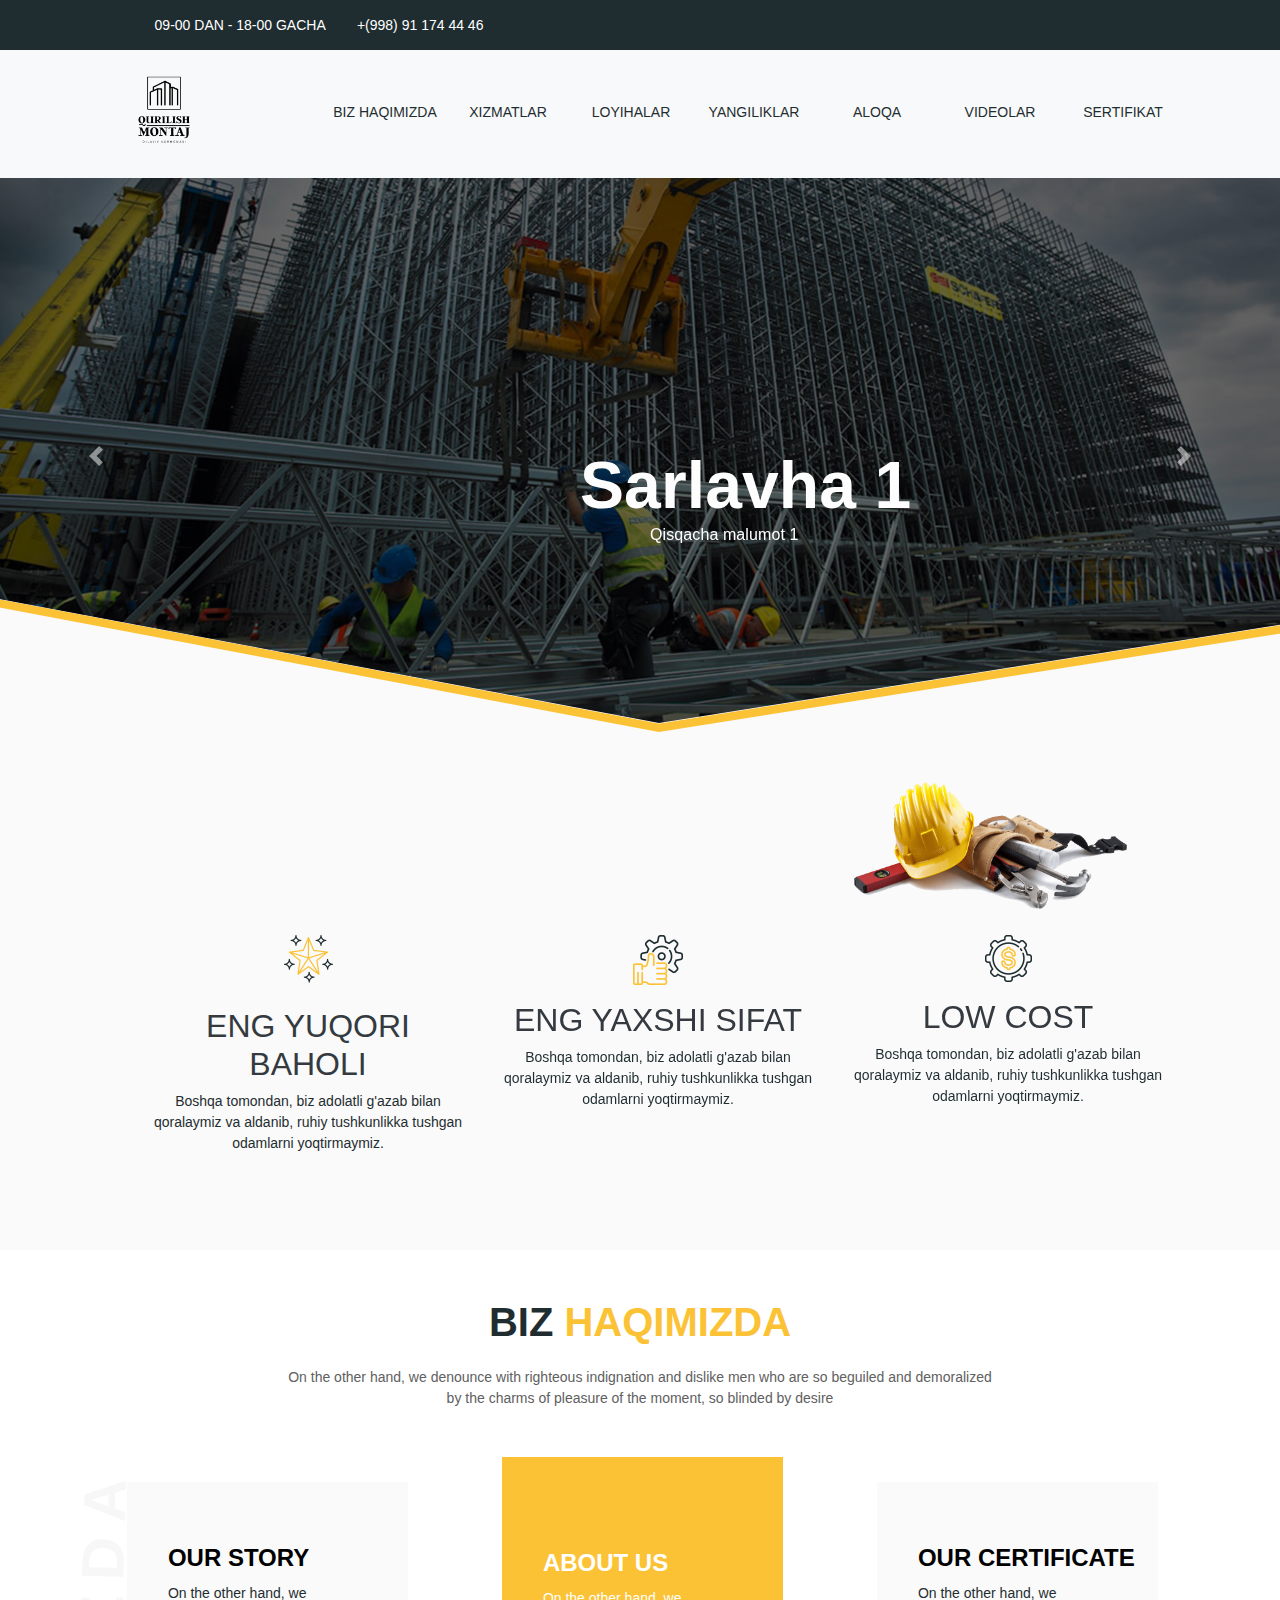
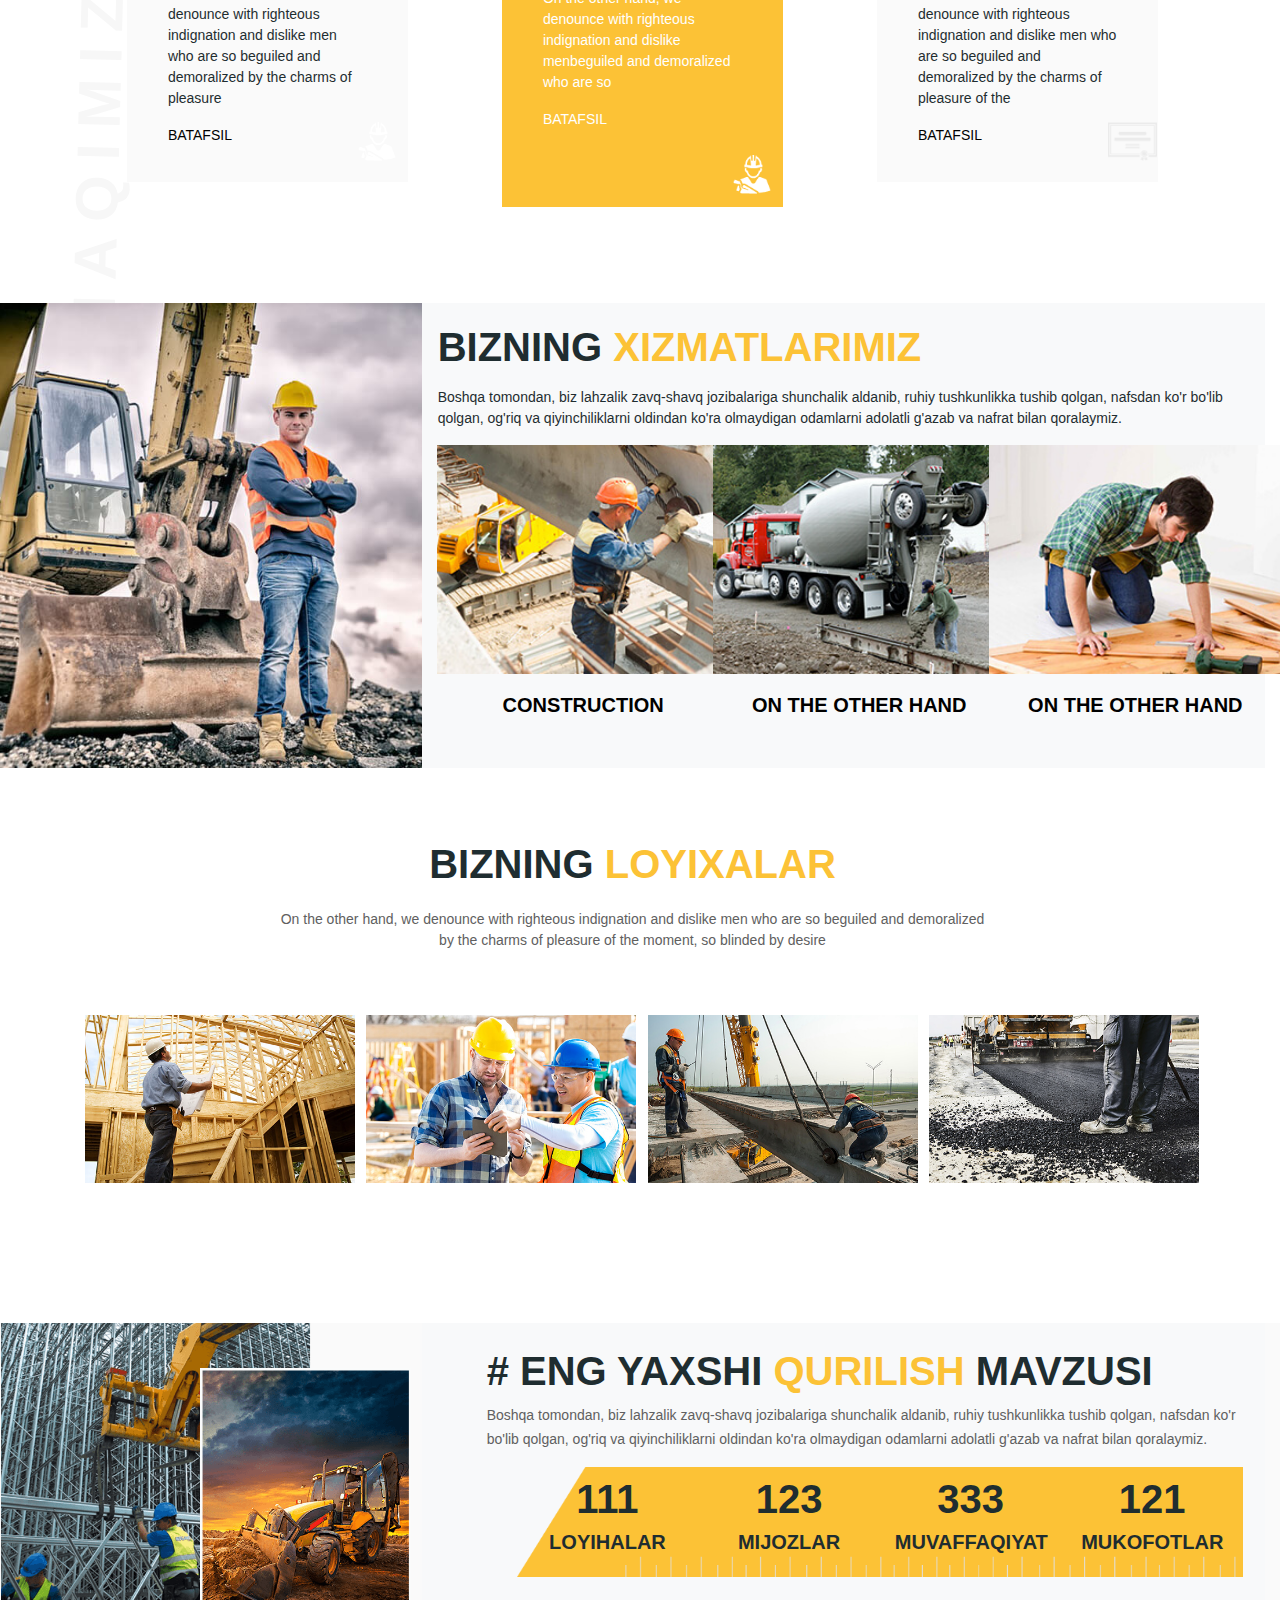
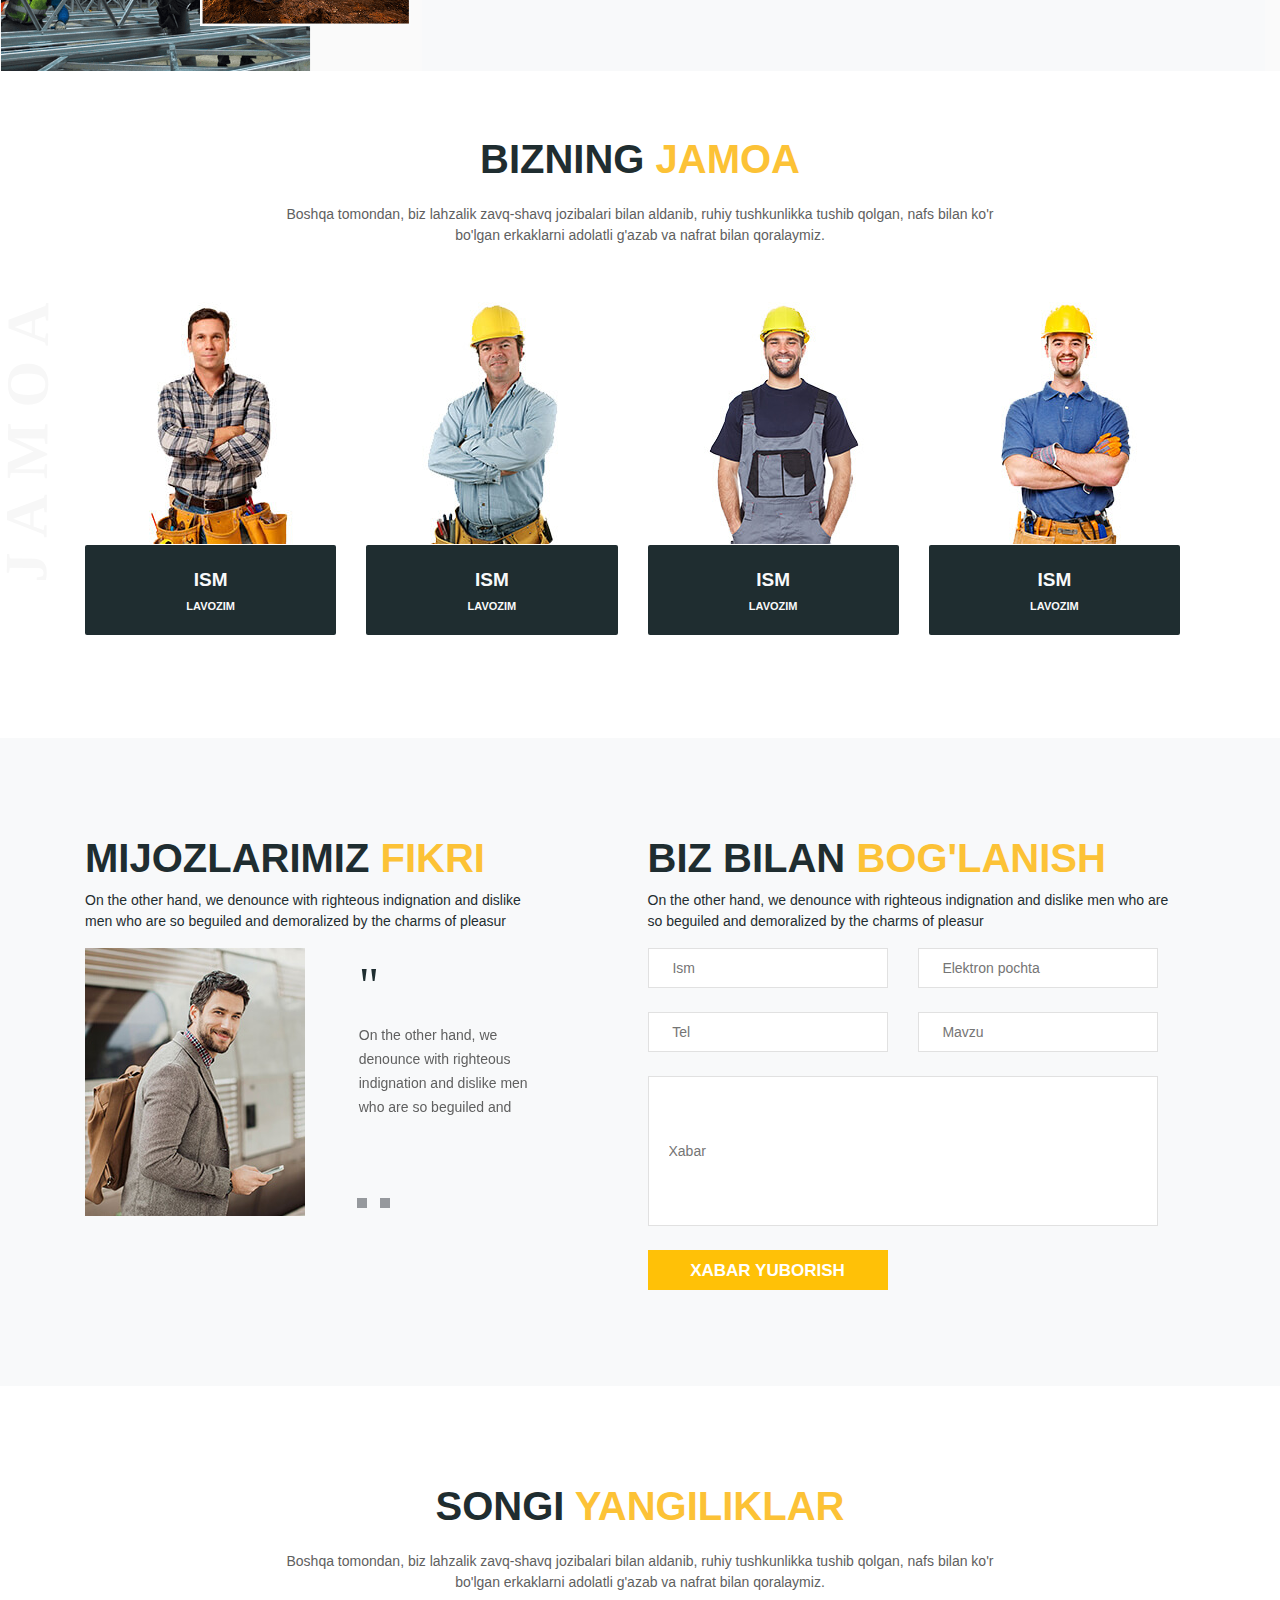
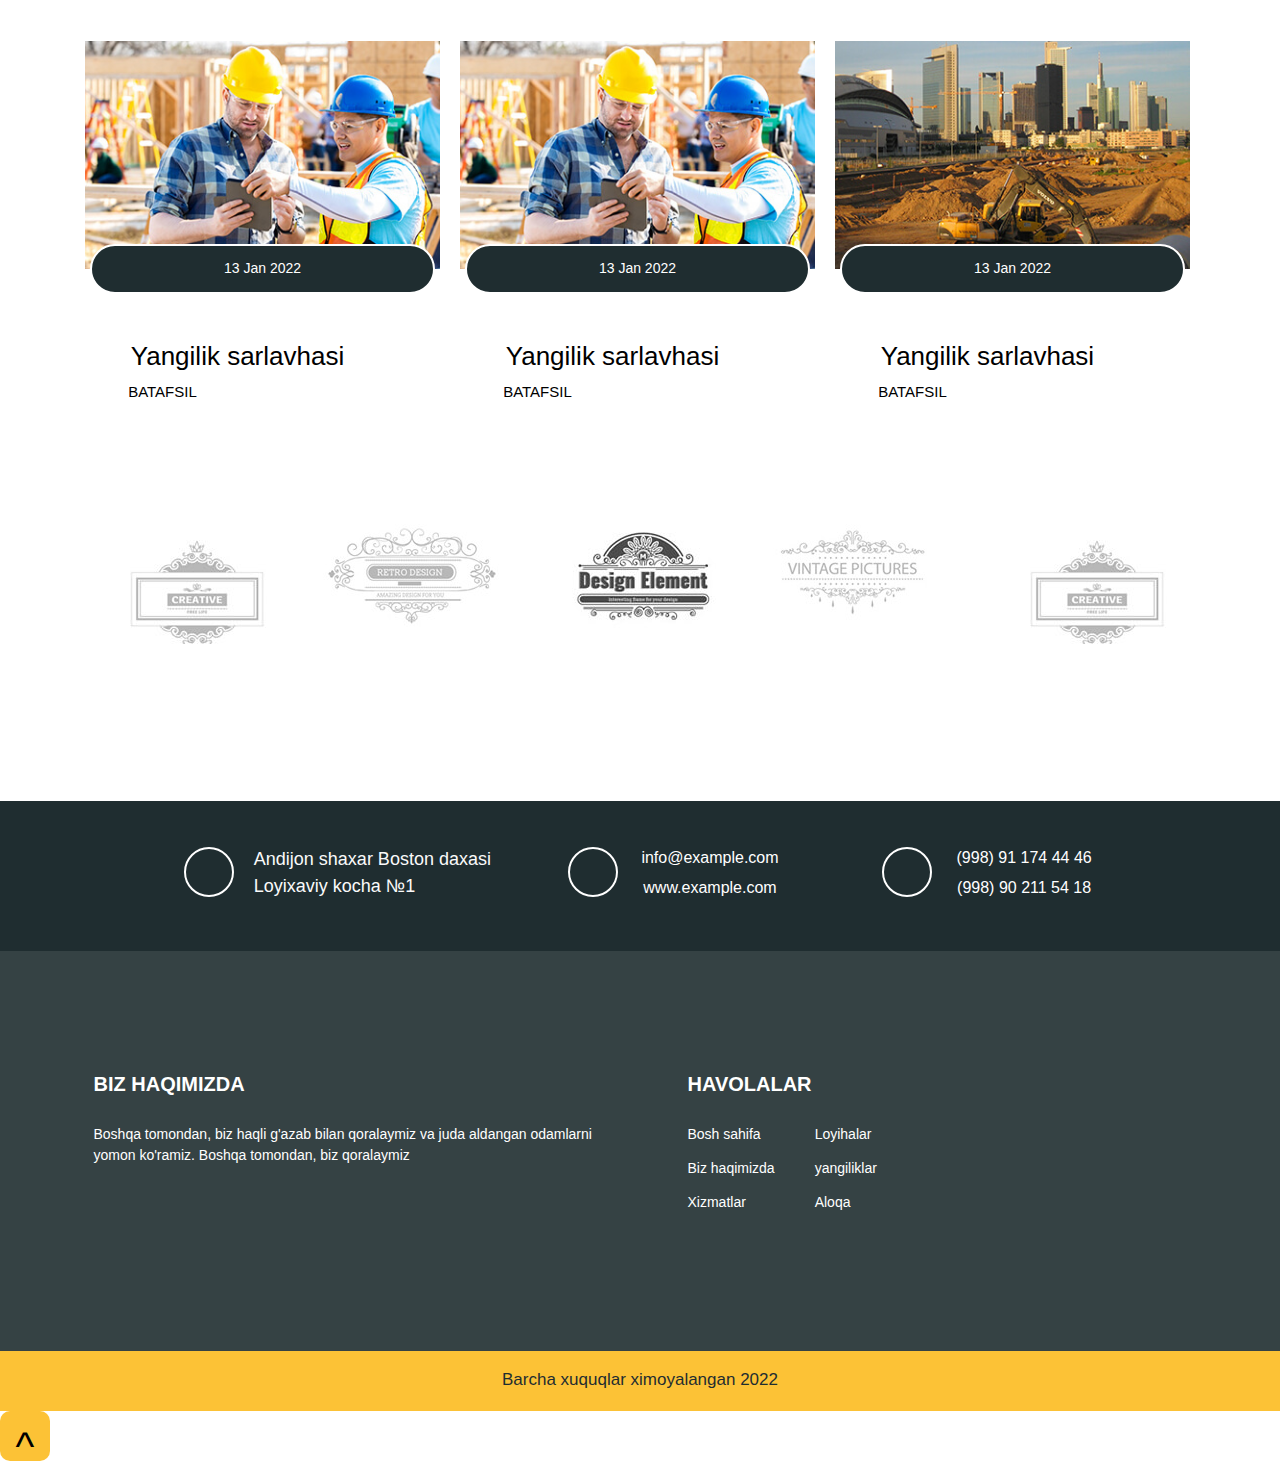
<file: index.html>
<!DOCTYPE html>
<html lang="en">
<head>
    <meta charset="UTF-8">
    <meta http-equiv="X-UA-Compatible" content="IE=edge">
    <meta name="viewport" content="width=device-width, initial-scale=1.0">
    <title>Document</title>
    <link rel="stylesheet" href="./css/main.css">
    <link rel="stylesheet" href="https://use.fontawesome.com/releases/v5.7.0/css/all.css" integrity="sha384-lZN37f5QGtY3VHgisS14W3ExzMWZxybE1SJSEsQp9S+oqd12jhcu+A56Ebc1zFSJ" crossorigin="anonymous">
</head>
<body >
  <section id="rise">
    <section>
      <div class="up--nav" >
        <div class="container first--container">
          <div class="row">
            <div class="col-md-12 col-lg-12 col-sm-6 col-xs-12">
              <ul>
                <li id="rise"><i class="far fa-clock mr-2"></i>09-00 DAN  -  18-00 GACHA</li>
                <li><i class="fa fa-phone mr-2"></i><a href="#">+(998) 91 174 44 46</a></li>
              </ul>
            </div>
          </div>
        </div>
      </div>
    
    </section>
   
  <section>
    <div class="container-fluid nav bg-light bg-light">
      <div class="container">
        <nav class="navbar navbar-expand-lg">
          <div class="logo">
            <a href="http://qurilishmontaj.uz">
           <img src="/images/logo.png" alt="logo image"></a>
         </div>   
          <button class="navbar-toggler" type="button" data-toggle="collapse" data-target="#navbarSupportedContent" aria-controls="navbarSupportedContent" aria-expanded="false" aria-label="Toggle navigation">
            <span class="navbar-toggler-icon"></span>
          </button>
        
          <div class="collapse navbar-collapse" id="navbarSupportedContent">
            <ul class="navbar-nav">
              <li class="nav-item">
                <a class="nav-link" href="/index.html">BIZ HAQIMIZDA</a>
              </li>
              <li class="nav-item">
                <a class="nav-link" href="/index2.html">XIZMATLAR</a>
              </li>
              <li class="nav-item">
                <a class="nav-link" href="/index3.html">LOYIHALAR</a>
              </li>
              <li class="nav-item">
                <a class="nav-link" href="/index4.html">YANGILIKLAR</a>
              </li>
              <li class="nav-item">
                <a class="nav-link" href="/index5.html">ALOQA</a>
              </li>
              <li class="nav-item">
                <a class="nav-link" href="#">VIDEOLAR</a>
              </li>
              <li class="nav-item">
                <a class="nav-link" href="#">SERTIFIKAT</a>
              </li>
            </ul>
          </div>
        </nav>
      </div>
  </div>
  </section>
  
  <section class="bgc mb-5">
    <div id="carouselExampleIndicators" class="carousel slide" data-ride="carousel">
      <div class="carousel-inner">
        <div class="carousel-item active">
          <div class="opacity">
            <div class="other">
              <div class="color">
                <div class="info">
                  <h1>Sarlavha 1</h1>
                  <p>Qisqacha malumot 1</p>
                </div>
              </div>
              <img class="d-block w-100" src="/images/16419831061.jpeg" alt="Third slide">
            </div>      
          </div>
          <img src="./images/1.png" class="img--bottom" alt="">
        </div>
        <div class="carousel-item">
          <div class="opacity">
            <div class="other">
              <div class="color">
                <div class="info">
                  <h1>Sarlavha 2</h1>
                  <p>Qisqacha malumot 2</p>
                </div>
              </div>
              <img class="d-block w-100" src="./images/16419831532.jpeg" alt="Third slide">
            </div>
          </div>
            <img src="./images/1.png" class="img--bottom" alt="">
        </div>
        <div class="carousel-item">
          <div class="opacity">
            <div class="other">
              <div class="color">
                <div class="info">
                  <h1>Sarlavha 3</h1>
                  <p>Qisqacha malumot 3</p>
                </div>         
              </div>
              <img class="d-block w-100" src="./images/16419831061.jpeg" alt="Third slide">
            </div>
          </div>
            <img src="./images/1.png" class="img--bottom" alt="">
        </div>
      </div>
      <div class="next">
        <a class="carousel-control-prev" href="#carouselExampleIndicators" role="button" data-slide="prev">
          <span class="carousel-control-prev-icon" aria-hidden="true"></span>
          <span class="sr-only">Previous</span>
        </a>  </div>
      <div class="prev">
        <a class="carousel-control-next" href="#carouselExampleIndicators" role="button" data-slide="next">
          <span class="carousel-control-next-icon" aria-hidden="true"></span>
          <span class="sr-only">Next</span>
        </a>
      </div>
    </div>
  
    <div class="container text-center">
      <div class="container">
        <div class="row">
          <div class="col-xl-8">

          </div>
          <div class="col-xl-4 col-lg-4 col-md-4">
            <img src="./images/3.png" class="img---botom" alt="">
          </div>
        </div>
    </div>
      <div class="row ml-5">
        <div class="col-md-4 col-lg-12 col-sm-12 col-xs-12 col-xl-12" style="max-width: 350px; margin-left: 0px;">
          <img src="./images/16419856401.png" class="mb-4" alt="">
          <div class="offer__details">
            <h2><a href="http://qurilishmontaj.uz/about" class="text-dark">ENG YUQORI BAHOLI</a></h2>
            <p class="mb-5 pb-5">Boshqa tomondan, biz adolatli g'azab bilan qoralaymiz va aldanib, ruhiy tushkunlikka tushgan odamlarni yoqtirmaymiz.</p>
          </div>
        </div>
        <div class="col-md-4 col-lg-12 col-sm-12 col-xs-12 col-xl-12" style="max-width: 350px; margin-left: 0px;">
          <div class="offer__details">
            <img src="./images/16419930222.png" class="mb-3" alt="">
            <h2><a href="http://qurilishmontaj.uz/about" class="text-dark">ENG YAXSHI SIFAT</a></h2>
            <p class="mb-5 pb-5">Boshqa tomondan, biz adolatli g'azab bilan qoralaymiz va aldanib, ruhiy tushkunlikka tushgan odamlarni yoqtirmaymiz.</p>
          </div>
        </div>
        <div class="col-md-4 col-lg-12 col-sm-12 col-xs-12" style="max-width: 350px; margin-left: 0px;">
          <div class="offer__details">
            <img src="./images/16419931193.png" class="mb-3" alt="">
            <h2><a href="http://qurilishmontaj.uz/about" class="text-dark">LOW COST</a></h2>
            <p class="mb-5 pb-5">Boshqa tomondan, biz adolatli g'azab bilan qoralaymiz va aldanib, ruhiy tushkunlikka tushgan odamlarni yoqtirmaymiz.</p>
          </div>
        </div>
      </div>
    </div>
  
  </section>
  
  
  <section>
    <div class="col-xs-12 col-md-12">
      <div class="section__title">
          <h2 class="title__line">BIZ <span class="text--theme">HAQIMIZDA</span></h2>
          <p>On the other hand, we denounce with righteous indignation and dislike men who are so beguiled and demoralized by the charms of pleasure of the moment, so blinded by desire</p>
      </div>
  </div>
  </section>
  
  <!-- other section -->
  <section>
    <div class="container">
      <div class="row mt-5" style="display: flex;justify-content: center;justify-content: space-around;align-items: center;">
        <div class="col-md-4 col-lg-3 col-lg-offset-1 col-sm-6 col-xs-12 magic-box--first">
          <div class="about__inner">
            <h2><a class="change--size" href="http://qurilishmontaj.uz/about">OUR STORY</a></h2>
            <p style="padding-right: 40px;">On the other hand, we denounce with righteous indignation and dislike men who are so beguiled and demoralized by the charms of pleasure</p>
            <div class="about__btn">
                <a href="http://qurilishmontaj.uz/about">BATAFSIL</a>
            </div>
            <div class="about__icon">
                <img src="./images/16420013922 (1).png" alt="icon images">
            </div>
        </div>
        </div>
        <div class="col-md-4 col-lg-3 col-lg-offset-1 col-sm-6 col-xs-12 magic-box--second">
          <div class="about__inner about__hober__info  active mt-4">
            <h2><a class="change--size" style="margin-left: -30px;" href="http://qurilishmontaj.uz/about">ABOUT US</a></h2>
            <p>On the other hand, we denounce with righteous indignation and dislike menbeguiled and demoralized who are so</p>
            <div class="about__btn">
                <a href="http://qurilishmontaj.uz/about">BATAFSIL</a>
            </div>
            <div class="about__icon mt-5">
                <img src="./images/16420013922.png" alt="icon images">
            </div>
        </div>
        </div>
        <div class="col-md-4 col-lg-3 col-lg-offset-1 col-sm-6 col-xs-12 magic-box--third">
          <div class="about__inner">
            <h2><a class="change--size" href="http://qurilishmontaj.uz/about">OUR CERTIFICATE</a></h2>
            <p style="padding-right: 40px;">On the other hand, we denounce with righteous indignation and dislike men who are so beguiled and demoralized by the charms of pleasure of the</p>
            <div class="about__btn">
                <a href="http://qurilishmontaj.uz/about">BATAFSIL</a>
            </div>
            <div class="about__icon">
                <img src="./images/16420013053.png" alt="icon images">
            </div>
        </div>
        </div>
      </div>
    </div>
    <div class="text__shape">
      <h2>HAQIMIZDA</h2>
  </div>
  </section>
  
  
  </section>



<section>
  <div class="container-fluid mt-5 pt-5">
    <div class="row">
      <div class="col-xl-4 col-md-12 col-lg-12 col-sm-12 col-xs-12">
        <img class="main--man" src="./images/2.jpeg" alt="">
      </div>
      <div class="col-xl-8 col-md-12 col-lg-12 col-sm-12 col-xs-12 bg-light info-photo">
        <div class="row text-center">
          <div class="col-xs-12">
            <div class="text-left pl-3 pt-3 mt-1">
                <h2 class="title__line">BIZNING <span class="text--theme">XIZMATLARIMIZ</span></h2>
                <p class="mt-3">Boshqa tomondan, biz lahzalik zavq-shavq jozibalariga shunchalik aldanib, ruhiy tushkunlikka tushib qolgan, nafsdan ko'r bo'lib qolgan, og'riq va qiyinchiliklarni oldindan ko'ra olmaydigan odamlarni adolatli g'azab va nafrat bilan qoralaymiz.</p>
            </div>
        </div>
        <div class="col-xl-4 col-lg-12">
          <div class="box-2">
          <div class="hover-up col-lg-12 col-md-12 col-sm-12"><h4>BATAFSIL</h4></div>
          <div class="hover--scane text-center">
            <img id="workers" src="./images/download.jpg" alt="">
            <h1><a href="http://qurilishmontaj.uz/single_service/1">CONSTRUCTION</a></h1>
          </div>
        </div>
          </div>
        <div class="col-xl-4 col-lg-12">
          <div class="box-2">
          <div class="hover-up col-lg-12 col-md-12 col-sm-12"><h4>BATAFSIL</h4></div>
          <div class="hover--scane text-center">
            <img id="workers" src="./images/download-1.jpg" alt="">
            <h1><a href="http://qurilishmontaj.uz/single_service/1">On the other hand</a></h1>
          </div>
        </div>
          </div>
        <div class="col-xl-4 col-lg-12">
          <div class="box-2">
          <div class="hover-up col-lg-12 col-md-12 col-sm-12"><h4>BATAFSIL</h4></div>
          <div class="hover--scane text-center">
            <img id="workers" src="./images/download-2.jpg" alt="">
            <h1><a href="http://qurilishmontaj.uz/single_service/1">On the other hand</a></h1>
          </div>
        </div>
          </div>
        </div>
      </div>
    </div>
  </div>
</section>

<section>
  <div class="row">
    <div class="col-12 mt-5 pt-4">
        <div class="section__title text-center">
            <h2 class="title__line">BIZNING <span class="text--theme">LOYIXALAR</span></h2>
            <p>On the other hand, we denounce with righteous indignation and dislike men who are so beguiled and demoralized by the charms of pleasure of the moment, so blinded by desire</p>
        </div>
    </div>
</div>
</section>


<section>
  <div class="container">
     <div class="row text-center mt-5 pt-3">
       <div class="col-xl-3 col-lg-3 col-md-12"><img class="img-meneger" src="./images/download-4.jpg" alt=""></div>
       <div class="col-xl-3 col-lg-3 col-md-12"><img class="img-meneger" src="./images/download-5.jpg" alt=""></div>
       <div class="col-xl-3 col-lg-3 col-md-12"><img class="img-meneger" src="./images/download-6.jpg" alt=""></div>
       <div class="col-xl-3 col-lg-3 col-md-12"><img class="img-meneger" src="./images/download-3.jpg" alt=""></div>
     </div>
  </div>
</section>


<section>
  <div class="container-fluid" style="background-color: rgb(250 250 250);margin-top: 140px;">
    <div class="row">
      <div class="col-xl-4 col-lg-12 text-center"><img class="design" src="./images/4.png" alt=""></div>
        <div class="col-xl-8 col-lg-12 bg-light">
              <div class="htc__callto__action mt-4">
                    <h2># ENG YAXSHI <span class="text--theme">QURILISH</span> MAVZUSI</h2>
                          <p>Boshqa tomondan, biz lahzalik zavq-shavq jozibalariga shunchalik aldanib, ruhiy tushkunlikka tushib qolgan, nafsdan ko'r bo'lib qolgan, og'riq va qiyinchiliklarni oldindan ko'ra olmaydigan odamlarni adolatli g'azab va nafrat bilan qoralaymiz.</p>
                          <div class="img-side">
                            <div id="img-count">
                              <div class="row text-center ml-auto">
                                <div class="col-3 mt-2">
                                  <h3 style="font-weight: bold;"><span style="font-size: 40px;">111</span>  <br><span style="font-size: 20px; font-family: Arial, Helvetica, sans-serif;">LOYIHALAR</span> </h3>
                                </div>
                                <div class="col-3 mt-2">
                                  <h3 style="font-weight: bold;"><span style="font-size: 40px;">123</span>  <br><span style="font-size: 20px; font-family: Arial, Helvetica, sans-serif;">MIJOZLAR</span> </h3>
                                </div>
                                <div class="col-3 mt-2">
                                  <h3 style="font-weight: bold;"><span style="font-size: 40px;">333</span>  <br><span style="font-size: 20px; font-family: Arial, Helvetica, sans-serif;">MUVAFFAQIYAT</span> </h3>
                                </div>
                                <div class="col-3 mt-2">
                                  <h3 style="font-weight: bold;"><span style="font-size: 40px;">121</span>  <br><span style="font-size: 20px; font-family: Arial, Helvetica, sans-serif;">MUKOFOTLAR</span> </h3>
                                </div>
                              </div>
                            </div>
                          </div>
                    </div>
          </div>
      </div>
    </div>
  </div>
</section>


<section>
  <div class="section__title text-center mt-5 pt-3">
    <h2 class="title__line">BIZNING <span class="text--theme">JAMOA</span></h2>
    <p>Boshqa tomondan, biz lahzalik zavq-shavq jozibalari bilan aldanib, ruhiy tushkunlikka tushib qolgan, nafs bilan ko'r bo'lgan erkaklarni adolatli g'azab va nafrat bilan qoralaymiz.</p>
</div>
</section>

<section>
  <div class="container">
    <div class="row text-center mt-5">
      <div class="col-lg-3 col-md-12 col-sm-12" id="change-position">
        <img src="./images/download-7.jpg" alt="">
        <div class="info-box text-light text-center">
          <div class="pt-4"></div>
          <h3 class="name">ISM</h3>
          <h4 class="pref">LAVOZIM</h4>
        </div>
      </div>
      <div class="col-lg-3 col-md-12 col-sm-12" id="change-position">
        <img src="./images/download-8.jpg" alt="">
        <div class="info-box text-light text-center">
          <div class="pt-4"></div>
          <h3 class="name">ISM</h3>
          <h4 class="pref">LAVOZIM</h4>
        </div>
      </div>
      <div class="col-lg-3 col-md-12 col-sm-12" id="change-position">
        <img src="./images/download-9.jpg" alt="">
        <div class="info-box text-light text-center">
          <div class="pt-4"></div>
          <h3 class="name">ISM</h3>
          <h4 class="pref">LAVOZIM</h4>
        </div>
      </div>
      <div class="col-lg-3 col-md-12 col-sm-12" id="change-position">
        <img src="./images/download-10.jpg" alt="">
        <div class="info-box text-light text-center">
          <div class="pt-4"></div>
          <h3 class="name">ISM</h3>
          <h4 class="pref">LAVOZIM</h4>
        </div>
      </div>
    </div>
  </div>
  <div class="text__shape2">
    <h2>JAMOA</h2>
  </div>
</section>




<section class="bg-light">
  <div class="container">
    <div class="FAQ pt-5 pb-5">
      <div class="row pt-5 pb-5">
      <div class="col-lg-6 col-md-12 col-sm-12">
          <div class="text-left">
            <h2 class="title__line">MIJOZLARIMIZ  <span class="text--theme">FIKRI</span></h2>
            <p>On the other hand, we denounce with righteous indignation and dislike <br> men who are so beguiled and demoralized by the charms of pleasur</p>
        </div>
        <div id="carouselExampleSlidesOnly" class="carousel slide" data-ride="carousel">
          <div class="carousel-inner">
            <div class="carousel-item active">
              <div class="row">
                <div class="col-md-6">
                  <img src="./images/download-11.jpg" alt="">
                </div>
                <div class="col-md-6">
                   <div class="testiminol">
                     <div style="font-size: 50px;font-family: 'Times New Roman', Times, serif;">"</div>
                     <p>On the other hand, we denounce with righteous indignation and dislike men who are so beguiled and</p>
                   </div>
                </div>
              </div>
            </div>
            <div class="carousel-item">
              <div class="row">
              <div class="col-md-6">
                <img class="img-testiminol" src="./images/download-12.jpg" alt="">
              </div>
                <div class="col-md-6">
                  <div class="testiminol">
                    <div style="font-size: 50px;font-family: 'Times New Roman', Times, serif;">"</div>
                    <p>On the other hand, we denounce with righteous indignation and dislike men who are so beguiled and</p>
                  </div>
               </div>
              </div>
            </div>
          </div>
          <button class="carousel-control-prev left bg-dark" type="button" data-target="#carouselExampleSlidesOnly" data-slide="prev">
            <span class="fas fa-arrow-left left" aria-hidden="true"></span>
            <span class="sr-only">Previous</span>
          </button>
          <button class="carousel-control-next right bg-dark" type="button" data-target="#carouselExampleSlidesOnly" data-slide="next">
            <span class="fas fa-arrow-right right" aria-hidden="true"></span>
            <span class="sr-only">Next</span>
          </button>
        </div>
        </div>
      <div class="col-lg-6 col-md-12 col-sm-12">
        <div class="text-left">
          <h2 class="title__line">BIZ BILAN <span class="text--theme">BOG'LANISH</span></h2>
            <p>On the other hand, we denounce with righteous indignation and dislike men who are so beguiled and demoralized by the charms of pleasur</p>
        </div>
        <form action="#">
          <div class="row">
            <div class="">
              <input class="input form-inline" type="text" placeholder=" Ism" required>
              <input class="input form-inline mt-4" type="tel" placeholder=" Tel" required>
            </div>
            <div class="">
              <input class="input form-inline" type="email" placeholder=" Elektron pochta" required>
              <input class="input form-inline mt-4" type="text" placeholder=" Mavzu" required>
            </div>
            <div class="col-12">
              <input class="mt-4 textarea" type="text" placeholder="Xabar" required>
            </div>
            <div class="col-12">
              <input class="mt-4 submit-btn btn-warning" type="submit" value="XABAR YUBORISH">
            </div>
          </div>
          </div>
          </div>
        </form>
      </div>
    </div>
    </div>
  </div>
</section>


<section>
  <div class="section__title text-center mt-5 pt-5">
    <h2 class="title__line">SONGI <span class="text--theme">YANGILIKLAR</span></h2>
    <p>Boshqa tomondan, biz lahzalik zavq-shavq jozibalari bilan aldanib, ruhiy tushkunlikka tushib qolgan, nafs bilan ko'r bo'lgan erkaklarni adolatli g'azab va nafrat bilan qoralaymiz.</p>
  </div>
</section>


<section>
  <div class="container">
    <div class="row text-center">
      <div class="col-xl-4 col-lg-4 col-md-12 mt-5 hover-item">
        <img class="img-expert" src="./images/download-13.jpg" alt="">
        <div class="date-tag">
            <ul>
              <li>13 Jan 2022</li>
            </ul>
        </div>
        <div class="blog__details">
          <h2><a href="http://qurilishmontaj.uz/blog_details/1">Yangilik sarlavhasi </a></h2>
          <div class="blog__btn">
              <a href="http://qurilishmontaj.uz/blog_details/1">BATAFSIL<i class="zmdi zmdi-long-arrow-right"></i></a>
          </div>
      </div>
      </div>
      <div class="col-xl-4 col-lg-4 col-md-12 mt-5 hover-item">
        <img class="img-expert" src="./images/download-14.jpg" alt="">
        <div class="date-tag">
          <ul>
            <li>13 Jan 2022</li>
          </ul>
      </div>
      <div class="blog__details">
        <h2><a href="http://qurilishmontaj.uz/blog_details/1">Yangilik sarlavhasi </a></h2>
        <div class="blog__btn">
            <a href="http://qurilishmontaj.uz/blog_details/1">BATAFSIL<i class="zmdi zmdi-long-arrow-right"></i></a>
        </div>
    </div>
      </div>
      <div class="col-xl-4 col-lg-4 col-md-12 mt-5 hover-item">
        <img class="img-expert" src="./images/download-15.jpg" alt="">
        <div class="date-tag">
          <ul>
            <li>13 Jan 2022</li>
          </ul>
      </div>
      <div class="blog__details">
        <h2><a href="http://qurilishmontaj.uz/blog_details/1">Yangilik sarlavhasi </a></h2>
        <div class="blog__btn">
            <a href="http://qurilishmontaj.uz/blog_details/1">BATAFSIL<i class="zmdi zmdi-long-arrow-right"></i></a>
        </div>
    </div>
      </div>
    </div>
  </div>
</section>


<section>
  <div class="container">
    <div class="row move">
      <div class="col-3 brends">
        <img src="./images/download-16.jpg" alt="">
      </div>
      <div class="col-3 brends">
        <img src="./images/download-17.jpg" alt="">
      </div>
      <div class="col-3 brends">
        <img src="./images/download-18.jpg" alt="">
      </div>
      <div class="col-3 brends">
        <img src="./images/download-19.jpg" alt="">
      </div>
      <div class="col-3 brends">
        <img src="./images/download-20.jpg" alt="">
      </div>
    </div>
  </div>
</section>


<section>
  <div class="footer">
      <div class="row text-center d-lg-flex d-none text-content mt-5" style="display: flex;align-items: center;justify-content: center;justify-content: space-around;">
        <div class="row" id="manzil">
          <div class="col-xl-4 col-lg-4 location__top">
            <div class="icons map-pin">
              <i class="fas fa-map-marker-alt"></i>
            </div>
            <p id="location">Andijon shaxar Boston daxasi<br>Loyixaviy kocha №1</p>
          </div>
          <div class="col-xl-4 col-lg-4 location__top">
            <div class="icons globe">
              <i class="fas fa-globe-europe"></i>
            </div>
            <p><a id="exemple" href="#">info@example.com</a></p>
            <p id="exemple--email"><a id="exemple" href="#">www.example.com</a></p>
          </div>
          <div class="col-xl-4 col-lg-4 location__top">
            <div class="icons phone">
              <i class="fas fa-phone-alt"></i>
            </div>
            <p><a id="exemple" href="#">(998) 91 174 44 46</a></p>
            <p id="exemple--number"><a id="exemple" href="#">(998) 90 211 54 18</a></p>
          </div>
        </div>
    </div>
    </div>
    </section>
    
  
      
    <div class="last">
      <div class="container-fluid un-visible-color2 footer__about">
        <div class="container footer__about">
          <div class="row ">
            <div class="col-6">
              <div class="footer__widget ">
                <h2 class="ft__title text-white change2">BIZ HAQIMIZDA</h2>
              </div>
              <div class="ft__details text-white">
                <p>Boshqa tomondan, biz haqli g'azab bilan qoralaymiz va juda aldangan odamlarni yomon ko'ramiz. Boshqa tomondan, biz qoralaymiz </p>
            </div>
            </div>
            <div class="col-6">
              <div class="footer__widget">
                <h2 class="ft__title pl-4 ml-3">HAVOLALAR</h2>
            </div>
            <div class="footer__link d-flex">
              <ul class="ft__menu">
                  <li><a href="http://qurilishmontaj.uz">Bosh sahifa</a></li>
                  <li><a href="http://qurilishmontaj.uz/about">Biz haqimizda</a></li>
                  <li><a href="http://qurilishmontaj.uz/services">Xizmatlar</a></li>
              </ul>
              <ul class="ft__menu">
                  <li><a href="http://qurilishmontaj.uz/projects">Loyihalar</a></li>
                  <li><a href="http://qurilishmontaj.uz/blogs">yangiliklar</a></li>
                  <li><a href="http://qurilishmontaj.uz/contact">Aloqa</a></li>
              </ul>
          </div>
            </div>
          </div>
        </div>
      </div>
       <div class="footer-fixed-img"></div>
       </div>
    <section>
      <div class="last_one">
           <p class="security__end">Barcha xuquqlar ximoyalangan 2022</p>
      </div>
    </section>
<div id="top"><a class="top" href="#rise">^</a></div>





  <script src="js/jquery-3.4.1.slim.min.js"></script>
  <script src="js/bootstrap.bundle.js"></script>
  <script src="main.js"></script>
</body>
</html>
</file>
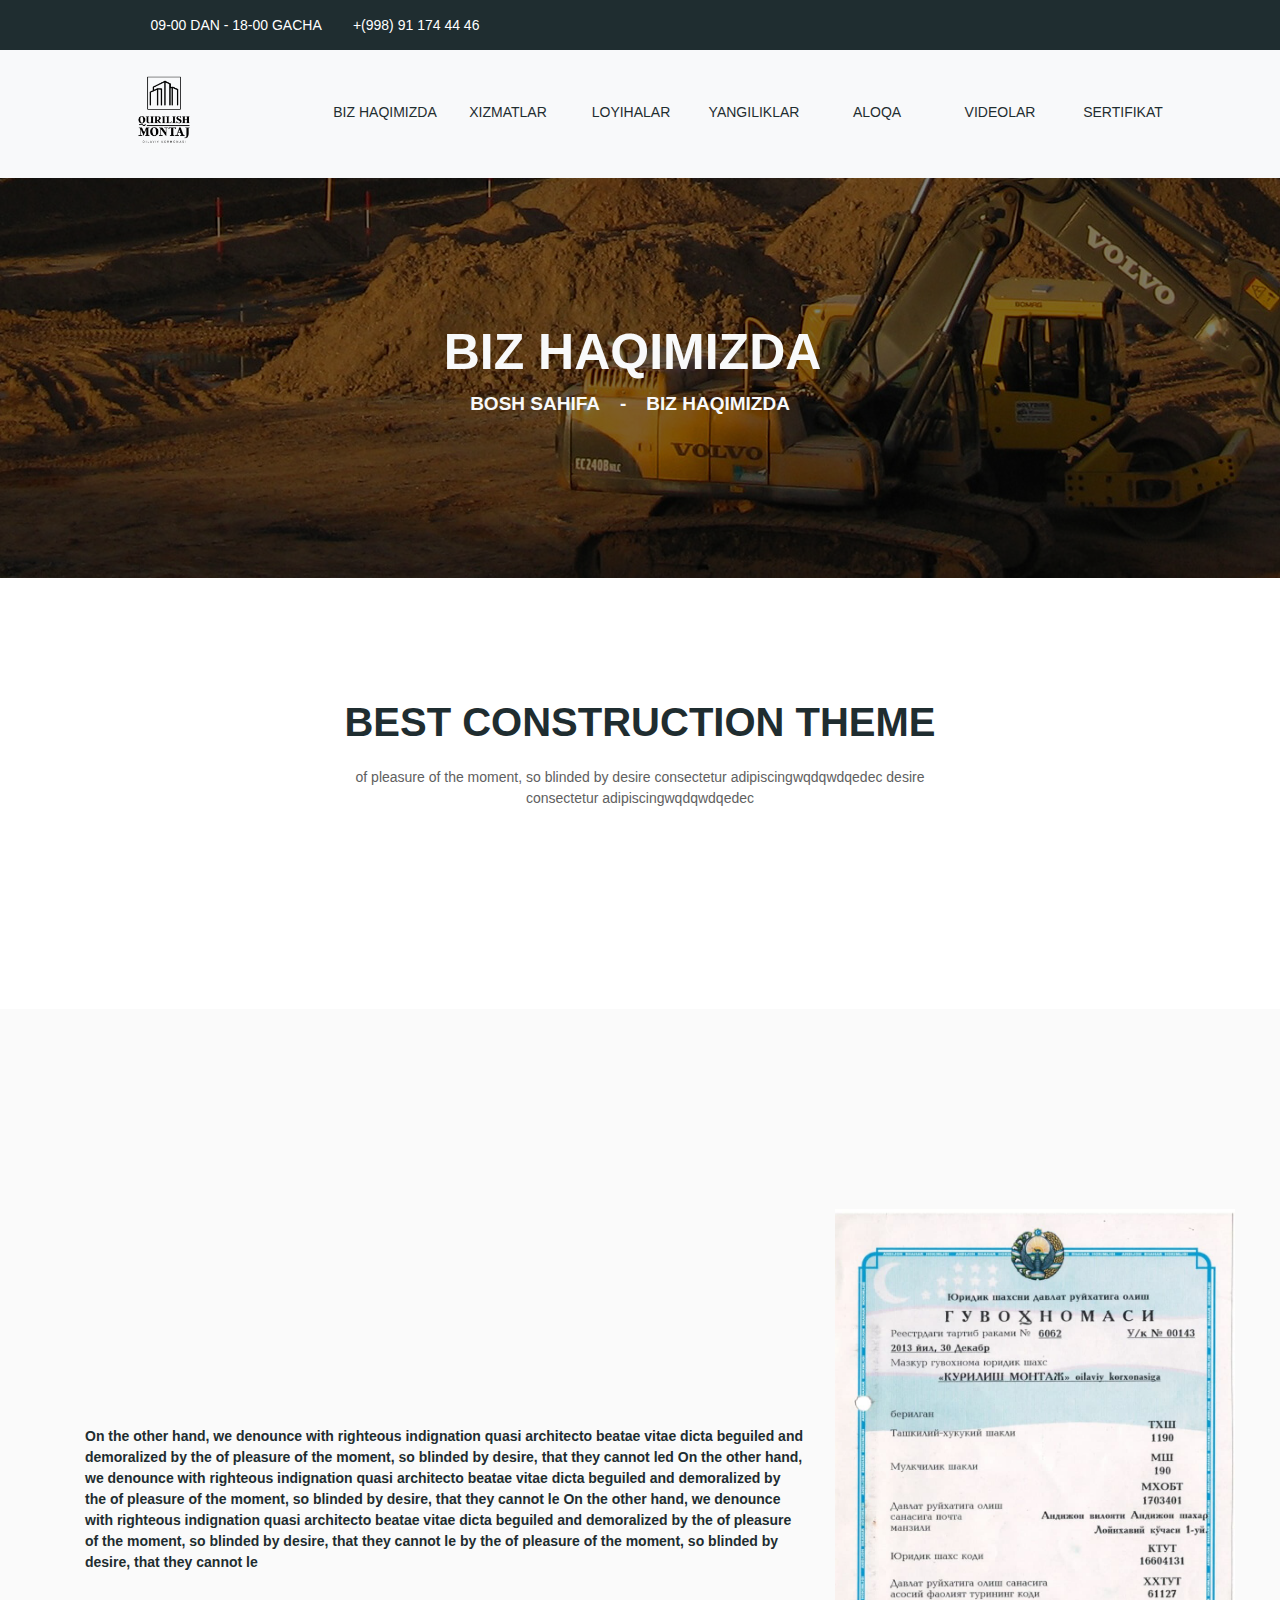
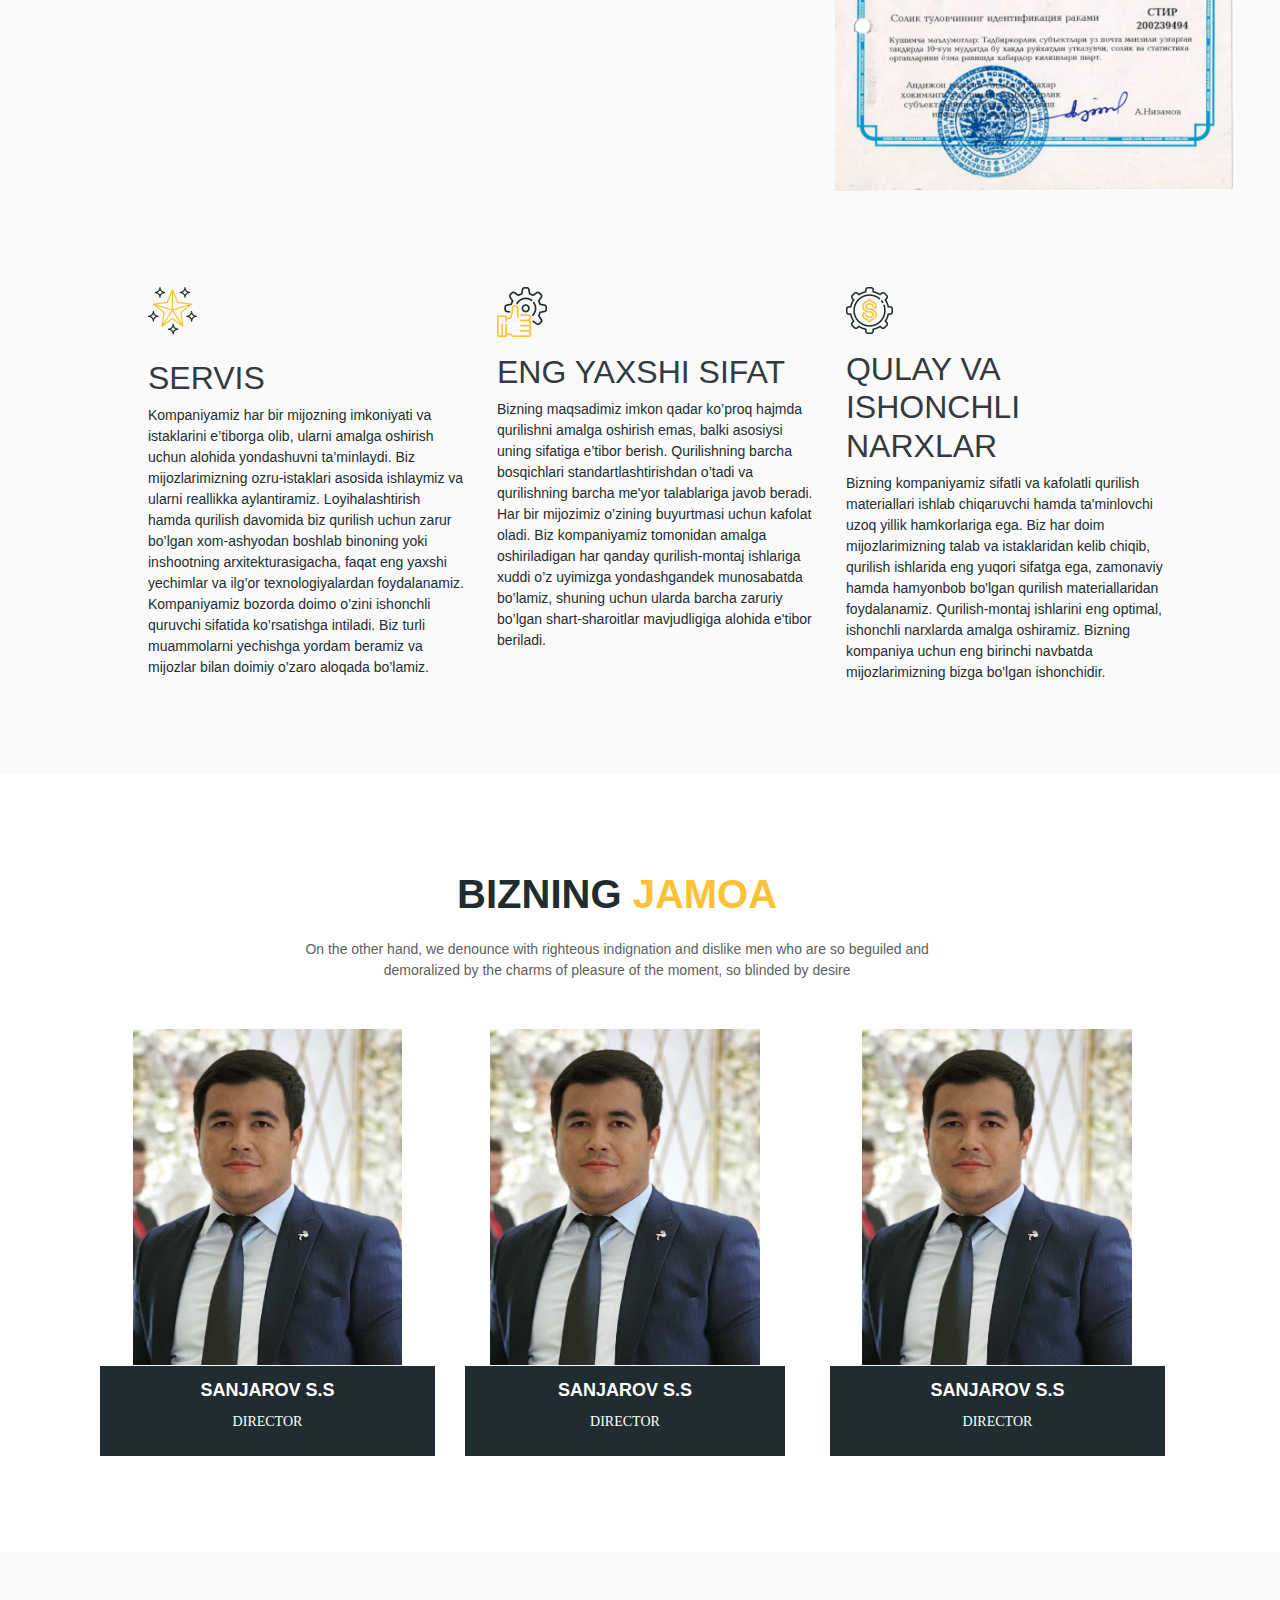
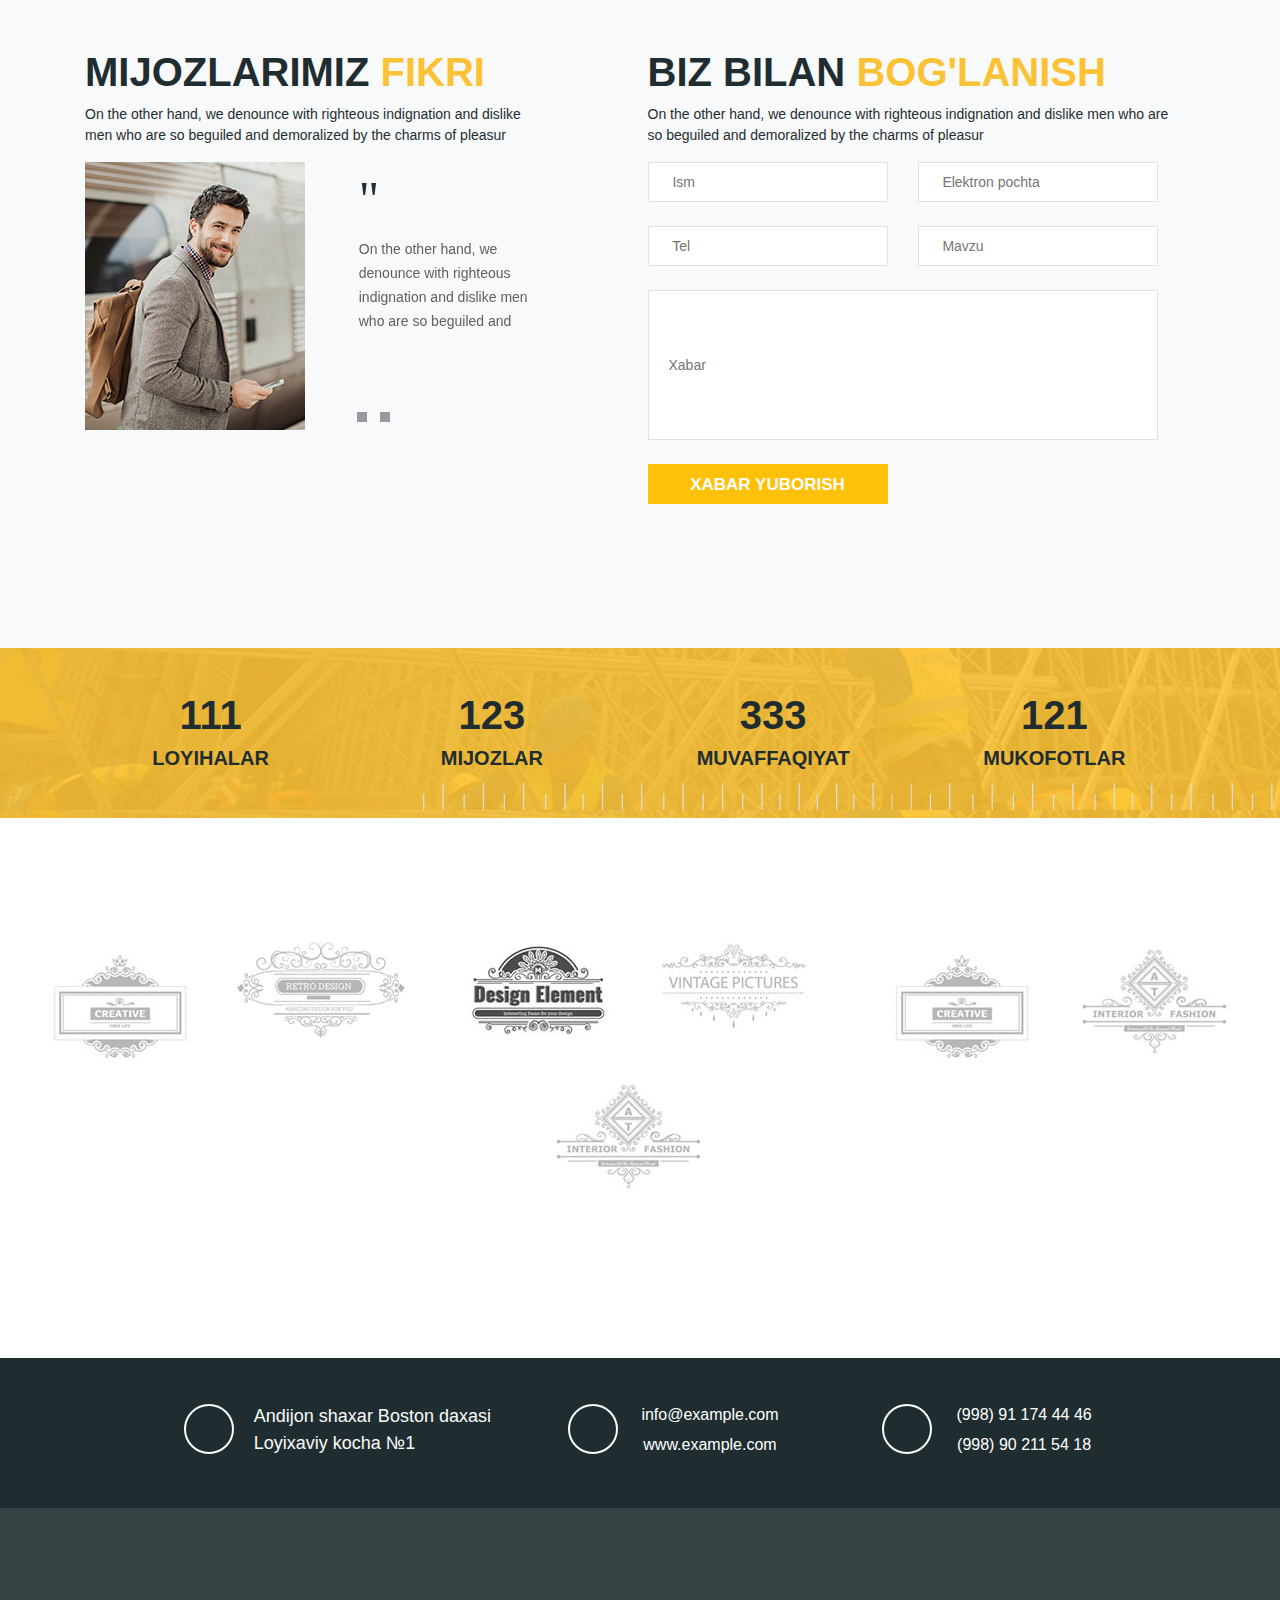
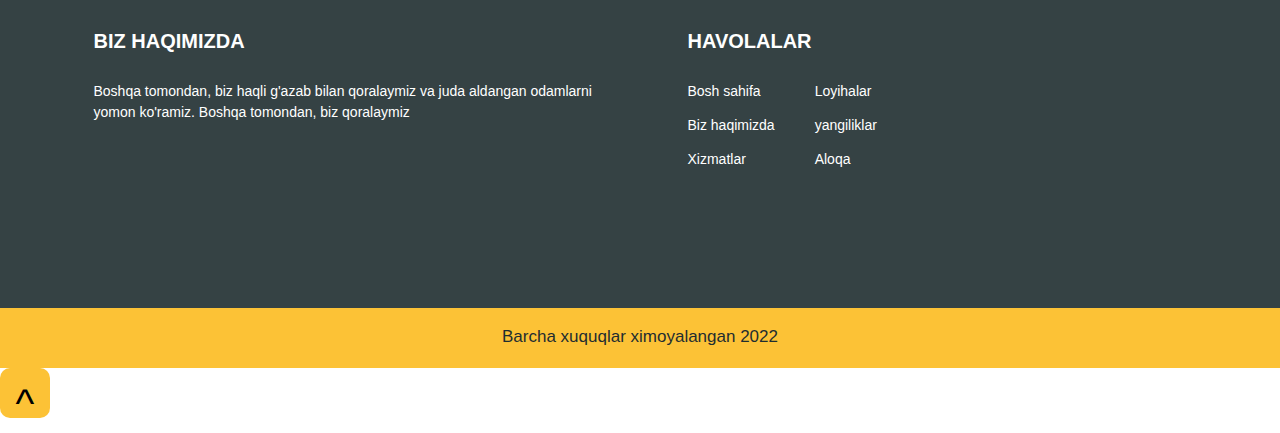
<file: index2.html>
<!DOCTYPE html>
<html lang="en">
<head>
    <meta charset="UTF-8">
    <meta http-equiv="X-UA-Compatible" content="IE=edge">
    <meta name="viewport" content="width=device-width, initial-scale=1.0">
    <title>Document</title>
    <link rel="stylesheet" href="css/main.css">
</head>
<body>
    <section id="rise">
        <section>
          <div class="up--nav" >
            <div class="container first--container">
              <div class="row">
                <div class="col-md-12 col-lg-12 col-sm-6 col-xs-12">
                  <ul>
                    <li id="rise"><i class="fa fa-clock-o"></i>09-00 DAN  -  18-00 GACHA</li>
                    <li><i class="fa fa-phone"></i><a href="#">+(998) 91 174 44 46</a></li>
                  </ul>
                </div>
              </div>
            </div>
          </div>
        
        </section>
       
      <section>
        <div class="container-fluid nav bg-light bg-light">
          <div class="container">
            <nav class="navbar navbar-expand-lg">
              <div class="logo">
                <a href="http://qurilishmontaj.uz">
               <img src="./images/logo.png" alt="logo image"></a>
             </div>   
              <button class="navbar-toggler" type="button" data-toggle="collapse" data-target="#navbarSupportedContent" aria-controls="navbarSupportedContent" aria-expanded="false" aria-label="Toggle navigation">
                <span class="navbar-toggler-icon"></span>
              </button>
            
              <div class="collapse navbar-collapse" id="navbarSupportedContent">
                <ul class="navbar-nav">
                  <li class="nav-item">
                    <a class="nav-link" href="/index.html">BIZ HAQIMIZDA</a>
                  </li>
                  <li class="nav-item">
                    <a class="nav-link" href="/index2.html">XIZMATLAR</a>
                  </li>
                  <li class="nav-item">
                    <a class="nav-link" href="/index3.html">LOYIHALAR</a>
                  </li>
                  <li class="nav-item">
                    <a class="nav-link" href="/index4.html">YANGILIKLAR</a>
                  </li>
                  <li class="nav-item">
                    <a class="nav-link" href="/index5.html">ALOQA</a>
                  </li>
                  <li class="nav-item">
                    <a class="nav-link" href="/index6.html">VIDEOLAR</a>
                  </li>
                  <li class="nav-item">
                    <a class="nav-link" href="/index7.html">SERTIFIKAT</a>
                  </li>
                </ul>
              </div>
            </nav>
          </div>
      </div>
      </section>


      <section>
        <div class="img__bg__index__2">
          <div class="un_color_bg_index_2">
            <div class="row">
              <div class="about__us__cover">
                <div class="col-12">
                  <h1 class="text-light about__us">BIZ HAQIMIZDA</h1>
                </div>
                <div class="col-12">
                  <ul class="text-light d-flex un_list">
                    <li>BOSH SAHIFA</li>
                    <li>-</li>
                    <li>BIZ HAQIMIZDA</li>
                  </ul>
                </div>
              </div>
            </div>
          </div>
        </div>
      </section>


      <div class="col-xs-12">
        <div class="htc__bst__construc">
            <div class="text-center">
                <h2 class="title__line">BEST CONSTRUCTION THEME</h2>
                <p style="max-width: 50%;">of pleasure of the moment, so blinded by  desire consectetur adipiscingwqdqwdqedec desire consectetur adipiscingwqdqwdqedec</p>
            </div>
        </div>
    </div>


    <section>
      <div class="bg-colors ruxsat">
        <div class="container">
          <div class="row ruxsat">
            <div class="col-xl-8 col-lg-12">
              <strong>On the other hand, we denounce with righteous indignation quasi architecto beatae vitae dicta beguiled and demoralized by the of pleasure of the moment, so blinded by desire, that they cannot led On the other hand, we denounce with righteous indignation quasi architecto beatae vitae dicta beguiled and demoralized by the of pleasure of the moment, so blinded by desire, that they cannot le On the other hand, we denounce with righteous indignation quasi architecto beatae vitae dicta beguiled and demoralized by the of pleasure of the moment, so blinded by desire, that they cannot le by the of pleasure of the moment, so blinded by desire, that they cannot le</strong>
            </div>
            <div class="col-xl-4 col-lg-12">
              <img class="ruxsatnoma" src="./images/1642154393photo_2022-01-14_14-39-27.jpg" alt="">
            </div>
            <div class="col-md-12 mt-5 pt-5">
              <div class="row ml-5">
                <div class="col-md-4 col-lg-4 col-sm-6 col-xs-12" style="max-width: 350px; margin-left: 0px;">
                  <img src="./images/16419856401.png" class="mb-4" alt="">
                  <div class="offer__details">
                    <h2><a href="http://qurilishmontaj.uz/about" class="text-dark">SERVIS</a></h2>
                    <p class="mb-5 pb-5 width__add">Kompaniyamiz har bir mijozning imkoniyati va istaklarini e’tiborga olib, ularni amalga oshirish uchun alohida yondashuvni ta’minlaydi. Biz mijozlarimizning ozru-istaklari asosida ishlaymiz va ularni reallikka aylantiramiz. Loyihalashtirish hamda qurilish davomida biz qurilish uchun zarur bo’lgan xom-ashyodan boshlab binoning yoki inshootning arxitekturasigacha, faqat eng yaxshi yechimlar va ilg’or texnologiyalardan foydalanamiz. Kompaniyamiz bozorda doimo o’zini ishonchli quruvchi sifatida ko’rsatishga intiladi. Biz turli muammolarni yechishga yordam beramiz va mijozlar bilan doimiy o’zaro aloqada bo’lamiz.</p>
                  </div>
                </div>
                <div class="col-md-4 col-lg-4 col-sm-6 col-xs-12" style="max-width: 350px; margin-left: 0px;">
                  <div class="offer__details">
                    <img src="./images/16419930222.png" class="mb-3" alt="">
                    <h2><a href="http://qurilishmontaj.uz/about" class="text-dark">ENG YAXSHI SIFAT</a></h2>
                    <p class="width__add">Bizning maqsadimiz imkon qadar ko’proq hajmda qurilishni amalga oshirish emas, balki asosiysi uning sifatiga e’tibor berish. Qurilishning barcha bosqichlari standartlashtirishdan o’tadi va qurilishning barcha me'yor talablariga javob beradi. Har bir mijozimiz o’zining buyurtmasi uchun kafolat oladi. Biz kompaniyamiz tomonidan amalga oshiriladigan har qanday qurilish-montaj ishlariga xuddi o’z uyimizga yondashgandek munosabatda bo’lamiz, shuning uchun ularda barcha zaruriy bo’lgan shart-sharoitlar mavjudligiga alohida e'tibor beriladi.</p>
                  </div>
                </div>
                <div class="col-md-4 col-lg-4 col-sm-6 col-xs-12" style="max-width: 350px; margin-left: 0px;">
                  <div class="offer__details">
                    <img src="./images/16419931193.png" class="mb-3" alt="">
                    <h2><a href="http://qurilishmontaj.uz/about" class="text-dark">QULAY VA ISHONCHLI NARXLAR</a></h2>
                    <p class="width__add">Bizning kompaniyamiz  sifatli va kafolatli qurilish materiallari ishlab chiqaruvchi hamda ta'minlovchi uzoq yillik hamkorlariga ega. Biz har doim mijozlarimizning talab va istaklaridan kelib chiqib, qurilish ishlarida eng yuqori sifatga ega, zamonaviy hamda hamyonbob bo'lgan  qurilish materiallaridan foydalanamiz. Qurilish-montaj ishlarini eng optimal, ishonchli narxlarda amalga oshiramiz. Bizning kompaniya uchun eng birinchi navbatda mijozlarimizning bizga bo'lgan ishonchidir.</p>
                  </div>
                </div>
              </div>
            </div>
          </div>
        </div>
      </div>
    </section>


    <section>
      <div class="container mb-5 pb-5">
        <div class="row">
          <div class="col-xs-12 mt-5 pt-5">
            <div class="section__title text-center">
                <h2 class="title__line">BIZNING <span class="text--theme">JAMOA</span></h2>
                <p>On the other hand, we denounce with righteous indignation and dislike men who are so beguiled and demoralized by the charms of pleasure of the moment, so blinded by desire</p>
            </div>
        </div>
      </div>
      <div class="container mt-5">
        <div class="row img__team text-center">
          <div class="col-xl-4 col-lg-12 info__hover">
            <img class="team" src="./images/download-23.jpg" alt="">
            <div class="info__team">
              <div class="team__details">
            <h2><a href="#">SANJAROV S.S</a></h2>
            <h4>DIRECTOR</h4>
        </div></div>
          </div>
          <div class="col-xl-4 col-lg-12 info__hover">
            <div class="row">
              <div class="col-xl-12">
                <img class="team" src="./images/download-23.jpg" alt="">
              </div>
              <div class="col-xl-12 text-center info__team__main">
                <div class="info__team">
                  <div class="team__details">
                    <h2><a href="#">SANJAROV S.S</a></h2>
                    <h4>DIRECTOR</h4>
                  </div>    
                </div>
              </div>
            </div>
          </div>
          <div class="col-xl-4 col-lg-12 info__hover">
            <img class="team" src="./images/download-23.jpg" alt="">
            <div class="info__team">
              <div class="team__details">
            <h2><a href="#">SANJAROV S.S</a></h2>
            <h4>DIRECTOR</h4>
        </div></div>
          </div>
        </div>
      </div>
    </section>


    <section class="bg-light mt-5 pb-5">
      <div class="container">
        <div class="FAQ pt-5 pb-5">
          <div class="row pt-5 pb-5">
          <div class="col-lg-6 col-md-12 col-sm-12">
              <div class="text-left">
                <h2 class="title__line">MIJOZLARIMIZ  <span class="text--theme">FIKRI</span></h2>
                <p>On the other hand, we denounce with righteous indignation and dislike <br> men who are so beguiled and demoralized by the charms of pleasur</p>
            </div>
            <div id="carouselExampleSlidesOnly" class="carousel slide" data-ride="carousel">
              <div class="carousel-inner">
                <div class="carousel-item active">
                  <div class="row">
                    <div class="col-md-6">
                      <img src="./images/download-11.jpg" alt="">
                    </div>
                    <div class="col-md-6">
                       <div class="testiminol">
                         <div style="font-size: 50px;font-family: 'Times New Roman', Times, serif;">"</div>
                         <p>On the other hand, we denounce with righteous indignation and dislike men who are so beguiled and</p>
                       </div>
                    </div>
                  </div>
                </div>
                <div class="carousel-item">
                  <div class="row">
                  <div class="col-md-6">
                    <img class="img-testiminol" src="./images/download-12.jpg" alt="">
                  </div>
                    <div class="col-md-6">
                      <div class="testiminol">
                        <div style="font-size: 50px;font-family: 'Times New Roman', Times, serif;">"</div>
                        <p>On the other hand, we denounce with righteous indignation and dislike men who are so beguiled and</p>
                      </div>
                   </div>
                  </div>
                </div>
              </div>
              <button class="carousel-control-prev left bg-dark" type="button" data-target="#carouselExampleSlidesOnly" data-slide="prev">
                <span class="fas fa-arrow-left" aria-hidden="true"></span>
                <span class="sr-only">Previous</span>
              </button>
              <button class="carousel-control-next right bg-dark" type="button" data-target="#carouselExampleSlidesOnly" data-slide="next">
                <span class="fas fa-arrow-right" aria-hidden="true"></span>
                <span class="sr-only">Next</span>
              </button>
            </div>
            </div>
          <div class="col-lg-6 col-md-12 col-sm-12">
            <div class="text-left">
              <h2 class="title__line">BIZ BILAN <span class="text--theme">BOG'LANISH</span></h2>
                <p>On the other hand, we denounce with righteous indignation and dislike men who are so beguiled and demoralized by the charms of pleasur</p>
            </div>
            <form action="#">
              <div class="row">
                <div class="">
                  <input class="input form-inline" type="text" placeholder=" Ism" required>
                  <input class="input form-inline mt-4" type="tel" placeholder=" Tel" required>
                </div>
                <div class="">
                  <input class="input form-inline" type="email" placeholder=" Elektron pochta" required>
                  <input class="input form-inline mt-4" type="text" placeholder=" Mavzu" required>
                </div>
                <div class="col-12">
                  <input class="mt-4 textarea" type="text" placeholder="Xabar" required>
                </div>
                <div class="col-12">
                  <input class="mt-4 submit-btn btn-warning" type="submit" value="XABAR YUBORISH">
                </div>
              </div>
              </div>
              </div>
            </form>
          </div>
        </div>
        </div>
      </div>
    </section>


    <section class="conunt_info">
      <div class="container text-center text--put">
            <div class="row">
              <div class="col-3 mt-2">
                <h3 style="font-weight: bold;"><span style="font-size: 40px;">111</span>  <br><span style="font-size: 20px; font-family: Arial, Helvetica, sans-serif;">LOYIHALAR</span> </h3>
              </div>
              <div class="col-3 mt-2">
                <h3 style="font-weight: bold;"><span style="font-size: 40px;">123</span>  <br><span style="font-size: 20px; font-family: Arial, Helvetica, sans-serif;">MIJOZLAR</span> </h3>
              </div>
              <div class="col-3 mt-2">
                <h3 style="font-weight: bold;"><span style="font-size: 40px;">333</span>  <br><span style="font-size: 20px; font-family: Arial, Helvetica, sans-serif;">MUVAFFAQIYAT</span> </h3>
              </div>
              <div class="col-3 mt-2">
                <h3 style="font-weight: bold;"><span style="font-size: 40px;">121</span>  <br><span style="font-size: 20px; font-family: Arial, Helvetica, sans-serif;">MUKOFOTLAR</span> </h3>
            </div>
          </div>
      </div>
    </section>


    <section>
      <div class="container-fluid">
        <div class="row move">
          <div class="col-md-1 brends">
            <img src="./images/download-16.jpg" alt="">
          </div>
          <div class="col-md-1 brends">
            <img src="./images/download-17.jpg" alt="">
          </div>
          <div class="col-md-1 brends">
            <img src="./images/download-18.jpg" alt="">
          </div>
          <div class="col-md-1 brends">
            <img src="./images/download-19.jpg" alt="">
          </div>
          <div class="col-md-1 brends">
            <img src="./images/download-20.jpg" alt="">
          </div>
          <div class="col-md-1 brends">
            <img src="./images/16420096495.jpeg" alt="">
          </div>
          <div class="col-md-1 brends">
            <img src="./images/16420096495.jpeg" alt="">
          </div>
        </div>
      </div>
    </section>
    <section>
      <div class="footer">
          <div class="row text-center d-lg-flex d-none text-content mt-5" style="display: flex;align-items: center;justify-content: center;justify-content: space-around;">
            <div class="row" id="manzil">
              <div class="col-md-4 location__top">
                <div class="icons map-pin">
                  <i class="fas fa-map-marker-alt"></i>
                </div>
                <p id="location">Andijon shaxar Boston daxasi<br>Loyixaviy kocha №1</p>
              </div>
              <div class="col-md-4 location__top">
                <div class="icons globe">
                  <i class="fas fa-globe-europe"></i>
                </div>
                <p><a id="exemple" href="#">info@example.com</a></p>
                <p id="exemple--email"><a id="exemple" href="#">www.example.com</a></p>
              </div>
              <div class="col-md-4 location__top">
                <div class="icons phone">
                  <i class="fas fa-phone-alt"></i>
                </div>
                <p><a id="exemple" href="#">(998) 91 174 44 46</a></p>
                <p id="exemple--number"><a id="exemple" href="#">(998) 90 211 54 18</a></p>
              </div>
            </div>
        </div>
        </div>
        </section>
        
        <div class="last">
          <div class="container-fluid un-visible-color2 footer__about">
            <div class="container footer__about">
              <div class="row ">
                <div class="col-6">
                  <div class="footer__widget ">
                    <h2 class="ft__title text-white change2">BIZ HAQIMIZDA</h2>
                  </div>
                  <div class="ft__details text-white">
                    <p>Boshqa tomondan, biz haqli g'azab bilan qoralaymiz va juda aldangan odamlarni yomon ko'ramiz. Boshqa tomondan, biz qoralaymiz </p>
                </div>
                </div>
                <div class="col-6">
                  <div class="footer__widget">
                    <h2 class="ft__title pl-4 ml-3">HAVOLALAR</h2>
                </div>
                <div class="footer__link d-flex">
                  <ul class="ft__menu">
                      <li><a href="http://qurilishmontaj.uz">Bosh sahifa</a></li>
                      <li><a href="http://qurilishmontaj.uz/about">Biz haqimizda</a></li>
                      <li><a href="http://qurilishmontaj.uz/services">Xizmatlar</a></li>
                  </ul>
                  <ul class="ft__menu">
                      <li><a href="http://qurilishmontaj.uz/projects">Loyihalar</a></li>
                      <li><a href="http://qurilishmontaj.uz/blogs">yangiliklar</a></li>
                      <li><a href="http://qurilishmontaj.uz/contact">Aloqa</a></li>
                  </ul>
              </div>
                </div>
              </div>
            </div>
          </div>
           <div class="footer-fixed-img"></div>
           </div>
         </div>
         </div>
     
       <section>
         <div class="last_one">
              <p class="security__end">Barcha xuquqlar ximoyalangan 2022</p>
         </div>
       </section>    
      </section>
      <div id="top"><a class="top" href="#rise">^</a></div>

    <script src="js/jquery-3.4.1.slim.min.js"></script>
    <script src="js/bootstrap.bundle.js"></script>
    <script src="main.js"></script>
</body>
</html>
</file>
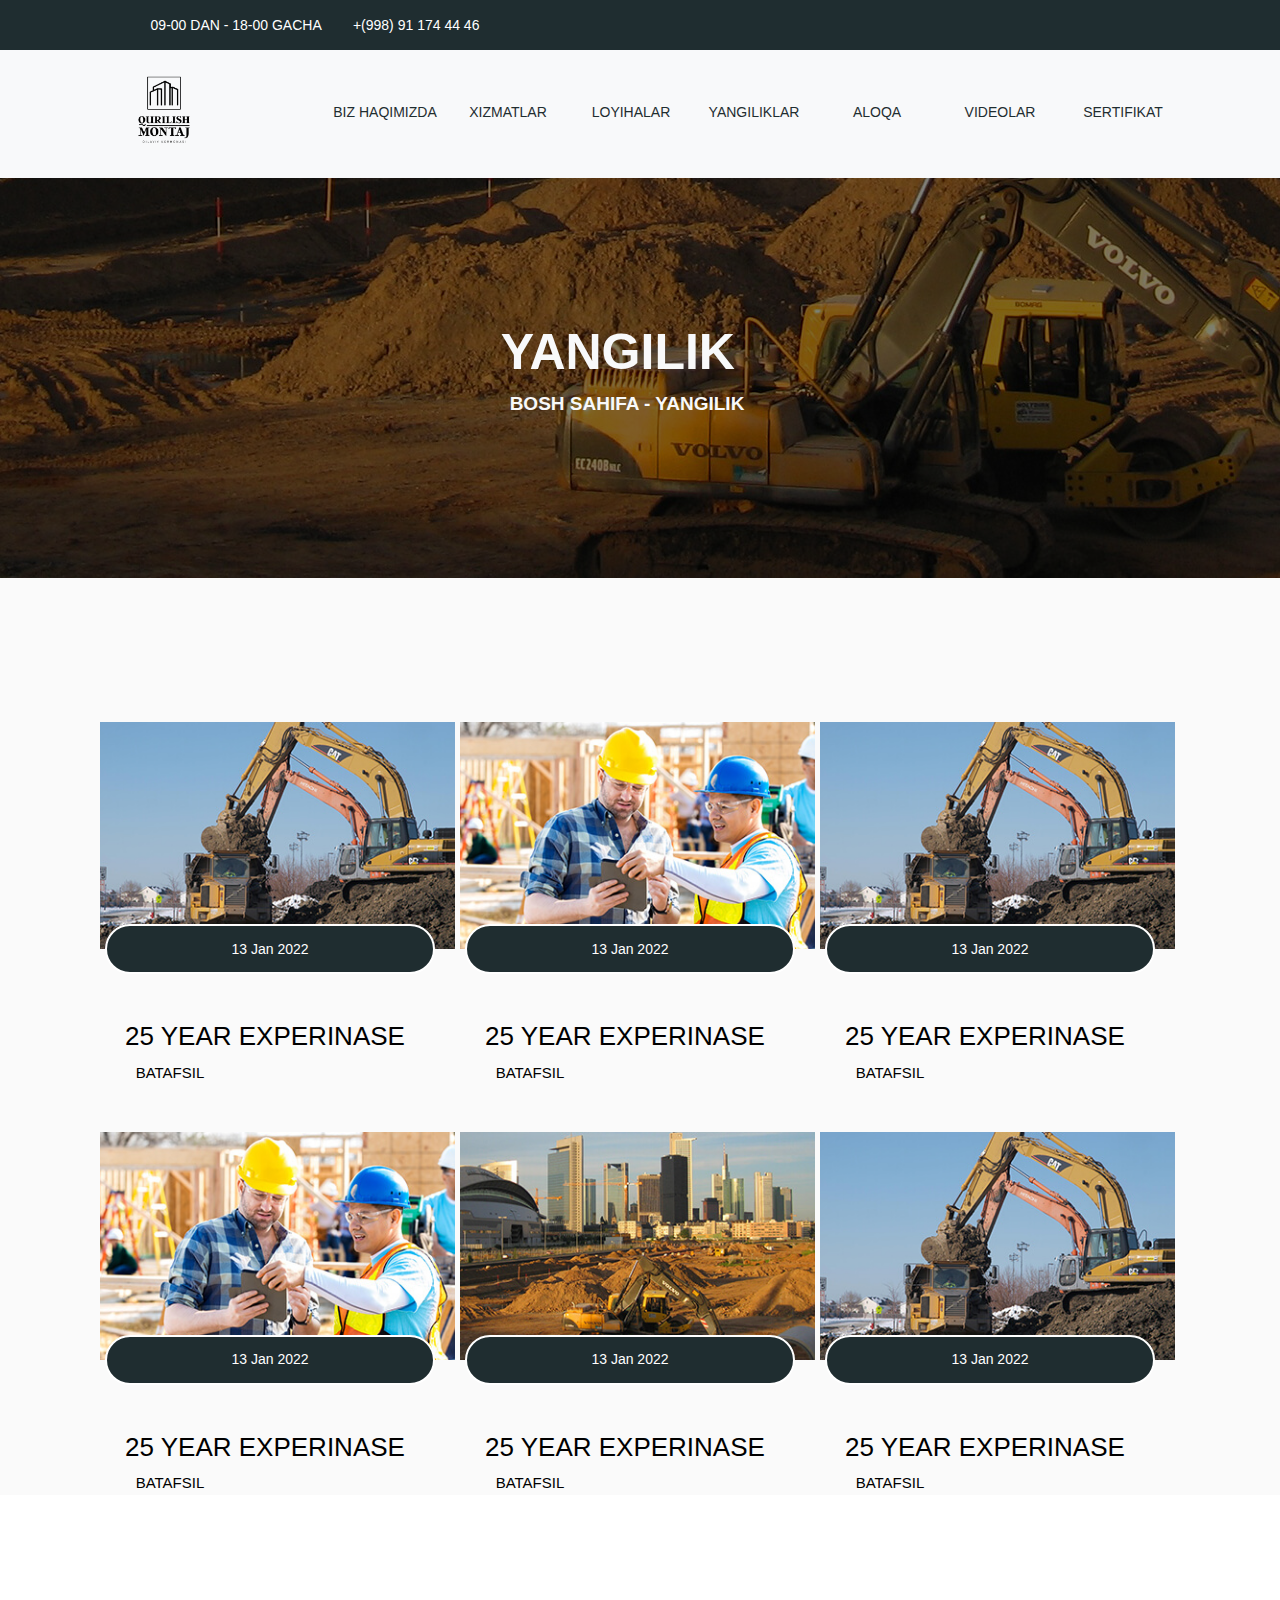
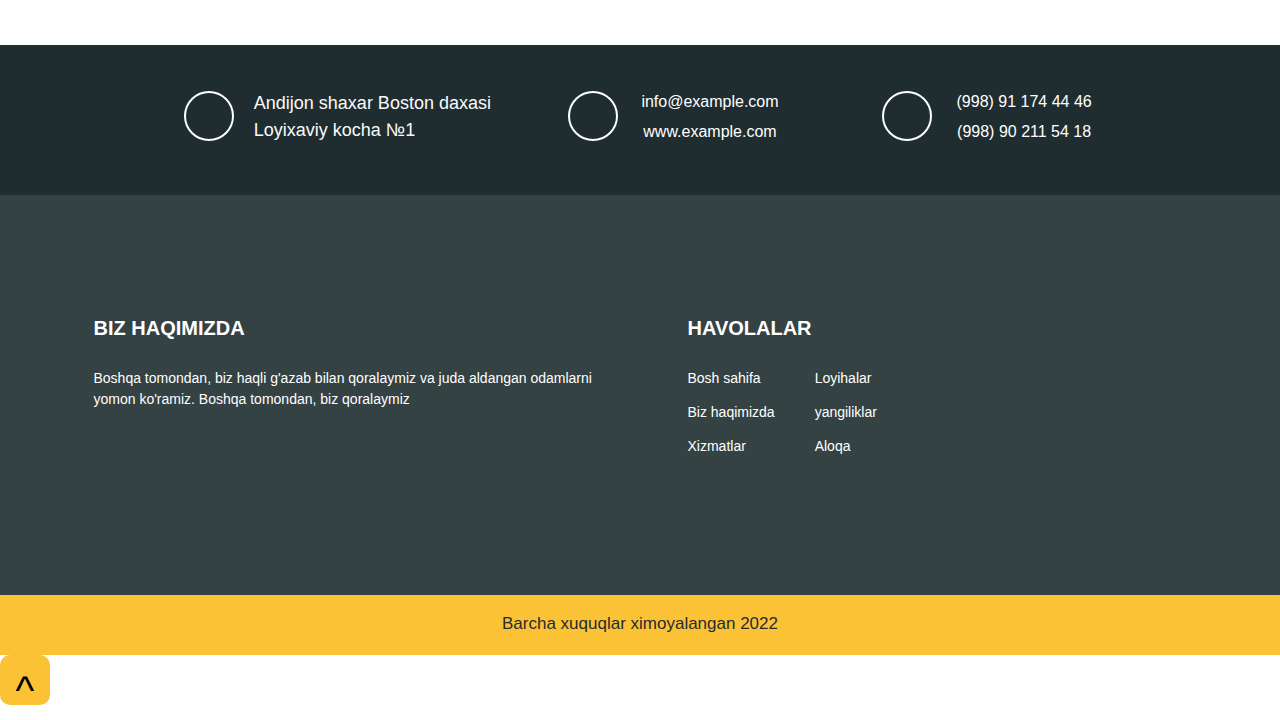
<file: index4.html>
<!DOCTYPE html>
<html lang="en">
<head>
    <meta charset="UTF-8">
    <meta http-equiv="X-UA-Compatible" content="IE=edge">
    <meta name="viewport" content="width=device-width, initial-scale=1.0">
    <title>Document</title>
    <link rel="stylesheet" href="css/main.css">
    <link rel="stylesheet" href="https://use.fontawesome.com/releases/v5.7.0/css/all.css" integrity="sha384-lZN37f5QGtY3VHgisS14W3ExzMWZxybE1SJSEsQp9S+oqd12jhcu+A56Ebc1zFSJ" crossorigin="anonymous">
</head>
<body>
    <section id="rise">
        <section>
          <div class="up--nav" >
            <div class="container first--container">
              <div class="row">
                <div class="col-md-12 col-lg-12 col-sm-6 col-xs-12">
                  <ul>
                    <li id="rise"><i class="fa fa-clock-o"></i>09-00 DAN  -  18-00 GACHA</li>
                    <li><i class="fa fa-phone"></i><a href="#">+(998) 91 174 44 46</a></li>
                  </ul>
                </div>
              </div>
            </div>
          </div>
        
        </section>
       
      <section>
        <div class="container-fluid nav bg-light bg-light">
          <div class="container">
            <nav class="navbar navbar-expand-lg">
              <div class="logo">
                <a href="http://qurilishmontaj.uz">
               <img src="./images/logo.png" alt="logo image"></a>
             </div>   
              <button class="navbar-toggler" type="button" data-toggle="collapse" data-target="#navbarSupportedContent" aria-controls="navbarSupportedContent" aria-expanded="false" aria-label="Toggle navigation">
                <span class="navbar-toggler-icon"></span>
              </button>
            
              <div class="collapse navbar-collapse" id="navbarSupportedContent">
                <ul class="navbar-nav">
                  <li class="nav-item">
                    <a class="nav-link" href="/index.html">BIZ HAQIMIZDA</a>
                  </li>
                  <li class="nav-item">
                    <a class="nav-link" href="/index2.html">XIZMATLAR</a>
                  </li>
                  <li class="nav-item">
                    <a class="nav-link" href="/index3.html">LOYIHALAR</a>
                  </li>
                  <li class="nav-item">
                    <a class="nav-link" href="/index4.html">YANGILIKLAR</a>
                  </li>
                  <li class="nav-item">
                    <a class="nav-link" href="/index5.html">ALOQA</a>
                  </li>
                  <li class="nav-item">
                    <a class="nav-link" href="/index6.html">VIDEOLAR</a>
                  </li>
                  <li class="nav-item">
                    <a class="nav-link" href="/index7.html">SERTIFIKAT</a>
                  </li>
                </ul>
              </div>
            </nav>
          </div>
      </div>
      </section>


      <section>
        <div class="img__bg__index__2">
          <div class="un_color_bg_index_2">
            <div class="row">
              <div class="about__us__cover">
                <div class="col-12">
                  <h1 class="text-light about__us">YANGILIK</h1>
                </div>
                <div class="col-12">
                  <ul class="text-light d-flex un_list">
                    <li style="margin-left: -6px;">BOSH SAHIFA - YANGILIK</li>
                    <!-- <li>-</li>
                    <li>YANGILIK</li> -->
                  </ul>
                </div>
              </div>
            </div>
          </div>
        </div>
      </section>


    <section>
      <div class="bg-colors ruxsat">
        <div class="container">
          <div class="row ruxsat">
            <div class="col-md-12 mt-5 pt-5">
                <section>
                    <div class="container">
                      <div class="row text-center">
                        <div class="col-xl-4 col-lg-12 mt-5 hover-item">
                          <img class="img-expert" src="./images/16420990198.jpeg" alt="">
                          <div class="date-tag">
                              <ul>
                                <li>13 Jan 2022</li>
                              </ul>
                          </div>
                          <div class="blog__details">
                            <h2><a id="experiense" href="http://qurilishmontaj.uz/blog_details/1">25 YEAR EXPERINASE </a></h2>
                            <div class="blog__btn">
                                <a href="http://qurilishmontaj.uz/blog_details/1">BATAFSIL<i class="zmdi zmdi-long-arrow-right"></i></a>
                            </div>
                        </div>
                        </div>
                        <div class="col-xl-4 col-lg-12 mt-5 hover-item">
                            <img class="img-expert" src="./images/download-13.jpg" alt="">
                            <div class="date-tag">
                                <ul>
                                  <li>13 Jan 2022</li>
                                </ul>
                            </div>
                            <div class="blog__details">
                              <h2><a id="experiense" href="http://qurilishmontaj.uz/blog_details/1">25 YEAR EXPERINASE </a></h2>
                              <div class="blog__btn">
                                  <a href="http://qurilishmontaj.uz/blog_details/1">BATAFSIL<i class="zmdi zmdi-long-arrow-right"></i></a>
                              </div>
                          </div>
                          </div>
                          <div class="col-xl-4 col-lg-12 mt-5 hover-item">
                            <img class="img-expert" src="./images/16420990198.jpeg" alt="">
                            <div class="date-tag">
                                <ul>
                                  <li>13 Jan 2022</li>
                                </ul>
                            </div>
                            <div class="blog__details">
                              <h2><a id="experiense" href="http://qurilishmontaj.uz/blog_details/1">25 YEAR EXPERINASE </a></h2>
                              <div class="blog__btn">
                                  <a href="http://qurilishmontaj.uz/blog_details/1">BATAFSIL<i class="zmdi zmdi-long-arrow-right"></i></a>
                              </div>
                          </div>
                          </div>
                        <div class="col-xl-4 col-lg-12 mt-5 hover-item">
                          <img class="img-expert" src="./images/download-14.jpg" alt="">
                          <div class="date-tag">
                            <ul>
                              <li>13 Jan 2022</li>
                            </ul>
                        </div>
                        <div class="blog__details">
                          <h2><a id="experiense" href="http://qurilishmontaj.uz/blog_details/1">25 YEAR EXPERINASE </a></h2>
                          <div class="blog__btn">
                              <a href="http://qurilishmontaj.uz/blog_details/1">BATAFSIL<i class="zmdi zmdi-long-arrow-right"></i></a>
                          </div>
                      </div>
                        </div>
                        <div class="col-xl-4 col-lg-12 mt-5 hover-item">
                          <img class="img-expert" src="./images/download-15.jpg" alt="">
                          <div class="date-tag">
                            <ul>
                              <li>13 Jan 2022</li>
                            </ul>
                        </div>
                        <div class="blog__details">
                          <h2><a id="experiense" href="http://qurilishmontaj.uz/blog_details/1">25 YEAR EXPERINASE </a></h2>
                          <div class="blog__btn">
                              <a href="http://qurilishmontaj.uz/blog_details/1">BATAFSIL<i class="zmdi zmdi-long-arrow-right"></i></a>
                          </div>
                      </div>
                        </div>
                        <div class="col-xl-4 col-lg-12 mt-5 hover-item">
                            <img class="img-expert" src="./images/16420990198.jpeg" alt="">
                            <div class="date-tag">
                              <ul>
                                <li>13 Jan 2022</li>
                              </ul>
                          </div>
                          <div class="blog__details">
                            <h2><a id="experiense" href="http://qurilishmontaj.uz/blog_details/1">25 YEAR EXPERINASE </a></h2>
                            <div class="blog__btn">
                                <a href="http://qurilishmontaj.uz/blog_details/1">BATAFSIL<i class="zmdi zmdi-long-arrow-right"></i></a>
                            </div>
                        </div>
                          </div>
                      </div>
                    </div>
                  </section>
            </div>
          </div>
        </div>
      </div>
    </section>


  
    

    <section>
      <div class="footer">
          <div class="row text-center d-lg-flex d-none text-content mt-5" style="display: flex;align-items: center;justify-content: center;justify-content: space-around;">
            <div class="row" id="manzil">
              <div class="col-md-4 location__top">
                <div class="icons map-pin">
                  <i class="fas fa-map-marker-alt"></i>
                </div>
                <p id="location">Andijon shaxar Boston daxasi<br>Loyixaviy kocha №1</p>
              </div>
              <div class="col-md-4 location__top">
                <div class="icons globe">
                  <i class="fas fa-globe-europe"></i>
                </div>
                <p><a id="exemple" href="#">info@example.com</a></p>
                <p id="exemple--email"><a id="exemple" href="#">www.example.com</a></p>
              </div>
              <div class="col-md-4 location__top">
                <div class="icons phone">
                  <i class="fas fa-phone-alt"></i>
                </div>
                <p><a id="exemple" href="#">(998) 91 174 44 46</a></p>
                <p id="exemple--number"><a id="exemple" href="#">(998) 90 211 54 18</a></p>
              </div>
            </div>
        </div>
        </div>
        </section>
        
        <div class="last">
          <div class="container-fluid un-visible-color2 footer__about">
            <div class="container footer__about">
              <div class="row ">
                <div class="col-6">
                  <div class="footer__widget ">
                    <h2 class="ft__title text-white change2">BIZ HAQIMIZDA</h2>
                  </div>
                  <div class="ft__details text-white">
                    <p>Boshqa tomondan, biz haqli g'azab bilan qoralaymiz va juda aldangan odamlarni yomon ko'ramiz. Boshqa tomondan, biz qoralaymiz </p>
                </div>
                </div>
                <div class="col-6">
                  <div class="footer__widget">
                    <h2 class="ft__title pl-4 ml-3">HAVOLALAR</h2>
                </div>
                <div class="footer__link d-flex">
                  <ul class="ft__menu">
                      <li><a href="http://qurilishmontaj.uz">Bosh sahifa</a></li>
                      <li><a href="http://qurilishmontaj.uz/about">Biz haqimizda</a></li>
                      <li><a href="http://qurilishmontaj.uz/services">Xizmatlar</a></li>
                  </ul>
                  <ul class="ft__menu">
                      <li><a href="http://qurilishmontaj.uz/projects">Loyihalar</a></li>
                      <li><a href="http://qurilishmontaj.uz/blogs">yangiliklar</a></li>
                      <li><a href="http://qurilishmontaj.uz/contact">Aloqa</a></li>
                  </ul>
              </div>
                </div>
              </div>
            </div>
          </div>
           <div class="footer-fixed-img"></div>
           </div>
         </div>
         </div>
     
       <section>
         <div class="last_one">
              <p class="security__end">Barcha xuquqlar ximoyalangan 2022</p>
         </div>
       </section>    
      </section>
      <div id="top"><a class="top" href="#rise">^</a></div>

    <script src="js/jquery-3.4.1.slim.min.js"></script>
    <script src="js/bootstrap.bundle.js"></script>
    <script src="main.js"></script>
</body>
</html>
</file>
<file: css/main.css>
:root {
  --blue: #007bff;
  --indigo: #6610f2;
  --purple: #6f42c1;
  --pink: #e83e8c;
  --red: #dc3545;
  --orange: #fd7e14;
  --yellow: #ffc107;
  --green: #28a745;
  --teal: #20c997;
  --cyan: #17a2b8;
  --white: #fff;
  --gray: #6c757d;
  --gray-dark: #343a40;
  --primary: #007bff;
  --secondary: #6c757d;
  --success: #28a745;
  --info: #17a2b8;
  --warning: #ffc107;
  --danger: #dc3545;
  --light: #f8f9fa;
  --dark: #343a40;
  --breakpoint-xs: 0;
  --breakpoint-sm: 576px;
  --breakpoint-md: 768px;
  --breakpoint-lg: 992px;
  --breakpoint-xl: 1200px;
  --font-family-sans-serif: -apple-system, BlinkMacSystemFont, "Segoe UI", Roboto, "Helvetica Neue", Arial, "Noto Sans", "Liberation Sans", sans-serif, "Apple Color Emoji", "Segoe UI Emoji", "Segoe UI Symbol", "Noto Color Emoji";
  --font-family-monospace: SFMono-Regular, Menlo, Monaco, Consolas, "Liberation Mono", "Courier New", monospace;
}

*,
*::before,
*::after {
  -webkit-box-sizing: border-box;
          box-sizing: border-box;
}

html {
  font-family: sans-serif;
  line-height: 1.15;
  -webkit-text-size-adjust: 100%;
  -webkit-tap-highlight-color: rgba(0, 0, 0, 0);
}

article, aside, figcaption, figure, footer, header, hgroup, main, nav, section {
  display: block;
}

body {
  margin: 0;
  font-family: -apple-system, BlinkMacSystemFont, "Segoe UI", Roboto, "Helvetica Neue", Arial, "Noto Sans", "Liberation Sans", sans-serif, "Apple Color Emoji", "Segoe UI Emoji", "Segoe UI Symbol", "Noto Color Emoji";
  font-size: 1rem;
  font-weight: 400;
  line-height: 1.5;
  color: #212529;
  text-align: left;
  background-color: #fff;
}

[tabindex="-1"]:focus:not(:focus-visible) {
  outline: 0 !important;
}

hr {
  -webkit-box-sizing: content-box;
          box-sizing: content-box;
  height: 0;
  overflow: visible;
}

h1, h2, h3, h4, h5, h6 {
  margin-top: 0;
  margin-bottom: 0.5rem;
}

p {
  margin-top: 0;
  margin-bottom: 1rem;
}

abbr[title],
abbr[data-original-title] {
  text-decoration: underline;
  -webkit-text-decoration: underline dotted;
          text-decoration: underline dotted;
  cursor: help;
  border-bottom: 0;
  text-decoration-skip-ink: none;
}

address {
  margin-bottom: 1rem;
  font-style: normal;
  line-height: inherit;
}

ol,
ul,
dl {
  margin-top: 0;
  margin-bottom: 1rem;
}

ol ol,
ul ul,
ol ul,
ul ol {
  margin-bottom: 0;
}

dt {
  font-weight: 700;
}

dd {
  margin-bottom: .5rem;
  margin-left: 0;
}

blockquote {
  margin: 0 0 1rem;
}

b,
strong {
  font-weight: bolder;
}

small {
  font-size: 80%;
}

sub,
sup {
  position: relative;
  font-size: 75%;
  line-height: 0;
  vertical-align: baseline;
}

sub {
  bottom: -.25em;
}

sup {
  top: -.5em;
}

a {
  color: #007bff;
  text-decoration: none;
  background-color: transparent;
}

a:hover {
  color: #0056b3;
  text-decoration: underline;
}

a:not([href]):not([class]) {
  color: inherit;
  text-decoration: none;
}

a:not([href]):not([class]):hover {
  color: inherit;
  text-decoration: none;
}

pre,
code,
kbd,
samp {
  font-family: SFMono-Regular, Menlo, Monaco, Consolas, "Liberation Mono", "Courier New", monospace;
  font-size: 1em;
}

pre {
  margin-top: 0;
  margin-bottom: 1rem;
  overflow: auto;
  -ms-overflow-style: scrollbar;
}

figure {
  margin: 0 0 1rem;
}

img {
  vertical-align: middle;
  border-style: none;
}

svg {
  overflow: hidden;
  vertical-align: middle;
}

table {
  border-collapse: collapse;
}

caption {
  padding-top: 0.75rem;
  padding-bottom: 0.75rem;
  color: #6c757d;
  text-align: left;
  caption-side: bottom;
}

th {
  text-align: inherit;
  text-align: -webkit-match-parent;
}

label {
  display: inline-block;
  margin-bottom: 0.5rem;
}

button {
  border-radius: 0;
}

button:focus:not(:focus-visible) {
  outline: 0;
}

input,
button,
select,
optgroup,
textarea {
  margin: 0;
  font-family: inherit;
  font-size: inherit;
  line-height: inherit;
}

button,
input {
  overflow: visible;
}

button,
select {
  text-transform: none;
}

[role="button"] {
  cursor: pointer;
}

select {
  word-wrap: normal;
}

button,
[type="button"],
[type="reset"],
[type="submit"] {
  -webkit-appearance: button;
}

button:not(:disabled),
[type="button"]:not(:disabled),
[type="reset"]:not(:disabled),
[type="submit"]:not(:disabled) {
  cursor: pointer;
}

button::-moz-focus-inner,
[type="button"]::-moz-focus-inner,
[type="reset"]::-moz-focus-inner,
[type="submit"]::-moz-focus-inner {
  padding: 0;
  border-style: none;
}

input[type="radio"],
input[type="checkbox"] {
  -webkit-box-sizing: border-box;
          box-sizing: border-box;
  padding: 0;
}

textarea {
  overflow: auto;
  resize: vertical;
}

fieldset {
  min-width: 0;
  padding: 0;
  margin: 0;
  border: 0;
}

legend {
  display: block;
  width: 100%;
  max-width: 100%;
  padding: 0;
  margin-bottom: .5rem;
  font-size: 1.5rem;
  line-height: inherit;
  color: inherit;
  white-space: normal;
}

progress {
  vertical-align: baseline;
}

[type="number"]::-webkit-inner-spin-button,
[type="number"]::-webkit-outer-spin-button {
  height: auto;
}

[type="search"] {
  outline-offset: -2px;
  -webkit-appearance: none;
}

[type="search"]::-webkit-search-decoration {
  -webkit-appearance: none;
}

::-webkit-file-upload-button {
  font: inherit;
  -webkit-appearance: button;
}

output {
  display: inline-block;
}

summary {
  display: list-item;
  cursor: pointer;
}

template {
  display: none;
}

[hidden] {
  display: none !important;
}

h1, h2, h3, h4, h5, h6,
.h1, .h2, .h3, .h4, .h5, .h6 {
  margin-bottom: 0.5rem;
  font-weight: 500;
  line-height: 1.2;
}

h1, .h1 {
  font-size: 2.5rem;
}

h2, .h2 {
  font-size: 2rem;
}

h3, .h3 {
  font-size: 1.75rem;
}

h4, .h4 {
  font-size: 1.5rem;
}

h5, .h5 {
  font-size: 1.25rem;
}

h6, .h6 {
  font-size: 1rem;
}

.lead {
  font-size: 1.25rem;
  font-weight: 300;
}

.display-1 {
  font-size: 6rem;
  font-weight: 300;
  line-height: 1.2;
}

.display-2 {
  font-size: 5.5rem;
  font-weight: 300;
  line-height: 1.2;
}

.display-3 {
  font-size: 4.5rem;
  font-weight: 300;
  line-height: 1.2;
}

.display-4 {
  font-size: 3.5rem;
  font-weight: 300;
  line-height: 1.2;
}

hr {
  margin-top: 1rem;
  margin-bottom: 1rem;
  border: 0;
  border-top: 1px solid rgba(0, 0, 0, 0.1);
}

small,
.small {
  font-size: 80%;
  font-weight: 400;
}

mark,
.mark {
  padding: 0.2em;
  background-color: #fcf8e3;
}

.list-unstyled {
  padding-left: 0;
  list-style: none;
}

.list-inline {
  padding-left: 0;
  list-style: none;
}

.list-inline-item {
  display: inline-block;
}

.list-inline-item:not(:last-child) {
  margin-right: 0.5rem;
}

.initialism {
  font-size: 90%;
  text-transform: uppercase;
}

.blockquote {
  margin-bottom: 1rem;
  font-size: 1.25rem;
}

.blockquote-footer {
  display: block;
  font-size: 80%;
  color: #6c757d;
}

.blockquote-footer::before {
  content: "\2014\00A0";
}

.img-fluid {
  max-width: 100%;
  height: auto;
}

.img-thumbnail {
  padding: 0.25rem;
  background-color: #fff;
  border: 1px solid #dee2e6;
  border-radius: 0.25rem;
  max-width: 100%;
  height: auto;
}

.figure {
  display: inline-block;
}

.figure-img {
  margin-bottom: 0.5rem;
  line-height: 1;
}

.figure-caption {
  font-size: 90%;
  color: #6c757d;
}

code {
  font-size: 87.5%;
  color: #e83e8c;
  word-wrap: break-word;
}

a > code {
  color: inherit;
}

kbd {
  padding: 0.2rem 0.4rem;
  font-size: 87.5%;
  color: #fff;
  background-color: #212529;
  border-radius: 0.2rem;
}

kbd kbd {
  padding: 0;
  font-size: 100%;
  font-weight: 700;
}

pre {
  display: block;
  font-size: 87.5%;
  color: #212529;
}

pre code {
  font-size: inherit;
  color: inherit;
  word-break: normal;
}

.pre-scrollable {
  max-height: 340px;
  overflow-y: scroll;
}

.container,
.container-fluid,
.container-sm,
.container-md,
.container-lg,
.container-xl {
  width: 100%;
  padding-right: 15px;
  padding-left: 15px;
  margin-right: auto;
  margin-left: auto;
}

@media (min-width: 576px) {
  .container, .container-sm {
    max-width: 540px;
  }
}

@media (min-width: 768px) {
  .container, .container-sm, .container-md {
    max-width: 720px;
  }
}

@media (min-width: 992px) {
  .container, .container-sm, .container-md, .container-lg {
    max-width: 960px;
  }
}

@media (min-width: 1200px) {
  .container, .container-sm, .container-md, .container-lg, .container-xl {
    max-width: 1140px;
  }
}

.row {
  display: -webkit-box;
  display: -ms-flexbox;
  display: flex;
  -ms-flex-wrap: wrap;
      flex-wrap: wrap;
  margin-right: -15px;
  margin-left: -15px;
}

.no-gutters {
  margin-right: 0;
  margin-left: 0;
}

.no-gutters > .col,
.no-gutters > [class*="col-"] {
  padding-right: 0;
  padding-left: 0;
}

.col-1, .col-2, .col-3, .col-4, .col-5, .col-6, .col-7, .col-8, .col-9, .col-10, .col-11, .col-12, .col,
.col-auto, .col-sm-1, .col-sm-2, .col-sm-3, .col-sm-4, .col-sm-5, .col-sm-6, .col-sm-7, .col-sm-8, .col-sm-9, .col-sm-10, .col-sm-11, .col-sm-12, .col-sm,
.col-sm-auto, .col-md-1, .col-md-2, .col-md-3, .col-md-4, .col-md-5, .col-md-6, .col-md-7, .col-md-8, .col-md-9, .col-md-10, .col-md-11, .col-md-12, .col-md,
.col-md-auto, .col-lg-1, .col-lg-2, .col-lg-3, .col-lg-4, .col-lg-5, .col-lg-6, .col-lg-7, .col-lg-8, .col-lg-9, .col-lg-10, .col-lg-11, .col-lg-12, .col-lg,
.col-lg-auto, .col-xl-1, .col-xl-2, .col-xl-3, .col-xl-4, .col-xl-5, .col-xl-6, .col-xl-7, .col-xl-8, .col-xl-9, .col-xl-10, .col-xl-11, .col-xl-12, .col-xl,
.col-xl-auto {
  position: relative;
  width: 100%;
  padding-right: 15px;
  padding-left: 15px;
}

.col {
  -ms-flex-preferred-size: 0;
      flex-basis: 0;
  -webkit-box-flex: 1;
      -ms-flex-positive: 1;
          flex-grow: 1;
  max-width: 100%;
}

.row-cols-1 > * {
  -webkit-box-flex: 0;
      -ms-flex: 0 0 100%;
          flex: 0 0 100%;
  max-width: 100%;
}

.row-cols-2 > * {
  -webkit-box-flex: 0;
      -ms-flex: 0 0 50%;
          flex: 0 0 50%;
  max-width: 50%;
}

.row-cols-3 > * {
  -webkit-box-flex: 0;
      -ms-flex: 0 0 33.33333%;
          flex: 0 0 33.33333%;
  max-width: 33.33333%;
}

.row-cols-4 > * {
  -webkit-box-flex: 0;
      -ms-flex: 0 0 25%;
          flex: 0 0 25%;
  max-width: 25%;
}

.row-cols-5 > * {
  -webkit-box-flex: 0;
      -ms-flex: 0 0 20%;
          flex: 0 0 20%;
  max-width: 20%;
}

.row-cols-6 > * {
  -webkit-box-flex: 0;
      -ms-flex: 0 0 16.66667%;
          flex: 0 0 16.66667%;
  max-width: 16.66667%;
}

.col-auto {
  -webkit-box-flex: 0;
      -ms-flex: 0 0 auto;
          flex: 0 0 auto;
  width: auto;
  max-width: 100%;
}

.col-1 {
  -webkit-box-flex: 0;
      -ms-flex: 0 0 8.33333%;
          flex: 0 0 8.33333%;
  max-width: 8.33333%;
}

.col-2 {
  -webkit-box-flex: 0;
      -ms-flex: 0 0 16.66667%;
          flex: 0 0 16.66667%;
  max-width: 16.66667%;
}

.col-3 {
  -webkit-box-flex: 0;
      -ms-flex: 0 0 25%;
          flex: 0 0 25%;
  max-width: 25%;
}

.col-4 {
  -webkit-box-flex: 0;
      -ms-flex: 0 0 33.33333%;
          flex: 0 0 33.33333%;
  max-width: 33.33333%;
}

.col-5 {
  -webkit-box-flex: 0;
      -ms-flex: 0 0 41.66667%;
          flex: 0 0 41.66667%;
  max-width: 41.66667%;
}

.col-6 {
  -webkit-box-flex: 0;
      -ms-flex: 0 0 50%;
          flex: 0 0 50%;
  max-width: 50%;
}

.col-7 {
  -webkit-box-flex: 0;
      -ms-flex: 0 0 58.33333%;
          flex: 0 0 58.33333%;
  max-width: 58.33333%;
}

.col-8 {
  -webkit-box-flex: 0;
      -ms-flex: 0 0 66.66667%;
          flex: 0 0 66.66667%;
  max-width: 66.66667%;
}

.col-9 {
  -webkit-box-flex: 0;
      -ms-flex: 0 0 75%;
          flex: 0 0 75%;
  max-width: 75%;
}

.col-10 {
  -webkit-box-flex: 0;
      -ms-flex: 0 0 83.33333%;
          flex: 0 0 83.33333%;
  max-width: 83.33333%;
}

.col-11 {
  -webkit-box-flex: 0;
      -ms-flex: 0 0 91.66667%;
          flex: 0 0 91.66667%;
  max-width: 91.66667%;
}

.col-12 {
  -webkit-box-flex: 0;
      -ms-flex: 0 0 100%;
          flex: 0 0 100%;
  max-width: 100%;
}

.order-first {
  -webkit-box-ordinal-group: 0;
      -ms-flex-order: -1;
          order: -1;
}

.order-last {
  -webkit-box-ordinal-group: 14;
      -ms-flex-order: 13;
          order: 13;
}

.order-0 {
  -webkit-box-ordinal-group: 1;
      -ms-flex-order: 0;
          order: 0;
}

.order-1 {
  -webkit-box-ordinal-group: 2;
      -ms-flex-order: 1;
          order: 1;
}

.order-2 {
  -webkit-box-ordinal-group: 3;
      -ms-flex-order: 2;
          order: 2;
}

.order-3 {
  -webkit-box-ordinal-group: 4;
      -ms-flex-order: 3;
          order: 3;
}

.order-4 {
  -webkit-box-ordinal-group: 5;
      -ms-flex-order: 4;
          order: 4;
}

.order-5 {
  -webkit-box-ordinal-group: 6;
      -ms-flex-order: 5;
          order: 5;
}

.order-6 {
  -webkit-box-ordinal-group: 7;
      -ms-flex-order: 6;
          order: 6;
}

.order-7 {
  -webkit-box-ordinal-group: 8;
      -ms-flex-order: 7;
          order: 7;
}

.order-8 {
  -webkit-box-ordinal-group: 9;
      -ms-flex-order: 8;
          order: 8;
}

.order-9 {
  -webkit-box-ordinal-group: 10;
      -ms-flex-order: 9;
          order: 9;
}

.order-10 {
  -webkit-box-ordinal-group: 11;
      -ms-flex-order: 10;
          order: 10;
}

.order-11 {
  -webkit-box-ordinal-group: 12;
      -ms-flex-order: 11;
          order: 11;
}

.order-12 {
  -webkit-box-ordinal-group: 13;
      -ms-flex-order: 12;
          order: 12;
}

.offset-1 {
  margin-left: 8.33333%;
}

.offset-2 {
  margin-left: 16.66667%;
}

.offset-3 {
  margin-left: 25%;
}

.offset-4 {
  margin-left: 33.33333%;
}

.offset-5 {
  margin-left: 41.66667%;
}

.offset-6 {
  margin-left: 50%;
}

.offset-7 {
  margin-left: 58.33333%;
}

.offset-8 {
  margin-left: 66.66667%;
}

.offset-9 {
  margin-left: 75%;
}

.offset-10 {
  margin-left: 83.33333%;
}

.offset-11 {
  margin-left: 91.66667%;
}

@media (min-width: 576px) {
  .col-sm {
    -ms-flex-preferred-size: 0;
        flex-basis: 0;
    -webkit-box-flex: 1;
        -ms-flex-positive: 1;
            flex-grow: 1;
    max-width: 100%;
  }
  .row-cols-sm-1 > * {
    -webkit-box-flex: 0;
        -ms-flex: 0 0 100%;
            flex: 0 0 100%;
    max-width: 100%;
  }
  .row-cols-sm-2 > * {
    -webkit-box-flex: 0;
        -ms-flex: 0 0 50%;
            flex: 0 0 50%;
    max-width: 50%;
  }
  .row-cols-sm-3 > * {
    -webkit-box-flex: 0;
        -ms-flex: 0 0 33.33333%;
            flex: 0 0 33.33333%;
    max-width: 33.33333%;
  }
  .row-cols-sm-4 > * {
    -webkit-box-flex: 0;
        -ms-flex: 0 0 25%;
            flex: 0 0 25%;
    max-width: 25%;
  }
  .row-cols-sm-5 > * {
    -webkit-box-flex: 0;
        -ms-flex: 0 0 20%;
            flex: 0 0 20%;
    max-width: 20%;
  }
  .row-cols-sm-6 > * {
    -webkit-box-flex: 0;
        -ms-flex: 0 0 16.66667%;
            flex: 0 0 16.66667%;
    max-width: 16.66667%;
  }
  .col-sm-auto {
    -webkit-box-flex: 0;
        -ms-flex: 0 0 auto;
            flex: 0 0 auto;
    width: auto;
    max-width: 100%;
  }
  .col-sm-1 {
    -webkit-box-flex: 0;
        -ms-flex: 0 0 8.33333%;
            flex: 0 0 8.33333%;
    max-width: 8.33333%;
  }
  .col-sm-2 {
    -webkit-box-flex: 0;
        -ms-flex: 0 0 16.66667%;
            flex: 0 0 16.66667%;
    max-width: 16.66667%;
  }
  .col-sm-3 {
    -webkit-box-flex: 0;
        -ms-flex: 0 0 25%;
            flex: 0 0 25%;
    max-width: 25%;
  }
  .col-sm-4 {
    -webkit-box-flex: 0;
        -ms-flex: 0 0 33.33333%;
            flex: 0 0 33.33333%;
    max-width: 33.33333%;
  }
  .col-sm-5 {
    -webkit-box-flex: 0;
        -ms-flex: 0 0 41.66667%;
            flex: 0 0 41.66667%;
    max-width: 41.66667%;
  }
  .col-sm-6 {
    -webkit-box-flex: 0;
        -ms-flex: 0 0 50%;
            flex: 0 0 50%;
    max-width: 50%;
  }
  .col-sm-7 {
    -webkit-box-flex: 0;
        -ms-flex: 0 0 58.33333%;
            flex: 0 0 58.33333%;
    max-width: 58.33333%;
  }
  .col-sm-8 {
    -webkit-box-flex: 0;
        -ms-flex: 0 0 66.66667%;
            flex: 0 0 66.66667%;
    max-width: 66.66667%;
  }
  .col-sm-9 {
    -webkit-box-flex: 0;
        -ms-flex: 0 0 75%;
            flex: 0 0 75%;
    max-width: 75%;
  }
  .col-sm-10 {
    -webkit-box-flex: 0;
        -ms-flex: 0 0 83.33333%;
            flex: 0 0 83.33333%;
    max-width: 83.33333%;
  }
  .col-sm-11 {
    -webkit-box-flex: 0;
        -ms-flex: 0 0 91.66667%;
            flex: 0 0 91.66667%;
    max-width: 91.66667%;
  }
  .col-sm-12 {
    -webkit-box-flex: 0;
        -ms-flex: 0 0 100%;
            flex: 0 0 100%;
    max-width: 100%;
  }
  .order-sm-first {
    -webkit-box-ordinal-group: 0;
        -ms-flex-order: -1;
            order: -1;
  }
  .order-sm-last {
    -webkit-box-ordinal-group: 14;
        -ms-flex-order: 13;
            order: 13;
  }
  .order-sm-0 {
    -webkit-box-ordinal-group: 1;
        -ms-flex-order: 0;
            order: 0;
  }
  .order-sm-1 {
    -webkit-box-ordinal-group: 2;
        -ms-flex-order: 1;
            order: 1;
  }
  .order-sm-2 {
    -webkit-box-ordinal-group: 3;
        -ms-flex-order: 2;
            order: 2;
  }
  .order-sm-3 {
    -webkit-box-ordinal-group: 4;
        -ms-flex-order: 3;
            order: 3;
  }
  .order-sm-4 {
    -webkit-box-ordinal-group: 5;
        -ms-flex-order: 4;
            order: 4;
  }
  .order-sm-5 {
    -webkit-box-ordinal-group: 6;
        -ms-flex-order: 5;
            order: 5;
  }
  .order-sm-6 {
    -webkit-box-ordinal-group: 7;
        -ms-flex-order: 6;
            order: 6;
  }
  .order-sm-7 {
    -webkit-box-ordinal-group: 8;
        -ms-flex-order: 7;
            order: 7;
  }
  .order-sm-8 {
    -webkit-box-ordinal-group: 9;
        -ms-flex-order: 8;
            order: 8;
  }
  .order-sm-9 {
    -webkit-box-ordinal-group: 10;
        -ms-flex-order: 9;
            order: 9;
  }
  .order-sm-10 {
    -webkit-box-ordinal-group: 11;
        -ms-flex-order: 10;
            order: 10;
  }
  .order-sm-11 {
    -webkit-box-ordinal-group: 12;
        -ms-flex-order: 11;
            order: 11;
  }
  .order-sm-12 {
    -webkit-box-ordinal-group: 13;
        -ms-flex-order: 12;
            order: 12;
  }
  .offset-sm-0 {
    margin-left: 0;
  }
  .offset-sm-1 {
    margin-left: 8.33333%;
  }
  .offset-sm-2 {
    margin-left: 16.66667%;
  }
  .offset-sm-3 {
    margin-left: 25%;
  }
  .offset-sm-4 {
    margin-left: 33.33333%;
  }
  .offset-sm-5 {
    margin-left: 41.66667%;
  }
  .offset-sm-6 {
    margin-left: 50%;
  }
  .offset-sm-7 {
    margin-left: 58.33333%;
  }
  .offset-sm-8 {
    margin-left: 66.66667%;
  }
  .offset-sm-9 {
    margin-left: 75%;
  }
  .offset-sm-10 {
    margin-left: 83.33333%;
  }
  .offset-sm-11 {
    margin-left: 91.66667%;
  }
}

@media (min-width: 768px) {
  .col-md {
    -ms-flex-preferred-size: 0;
        flex-basis: 0;
    -webkit-box-flex: 1;
        -ms-flex-positive: 1;
            flex-grow: 1;
    max-width: 100%;
  }
  .row-cols-md-1 > * {
    -webkit-box-flex: 0;
        -ms-flex: 0 0 100%;
            flex: 0 0 100%;
    max-width: 100%;
  }
  .row-cols-md-2 > * {
    -webkit-box-flex: 0;
        -ms-flex: 0 0 50%;
            flex: 0 0 50%;
    max-width: 50%;
  }
  .row-cols-md-3 > * {
    -webkit-box-flex: 0;
        -ms-flex: 0 0 33.33333%;
            flex: 0 0 33.33333%;
    max-width: 33.33333%;
  }
  .row-cols-md-4 > * {
    -webkit-box-flex: 0;
        -ms-flex: 0 0 25%;
            flex: 0 0 25%;
    max-width: 25%;
  }
  .row-cols-md-5 > * {
    -webkit-box-flex: 0;
        -ms-flex: 0 0 20%;
            flex: 0 0 20%;
    max-width: 20%;
  }
  .row-cols-md-6 > * {
    -webkit-box-flex: 0;
        -ms-flex: 0 0 16.66667%;
            flex: 0 0 16.66667%;
    max-width: 16.66667%;
  }
  .col-md-auto {
    -webkit-box-flex: 0;
        -ms-flex: 0 0 auto;
            flex: 0 0 auto;
    width: auto;
    max-width: 100%;
  }
  .col-md-1 {
    -webkit-box-flex: 0;
        -ms-flex: 0 0 8.33333%;
            flex: 0 0 8.33333%;
    max-width: 8.33333%;
  }
  .col-md-2 {
    -webkit-box-flex: 0;
        -ms-flex: 0 0 16.66667%;
            flex: 0 0 16.66667%;
    max-width: 16.66667%;
  }
  .col-md-3 {
    -webkit-box-flex: 0;
        -ms-flex: 0 0 25%;
            flex: 0 0 25%;
    max-width: 25%;
  }
  .col-md-4 {
    -webkit-box-flex: 0;
        -ms-flex: 0 0 33.33333%;
            flex: 0 0 33.33333%;
    max-width: 33.33333%;
  }
  .col-md-5 {
    -webkit-box-flex: 0;
        -ms-flex: 0 0 41.66667%;
            flex: 0 0 41.66667%;
    max-width: 41.66667%;
  }
  .col-md-6 {
    -webkit-box-flex: 0;
        -ms-flex: 0 0 50%;
            flex: 0 0 50%;
    max-width: 50%;
  }
  .col-md-7 {
    -webkit-box-flex: 0;
        -ms-flex: 0 0 58.33333%;
            flex: 0 0 58.33333%;
    max-width: 58.33333%;
  }
  .col-md-8 {
    -webkit-box-flex: 0;
        -ms-flex: 0 0 66.66667%;
            flex: 0 0 66.66667%;
    max-width: 66.66667%;
  }
  .col-md-9 {
    -webkit-box-flex: 0;
        -ms-flex: 0 0 75%;
            flex: 0 0 75%;
    max-width: 75%;
  }
  .col-md-10 {
    -webkit-box-flex: 0;
        -ms-flex: 0 0 83.33333%;
            flex: 0 0 83.33333%;
    max-width: 83.33333%;
  }
  .col-md-11 {
    -webkit-box-flex: 0;
        -ms-flex: 0 0 91.66667%;
            flex: 0 0 91.66667%;
    max-width: 91.66667%;
  }
  .col-md-12 {
    -webkit-box-flex: 0;
        -ms-flex: 0 0 100%;
            flex: 0 0 100%;
    max-width: 100%;
  }
  .order-md-first {
    -webkit-box-ordinal-group: 0;
        -ms-flex-order: -1;
            order: -1;
  }
  .order-md-last {
    -webkit-box-ordinal-group: 14;
        -ms-flex-order: 13;
            order: 13;
  }
  .order-md-0 {
    -webkit-box-ordinal-group: 1;
        -ms-flex-order: 0;
            order: 0;
  }
  .order-md-1 {
    -webkit-box-ordinal-group: 2;
        -ms-flex-order: 1;
            order: 1;
  }
  .order-md-2 {
    -webkit-box-ordinal-group: 3;
        -ms-flex-order: 2;
            order: 2;
  }
  .order-md-3 {
    -webkit-box-ordinal-group: 4;
        -ms-flex-order: 3;
            order: 3;
  }
  .order-md-4 {
    -webkit-box-ordinal-group: 5;
        -ms-flex-order: 4;
            order: 4;
  }
  .order-md-5 {
    -webkit-box-ordinal-group: 6;
        -ms-flex-order: 5;
            order: 5;
  }
  .order-md-6 {
    -webkit-box-ordinal-group: 7;
        -ms-flex-order: 6;
            order: 6;
  }
  .order-md-7 {
    -webkit-box-ordinal-group: 8;
        -ms-flex-order: 7;
            order: 7;
  }
  .order-md-8 {
    -webkit-box-ordinal-group: 9;
        -ms-flex-order: 8;
            order: 8;
  }
  .order-md-9 {
    -webkit-box-ordinal-group: 10;
        -ms-flex-order: 9;
            order: 9;
  }
  .order-md-10 {
    -webkit-box-ordinal-group: 11;
        -ms-flex-order: 10;
            order: 10;
  }
  .order-md-11 {
    -webkit-box-ordinal-group: 12;
        -ms-flex-order: 11;
            order: 11;
  }
  .order-md-12 {
    -webkit-box-ordinal-group: 13;
        -ms-flex-order: 12;
            order: 12;
  }
  .offset-md-0 {
    margin-left: 0;
  }
  .offset-md-1 {
    margin-left: 8.33333%;
  }
  .offset-md-2 {
    margin-left: 16.66667%;
  }
  .offset-md-3 {
    margin-left: 25%;
  }
  .offset-md-4 {
    margin-left: 33.33333%;
  }
  .offset-md-5 {
    margin-left: 41.66667%;
  }
  .offset-md-6 {
    margin-left: 50%;
  }
  .offset-md-7 {
    margin-left: 58.33333%;
  }
  .offset-md-8 {
    margin-left: 66.66667%;
  }
  .offset-md-9 {
    margin-left: 75%;
  }
  .offset-md-10 {
    margin-left: 83.33333%;
  }
  .offset-md-11 {
    margin-left: 91.66667%;
  }
}

@media (min-width: 992px) {
  .col-lg {
    -ms-flex-preferred-size: 0;
        flex-basis: 0;
    -webkit-box-flex: 1;
        -ms-flex-positive: 1;
            flex-grow: 1;
    max-width: 100%;
  }
  .row-cols-lg-1 > * {
    -webkit-box-flex: 0;
        -ms-flex: 0 0 100%;
            flex: 0 0 100%;
    max-width: 100%;
  }
  .row-cols-lg-2 > * {
    -webkit-box-flex: 0;
        -ms-flex: 0 0 50%;
            flex: 0 0 50%;
    max-width: 50%;
  }
  .row-cols-lg-3 > * {
    -webkit-box-flex: 0;
        -ms-flex: 0 0 33.33333%;
            flex: 0 0 33.33333%;
    max-width: 33.33333%;
  }
  .row-cols-lg-4 > * {
    -webkit-box-flex: 0;
        -ms-flex: 0 0 25%;
            flex: 0 0 25%;
    max-width: 25%;
  }
  .row-cols-lg-5 > * {
    -webkit-box-flex: 0;
        -ms-flex: 0 0 20%;
            flex: 0 0 20%;
    max-width: 20%;
  }
  .row-cols-lg-6 > * {
    -webkit-box-flex: 0;
        -ms-flex: 0 0 16.66667%;
            flex: 0 0 16.66667%;
    max-width: 16.66667%;
  }
  .col-lg-auto {
    -webkit-box-flex: 0;
        -ms-flex: 0 0 auto;
            flex: 0 0 auto;
    width: auto;
    max-width: 100%;
  }
  .col-lg-1 {
    -webkit-box-flex: 0;
        -ms-flex: 0 0 8.33333%;
            flex: 0 0 8.33333%;
    max-width: 8.33333%;
  }
  .col-lg-2 {
    -webkit-box-flex: 0;
        -ms-flex: 0 0 16.66667%;
            flex: 0 0 16.66667%;
    max-width: 16.66667%;
  }
  .col-lg-3 {
    -webkit-box-flex: 0;
        -ms-flex: 0 0 25%;
            flex: 0 0 25%;
    max-width: 25%;
  }
  .col-lg-4 {
    -webkit-box-flex: 0;
        -ms-flex: 0 0 33.33333%;
            flex: 0 0 33.33333%;
    max-width: 33.33333%;
  }
  .col-lg-5 {
    -webkit-box-flex: 0;
        -ms-flex: 0 0 41.66667%;
            flex: 0 0 41.66667%;
    max-width: 41.66667%;
  }
  .col-lg-6 {
    -webkit-box-flex: 0;
        -ms-flex: 0 0 50%;
            flex: 0 0 50%;
    max-width: 50%;
  }
  .col-lg-7 {
    -webkit-box-flex: 0;
        -ms-flex: 0 0 58.33333%;
            flex: 0 0 58.33333%;
    max-width: 58.33333%;
  }
  .col-lg-8 {
    -webkit-box-flex: 0;
        -ms-flex: 0 0 66.66667%;
            flex: 0 0 66.66667%;
    max-width: 66.66667%;
  }
  .col-lg-9 {
    -webkit-box-flex: 0;
        -ms-flex: 0 0 75%;
            flex: 0 0 75%;
    max-width: 75%;
  }
  .col-lg-10 {
    -webkit-box-flex: 0;
        -ms-flex: 0 0 83.33333%;
            flex: 0 0 83.33333%;
    max-width: 83.33333%;
  }
  .col-lg-11 {
    -webkit-box-flex: 0;
        -ms-flex: 0 0 91.66667%;
            flex: 0 0 91.66667%;
    max-width: 91.66667%;
  }
  .col-lg-12 {
    -webkit-box-flex: 0;
        -ms-flex: 0 0 100%;
            flex: 0 0 100%;
    max-width: 100%;
  }
  .order-lg-first {
    -webkit-box-ordinal-group: 0;
        -ms-flex-order: -1;
            order: -1;
  }
  .order-lg-last {
    -webkit-box-ordinal-group: 14;
        -ms-flex-order: 13;
            order: 13;
  }
  .order-lg-0 {
    -webkit-box-ordinal-group: 1;
        -ms-flex-order: 0;
            order: 0;
  }
  .order-lg-1 {
    -webkit-box-ordinal-group: 2;
        -ms-flex-order: 1;
            order: 1;
  }
  .order-lg-2 {
    -webkit-box-ordinal-group: 3;
        -ms-flex-order: 2;
            order: 2;
  }
  .order-lg-3 {
    -webkit-box-ordinal-group: 4;
        -ms-flex-order: 3;
            order: 3;
  }
  .order-lg-4 {
    -webkit-box-ordinal-group: 5;
        -ms-flex-order: 4;
            order: 4;
  }
  .order-lg-5 {
    -webkit-box-ordinal-group: 6;
        -ms-flex-order: 5;
            order: 5;
  }
  .order-lg-6 {
    -webkit-box-ordinal-group: 7;
        -ms-flex-order: 6;
            order: 6;
  }
  .order-lg-7 {
    -webkit-box-ordinal-group: 8;
        -ms-flex-order: 7;
            order: 7;
  }
  .order-lg-8 {
    -webkit-box-ordinal-group: 9;
        -ms-flex-order: 8;
            order: 8;
  }
  .order-lg-9 {
    -webkit-box-ordinal-group: 10;
        -ms-flex-order: 9;
            order: 9;
  }
  .order-lg-10 {
    -webkit-box-ordinal-group: 11;
        -ms-flex-order: 10;
            order: 10;
  }
  .order-lg-11 {
    -webkit-box-ordinal-group: 12;
        -ms-flex-order: 11;
            order: 11;
  }
  .order-lg-12 {
    -webkit-box-ordinal-group: 13;
        -ms-flex-order: 12;
            order: 12;
  }
  .offset-lg-0 {
    margin-left: 0;
  }
  .offset-lg-1 {
    margin-left: 8.33333%;
  }
  .offset-lg-2 {
    margin-left: 16.66667%;
  }
  .offset-lg-3 {
    margin-left: 25%;
  }
  .offset-lg-4 {
    margin-left: 33.33333%;
  }
  .offset-lg-5 {
    margin-left: 41.66667%;
  }
  .offset-lg-6 {
    margin-left: 50%;
  }
  .offset-lg-7 {
    margin-left: 58.33333%;
  }
  .offset-lg-8 {
    margin-left: 66.66667%;
  }
  .offset-lg-9 {
    margin-left: 75%;
  }
  .offset-lg-10 {
    margin-left: 83.33333%;
  }
  .offset-lg-11 {
    margin-left: 91.66667%;
  }
}

@media (min-width: 1200px) {
  .col-xl {
    -ms-flex-preferred-size: 0;
        flex-basis: 0;
    -webkit-box-flex: 1;
        -ms-flex-positive: 1;
            flex-grow: 1;
    max-width: 100%;
  }
  .row-cols-xl-1 > * {
    -webkit-box-flex: 0;
        -ms-flex: 0 0 100%;
            flex: 0 0 100%;
    max-width: 100%;
  }
  .row-cols-xl-2 > * {
    -webkit-box-flex: 0;
        -ms-flex: 0 0 50%;
            flex: 0 0 50%;
    max-width: 50%;
  }
  .row-cols-xl-3 > * {
    -webkit-box-flex: 0;
        -ms-flex: 0 0 33.33333%;
            flex: 0 0 33.33333%;
    max-width: 33.33333%;
  }
  .row-cols-xl-4 > * {
    -webkit-box-flex: 0;
        -ms-flex: 0 0 25%;
            flex: 0 0 25%;
    max-width: 25%;
  }
  .row-cols-xl-5 > * {
    -webkit-box-flex: 0;
        -ms-flex: 0 0 20%;
            flex: 0 0 20%;
    max-width: 20%;
  }
  .row-cols-xl-6 > * {
    -webkit-box-flex: 0;
        -ms-flex: 0 0 16.66667%;
            flex: 0 0 16.66667%;
    max-width: 16.66667%;
  }
  .col-xl-auto {
    -webkit-box-flex: 0;
        -ms-flex: 0 0 auto;
            flex: 0 0 auto;
    width: auto;
    max-width: 100%;
  }
  .col-xl-1 {
    -webkit-box-flex: 0;
        -ms-flex: 0 0 8.33333%;
            flex: 0 0 8.33333%;
    max-width: 8.33333%;
  }
  .col-xl-2 {
    -webkit-box-flex: 0;
        -ms-flex: 0 0 16.66667%;
            flex: 0 0 16.66667%;
    max-width: 16.66667%;
  }
  .col-xl-3 {
    -webkit-box-flex: 0;
        -ms-flex: 0 0 25%;
            flex: 0 0 25%;
    max-width: 25%;
  }
  .col-xl-4 {
    -webkit-box-flex: 0;
        -ms-flex: 0 0 33.33333%;
            flex: 0 0 33.33333%;
    max-width: 33.33333%;
  }
  .col-xl-5 {
    -webkit-box-flex: 0;
        -ms-flex: 0 0 41.66667%;
            flex: 0 0 41.66667%;
    max-width: 41.66667%;
  }
  .col-xl-6 {
    -webkit-box-flex: 0;
        -ms-flex: 0 0 50%;
            flex: 0 0 50%;
    max-width: 50%;
  }
  .col-xl-7 {
    -webkit-box-flex: 0;
        -ms-flex: 0 0 58.33333%;
            flex: 0 0 58.33333%;
    max-width: 58.33333%;
  }
  .col-xl-8 {
    -webkit-box-flex: 0;
        -ms-flex: 0 0 66.66667%;
            flex: 0 0 66.66667%;
    max-width: 66.66667%;
  }
  .col-xl-9 {
    -webkit-box-flex: 0;
        -ms-flex: 0 0 75%;
            flex: 0 0 75%;
    max-width: 75%;
  }
  .col-xl-10 {
    -webkit-box-flex: 0;
        -ms-flex: 0 0 83.33333%;
            flex: 0 0 83.33333%;
    max-width: 83.33333%;
  }
  .col-xl-11 {
    -webkit-box-flex: 0;
        -ms-flex: 0 0 91.66667%;
            flex: 0 0 91.66667%;
    max-width: 91.66667%;
  }
  .col-xl-12 {
    -webkit-box-flex: 0;
        -ms-flex: 0 0 100%;
            flex: 0 0 100%;
    max-width: 100%;
  }
  .order-xl-first {
    -webkit-box-ordinal-group: 0;
        -ms-flex-order: -1;
            order: -1;
  }
  .order-xl-last {
    -webkit-box-ordinal-group: 14;
        -ms-flex-order: 13;
            order: 13;
  }
  .order-xl-0 {
    -webkit-box-ordinal-group: 1;
        -ms-flex-order: 0;
            order: 0;
  }
  .order-xl-1 {
    -webkit-box-ordinal-group: 2;
        -ms-flex-order: 1;
            order: 1;
  }
  .order-xl-2 {
    -webkit-box-ordinal-group: 3;
        -ms-flex-order: 2;
            order: 2;
  }
  .order-xl-3 {
    -webkit-box-ordinal-group: 4;
        -ms-flex-order: 3;
            order: 3;
  }
  .order-xl-4 {
    -webkit-box-ordinal-group: 5;
        -ms-flex-order: 4;
            order: 4;
  }
  .order-xl-5 {
    -webkit-box-ordinal-group: 6;
        -ms-flex-order: 5;
            order: 5;
  }
  .order-xl-6 {
    -webkit-box-ordinal-group: 7;
        -ms-flex-order: 6;
            order: 6;
  }
  .order-xl-7 {
    -webkit-box-ordinal-group: 8;
        -ms-flex-order: 7;
            order: 7;
  }
  .order-xl-8 {
    -webkit-box-ordinal-group: 9;
        -ms-flex-order: 8;
            order: 8;
  }
  .order-xl-9 {
    -webkit-box-ordinal-group: 10;
        -ms-flex-order: 9;
            order: 9;
  }
  .order-xl-10 {
    -webkit-box-ordinal-group: 11;
        -ms-flex-order: 10;
            order: 10;
  }
  .order-xl-11 {
    -webkit-box-ordinal-group: 12;
        -ms-flex-order: 11;
            order: 11;
  }
  .order-xl-12 {
    -webkit-box-ordinal-group: 13;
        -ms-flex-order: 12;
            order: 12;
  }
  .offset-xl-0 {
    margin-left: 0;
  }
  .offset-xl-1 {
    margin-left: 8.33333%;
  }
  .offset-xl-2 {
    margin-left: 16.66667%;
  }
  .offset-xl-3 {
    margin-left: 25%;
  }
  .offset-xl-4 {
    margin-left: 33.33333%;
  }
  .offset-xl-5 {
    margin-left: 41.66667%;
  }
  .offset-xl-6 {
    margin-left: 50%;
  }
  .offset-xl-7 {
    margin-left: 58.33333%;
  }
  .offset-xl-8 {
    margin-left: 66.66667%;
  }
  .offset-xl-9 {
    margin-left: 75%;
  }
  .offset-xl-10 {
    margin-left: 83.33333%;
  }
  .offset-xl-11 {
    margin-left: 91.66667%;
  }
}

.table {
  width: 100%;
  margin-bottom: 1rem;
  color: #212529;
}

.table th,
.table td {
  padding: 0.75rem;
  vertical-align: top;
  border-top: 1px solid #dee2e6;
}

.table thead th {
  vertical-align: bottom;
  border-bottom: 2px solid #dee2e6;
}

.table tbody + tbody {
  border-top: 2px solid #dee2e6;
}

.table-sm th,
.table-sm td {
  padding: 0.3rem;
}

.table-bordered {
  border: 1px solid #dee2e6;
}

.table-bordered th,
.table-bordered td {
  border: 1px solid #dee2e6;
}

.table-bordered thead th,
.table-bordered thead td {
  border-bottom-width: 2px;
}

.table-borderless th,
.table-borderless td,
.table-borderless thead th,
.table-borderless tbody + tbody {
  border: 0;
}

.table-striped tbody tr:nth-of-type(odd) {
  background-color: rgba(0, 0, 0, 0.05);
}

.table-hover tbody tr:hover {
  color: #212529;
  background-color: rgba(0, 0, 0, 0.075);
}

.table-primary,
.table-primary > th,
.table-primary > td {
  background-color: #b8daff;
}

.table-primary th,
.table-primary td,
.table-primary thead th,
.table-primary tbody + tbody {
  border-color: #7abaff;
}

.table-hover .table-primary:hover {
  background-color: #9fcdff;
}

.table-hover .table-primary:hover > td,
.table-hover .table-primary:hover > th {
  background-color: #9fcdff;
}

.table-secondary,
.table-secondary > th,
.table-secondary > td {
  background-color: #d6d8db;
}

.table-secondary th,
.table-secondary td,
.table-secondary thead th,
.table-secondary tbody + tbody {
  border-color: #b3b7bb;
}

.table-hover .table-secondary:hover {
  background-color: #c8cbcf;
}

.table-hover .table-secondary:hover > td,
.table-hover .table-secondary:hover > th {
  background-color: #c8cbcf;
}

.table-success,
.table-success > th,
.table-success > td {
  background-color: #c3e6cb;
}

.table-success th,
.table-success td,
.table-success thead th,
.table-success tbody + tbody {
  border-color: #8fd19e;
}

.table-hover .table-success:hover {
  background-color: #b1dfbb;
}

.table-hover .table-success:hover > td,
.table-hover .table-success:hover > th {
  background-color: #b1dfbb;
}

.table-info,
.table-info > th,
.table-info > td {
  background-color: #bee5eb;
}

.table-info th,
.table-info td,
.table-info thead th,
.table-info tbody + tbody {
  border-color: #86cfda;
}

.table-hover .table-info:hover {
  background-color: #abdde5;
}

.table-hover .table-info:hover > td,
.table-hover .table-info:hover > th {
  background-color: #abdde5;
}

.table-warning,
.table-warning > th,
.table-warning > td {
  background-color: #ffeeba;
}

.table-warning th,
.table-warning td,
.table-warning thead th,
.table-warning tbody + tbody {
  border-color: #ffdf7e;
}

.table-hover .table-warning:hover {
  background-color: #ffe8a1;
}

.table-hover .table-warning:hover > td,
.table-hover .table-warning:hover > th {
  background-color: #ffe8a1;
}

.table-danger,
.table-danger > th,
.table-danger > td {
  background-color: #f5c6cb;
}

.table-danger th,
.table-danger td,
.table-danger thead th,
.table-danger tbody + tbody {
  border-color: #ed969e;
}

.table-hover .table-danger:hover {
  background-color: #f1b0b7;
}

.table-hover .table-danger:hover > td,
.table-hover .table-danger:hover > th {
  background-color: #f1b0b7;
}

.table-light,
.table-light > th,
.table-light > td {
  background-color: #fdfdfe;
}

.table-light th,
.table-light td,
.table-light thead th,
.table-light tbody + tbody {
  border-color: #fbfcfc;
}

.table-hover .table-light:hover {
  background-color: #ececf6;
}

.table-hover .table-light:hover > td,
.table-hover .table-light:hover > th {
  background-color: #ececf6;
}

.table-dark,
.table-dark > th,
.table-dark > td {
  background-color: #c6c8ca;
}

.table-dark th,
.table-dark td,
.table-dark thead th,
.table-dark tbody + tbody {
  border-color: #95999c;
}

.table-hover .table-dark:hover {
  background-color: #b9bbbe;
}

.table-hover .table-dark:hover > td,
.table-hover .table-dark:hover > th {
  background-color: #b9bbbe;
}

.table-active,
.table-active > th,
.table-active > td {
  background-color: rgba(0, 0, 0, 0.075);
}

.table-hover .table-active:hover {
  background-color: rgba(0, 0, 0, 0.075);
}

.table-hover .table-active:hover > td,
.table-hover .table-active:hover > th {
  background-color: rgba(0, 0, 0, 0.075);
}

.table .thead-dark th {
  color: #fff;
  background-color: #343a40;
  border-color: #454d55;
}

.table .thead-light th {
  color: #495057;
  background-color: #e9ecef;
  border-color: #dee2e6;
}

.table-dark {
  color: #fff;
  background-color: #343a40;
}

.table-dark th,
.table-dark td,
.table-dark thead th {
  border-color: #454d55;
}

.table-dark.table-bordered {
  border: 0;
}

.table-dark.table-striped tbody tr:nth-of-type(odd) {
  background-color: rgba(255, 255, 255, 0.05);
}

.table-dark.table-hover tbody tr:hover {
  color: #fff;
  background-color: rgba(255, 255, 255, 0.075);
}

@media (max-width: 575.98px) {
  .table-responsive-sm {
    display: block;
    width: 100%;
    overflow-x: auto;
    -webkit-overflow-scrolling: touch;
  }
  .table-responsive-sm > .table-bordered {
    border: 0;
  }
}

@media (max-width: 767.98px) {
  .table-responsive-md {
    display: block;
    width: 100%;
    overflow-x: auto;
    -webkit-overflow-scrolling: touch;
  }
  .table-responsive-md > .table-bordered {
    border: 0;
  }
}

@media (max-width: 991.98px) {
  .table-responsive-lg {
    display: block;
    width: 100%;
    overflow-x: auto;
    -webkit-overflow-scrolling: touch;
  }
  .table-responsive-lg > .table-bordered {
    border: 0;
  }
}

@media (max-width: 1199.98px) {
  .table-responsive-xl {
    display: block;
    width: 100%;
    overflow-x: auto;
    -webkit-overflow-scrolling: touch;
  }
  .table-responsive-xl > .table-bordered {
    border: 0;
  }
}

.table-responsive {
  display: block;
  width: 100%;
  overflow-x: auto;
  -webkit-overflow-scrolling: touch;
}

.table-responsive > .table-bordered {
  border: 0;
}

.form-control {
  display: block;
  width: 100%;
  height: calc(1.5em + 0.75rem + 2px);
  padding: 0.375rem 0.75rem;
  font-size: 1rem;
  font-weight: 400;
  line-height: 1.5;
  color: #495057;
  background-color: #fff;
  background-clip: padding-box;
  border: 1px solid #ced4da;
  border-radius: 0.25rem;
  -webkit-transition: border-color 0.15s ease-in-out, -webkit-box-shadow 0.15s ease-in-out;
  transition: border-color 0.15s ease-in-out, -webkit-box-shadow 0.15s ease-in-out;
  transition: border-color 0.15s ease-in-out, box-shadow 0.15s ease-in-out;
  transition: border-color 0.15s ease-in-out, box-shadow 0.15s ease-in-out, -webkit-box-shadow 0.15s ease-in-out;
}

@media (prefers-reduced-motion: reduce) {
  .form-control {
    -webkit-transition: none;
    transition: none;
  }
}

.form-control::-ms-expand {
  background-color: transparent;
  border: 0;
}

.form-control:focus {
  color: #495057;
  background-color: #fff;
  border-color: #80bdff;
  outline: 0;
  -webkit-box-shadow: 0 0 0 0.2rem rgba(0, 123, 255, 0.25);
          box-shadow: 0 0 0 0.2rem rgba(0, 123, 255, 0.25);
}

.form-control::-webkit-input-placeholder {
  color: #6c757d;
  opacity: 1;
}

.form-control:-ms-input-placeholder {
  color: #6c757d;
  opacity: 1;
}

.form-control::-ms-input-placeholder {
  color: #6c757d;
  opacity: 1;
}

.form-control::placeholder {
  color: #6c757d;
  opacity: 1;
}

.form-control:disabled, .form-control[readonly] {
  background-color: #e9ecef;
  opacity: 1;
}

input[type="date"].form-control,
input[type="time"].form-control,
input[type="datetime-local"].form-control,
input[type="month"].form-control {
  -webkit-appearance: none;
     -moz-appearance: none;
          appearance: none;
}

select.form-control:-moz-focusring {
  color: transparent;
  text-shadow: 0 0 0 #495057;
}

select.form-control:focus::-ms-value {
  color: #495057;
  background-color: #fff;
}

.form-control-file,
.form-control-range {
  display: block;
  width: 100%;
}

.col-form-label {
  padding-top: calc(0.375rem + 1px);
  padding-bottom: calc(0.375rem + 1px);
  margin-bottom: 0;
  font-size: inherit;
  line-height: 1.5;
}

.col-form-label-lg {
  padding-top: calc(0.5rem + 1px);
  padding-bottom: calc(0.5rem + 1px);
  font-size: 1.25rem;
  line-height: 1.5;
}

.col-form-label-sm {
  padding-top: calc(0.25rem + 1px);
  padding-bottom: calc(0.25rem + 1px);
  font-size: 0.875rem;
  line-height: 1.5;
}

.form-control-plaintext {
  display: block;
  width: 100%;
  padding: 0.375rem 0;
  margin-bottom: 0;
  font-size: 1rem;
  line-height: 1.5;
  color: #212529;
  background-color: transparent;
  border: solid transparent;
  border-width: 1px 0;
}

.form-control-plaintext.form-control-sm, .form-control-plaintext.form-control-lg {
  padding-right: 0;
  padding-left: 0;
}

.form-control-sm {
  height: calc(1.5em + 0.5rem + 2px);
  padding: 0.25rem 0.5rem;
  font-size: 0.875rem;
  line-height: 1.5;
  border-radius: 0.2rem;
}

.form-control-lg {
  height: calc(1.5em + 1rem + 2px);
  padding: 0.5rem 1rem;
  font-size: 1.25rem;
  line-height: 1.5;
  border-radius: 0.3rem;
}

select.form-control[size], select.form-control[multiple] {
  height: auto;
}

textarea.form-control {
  height: auto;
}

.form-group {
  margin-bottom: 1rem;
}

.form-text {
  display: block;
  margin-top: 0.25rem;
}

.form-row {
  display: -webkit-box;
  display: -ms-flexbox;
  display: flex;
  -ms-flex-wrap: wrap;
      flex-wrap: wrap;
  margin-right: -5px;
  margin-left: -5px;
}

.form-row > .col,
.form-row > [class*="col-"] {
  padding-right: 5px;
  padding-left: 5px;
}

.form-check {
  position: relative;
  display: block;
  padding-left: 1.25rem;
}

.form-check-input {
  position: absolute;
  margin-top: 0.3rem;
  margin-left: -1.25rem;
}

.form-check-input[disabled] ~ .form-check-label,
.form-check-input:disabled ~ .form-check-label {
  color: #6c757d;
}

.form-check-label {
  margin-bottom: 0;
}

.form-check-inline {
  display: -webkit-inline-box;
  display: -ms-inline-flexbox;
  display: inline-flex;
  -webkit-box-align: center;
      -ms-flex-align: center;
          align-items: center;
  padding-left: 0;
  margin-right: 0.75rem;
}

.form-check-inline .form-check-input {
  position: static;
  margin-top: 0;
  margin-right: 0.3125rem;
  margin-left: 0;
}

.valid-feedback {
  display: none;
  width: 100%;
  margin-top: 0.25rem;
  font-size: 80%;
  color: #28a745;
}

.valid-tooltip {
  position: absolute;
  top: 100%;
  left: 0;
  z-index: 5;
  display: none;
  max-width: 100%;
  padding: 0.25rem 0.5rem;
  margin-top: .1rem;
  font-size: 0.875rem;
  line-height: 1.5;
  color: #fff;
  background-color: rgba(40, 167, 69, 0.9);
  border-radius: 0.25rem;
}

.form-row > .col > .valid-tooltip,
.form-row > [class*="col-"] > .valid-tooltip {
  left: 5px;
}

.was-validated :valid ~ .valid-feedback,
.was-validated :valid ~ .valid-tooltip,
.is-valid ~ .valid-feedback,
.is-valid ~ .valid-tooltip {
  display: block;
}

.was-validated .form-control:valid, .form-control.is-valid {
  border-color: #28a745;
  padding-right: calc(1.5em + 0.75rem) !important;
  background-image: url("data:image/svg+xml,%3csvg xmlns='http://www.w3.org/2000/svg' width='8' height='8' viewBox='0 0 8 8'%3e%3cpath fill='%2328a745' d='M2.3 6.73L.6 4.53c-.4-1.04.46-1.4 1.1-.8l1.1 1.4 3.4-3.8c.6-.63 1.6-.27 1.2.7l-4 4.6c-.43.5-.8.4-1.1.1z'/%3e%3c/svg%3e");
  background-repeat: no-repeat;
  background-position: right calc(0.375em + 0.1875rem) center;
  background-size: calc(0.75em + 0.375rem) calc(0.75em + 0.375rem);
}

.was-validated .form-control:valid:focus, .form-control.is-valid:focus {
  border-color: #28a745;
  -webkit-box-shadow: 0 0 0 0.2rem rgba(40, 167, 69, 0.25);
          box-shadow: 0 0 0 0.2rem rgba(40, 167, 69, 0.25);
}

.was-validated select.form-control:valid, select.form-control.is-valid {
  padding-right: 3rem !important;
  background-position: right 1.5rem center;
}

.was-validated textarea.form-control:valid, textarea.form-control.is-valid {
  padding-right: calc(1.5em + 0.75rem);
  background-position: top calc(0.375em + 0.1875rem) right calc(0.375em + 0.1875rem);
}

.was-validated .custom-select:valid, .custom-select.is-valid {
  border-color: #28a745;
  padding-right: calc(0.75em + 2.3125rem) !important;
  background: url("data:image/svg+xml,%3csvg xmlns='http://www.w3.org/2000/svg' width='4' height='5' viewBox='0 0 4 5'%3e%3cpath fill='%23343a40' d='M2 0L0 2h4zm0 5L0 3h4z'/%3e%3c/svg%3e") right 0.75rem center/8px 10px no-repeat, #fff url("data:image/svg+xml,%3csvg xmlns='http://www.w3.org/2000/svg' width='8' height='8' viewBox='0 0 8 8'%3e%3cpath fill='%2328a745' d='M2.3 6.73L.6 4.53c-.4-1.04.46-1.4 1.1-.8l1.1 1.4 3.4-3.8c.6-.63 1.6-.27 1.2.7l-4 4.6c-.43.5-.8.4-1.1.1z'/%3e%3c/svg%3e") center right 1.75rem/calc(0.75em + 0.375rem) calc(0.75em + 0.375rem) no-repeat;
}

.was-validated .custom-select:valid:focus, .custom-select.is-valid:focus {
  border-color: #28a745;
  -webkit-box-shadow: 0 0 0 0.2rem rgba(40, 167, 69, 0.25);
          box-shadow: 0 0 0 0.2rem rgba(40, 167, 69, 0.25);
}

.was-validated .form-check-input:valid ~ .form-check-label, .form-check-input.is-valid ~ .form-check-label {
  color: #28a745;
}

.was-validated .form-check-input:valid ~ .valid-feedback,
.was-validated .form-check-input:valid ~ .valid-tooltip, .form-check-input.is-valid ~ .valid-feedback,
.form-check-input.is-valid ~ .valid-tooltip {
  display: block;
}

.was-validated .custom-control-input:valid ~ .custom-control-label, .custom-control-input.is-valid ~ .custom-control-label {
  color: #28a745;
}

.was-validated .custom-control-input:valid ~ .custom-control-label::before, .custom-control-input.is-valid ~ .custom-control-label::before {
  border-color: #28a745;
}

.was-validated .custom-control-input:valid:checked ~ .custom-control-label::before, .custom-control-input.is-valid:checked ~ .custom-control-label::before {
  border-color: #34ce57;
  background-color: #34ce57;
}

.was-validated .custom-control-input:valid:focus ~ .custom-control-label::before, .custom-control-input.is-valid:focus ~ .custom-control-label::before {
  -webkit-box-shadow: 0 0 0 0.2rem rgba(40, 167, 69, 0.25);
          box-shadow: 0 0 0 0.2rem rgba(40, 167, 69, 0.25);
}

.was-validated .custom-control-input:valid:focus:not(:checked) ~ .custom-control-label::before, .custom-control-input.is-valid:focus:not(:checked) ~ .custom-control-label::before {
  border-color: #28a745;
}

.was-validated .custom-file-input:valid ~ .custom-file-label, .custom-file-input.is-valid ~ .custom-file-label {
  border-color: #28a745;
}

.was-validated .custom-file-input:valid:focus ~ .custom-file-label, .custom-file-input.is-valid:focus ~ .custom-file-label {
  border-color: #28a745;
  -webkit-box-shadow: 0 0 0 0.2rem rgba(40, 167, 69, 0.25);
          box-shadow: 0 0 0 0.2rem rgba(40, 167, 69, 0.25);
}

.invalid-feedback {
  display: none;
  width: 100%;
  margin-top: 0.25rem;
  font-size: 80%;
  color: #dc3545;
}

.invalid-tooltip {
  position: absolute;
  top: 100%;
  left: 0;
  z-index: 5;
  display: none;
  max-width: 100%;
  padding: 0.25rem 0.5rem;
  margin-top: .1rem;
  font-size: 0.875rem;
  line-height: 1.5;
  color: #fff;
  background-color: rgba(220, 53, 69, 0.9);
  border-radius: 0.25rem;
}

.form-row > .col > .invalid-tooltip,
.form-row > [class*="col-"] > .invalid-tooltip {
  left: 5px;
}

.was-validated :invalid ~ .invalid-feedback,
.was-validated :invalid ~ .invalid-tooltip,
.is-invalid ~ .invalid-feedback,
.is-invalid ~ .invalid-tooltip {
  display: block;
}

.was-validated .form-control:invalid, .form-control.is-invalid {
  border-color: #dc3545;
  padding-right: calc(1.5em + 0.75rem) !important;
  background-image: url("data:image/svg+xml,%3csvg xmlns='http://www.w3.org/2000/svg' width='12' height='12' fill='none' stroke='%23dc3545' viewBox='0 0 12 12'%3e%3ccircle cx='6' cy='6' r='4.5'/%3e%3cpath stroke-linejoin='round' d='M5.8 3.6h.4L6 6.5z'/%3e%3ccircle cx='6' cy='8.2' r='.6' fill='%23dc3545' stroke='none'/%3e%3c/svg%3e");
  background-repeat: no-repeat;
  background-position: right calc(0.375em + 0.1875rem) center;
  background-size: calc(0.75em + 0.375rem) calc(0.75em + 0.375rem);
}

.was-validated .form-control:invalid:focus, .form-control.is-invalid:focus {
  border-color: #dc3545;
  -webkit-box-shadow: 0 0 0 0.2rem rgba(220, 53, 69, 0.25);
          box-shadow: 0 0 0 0.2rem rgba(220, 53, 69, 0.25);
}

.was-validated select.form-control:invalid, select.form-control.is-invalid {
  padding-right: 3rem !important;
  background-position: right 1.5rem center;
}

.was-validated textarea.form-control:invalid, textarea.form-control.is-invalid {
  padding-right: calc(1.5em + 0.75rem);
  background-position: top calc(0.375em + 0.1875rem) right calc(0.375em + 0.1875rem);
}

.was-validated .custom-select:invalid, .custom-select.is-invalid {
  border-color: #dc3545;
  padding-right: calc(0.75em + 2.3125rem) !important;
  background: url("data:image/svg+xml,%3csvg xmlns='http://www.w3.org/2000/svg' width='4' height='5' viewBox='0 0 4 5'%3e%3cpath fill='%23343a40' d='M2 0L0 2h4zm0 5L0 3h4z'/%3e%3c/svg%3e") right 0.75rem center/8px 10px no-repeat, #fff url("data:image/svg+xml,%3csvg xmlns='http://www.w3.org/2000/svg' width='12' height='12' fill='none' stroke='%23dc3545' viewBox='0 0 12 12'%3e%3ccircle cx='6' cy='6' r='4.5'/%3e%3cpath stroke-linejoin='round' d='M5.8 3.6h.4L6 6.5z'/%3e%3ccircle cx='6' cy='8.2' r='.6' fill='%23dc3545' stroke='none'/%3e%3c/svg%3e") center right 1.75rem/calc(0.75em + 0.375rem) calc(0.75em + 0.375rem) no-repeat;
}

.was-validated .custom-select:invalid:focus, .custom-select.is-invalid:focus {
  border-color: #dc3545;
  -webkit-box-shadow: 0 0 0 0.2rem rgba(220, 53, 69, 0.25);
          box-shadow: 0 0 0 0.2rem rgba(220, 53, 69, 0.25);
}

.was-validated .form-check-input:invalid ~ .form-check-label, .form-check-input.is-invalid ~ .form-check-label {
  color: #dc3545;
}

.was-validated .form-check-input:invalid ~ .invalid-feedback,
.was-validated .form-check-input:invalid ~ .invalid-tooltip, .form-check-input.is-invalid ~ .invalid-feedback,
.form-check-input.is-invalid ~ .invalid-tooltip {
  display: block;
}

.was-validated .custom-control-input:invalid ~ .custom-control-label, .custom-control-input.is-invalid ~ .custom-control-label {
  color: #dc3545;
}

.was-validated .custom-control-input:invalid ~ .custom-control-label::before, .custom-control-input.is-invalid ~ .custom-control-label::before {
  border-color: #dc3545;
}

.was-validated .custom-control-input:invalid:checked ~ .custom-control-label::before, .custom-control-input.is-invalid:checked ~ .custom-control-label::before {
  border-color: #e4606d;
  background-color: #e4606d;
}

.was-validated .custom-control-input:invalid:focus ~ .custom-control-label::before, .custom-control-input.is-invalid:focus ~ .custom-control-label::before {
  -webkit-box-shadow: 0 0 0 0.2rem rgba(220, 53, 69, 0.25);
          box-shadow: 0 0 0 0.2rem rgba(220, 53, 69, 0.25);
}

.was-validated .custom-control-input:invalid:focus:not(:checked) ~ .custom-control-label::before, .custom-control-input.is-invalid:focus:not(:checked) ~ .custom-control-label::before {
  border-color: #dc3545;
}

.was-validated .custom-file-input:invalid ~ .custom-file-label, .custom-file-input.is-invalid ~ .custom-file-label {
  border-color: #dc3545;
}

.was-validated .custom-file-input:invalid:focus ~ .custom-file-label, .custom-file-input.is-invalid:focus ~ .custom-file-label {
  border-color: #dc3545;
  -webkit-box-shadow: 0 0 0 0.2rem rgba(220, 53, 69, 0.25);
          box-shadow: 0 0 0 0.2rem rgba(220, 53, 69, 0.25);
}

.form-inline {
  display: -webkit-box;
  display: -ms-flexbox;
  display: flex;
  -webkit-box-orient: horizontal;
  -webkit-box-direction: normal;
      -ms-flex-flow: row wrap;
          flex-flow: row wrap;
  -webkit-box-align: center;
      -ms-flex-align: center;
          align-items: center;
}

.form-inline .form-check {
  width: 100%;
}

@media (min-width: 576px) {
  .form-inline label {
    display: -webkit-box;
    display: -ms-flexbox;
    display: flex;
    -webkit-box-align: center;
        -ms-flex-align: center;
            align-items: center;
    -webkit-box-pack: center;
        -ms-flex-pack: center;
            justify-content: center;
    margin-bottom: 0;
  }
  .form-inline .form-group {
    display: -webkit-box;
    display: -ms-flexbox;
    display: flex;
    -webkit-box-flex: 0;
        -ms-flex: 0 0 auto;
            flex: 0 0 auto;
    -webkit-box-orient: horizontal;
    -webkit-box-direction: normal;
        -ms-flex-flow: row wrap;
            flex-flow: row wrap;
    -webkit-box-align: center;
        -ms-flex-align: center;
            align-items: center;
    margin-bottom: 0;
  }
  .form-inline .form-control {
    display: inline-block;
    width: auto;
    vertical-align: middle;
  }
  .form-inline .form-control-plaintext {
    display: inline-block;
  }
  .form-inline .input-group,
  .form-inline .custom-select {
    width: auto;
  }
  .form-inline .form-check {
    display: -webkit-box;
    display: -ms-flexbox;
    display: flex;
    -webkit-box-align: center;
        -ms-flex-align: center;
            align-items: center;
    -webkit-box-pack: center;
        -ms-flex-pack: center;
            justify-content: center;
    width: auto;
    padding-left: 0;
  }
  .form-inline .form-check-input {
    position: relative;
    -ms-flex-negative: 0;
        flex-shrink: 0;
    margin-top: 0;
    margin-right: 0.25rem;
    margin-left: 0;
  }
  .form-inline .custom-control {
    -webkit-box-align: center;
        -ms-flex-align: center;
            align-items: center;
    -webkit-box-pack: center;
        -ms-flex-pack: center;
            justify-content: center;
  }
  .form-inline .custom-control-label {
    margin-bottom: 0;
  }
}

.btn {
  display: inline-block;
  font-weight: 400;
  color: #212529;
  text-align: center;
  vertical-align: middle;
  -webkit-user-select: none;
     -moz-user-select: none;
      -ms-user-select: none;
          user-select: none;
  background-color: transparent;
  border: 1px solid transparent;
  padding: 0.375rem 0.75rem;
  font-size: 1rem;
  line-height: 1.5;
  border-radius: 0.25rem;
  -webkit-transition: color 0.15s ease-in-out, background-color 0.15s ease-in-out, border-color 0.15s ease-in-out, -webkit-box-shadow 0.15s ease-in-out;
  transition: color 0.15s ease-in-out, background-color 0.15s ease-in-out, border-color 0.15s ease-in-out, -webkit-box-shadow 0.15s ease-in-out;
  transition: color 0.15s ease-in-out, background-color 0.15s ease-in-out, border-color 0.15s ease-in-out, box-shadow 0.15s ease-in-out;
  transition: color 0.15s ease-in-out, background-color 0.15s ease-in-out, border-color 0.15s ease-in-out, box-shadow 0.15s ease-in-out, -webkit-box-shadow 0.15s ease-in-out;
}

@media (prefers-reduced-motion: reduce) {
  .btn {
    -webkit-transition: none;
    transition: none;
  }
}

.btn:hover {
  color: #212529;
  text-decoration: none;
}

.btn:focus, .btn.focus {
  outline: 0;
  -webkit-box-shadow: 0 0 0 0.2rem rgba(0, 123, 255, 0.25);
          box-shadow: 0 0 0 0.2rem rgba(0, 123, 255, 0.25);
}

.btn.disabled, .btn:disabled {
  opacity: 0.65;
}

.btn:not(:disabled):not(.disabled) {
  cursor: pointer;
}

a.btn.disabled,
fieldset:disabled a.btn {
  pointer-events: none;
}

.btn-primary {
  color: #fff;
  background-color: #007bff;
  border-color: #007bff;
}

.btn-primary:hover {
  color: #fff;
  background-color: #0069d9;
  border-color: #0062cc;
}

.btn-primary:focus, .btn-primary.focus {
  color: #fff;
  background-color: #0069d9;
  border-color: #0062cc;
  -webkit-box-shadow: 0 0 0 0.2rem rgba(38, 143, 255, 0.5);
          box-shadow: 0 0 0 0.2rem rgba(38, 143, 255, 0.5);
}

.btn-primary.disabled, .btn-primary:disabled {
  color: #fff;
  background-color: #007bff;
  border-color: #007bff;
}

.btn-primary:not(:disabled):not(.disabled):active, .btn-primary:not(:disabled):not(.disabled).active,
.show > .btn-primary.dropdown-toggle {
  color: #fff;
  background-color: #0062cc;
  border-color: #005cbf;
}

.btn-primary:not(:disabled):not(.disabled):active:focus, .btn-primary:not(:disabled):not(.disabled).active:focus,
.show > .btn-primary.dropdown-toggle:focus {
  -webkit-box-shadow: 0 0 0 0.2rem rgba(38, 143, 255, 0.5);
          box-shadow: 0 0 0 0.2rem rgba(38, 143, 255, 0.5);
}

.btn-secondary {
  color: #fff;
  background-color: #6c757d;
  border-color: #6c757d;
}

.btn-secondary:hover {
  color: #fff;
  background-color: #5a6268;
  border-color: #545b62;
}

.btn-secondary:focus, .btn-secondary.focus {
  color: #fff;
  background-color: #5a6268;
  border-color: #545b62;
  -webkit-box-shadow: 0 0 0 0.2rem rgba(130, 138, 145, 0.5);
          box-shadow: 0 0 0 0.2rem rgba(130, 138, 145, 0.5);
}

.btn-secondary.disabled, .btn-secondary:disabled {
  color: #fff;
  background-color: #6c757d;
  border-color: #6c757d;
}

.btn-secondary:not(:disabled):not(.disabled):active, .btn-secondary:not(:disabled):not(.disabled).active,
.show > .btn-secondary.dropdown-toggle {
  color: #fff;
  background-color: #545b62;
  border-color: #4e555b;
}

.btn-secondary:not(:disabled):not(.disabled):active:focus, .btn-secondary:not(:disabled):not(.disabled).active:focus,
.show > .btn-secondary.dropdown-toggle:focus {
  -webkit-box-shadow: 0 0 0 0.2rem rgba(130, 138, 145, 0.5);
          box-shadow: 0 0 0 0.2rem rgba(130, 138, 145, 0.5);
}

.btn-success {
  color: #fff;
  background-color: #28a745;
  border-color: #28a745;
}

.btn-success:hover {
  color: #fff;
  background-color: #218838;
  border-color: #1e7e34;
}

.btn-success:focus, .btn-success.focus {
  color: #fff;
  background-color: #218838;
  border-color: #1e7e34;
  -webkit-box-shadow: 0 0 0 0.2rem rgba(72, 180, 97, 0.5);
          box-shadow: 0 0 0 0.2rem rgba(72, 180, 97, 0.5);
}

.btn-success.disabled, .btn-success:disabled {
  color: #fff;
  background-color: #28a745;
  border-color: #28a745;
}

.btn-success:not(:disabled):not(.disabled):active, .btn-success:not(:disabled):not(.disabled).active,
.show > .btn-success.dropdown-toggle {
  color: #fff;
  background-color: #1e7e34;
  border-color: #1c7430;
}

.btn-success:not(:disabled):not(.disabled):active:focus, .btn-success:not(:disabled):not(.disabled).active:focus,
.show > .btn-success.dropdown-toggle:focus {
  -webkit-box-shadow: 0 0 0 0.2rem rgba(72, 180, 97, 0.5);
          box-shadow: 0 0 0 0.2rem rgba(72, 180, 97, 0.5);
}

.btn-info {
  color: #fff;
  background-color: #17a2b8;
  border-color: #17a2b8;
}

.btn-info:hover {
  color: #fff;
  background-color: #138496;
  border-color: #117a8b;
}

.btn-info:focus, .btn-info.focus {
  color: #fff;
  background-color: #138496;
  border-color: #117a8b;
  -webkit-box-shadow: 0 0 0 0.2rem rgba(58, 176, 195, 0.5);
          box-shadow: 0 0 0 0.2rem rgba(58, 176, 195, 0.5);
}

.btn-info.disabled, .btn-info:disabled {
  color: #fff;
  background-color: #17a2b8;
  border-color: #17a2b8;
}

.btn-info:not(:disabled):not(.disabled):active, .btn-info:not(:disabled):not(.disabled).active,
.show > .btn-info.dropdown-toggle {
  color: #fff;
  background-color: #117a8b;
  border-color: #10707f;
}

.btn-info:not(:disabled):not(.disabled):active:focus, .btn-info:not(:disabled):not(.disabled).active:focus,
.show > .btn-info.dropdown-toggle:focus {
  -webkit-box-shadow: 0 0 0 0.2rem rgba(58, 176, 195, 0.5);
          box-shadow: 0 0 0 0.2rem rgba(58, 176, 195, 0.5);
}

.btn-warning {
  color: #212529;
  background-color: #ffc107;
  border-color: #ffc107;
}

.btn-warning:hover {
  color: #212529;
  background-color: #e0a800;
  border-color: #d39e00;
}

.btn-warning:focus, .btn-warning.focus {
  color: #212529;
  background-color: #e0a800;
  border-color: #d39e00;
  -webkit-box-shadow: 0 0 0 0.2rem rgba(222, 170, 12, 0.5);
          box-shadow: 0 0 0 0.2rem rgba(222, 170, 12, 0.5);
}

.btn-warning.disabled, .btn-warning:disabled {
  color: #212529;
  background-color: #ffc107;
  border-color: #ffc107;
}

.btn-warning:not(:disabled):not(.disabled):active, .btn-warning:not(:disabled):not(.disabled).active,
.show > .btn-warning.dropdown-toggle {
  color: #212529;
  background-color: #d39e00;
  border-color: #c69500;
}

.btn-warning:not(:disabled):not(.disabled):active:focus, .btn-warning:not(:disabled):not(.disabled).active:focus,
.show > .btn-warning.dropdown-toggle:focus {
  -webkit-box-shadow: 0 0 0 0.2rem rgba(222, 170, 12, 0.5);
          box-shadow: 0 0 0 0.2rem rgba(222, 170, 12, 0.5);
}

.btn-danger {
  color: #fff;
  background-color: #dc3545;
  border-color: #dc3545;
}

.btn-danger:hover {
  color: #fff;
  background-color: #c82333;
  border-color: #bd2130;
}

.btn-danger:focus, .btn-danger.focus {
  color: #fff;
  background-color: #c82333;
  border-color: #bd2130;
  -webkit-box-shadow: 0 0 0 0.2rem rgba(225, 83, 97, 0.5);
          box-shadow: 0 0 0 0.2rem rgba(225, 83, 97, 0.5);
}

.btn-danger.disabled, .btn-danger:disabled {
  color: #fff;
  background-color: #dc3545;
  border-color: #dc3545;
}

.btn-danger:not(:disabled):not(.disabled):active, .btn-danger:not(:disabled):not(.disabled).active,
.show > .btn-danger.dropdown-toggle {
  color: #fff;
  background-color: #bd2130;
  border-color: #b21f2d;
}

.btn-danger:not(:disabled):not(.disabled):active:focus, .btn-danger:not(:disabled):not(.disabled).active:focus,
.show > .btn-danger.dropdown-toggle:focus {
  -webkit-box-shadow: 0 0 0 0.2rem rgba(225, 83, 97, 0.5);
          box-shadow: 0 0 0 0.2rem rgba(225, 83, 97, 0.5);
}

.btn-light {
  color: #212529;
  background-color: #f8f9fa;
  border-color: #f8f9fa;
}

.btn-light:hover {
  color: #212529;
  background-color: #e2e6ea;
  border-color: #dae0e5;
}

.btn-light:focus, .btn-light.focus {
  color: #212529;
  background-color: #e2e6ea;
  border-color: #dae0e5;
  -webkit-box-shadow: 0 0 0 0.2rem rgba(216, 217, 219, 0.5);
          box-shadow: 0 0 0 0.2rem rgba(216, 217, 219, 0.5);
}

.btn-light.disabled, .btn-light:disabled {
  color: #212529;
  background-color: #f8f9fa;
  border-color: #f8f9fa;
}

.btn-light:not(:disabled):not(.disabled):active, .btn-light:not(:disabled):not(.disabled).active,
.show > .btn-light.dropdown-toggle {
  color: #212529;
  background-color: #dae0e5;
  border-color: #d3d9df;
}

.btn-light:not(:disabled):not(.disabled):active:focus, .btn-light:not(:disabled):not(.disabled).active:focus,
.show > .btn-light.dropdown-toggle:focus {
  -webkit-box-shadow: 0 0 0 0.2rem rgba(216, 217, 219, 0.5);
          box-shadow: 0 0 0 0.2rem rgba(216, 217, 219, 0.5);
}

.btn-dark {
  color: #fff;
  background-color: #343a40;
  border-color: #343a40;
}

.btn-dark:hover {
  color: #fff;
  background-color: #23272b;
  border-color: #1d2124;
}

.btn-dark:focus, .btn-dark.focus {
  color: #fff;
  background-color: #23272b;
  border-color: #1d2124;
  -webkit-box-shadow: 0 0 0 0.2rem rgba(82, 88, 93, 0.5);
          box-shadow: 0 0 0 0.2rem rgba(82, 88, 93, 0.5);
}

.btn-dark.disabled, .btn-dark:disabled {
  color: #fff;
  background-color: #343a40;
  border-color: #343a40;
}

.btn-dark:not(:disabled):not(.disabled):active, .btn-dark:not(:disabled):not(.disabled).active,
.show > .btn-dark.dropdown-toggle {
  color: #fff;
  background-color: #1d2124;
  border-color: #171a1d;
}

.btn-dark:not(:disabled):not(.disabled):active:focus, .btn-dark:not(:disabled):not(.disabled).active:focus,
.show > .btn-dark.dropdown-toggle:focus {
  -webkit-box-shadow: 0 0 0 0.2rem rgba(82, 88, 93, 0.5);
          box-shadow: 0 0 0 0.2rem rgba(82, 88, 93, 0.5);
}

.btn-outline-primary {
  color: #007bff;
  border-color: #007bff;
}

.btn-outline-primary:hover {
  color: #fff;
  background-color: #007bff;
  border-color: #007bff;
}

.btn-outline-primary:focus, .btn-outline-primary.focus {
  -webkit-box-shadow: 0 0 0 0.2rem rgba(0, 123, 255, 0.5);
          box-shadow: 0 0 0 0.2rem rgba(0, 123, 255, 0.5);
}

.btn-outline-primary.disabled, .btn-outline-primary:disabled {
  color: #007bff;
  background-color: transparent;
}

.btn-outline-primary:not(:disabled):not(.disabled):active, .btn-outline-primary:not(:disabled):not(.disabled).active,
.show > .btn-outline-primary.dropdown-toggle {
  color: #fff;
  background-color: #007bff;
  border-color: #007bff;
}

.btn-outline-primary:not(:disabled):not(.disabled):active:focus, .btn-outline-primary:not(:disabled):not(.disabled).active:focus,
.show > .btn-outline-primary.dropdown-toggle:focus {
  -webkit-box-shadow: 0 0 0 0.2rem rgba(0, 123, 255, 0.5);
          box-shadow: 0 0 0 0.2rem rgba(0, 123, 255, 0.5);
}

.btn-outline-secondary {
  color: #6c757d;
  border-color: #6c757d;
}

.btn-outline-secondary:hover {
  color: #fff;
  background-color: #6c757d;
  border-color: #6c757d;
}

.btn-outline-secondary:focus, .btn-outline-secondary.focus {
  -webkit-box-shadow: 0 0 0 0.2rem rgba(108, 117, 125, 0.5);
          box-shadow: 0 0 0 0.2rem rgba(108, 117, 125, 0.5);
}

.btn-outline-secondary.disabled, .btn-outline-secondary:disabled {
  color: #6c757d;
  background-color: transparent;
}

.btn-outline-secondary:not(:disabled):not(.disabled):active, .btn-outline-secondary:not(:disabled):not(.disabled).active,
.show > .btn-outline-secondary.dropdown-toggle {
  color: #fff;
  background-color: #6c757d;
  border-color: #6c757d;
}

.btn-outline-secondary:not(:disabled):not(.disabled):active:focus, .btn-outline-secondary:not(:disabled):not(.disabled).active:focus,
.show > .btn-outline-secondary.dropdown-toggle:focus {
  -webkit-box-shadow: 0 0 0 0.2rem rgba(108, 117, 125, 0.5);
          box-shadow: 0 0 0 0.2rem rgba(108, 117, 125, 0.5);
}

.btn-outline-success {
  color: #28a745;
  border-color: #28a745;
}

.btn-outline-success:hover {
  color: #fff;
  background-color: #28a745;
  border-color: #28a745;
}

.btn-outline-success:focus, .btn-outline-success.focus {
  -webkit-box-shadow: 0 0 0 0.2rem rgba(40, 167, 69, 0.5);
          box-shadow: 0 0 0 0.2rem rgba(40, 167, 69, 0.5);
}

.btn-outline-success.disabled, .btn-outline-success:disabled {
  color: #28a745;
  background-color: transparent;
}

.btn-outline-success:not(:disabled):not(.disabled):active, .btn-outline-success:not(:disabled):not(.disabled).active,
.show > .btn-outline-success.dropdown-toggle {
  color: #fff;
  background-color: #28a745;
  border-color: #28a745;
}

.btn-outline-success:not(:disabled):not(.disabled):active:focus, .btn-outline-success:not(:disabled):not(.disabled).active:focus,
.show > .btn-outline-success.dropdown-toggle:focus {
  -webkit-box-shadow: 0 0 0 0.2rem rgba(40, 167, 69, 0.5);
          box-shadow: 0 0 0 0.2rem rgba(40, 167, 69, 0.5);
}

.btn-outline-info {
  color: #17a2b8;
  border-color: #17a2b8;
}

.btn-outline-info:hover {
  color: #fff;
  background-color: #17a2b8;
  border-color: #17a2b8;
}

.btn-outline-info:focus, .btn-outline-info.focus {
  -webkit-box-shadow: 0 0 0 0.2rem rgba(23, 162, 184, 0.5);
          box-shadow: 0 0 0 0.2rem rgba(23, 162, 184, 0.5);
}

.btn-outline-info.disabled, .btn-outline-info:disabled {
  color: #17a2b8;
  background-color: transparent;
}

.btn-outline-info:not(:disabled):not(.disabled):active, .btn-outline-info:not(:disabled):not(.disabled).active,
.show > .btn-outline-info.dropdown-toggle {
  color: #fff;
  background-color: #17a2b8;
  border-color: #17a2b8;
}

.btn-outline-info:not(:disabled):not(.disabled):active:focus, .btn-outline-info:not(:disabled):not(.disabled).active:focus,
.show > .btn-outline-info.dropdown-toggle:focus {
  -webkit-box-shadow: 0 0 0 0.2rem rgba(23, 162, 184, 0.5);
          box-shadow: 0 0 0 0.2rem rgba(23, 162, 184, 0.5);
}

.btn-outline-warning {
  color: #ffc107;
  border-color: #ffc107;
}

.btn-outline-warning:hover {
  color: #212529;
  background-color: #ffc107;
  border-color: #ffc107;
}

.btn-outline-warning:focus, .btn-outline-warning.focus {
  -webkit-box-shadow: 0 0 0 0.2rem rgba(255, 193, 7, 0.5);
          box-shadow: 0 0 0 0.2rem rgba(255, 193, 7, 0.5);
}

.btn-outline-warning.disabled, .btn-outline-warning:disabled {
  color: #ffc107;
  background-color: transparent;
}

.btn-outline-warning:not(:disabled):not(.disabled):active, .btn-outline-warning:not(:disabled):not(.disabled).active,
.show > .btn-outline-warning.dropdown-toggle {
  color: #212529;
  background-color: #ffc107;
  border-color: #ffc107;
}

.btn-outline-warning:not(:disabled):not(.disabled):active:focus, .btn-outline-warning:not(:disabled):not(.disabled).active:focus,
.show > .btn-outline-warning.dropdown-toggle:focus {
  -webkit-box-shadow: 0 0 0 0.2rem rgba(255, 193, 7, 0.5);
          box-shadow: 0 0 0 0.2rem rgba(255, 193, 7, 0.5);
}

.btn-outline-danger {
  color: #dc3545;
  border-color: #dc3545;
}

.btn-outline-danger:hover {
  color: #fff;
  background-color: #dc3545;
  border-color: #dc3545;
}

.btn-outline-danger:focus, .btn-outline-danger.focus {
  -webkit-box-shadow: 0 0 0 0.2rem rgba(220, 53, 69, 0.5);
          box-shadow: 0 0 0 0.2rem rgba(220, 53, 69, 0.5);
}

.btn-outline-danger.disabled, .btn-outline-danger:disabled {
  color: #dc3545;
  background-color: transparent;
}

.btn-outline-danger:not(:disabled):not(.disabled):active, .btn-outline-danger:not(:disabled):not(.disabled).active,
.show > .btn-outline-danger.dropdown-toggle {
  color: #fff;
  background-color: #dc3545;
  border-color: #dc3545;
}

.btn-outline-danger:not(:disabled):not(.disabled):active:focus, .btn-outline-danger:not(:disabled):not(.disabled).active:focus,
.show > .btn-outline-danger.dropdown-toggle:focus {
  -webkit-box-shadow: 0 0 0 0.2rem rgba(220, 53, 69, 0.5);
          box-shadow: 0 0 0 0.2rem rgba(220, 53, 69, 0.5);
}

.btn-outline-light {
  color: #f8f9fa;
  border-color: #f8f9fa;
}

.btn-outline-light:hover {
  color: #212529;
  background-color: #f8f9fa;
  border-color: #f8f9fa;
}

.btn-outline-light:focus, .btn-outline-light.focus {
  -webkit-box-shadow: 0 0 0 0.2rem rgba(248, 249, 250, 0.5);
          box-shadow: 0 0 0 0.2rem rgba(248, 249, 250, 0.5);
}

.btn-outline-light.disabled, .btn-outline-light:disabled {
  color: #f8f9fa;
  background-color: transparent;
}

.btn-outline-light:not(:disabled):not(.disabled):active, .btn-outline-light:not(:disabled):not(.disabled).active,
.show > .btn-outline-light.dropdown-toggle {
  color: #212529;
  background-color: #f8f9fa;
  border-color: #f8f9fa;
}

.btn-outline-light:not(:disabled):not(.disabled):active:focus, .btn-outline-light:not(:disabled):not(.disabled).active:focus,
.show > .btn-outline-light.dropdown-toggle:focus {
  -webkit-box-shadow: 0 0 0 0.2rem rgba(248, 249, 250, 0.5);
          box-shadow: 0 0 0 0.2rem rgba(248, 249, 250, 0.5);
}

.btn-outline-dark {
  color: #343a40;
  border-color: #343a40;
}

.btn-outline-dark:hover {
  color: #fff;
  background-color: #343a40;
  border-color: #343a40;
}

.btn-outline-dark:focus, .btn-outline-dark.focus {
  -webkit-box-shadow: 0 0 0 0.2rem rgba(52, 58, 64, 0.5);
          box-shadow: 0 0 0 0.2rem rgba(52, 58, 64, 0.5);
}

.btn-outline-dark.disabled, .btn-outline-dark:disabled {
  color: #343a40;
  background-color: transparent;
}

.btn-outline-dark:not(:disabled):not(.disabled):active, .btn-outline-dark:not(:disabled):not(.disabled).active,
.show > .btn-outline-dark.dropdown-toggle {
  color: #fff;
  background-color: #343a40;
  border-color: #343a40;
}

.btn-outline-dark:not(:disabled):not(.disabled):active:focus, .btn-outline-dark:not(:disabled):not(.disabled).active:focus,
.show > .btn-outline-dark.dropdown-toggle:focus {
  -webkit-box-shadow: 0 0 0 0.2rem rgba(52, 58, 64, 0.5);
          box-shadow: 0 0 0 0.2rem rgba(52, 58, 64, 0.5);
}

.btn-link {
  font-weight: 400;
  color: #007bff;
  text-decoration: none;
}

.btn-link:hover {
  color: #0056b3;
  text-decoration: underline;
}

.btn-link:focus, .btn-link.focus {
  text-decoration: underline;
}

.btn-link:disabled, .btn-link.disabled {
  color: #6c757d;
  pointer-events: none;
}

.btn-lg, .btn-group-lg > .btn {
  padding: 0.5rem 1rem;
  font-size: 1.25rem;
  line-height: 1.5;
  border-radius: 0.3rem;
}

.btn-sm, .btn-group-sm > .btn {
  padding: 0.25rem 0.5rem;
  font-size: 0.875rem;
  line-height: 1.5;
  border-radius: 0.2rem;
}

.btn-block {
  display: block;
  width: 100%;
}

.btn-block + .btn-block {
  margin-top: 0.5rem;
}

input[type="submit"].btn-block,
input[type="reset"].btn-block,
input[type="button"].btn-block {
  width: 100%;
}

.fade {
  -webkit-transition: opacity 0.15s linear;
  transition: opacity 0.15s linear;
}

@media (prefers-reduced-motion: reduce) {
  .fade {
    -webkit-transition: none;
    transition: none;
  }
}

.fade:not(.show) {
  opacity: 0;
}

.collapse:not(.show) {
  display: none;
}

.collapsing {
  position: relative;
  height: 0;
  overflow: hidden;
  -webkit-transition: height 0.35s ease;
  transition: height 0.35s ease;
}

@media (prefers-reduced-motion: reduce) {
  .collapsing {
    -webkit-transition: none;
    transition: none;
  }
}

.dropup,
.dropright,
.dropdown,
.dropleft {
  position: relative;
}

.dropdown-toggle {
  white-space: nowrap;
}

.dropdown-toggle::after {
  display: inline-block;
  margin-left: 0.255em;
  vertical-align: 0.255em;
  content: "";
  border-top: 0.3em solid;
  border-right: 0.3em solid transparent;
  border-bottom: 0;
  border-left: 0.3em solid transparent;
}

.dropdown-toggle:empty::after {
  margin-left: 0;
}

.dropdown-menu {
  position: absolute;
  top: 100%;
  left: 0;
  z-index: 1000;
  display: none;
  float: left;
  min-width: 10rem;
  padding: 0.5rem 0;
  margin: 0.125rem 0 0;
  font-size: 1rem;
  color: #212529;
  text-align: left;
  list-style: none;
  background-color: #fff;
  background-clip: padding-box;
  border: 1px solid rgba(0, 0, 0, 0.15);
  border-radius: 0.25rem;
}

.dropdown-menu-left {
  right: auto;
  left: 0;
}

.dropdown-menu-right {
  right: 0;
  left: auto;
}

@media (min-width: 576px) {
  .dropdown-menu-sm-left {
    right: auto;
    left: 0;
  }
  .dropdown-menu-sm-right {
    right: 0;
    left: auto;
  }
}

@media (min-width: 768px) {
  .dropdown-menu-md-left {
    right: auto;
    left: 0;
  }
  .dropdown-menu-md-right {
    right: 0;
    left: auto;
  }
}

@media (min-width: 992px) {
  .dropdown-menu-lg-left {
    right: auto;
    left: 0;
  }
  .dropdown-menu-lg-right {
    right: 0;
    left: auto;
  }
}

@media (min-width: 1200px) {
  .dropdown-menu-xl-left {
    right: auto;
    left: 0;
  }
  .dropdown-menu-xl-right {
    right: 0;
    left: auto;
  }
}

.dropup .dropdown-menu {
  top: auto;
  bottom: 100%;
  margin-top: 0;
  margin-bottom: 0.125rem;
}

.dropup .dropdown-toggle::after {
  display: inline-block;
  margin-left: 0.255em;
  vertical-align: 0.255em;
  content: "";
  border-top: 0;
  border-right: 0.3em solid transparent;
  border-bottom: 0.3em solid;
  border-left: 0.3em solid transparent;
}

.dropup .dropdown-toggle:empty::after {
  margin-left: 0;
}

.dropright .dropdown-menu {
  top: 0;
  right: auto;
  left: 100%;
  margin-top: 0;
  margin-left: 0.125rem;
}

.dropright .dropdown-toggle::after {
  display: inline-block;
  margin-left: 0.255em;
  vertical-align: 0.255em;
  content: "";
  border-top: 0.3em solid transparent;
  border-right: 0;
  border-bottom: 0.3em solid transparent;
  border-left: 0.3em solid;
}

.dropright .dropdown-toggle:empty::after {
  margin-left: 0;
}

.dropright .dropdown-toggle::after {
  vertical-align: 0;
}

.dropleft .dropdown-menu {
  top: 0;
  right: 100%;
  left: auto;
  margin-top: 0;
  margin-right: 0.125rem;
}

.dropleft .dropdown-toggle::after {
  display: inline-block;
  margin-left: 0.255em;
  vertical-align: 0.255em;
  content: "";
}

.dropleft .dropdown-toggle::after {
  display: none;
}

.dropleft .dropdown-toggle::before {
  display: inline-block;
  margin-right: 0.255em;
  vertical-align: 0.255em;
  content: "";
  border-top: 0.3em solid transparent;
  border-right: 0.3em solid;
  border-bottom: 0.3em solid transparent;
}

.dropleft .dropdown-toggle:empty::after {
  margin-left: 0;
}

.dropleft .dropdown-toggle::before {
  vertical-align: 0;
}

.dropdown-menu[x-placement^="top"], .dropdown-menu[x-placement^="right"], .dropdown-menu[x-placement^="bottom"], .dropdown-menu[x-placement^="left"] {
  right: auto;
  bottom: auto;
}

.dropdown-divider {
  height: 0;
  margin: 0.5rem 0;
  overflow: hidden;
  border-top: 1px solid #e9ecef;
}

.dropdown-item {
  display: block;
  width: 100%;
  padding: 0.25rem 1.5rem;
  clear: both;
  font-weight: 400;
  color: #212529;
  text-align: inherit;
  white-space: nowrap;
  background-color: transparent;
  border: 0;
}

.dropdown-item:hover, .dropdown-item:focus {
  color: #16181b;
  text-decoration: none;
  background-color: #e9ecef;
}

.dropdown-item.active, .dropdown-item:active {
  color: #fff;
  text-decoration: none;
  background-color: #007bff;
}

.dropdown-item.disabled, .dropdown-item:disabled {
  color: #adb5bd;
  pointer-events: none;
  background-color: transparent;
}

.dropdown-menu.show {
  display: block;
}

.dropdown-header {
  display: block;
  padding: 0.5rem 1.5rem;
  margin-bottom: 0;
  font-size: 0.875rem;
  color: #6c757d;
  white-space: nowrap;
}

.dropdown-item-text {
  display: block;
  padding: 0.25rem 1.5rem;
  color: #212529;
}

.btn-group,
.btn-group-vertical {
  position: relative;
  display: -webkit-inline-box;
  display: -ms-inline-flexbox;
  display: inline-flex;
  vertical-align: middle;
}

.btn-group > .btn,
.btn-group-vertical > .btn {
  position: relative;
  -webkit-box-flex: 1;
      -ms-flex: 1 1 auto;
          flex: 1 1 auto;
}

.btn-group > .btn:hover,
.btn-group-vertical > .btn:hover {
  z-index: 1;
}

.btn-group > .btn:focus, .btn-group > .btn:active, .btn-group > .btn.active,
.btn-group-vertical > .btn:focus,
.btn-group-vertical > .btn:active,
.btn-group-vertical > .btn.active {
  z-index: 1;
}

.btn-toolbar {
  display: -webkit-box;
  display: -ms-flexbox;
  display: flex;
  -ms-flex-wrap: wrap;
      flex-wrap: wrap;
  -webkit-box-pack: start;
      -ms-flex-pack: start;
          justify-content: flex-start;
}

.btn-toolbar .input-group {
  width: auto;
}

.btn-group > .btn:not(:first-child),
.btn-group > .btn-group:not(:first-child) {
  margin-left: -1px;
}

.btn-group > .btn:not(:last-child):not(.dropdown-toggle),
.btn-group > .btn-group:not(:last-child) > .btn {
  border-top-right-radius: 0;
  border-bottom-right-radius: 0;
}

.btn-group > .btn:not(:first-child),
.btn-group > .btn-group:not(:first-child) > .btn {
  border-top-left-radius: 0;
  border-bottom-left-radius: 0;
}

.dropdown-toggle-split {
  padding-right: 0.5625rem;
  padding-left: 0.5625rem;
}

.dropdown-toggle-split::after,
.dropup .dropdown-toggle-split::after,
.dropright .dropdown-toggle-split::after {
  margin-left: 0;
}

.dropleft .dropdown-toggle-split::before {
  margin-right: 0;
}

.btn-sm + .dropdown-toggle-split, .btn-group-sm > .btn + .dropdown-toggle-split {
  padding-right: 0.375rem;
  padding-left: 0.375rem;
}

.btn-lg + .dropdown-toggle-split, .btn-group-lg > .btn + .dropdown-toggle-split {
  padding-right: 0.75rem;
  padding-left: 0.75rem;
}

.btn-group-vertical {
  -webkit-box-orient: vertical;
  -webkit-box-direction: normal;
      -ms-flex-direction: column;
          flex-direction: column;
  -webkit-box-align: start;
      -ms-flex-align: start;
          align-items: flex-start;
  -webkit-box-pack: center;
      -ms-flex-pack: center;
          justify-content: center;
}

.btn-group-vertical > .btn,
.btn-group-vertical > .btn-group {
  width: 100%;
}

.btn-group-vertical > .btn:not(:first-child),
.btn-group-vertical > .btn-group:not(:first-child) {
  margin-top: -1px;
}

.btn-group-vertical > .btn:not(:last-child):not(.dropdown-toggle),
.btn-group-vertical > .btn-group:not(:last-child) > .btn {
  border-bottom-right-radius: 0;
  border-bottom-left-radius: 0;
}

.btn-group-vertical > .btn:not(:first-child),
.btn-group-vertical > .btn-group:not(:first-child) > .btn {
  border-top-left-radius: 0;
  border-top-right-radius: 0;
}

.btn-group-toggle > .btn,
.btn-group-toggle > .btn-group > .btn {
  margin-bottom: 0;
}

.btn-group-toggle > .btn input[type="radio"],
.btn-group-toggle > .btn input[type="checkbox"],
.btn-group-toggle > .btn-group > .btn input[type="radio"],
.btn-group-toggle > .btn-group > .btn input[type="checkbox"] {
  position: absolute;
  clip: rect(0, 0, 0, 0);
  pointer-events: none;
}

.input-group {
  position: relative;
  display: -webkit-box;
  display: -ms-flexbox;
  display: flex;
  -ms-flex-wrap: wrap;
      flex-wrap: wrap;
  -webkit-box-align: stretch;
      -ms-flex-align: stretch;
          align-items: stretch;
  width: 100%;
}

.input-group > .form-control,
.input-group > .form-control-plaintext,
.input-group > .custom-select,
.input-group > .custom-file {
  position: relative;
  -webkit-box-flex: 1;
      -ms-flex: 1 1 auto;
          flex: 1 1 auto;
  width: 1%;
  min-width: 0;
  margin-bottom: 0;
}

.input-group > .form-control + .form-control,
.input-group > .form-control + .custom-select,
.input-group > .form-control + .custom-file,
.input-group > .form-control-plaintext + .form-control,
.input-group > .form-control-plaintext + .custom-select,
.input-group > .form-control-plaintext + .custom-file,
.input-group > .custom-select + .form-control,
.input-group > .custom-select + .custom-select,
.input-group > .custom-select + .custom-file,
.input-group > .custom-file + .form-control,
.input-group > .custom-file + .custom-select,
.input-group > .custom-file + .custom-file {
  margin-left: -1px;
}

.input-group > .form-control:focus,
.input-group > .custom-select:focus,
.input-group > .custom-file .custom-file-input:focus ~ .custom-file-label {
  z-index: 3;
}

.input-group > .custom-file .custom-file-input:focus {
  z-index: 4;
}

.input-group > .form-control:not(:first-child),
.input-group > .custom-select:not(:first-child) {
  border-top-left-radius: 0;
  border-bottom-left-radius: 0;
}

.input-group > .custom-file {
  display: -webkit-box;
  display: -ms-flexbox;
  display: flex;
  -webkit-box-align: center;
      -ms-flex-align: center;
          align-items: center;
}

.input-group > .custom-file:not(:last-child) .custom-file-label,
.input-group > .custom-file:not(:last-child) .custom-file-label::after {
  border-top-right-radius: 0;
  border-bottom-right-radius: 0;
}

.input-group > .custom-file:not(:first-child) .custom-file-label {
  border-top-left-radius: 0;
  border-bottom-left-radius: 0;
}

.input-group:not(.has-validation) > .form-control:not(:last-child),
.input-group:not(.has-validation) > .custom-select:not(:last-child),
.input-group:not(.has-validation) > .custom-file:not(:last-child) .custom-file-label,
.input-group:not(.has-validation) > .custom-file:not(:last-child) .custom-file-label::after {
  border-top-right-radius: 0;
  border-bottom-right-radius: 0;
}

.input-group.has-validation > .form-control:nth-last-child(n + 3),
.input-group.has-validation > .custom-select:nth-last-child(n + 3),
.input-group.has-validation > .custom-file:nth-last-child(n + 3) .custom-file-label,
.input-group.has-validation > .custom-file:nth-last-child(n + 3) .custom-file-label::after {
  border-top-right-radius: 0;
  border-bottom-right-radius: 0;
}

.input-group-prepend,
.input-group-append {
  display: -webkit-box;
  display: -ms-flexbox;
  display: flex;
}

.input-group-prepend .btn,
.input-group-append .btn {
  position: relative;
  z-index: 2;
}

.input-group-prepend .btn:focus,
.input-group-append .btn:focus {
  z-index: 3;
}

.input-group-prepend .btn + .btn,
.input-group-prepend .btn + .input-group-text,
.input-group-prepend .input-group-text + .input-group-text,
.input-group-prepend .input-group-text + .btn,
.input-group-append .btn + .btn,
.input-group-append .btn + .input-group-text,
.input-group-append .input-group-text + .input-group-text,
.input-group-append .input-group-text + .btn {
  margin-left: -1px;
}

.input-group-prepend {
  margin-right: -1px;
}

.input-group-append {
  margin-left: -1px;
}

.input-group-text {
  display: -webkit-box;
  display: -ms-flexbox;
  display: flex;
  -webkit-box-align: center;
      -ms-flex-align: center;
          align-items: center;
  padding: 0.375rem 0.75rem;
  margin-bottom: 0;
  font-size: 1rem;
  font-weight: 400;
  line-height: 1.5;
  color: #495057;
  text-align: center;
  white-space: nowrap;
  background-color: #e9ecef;
  border: 1px solid #ced4da;
  border-radius: 0.25rem;
}

.input-group-text input[type="radio"],
.input-group-text input[type="checkbox"] {
  margin-top: 0;
}

.input-group-lg > .form-control:not(textarea),
.input-group-lg > .custom-select {
  height: calc(1.5em + 1rem + 2px);
}

.input-group-lg > .form-control,
.input-group-lg > .custom-select,
.input-group-lg > .input-group-prepend > .input-group-text,
.input-group-lg > .input-group-append > .input-group-text,
.input-group-lg > .input-group-prepend > .btn,
.input-group-lg > .input-group-append > .btn {
  padding: 0.5rem 1rem;
  font-size: 1.25rem;
  line-height: 1.5;
  border-radius: 0.3rem;
}

.input-group-sm > .form-control:not(textarea),
.input-group-sm > .custom-select {
  height: calc(1.5em + 0.5rem + 2px);
}

.input-group-sm > .form-control,
.input-group-sm > .custom-select,
.input-group-sm > .input-group-prepend > .input-group-text,
.input-group-sm > .input-group-append > .input-group-text,
.input-group-sm > .input-group-prepend > .btn,
.input-group-sm > .input-group-append > .btn {
  padding: 0.25rem 0.5rem;
  font-size: 0.875rem;
  line-height: 1.5;
  border-radius: 0.2rem;
}

.input-group-lg > .custom-select,
.input-group-sm > .custom-select {
  padding-right: 1.75rem;
}

.input-group > .input-group-prepend > .btn,
.input-group > .input-group-prepend > .input-group-text,
.input-group:not(.has-validation) > .input-group-append:not(:last-child) > .btn,
.input-group:not(.has-validation) > .input-group-append:not(:last-child) > .input-group-text,
.input-group.has-validation > .input-group-append:nth-last-child(n + 3) > .btn,
.input-group.has-validation > .input-group-append:nth-last-child(n + 3) > .input-group-text,
.input-group > .input-group-append:last-child > .btn:not(:last-child):not(.dropdown-toggle),
.input-group > .input-group-append:last-child > .input-group-text:not(:last-child) {
  border-top-right-radius: 0;
  border-bottom-right-radius: 0;
}

.input-group > .input-group-append > .btn,
.input-group > .input-group-append > .input-group-text,
.input-group > .input-group-prepend:not(:first-child) > .btn,
.input-group > .input-group-prepend:not(:first-child) > .input-group-text,
.input-group > .input-group-prepend:first-child > .btn:not(:first-child),
.input-group > .input-group-prepend:first-child > .input-group-text:not(:first-child) {
  border-top-left-radius: 0;
  border-bottom-left-radius: 0;
}

.custom-control {
  position: relative;
  z-index: 1;
  display: block;
  min-height: 1.5rem;
  padding-left: 1.5rem;
  color-adjust: exact;
}

.custom-control-inline {
  display: -webkit-inline-box;
  display: -ms-inline-flexbox;
  display: inline-flex;
  margin-right: 1rem;
}

.custom-control-input {
  position: absolute;
  left: 0;
  z-index: -1;
  width: 1rem;
  height: 1.25rem;
  opacity: 0;
}

.custom-control-input:checked ~ .custom-control-label::before {
  color: #fff;
  border-color: #007bff;
  background-color: #007bff;
}

.custom-control-input:focus ~ .custom-control-label::before {
  -webkit-box-shadow: 0 0 0 0.2rem rgba(0, 123, 255, 0.25);
          box-shadow: 0 0 0 0.2rem rgba(0, 123, 255, 0.25);
}

.custom-control-input:focus:not(:checked) ~ .custom-control-label::before {
  border-color: #80bdff;
}

.custom-control-input:not(:disabled):active ~ .custom-control-label::before {
  color: #fff;
  background-color: #b3d7ff;
  border-color: #b3d7ff;
}

.custom-control-input[disabled] ~ .custom-control-label, .custom-control-input:disabled ~ .custom-control-label {
  color: #6c757d;
}

.custom-control-input[disabled] ~ .custom-control-label::before, .custom-control-input:disabled ~ .custom-control-label::before {
  background-color: #e9ecef;
}

.custom-control-label {
  position: relative;
  margin-bottom: 0;
  vertical-align: top;
}

.custom-control-label::before {
  position: absolute;
  top: 0.25rem;
  left: -1.5rem;
  display: block;
  width: 1rem;
  height: 1rem;
  pointer-events: none;
  content: "";
  background-color: #fff;
  border: #adb5bd solid 1px;
}

.custom-control-label::after {
  position: absolute;
  top: 0.25rem;
  left: -1.5rem;
  display: block;
  width: 1rem;
  height: 1rem;
  content: "";
  background: 50% / 50% 50% no-repeat;
}

.custom-checkbox .custom-control-label::before {
  border-radius: 0.25rem;
}

.custom-checkbox .custom-control-input:checked ~ .custom-control-label::after {
  background-image: url("data:image/svg+xml,%3csvg xmlns='http://www.w3.org/2000/svg' width='8' height='8' viewBox='0 0 8 8'%3e%3cpath fill='%23fff' d='M6.564.75l-3.59 3.612-1.538-1.55L0 4.26l2.974 2.99L8 2.193z'/%3e%3c/svg%3e");
}

.custom-checkbox .custom-control-input:indeterminate ~ .custom-control-label::before {
  border-color: #007bff;
  background-color: #007bff;
}

.custom-checkbox .custom-control-input:indeterminate ~ .custom-control-label::after {
  background-image: url("data:image/svg+xml,%3csvg xmlns='http://www.w3.org/2000/svg' width='4' height='4' viewBox='0 0 4 4'%3e%3cpath stroke='%23fff' d='M0 2h4'/%3e%3c/svg%3e");
}

.custom-checkbox .custom-control-input:disabled:checked ~ .custom-control-label::before {
  background-color: rgba(0, 123, 255, 0.5);
}

.custom-checkbox .custom-control-input:disabled:indeterminate ~ .custom-control-label::before {
  background-color: rgba(0, 123, 255, 0.5);
}

.custom-radio .custom-control-label::before {
  border-radius: 50%;
}

.custom-radio .custom-control-input:checked ~ .custom-control-label::after {
  background-image: url("data:image/svg+xml,%3csvg xmlns='http://www.w3.org/2000/svg' width='12' height='12' viewBox='-4 -4 8 8'%3e%3ccircle r='3' fill='%23fff'/%3e%3c/svg%3e");
}

.custom-radio .custom-control-input:disabled:checked ~ .custom-control-label::before {
  background-color: rgba(0, 123, 255, 0.5);
}

.custom-switch {
  padding-left: 2.25rem;
}

.custom-switch .custom-control-label::before {
  left: -2.25rem;
  width: 1.75rem;
  pointer-events: all;
  border-radius: 0.5rem;
}

.custom-switch .custom-control-label::after {
  top: calc(0.25rem + 2px);
  left: calc(-2.25rem + 2px);
  width: calc(1rem - 4px);
  height: calc(1rem - 4px);
  background-color: #adb5bd;
  border-radius: 0.5rem;
  -webkit-transition: background-color 0.15s ease-in-out, border-color 0.15s ease-in-out, -webkit-transform 0.15s ease-in-out, -webkit-box-shadow 0.15s ease-in-out;
  transition: background-color 0.15s ease-in-out, border-color 0.15s ease-in-out, -webkit-transform 0.15s ease-in-out, -webkit-box-shadow 0.15s ease-in-out;
  transition: transform 0.15s ease-in-out, background-color 0.15s ease-in-out, border-color 0.15s ease-in-out, box-shadow 0.15s ease-in-out;
  transition: transform 0.15s ease-in-out, background-color 0.15s ease-in-out, border-color 0.15s ease-in-out, box-shadow 0.15s ease-in-out, -webkit-transform 0.15s ease-in-out, -webkit-box-shadow 0.15s ease-in-out;
}

@media (prefers-reduced-motion: reduce) {
  .custom-switch .custom-control-label::after {
    -webkit-transition: none;
    transition: none;
  }
}

.custom-switch .custom-control-input:checked ~ .custom-control-label::after {
  background-color: #fff;
  -webkit-transform: translateX(0.75rem);
          transform: translateX(0.75rem);
}

.custom-switch .custom-control-input:disabled:checked ~ .custom-control-label::before {
  background-color: rgba(0, 123, 255, 0.5);
}

.custom-select {
  display: inline-block;
  width: 100%;
  height: calc(1.5em + 0.75rem + 2px);
  padding: 0.375rem 1.75rem 0.375rem 0.75rem;
  font-size: 1rem;
  font-weight: 400;
  line-height: 1.5;
  color: #495057;
  vertical-align: middle;
  background: #fff url("data:image/svg+xml,%3csvg xmlns='http://www.w3.org/2000/svg' width='4' height='5' viewBox='0 0 4 5'%3e%3cpath fill='%23343a40' d='M2 0L0 2h4zm0 5L0 3h4z'/%3e%3c/svg%3e") right 0.75rem center/8px 10px no-repeat;
  border: 1px solid #ced4da;
  border-radius: 0.25rem;
  -webkit-appearance: none;
     -moz-appearance: none;
          appearance: none;
}

.custom-select:focus {
  border-color: #80bdff;
  outline: 0;
  -webkit-box-shadow: 0 0 0 0.2rem rgba(0, 123, 255, 0.25);
          box-shadow: 0 0 0 0.2rem rgba(0, 123, 255, 0.25);
}

.custom-select:focus::-ms-value {
  color: #495057;
  background-color: #fff;
}

.custom-select[multiple], .custom-select[size]:not([size="1"]) {
  height: auto;
  padding-right: 0.75rem;
  background-image: none;
}

.custom-select:disabled {
  color: #6c757d;
  background-color: #e9ecef;
}

.custom-select::-ms-expand {
  display: none;
}

.custom-select:-moz-focusring {
  color: transparent;
  text-shadow: 0 0 0 #495057;
}

.custom-select-sm {
  height: calc(1.5em + 0.5rem + 2px);
  padding-top: 0.25rem;
  padding-bottom: 0.25rem;
  padding-left: 0.5rem;
  font-size: 0.875rem;
}

.custom-select-lg {
  height: calc(1.5em + 1rem + 2px);
  padding-top: 0.5rem;
  padding-bottom: 0.5rem;
  padding-left: 1rem;
  font-size: 1.25rem;
}

.custom-file {
  position: relative;
  display: inline-block;
  width: 100%;
  height: calc(1.5em + 0.75rem + 2px);
  margin-bottom: 0;
}

.custom-file-input {
  position: relative;
  z-index: 2;
  width: 100%;
  height: calc(1.5em + 0.75rem + 2px);
  margin: 0;
  overflow: hidden;
  opacity: 0;
}

.custom-file-input:focus ~ .custom-file-label {
  border-color: #80bdff;
  -webkit-box-shadow: 0 0 0 0.2rem rgba(0, 123, 255, 0.25);
          box-shadow: 0 0 0 0.2rem rgba(0, 123, 255, 0.25);
}

.custom-file-input[disabled] ~ .custom-file-label,
.custom-file-input:disabled ~ .custom-file-label {
  background-color: #e9ecef;
}

.custom-file-input:lang(en) ~ .custom-file-label::after {
  content: "Browse";
}

.custom-file-input ~ .custom-file-label[data-browse]::after {
  content: attr(data-browse);
}

.custom-file-label {
  position: absolute;
  top: 0;
  right: 0;
  left: 0;
  z-index: 1;
  height: calc(1.5em + 0.75rem + 2px);
  padding: 0.375rem 0.75rem;
  overflow: hidden;
  font-weight: 400;
  line-height: 1.5;
  color: #495057;
  background-color: #fff;
  border: 1px solid #ced4da;
  border-radius: 0.25rem;
}

.custom-file-label::after {
  position: absolute;
  top: 0;
  right: 0;
  bottom: 0;
  z-index: 3;
  display: block;
  height: calc(1.5em + 0.75rem);
  padding: 0.375rem 0.75rem;
  line-height: 1.5;
  color: #495057;
  content: "Browse";
  background-color: #e9ecef;
  border-left: inherit;
  border-radius: 0 0.25rem 0.25rem 0;
}

.custom-range {
  width: 100%;
  height: 1.4rem;
  padding: 0;
  background-color: transparent;
  -webkit-appearance: none;
     -moz-appearance: none;
          appearance: none;
}

.custom-range:focus {
  outline: 0;
}

.custom-range:focus::-webkit-slider-thumb {
  -webkit-box-shadow: 0 0 0 1px #fff, 0 0 0 0.2rem rgba(0, 123, 255, 0.25);
          box-shadow: 0 0 0 1px #fff, 0 0 0 0.2rem rgba(0, 123, 255, 0.25);
}

.custom-range:focus::-moz-range-thumb {
  box-shadow: 0 0 0 1px #fff, 0 0 0 0.2rem rgba(0, 123, 255, 0.25);
}

.custom-range:focus::-ms-thumb {
  box-shadow: 0 0 0 1px #fff, 0 0 0 0.2rem rgba(0, 123, 255, 0.25);
}

.custom-range::-moz-focus-outer {
  border: 0;
}

.custom-range::-webkit-slider-thumb {
  width: 1rem;
  height: 1rem;
  margin-top: -0.25rem;
  background-color: #007bff;
  border: 0;
  border-radius: 1rem;
  -webkit-transition: background-color 0.15s ease-in-out, border-color 0.15s ease-in-out, -webkit-box-shadow 0.15s ease-in-out;
  transition: background-color 0.15s ease-in-out, border-color 0.15s ease-in-out, -webkit-box-shadow 0.15s ease-in-out;
  transition: background-color 0.15s ease-in-out, border-color 0.15s ease-in-out, box-shadow 0.15s ease-in-out;
  transition: background-color 0.15s ease-in-out, border-color 0.15s ease-in-out, box-shadow 0.15s ease-in-out, -webkit-box-shadow 0.15s ease-in-out;
  -webkit-appearance: none;
          appearance: none;
}

@media (prefers-reduced-motion: reduce) {
  .custom-range::-webkit-slider-thumb {
    -webkit-transition: none;
    transition: none;
  }
}

.custom-range::-webkit-slider-thumb:active {
  background-color: #b3d7ff;
}

.custom-range::-webkit-slider-runnable-track {
  width: 100%;
  height: 0.5rem;
  color: transparent;
  cursor: pointer;
  background-color: #dee2e6;
  border-color: transparent;
  border-radius: 1rem;
}

.custom-range::-moz-range-thumb {
  width: 1rem;
  height: 1rem;
  background-color: #007bff;
  border: 0;
  border-radius: 1rem;
  -webkit-transition: background-color 0.15s ease-in-out, border-color 0.15s ease-in-out, -webkit-box-shadow 0.15s ease-in-out;
  transition: background-color 0.15s ease-in-out, border-color 0.15s ease-in-out, -webkit-box-shadow 0.15s ease-in-out;
  transition: background-color 0.15s ease-in-out, border-color 0.15s ease-in-out, box-shadow 0.15s ease-in-out;
  transition: background-color 0.15s ease-in-out, border-color 0.15s ease-in-out, box-shadow 0.15s ease-in-out, -webkit-box-shadow 0.15s ease-in-out;
  -moz-appearance: none;
       appearance: none;
}

@media (prefers-reduced-motion: reduce) {
  .custom-range::-moz-range-thumb {
    -webkit-transition: none;
    transition: none;
  }
}

.custom-range::-moz-range-thumb:active {
  background-color: #b3d7ff;
}

.custom-range::-moz-range-track {
  width: 100%;
  height: 0.5rem;
  color: transparent;
  cursor: pointer;
  background-color: #dee2e6;
  border-color: transparent;
  border-radius: 1rem;
}

.custom-range::-ms-thumb {
  width: 1rem;
  height: 1rem;
  margin-top: 0;
  margin-right: 0.2rem;
  margin-left: 0.2rem;
  background-color: #007bff;
  border: 0;
  border-radius: 1rem;
  -webkit-transition: background-color 0.15s ease-in-out, border-color 0.15s ease-in-out, -webkit-box-shadow 0.15s ease-in-out;
  transition: background-color 0.15s ease-in-out, border-color 0.15s ease-in-out, -webkit-box-shadow 0.15s ease-in-out;
  transition: background-color 0.15s ease-in-out, border-color 0.15s ease-in-out, box-shadow 0.15s ease-in-out;
  transition: background-color 0.15s ease-in-out, border-color 0.15s ease-in-out, box-shadow 0.15s ease-in-out, -webkit-box-shadow 0.15s ease-in-out;
  appearance: none;
}

@media (prefers-reduced-motion: reduce) {
  .custom-range::-ms-thumb {
    -webkit-transition: none;
    transition: none;
  }
}

.custom-range::-ms-thumb:active {
  background-color: #b3d7ff;
}

.custom-range::-ms-track {
  width: 100%;
  height: 0.5rem;
  color: transparent;
  cursor: pointer;
  background-color: transparent;
  border-color: transparent;
  border-width: 0.5rem;
}

.custom-range::-ms-fill-lower {
  background-color: #dee2e6;
  border-radius: 1rem;
}

.custom-range::-ms-fill-upper {
  margin-right: 15px;
  background-color: #dee2e6;
  border-radius: 1rem;
}

.custom-range:disabled::-webkit-slider-thumb {
  background-color: #adb5bd;
}

.custom-range:disabled::-webkit-slider-runnable-track {
  cursor: default;
}

.custom-range:disabled::-moz-range-thumb {
  background-color: #adb5bd;
}

.custom-range:disabled::-moz-range-track {
  cursor: default;
}

.custom-range:disabled::-ms-thumb {
  background-color: #adb5bd;
}

.custom-control-label::before,
.custom-file-label,
.custom-select {
  -webkit-transition: background-color 0.15s ease-in-out, border-color 0.15s ease-in-out, -webkit-box-shadow 0.15s ease-in-out;
  transition: background-color 0.15s ease-in-out, border-color 0.15s ease-in-out, -webkit-box-shadow 0.15s ease-in-out;
  transition: background-color 0.15s ease-in-out, border-color 0.15s ease-in-out, box-shadow 0.15s ease-in-out;
  transition: background-color 0.15s ease-in-out, border-color 0.15s ease-in-out, box-shadow 0.15s ease-in-out, -webkit-box-shadow 0.15s ease-in-out;
}

@media (prefers-reduced-motion: reduce) {
  .custom-control-label::before,
  .custom-file-label,
  .custom-select {
    -webkit-transition: none;
    transition: none;
  }
}

.nav {
  display: -webkit-box;
  display: -ms-flexbox;
  display: flex;
  -ms-flex-wrap: wrap;
      flex-wrap: wrap;
  padding-left: 0;
  margin-bottom: 0;
  list-style: none;
}

.nav-link {
  display: block;
  padding: 0.5rem 1rem;
}

.nav-link:hover, .nav-link:focus {
  text-decoration: none;
}

.nav-link.disabled {
  color: #6c757d;
  pointer-events: none;
  cursor: default;
}

.nav-tabs {
  border-bottom: 1px solid #dee2e6;
}

.nav-tabs .nav-link {
  margin-bottom: -1px;
  border: 1px solid transparent;
  border-top-left-radius: 0.25rem;
  border-top-right-radius: 0.25rem;
}

.nav-tabs .nav-link:hover, .nav-tabs .nav-link:focus {
  border-color: #e9ecef #e9ecef #dee2e6;
}

.nav-tabs .nav-link.disabled {
  color: #6c757d;
  background-color: transparent;
  border-color: transparent;
}

.nav-tabs .nav-link.active,
.nav-tabs .nav-item.show .nav-link {
  color: #495057;
  background-color: #fff;
  border-color: #dee2e6 #dee2e6 #fff;
}

.nav-tabs .dropdown-menu {
  margin-top: -1px;
  border-top-left-radius: 0;
  border-top-right-radius: 0;
}

.nav-pills .nav-link {
  border-radius: 0.25rem;
}

.nav-pills .nav-link.active,
.nav-pills .show > .nav-link {
  color: #fff;
  background-color: #007bff;
}

.nav-fill > .nav-link,
.nav-fill .nav-item {
  -webkit-box-flex: 1;
      -ms-flex: 1 1 auto;
          flex: 1 1 auto;
  text-align: center;
}

.nav-justified > .nav-link,
.nav-justified .nav-item {
  -ms-flex-preferred-size: 0;
      flex-basis: 0;
  -webkit-box-flex: 1;
      -ms-flex-positive: 1;
          flex-grow: 1;
  text-align: center;
}

.tab-content > .tab-pane {
  display: none;
}

.tab-content > .active {
  display: block;
}

.first--container {
  margin-left: 80px;
}

body {
  font-family: 'Open Sans', sans-serif;
  color: #1f2d30;
  font-weight: 400;
  font-size: 14px;
  -webkit-font-smoothing: antialiased;
  -moz-osx-font-smoothing: grayscale;
  padding: 0;
  margin: 0;
}

li {
  list-style-type: none;
}

a {
  text-decoration: none;
  color: white;
  -webkit-transition: color 0.3s ease;
  transition: color 0.3s ease;
}

a:hover {
  color: #fcc236;
  text-decoration: none;
}

.up--nav {
  background-color: #1f2d30;
  color: white;
  height: 50px;
}

.up--nav ul {
  display: -webkit-box;
  display: -ms-flexbox;
  display: flex;
  -webkit-box-align: center;
      -ms-flex-align: center;
          align-items: center;
  height: 50px;
  max-width: 400px;
  -ms-flex-pack: distribute;
      justify-content: space-around;
}

.logo img {
  width: 180px;
  height: 128px;
  margin-left: -20px;
  margin-top: -16px;
}

.manu--nav a {
  text-decoration: none;
  color: white;
  -webkit-transition: color 0.3s ease;
  transition: color 0.3s ease;
}

.manu--nav a:hover {
  color: #fcc236;
  text-decoration: none;
}

.manu--nav ul {
  font-family: Raleway;
  display: -webkit-box;
  display: -ms-flexbox;
  display: flex;
  -ms-flex-pack: distribute;
      justify-content: space-around;
}

.nav--fixed {
  position: fixed;
  z-index: 5546;
  width: 100%;
  top: -10px;
  height: 90px;
  color: black;
  background-color: #f7d075;
  display: -webkit-box;
  display: -ms-flexbox;
  display: flex;
  -webkit-box-align: center;
      -ms-flex-align: center;
          align-items: center;
  -webkit-animation: show 0.7s ease backwards;
          animation: show 0.7s ease backwards;
}

.nav--fixed a {
  text-decoration: none;
  color: white;
  -webkit-transition: color 0.3s ease;
  transition: color 0.3s ease;
}

.nav--fixed a:hover {
  color: #fcc236;
  text-decoration: none;
}

.nav--fixed .logo {
  display: -webkit-box;
  display: -ms-flexbox;
  display: flex;
  -webkit-box-align: center;
      -ms-flex-align: center;
          align-items: center;
}

.nav--fixed img {
  margin-top: -10px;
  height: 100px;
  width: 140px;
}

.nav--fixed ul {
  height: 80px;
  display: -webkit-box;
  display: -ms-flexbox;
  display: flex;
  -webkit-box-align: center;
      -ms-flex-align: center;
          align-items: center;
}

.bg-dark {
  height: 60px;
  max-width: 35px;
  margin-top: 280px;
  margin-left: 40px;
  margin-right: 40px;
  border-radius: 7px;
}

.bg-dark:hover {
  background-color: #fcc236;
}

.friendcustomize_box {
  width: 100%;
  height: 640px;
  background-size: cover;
}

.friendcustomize_box img {
  margin-top: 120px;
  width: 100%;
  height: 650px;
}

.nav-item a {
  color: #1f2d30;
  display: block;
  font-family: Raleway;
  font-size: 14px;
  height: 110px;
  line-height: 100px;
  position: relative;
  text-transform: uppercase;
  font-family: 'Open Sans', sans-serif;
}

.nav-item a:hover {
  color: #fcc236;
  text-decoration: none;
}

.nav-item {
  margin-top: -10px;
  -webkit-box-pack: center;
      -ms-flex-pack: center;
          justify-content: center;
  width: 123px;
  display: -webkit-box;
  display: -ms-flexbox;
  display: flex;
  -ms-flex-pack: distribute;
      justify-content: space-around;
}

.navbar-nav {
  margin-left: 70px;
}

.nav {
  width: 100%;
}

.img--bottom {
  margin-top: -240px;
  z-index: 1;
  position: absolute;
}

.other {
  background-color: #000;
}

.other .color {
  background-color: rgba(0, 0, 0, 0.6);
  width: 200vh;
  height: 80vh;
  position: absolute;
}

.other .color h1 {
  color: #fdfdfd;
  font-size: 66px;
  font-weight: 800;
  line-height: 55px;
  margin-top: 24px;
}

.other .color p {
  color: #ffffff;
  font-size: 16px;
  line-height: 28px;
  width: 57%;
  display: block;
  margin-left: 70px;
}

.info {
  margin-left: 580px;
  margin-top: 280px;
}

.left {
  max-height: 30px;
  max-width: 50px;
  background-color: #fff;
  margin-top: 300px;
}

.right {
  max-height: 30px;
  max-width: 50px;
  background-color: #fff;
  margin-top: 300px;
}

.bgc {
  background-color: #fafafa;
}

.offer__details h2:hover {
  color: #fcc236;
}

.section__title {
  text-align: center;
}

.section__title p {
  color: #606060;
  margin: 21px auto auto;
  width: 57%;
}

.section__title h2.title__line {
  color: #1f2d30;
  font-size: 40px;
  font-weight: 700;
  text-transform: uppercase;
}

.text--theme {
  color: #fcc236;
}

.about__icon {
  -webkit-transition: margin-top 0.6s ease;
  transition: margin-top 0.6s ease;
}

.about__inner {
  padding: 60px 26px 22px;
}

.about__icon img {
  max-height: 39px;
  height: 39px;
  margin-left: 190px;
  margin-top: -30px;
}

.about__btn a {
  font-size: 14px;
  color: black;
}

.about__btn a:hover {
  color: #fcc236;
}

.img---botom {
  width: 300px;
  height: 200px;
}

.main--man {
  margin-left: -15px;
  max-width: 500px;
}

#workers {
  width: 104%;
  height: 110%;
}

.hover--scane h1 a {
  color: black;
  font-family: -apple-system, BlinkMacSystemFont, 'Segoe UI', Roboto, Oxygen, Ubuntu, Cantarell, 'Open Sans', 'Helvetica Neue', sans-serif;
  font-size: 20px;
  text-transform: uppercase;
  font-weight: 600;
}

.hover--scane h1 a:hover {
  color: #fcc236;
}

.hover--scane2 h1 a {
  color: black;
  font-family: -apple-system, BlinkMacSystemFont, 'Segoe UI', Roboto, Oxygen, Ubuntu, Cantarell, 'Open Sans', 'Helvetica Neue', sans-serif;
  font-size: 20px;
  text-transform: uppercase;
  font-weight: 600;
}

.hover--scane2 h1 a:hover {
  color: #fcc236;
}

.hover-up {
  -webkit-box-pack: center;
      -ms-flex-pack: center;
          justify-content: center;
  color: white;
  -webkit-box-align: center;
      -ms-flex-align: center;
          align-items: center;
  font-family: Raleway;
  width: 305px;
  height: 104%;
  position: absolute;
  -webkit-transition: background-color 0.5s ease;
  transition: background-color 0.5s ease;
}

.hover-up h4 {
  display: none;
  -webkit-transition: display 0.5s ease, color 0.5s ease;
  transition: display 0.5s ease, color 0.5s ease;
}

.hover-up2 {
  display: -webkit-box;
  display: -ms-flexbox;
  display: flex;
  -webkit-box-pack: center;
      -ms-flex-pack: center;
          justify-content: center;
  color: white;
  -webkit-box-align: center;
      -ms-flex-align: center;
          align-items: center;
  font-family: Raleway;
  width: 347px;
  height: 100%;
  position: absolute;
  -webkit-transition: background-color 0.5s ease;
  transition: background-color 0.5s ease;
}

.hover-up2 h4 {
  display: none;
  -webkit-transition: display 0.5s ease, color 0.5s ease;
  transition: display 0.5s ease, color 0.5s ease;
}

h1, p, h2, h3, h4, h5, h6, img {
  cursor: pointer;
}

.box-2 {
  width: 293px;
}

.box-3 {
  width: 333px;
}

.hover--scane h1 .hover-up {
  display: -webkit-box;
  display: -ms-flexbox;
  display: flex;
  -webkit-box-pack: center;
      -ms-flex-pack: center;
          justify-content: center;
  color: white;
  -webkit-box-align: center;
      -ms-flex-align: center;
          align-items: center;
  font-family: 'Lucida Sans', 'Lucida Sans Regular', 'Lucida Grande', 'Lucida Sans Unicode', Geneva, Verdana, sans-serif;
  position: absolute;
  z-index: 3;
}

.hover--scane h1 .hover-up .hover--scane h1 {
  color: #fcc236;
}

.hover--scane h1 .hover-up h4 {
  display: block;
}

.hover--scane h1 .hover-up h4:hover {
  color: black;
  cursor: pointer;
}

.img-meneger {
  max-width: 270px;
}

.img-meneger:hover {
  cursor: pointer;
}

.design {
  max-width: 410px;
  margin-left: -14px;
}

.htc__callto__action {
  margin-left: 50px;
  width: 93%;
}

.htc__callto__action p {
  font-family: 'Open Sans', sans-serif;
  color: #606060;
  font-weight: 400;
  font-size: 14px;
  line-height: 24px;
}

.htc__callto__action h2 {
  font-size: 40px;
  font-weight: bold;
}

#img-count {
  background-image: url(/images/10.png);
  margin-left: 30px;
  max-width: 900px;
  margin-top: 10px;
  background-size: cover;
  height: 110px;
}

.row {
  margin-left: -15px;
  margin-right: -0px !important;
}

.info-box {
  margin-top: 1px;
  width: 100%;
  height: 90px;
  background-color: #1f2d30;
  -webkit-transition: background-color 0.5s ease;
  transition: background-color 0.5s ease;
  border-radius: 2px;
}

.info-box h3:hover {
  color: black;
}

.name {
  font-size: 19px;
  text-transform: uppercase;
  font-weight: 900;
  font-family: Arial, Helvetica, sans-serif;
}

.pref {
  font-size: 11px;
  font-weight: 600;
}

#change-position:hover .info-box {
  background-color: #fcc236;
}

.text__shape {
  left: 12px;
}

.text__shape h2 {
  font-size: 60px;
  letter-spacing: 5px;
}

.text__shape2 h2 {
  color: #f7f7f7;
  font-family: Josefin Sans;
  font-size: 60px;
  margin-left: -10px;
  font-weight: 700;
  letter-spacing: 15px;
  margin-top: -200px;
  -webkit-writing-mode: vertical-rl;
      -ms-writing-mode: tb-rl;
          writing-mode: vertical-rl;
  -webkit-transform: rotate(180.5deg) translateY(50%) translateX(0);
          transform: rotate(180.5deg) translateY(50%) translateX(0);
}

.testiminol p {
  font-family: 'Open Sans', sans-serif;
  color: #606060;
  font-weight: 400;
  font-size: 14px;
  line-height: 24px;
  width: 80%;
}

.img-testiminol {
  height: 260px;
}

.left {
  max-height: 10px;
  margin-top: 250px;
  margin-left: 272px;
  max-width: 10px;
  border-radius: 0px;
}

.right {
  position: relative;
  left: 255px;
  margin-top: 250px;
  max-height: 10px;
  max-width: 10px;
  border-radius: 0px;
}

.title__line {
  font-weight: bold;
}

.section__title p {
  margin-bottom: inherit;
  margin-left: inherit;
  margin-right: inherit;
  margin-top: 20px;
  width: 100%;
}

.section__title p {
  color: #606060;
  margin: 21px auto auto;
  width: 57%;
}

input {
  background: #fff none repeat scroll 0 0;
  border: 1px solid #e1e1e1;
  height: 40px;
  line-height: 40px;
  margin: 0 15px;
  padding: 0 20px;
  width: 240px;
  color: #606060;
}

.textarea {
  width: 510px;
  height: 150px;
  margin-left: 0;
}

.submit-btn {
  margin-left: 0;
  color: white;
  font-weight: bold;
  font-size: 17px;
  -webkit-transition: background-color 0.2s linear,color 0.2s linear;
  transition: background-color 0.2s linear,color 0.2s linear;
}

.submit-btn:hover {
  background-color: #fff;
  color: gold;
}

.img-expert {
  max-width: 355px;
}

.date-tag ul {
  -webkit-box-align: center;
      -ms-flex-align: center;
          align-items: center;
  background: #1f2d30 none repeat scroll 0 0;
  border: 2px solid #fff;
  border-radius: 25px;
  display: -webkit-box;
  display: -ms-flexbox;
  display: flex;
  height: 50px;
  -webkit-box-pack: center;
      -ms-flex-pack: center;
          justify-content: center;
  padding: 0 25px;
  -webkit-transition: 0.4s;
  transition: 0.4s;
  color: white;
  position: relative;
  top: -25px;
  left: 5px;
}

.hover-item:hover .date-tag ul {
  background-color: #fcc236;
  color: white;
}

.blog__details a {
  color: black;
  font-size: 26px;
  margin-left: -40px;
}

.blog__details a:hover {
  color: #fcc236;
}

.blog__btn a {
  margin-left: -190px;
  font-size: 15px;
}

.brends {
  max-width: 200px;
}

.move {
  margin-top: 120px;
  display: -webkit-box;
  display: -ms-flexbox;
  display: flex;
  -webkit-box-pack: center;
      -ms-flex-pack: center;
          justify-content: center;
  -ms-flex-pack: distribute;
      justify-content: space-around;
}

#top {
  z-index: 1232;
  font-size: 40px;
  right: 40px;
  bottom: 40px;
  width: 50px;
  height: 50px;
  border-radius: 10px;
  background-color: #fcc236;
  display: -webkit-box;
  display: -ms-flexbox;
  display: flex;
  -webkit-box-pack: center;
      -ms-flex-pack: center;
          justify-content: center;
  -webkit-box-align: center;
      -ms-flex-align: center;
          align-items: center;
}

#top:hover .top {
  -webkit-animation: top 0.5s infinite ease forwards;
          animation: top 0.5s infinite ease forwards;
  color: blue;
}

.top {
  position: relative;
  top: 10px;
  color: black;
}

.top-fixed {
  display: block;
  position: fixed;
  -webkit-box-shadow: 1px 1px 13px 1px grey, -1px -1px 13px 1px grey;
          box-shadow: 1px 1px 13px 1px grey, -1px -1px 13px 1px grey;
  -webkit-animation: fade 0.4s linear forwards;
          animation: fade 0.4s linear forwards;
}

.top-fixed:active {
  -webkit-animation: slowy 0.4s linear forwards;
          animation: slowy 0.4s linear forwards;
}

.footer {
  width: 100%;
  height: 500px;
  margin-top: 150px;
}

.text-content {
  width: 100%;
  margin-left: 0px;
  height: 150px;
  background-color: #1f2d30;
}

.text-content a {
  color: white;
}

.text-content p {
  color: white;
  color: #fafafa;
  font-size: 16px;
  font-weight: 500;
}

.text-content2 {
  width: 100%;
  margin-left: -7%;
  height: 150px;
}

.text-content2 a {
  color: #606060;
}

.text-content2 p {
  color: #606060;
  color: #606060;
  font-size: 16px;
  font-weight: 500;
}

#location {
  font-size: 18px;
  width: 350px;
  margin-right: 150px;
  padding-right: 90px;
  text-align: start;
}

#exemple {
  color: white;
  padding: 20px;
}

#exemple:hover {
  color: #fcc236;
}

#exemple2 {
  color: #606060;
  padding: 20px;
}

#exemple2:hover {
  color: #fcc236;
}

#exemple--email {
  position: relative;
  top: -10px;
  margin: 0;
  padding: 0;
}

#exemple--email2 {
  position: relative;
  top: -10px;
  margin: 0;
  padding: 0;
}

#exemple--email2 a {
  color: #606060;
}

#exemple--number {
  position: relative;
  top: -10px;
  margin: 0;
  padding: 0;
}

#exemple--number2 {
  position: relative;
  top: -10px;
  margin: 0;
  padding: 0;
}

#exemple--number2 a {
  color: #606060;
}

.icons {
  color: white;
  width: 50px;
  height: 50px;
  background-color: transparent;
  display: -webkit-box;
  display: -ms-flexbox;
  display: flex;
  -webkit-box-pack: center;
      -ms-flex-pack: center;
          justify-content: center;
  -webkit-box-align: center;
      -ms-flex-align: center;
          align-items: center;
  border-radius: 50%;
  border: 2px solid white;
  -webkit-transition: background-color 0.3s linear;
  transition: background-color 0.3s linear;
}

.icons2 {
  color: #606060;
  width: 50px;
  height: 50px;
  background-color: transparent;
  display: -webkit-box;
  display: -ms-flexbox;
  display: flex;
  -webkit-box-pack: center;
      -ms-flex-pack: center;
          justify-content: center;
  -webkit-box-align: center;
      -ms-flex-align: center;
          align-items: center;
  border-radius: 50%;
  border: 2px solid black;
  -webkit-transition: background-color 0.3s linear;
  transition: background-color 0.3s linear;
}

.location__top:hover .icons {
  background-color: gold;
}

.map-pin {
  position: relative;
  left: -70px;
  top: 43%;
}

.globe {
  position: relative;
  top: 43%;
}

.phone {
  position: relative;
  top: 43%;
}

#manzil {
  margin-top: -40px;
  margin-left: 140px;
}

.ft__title {
  color: #ffffff;
  font-size: 20px;
  font-weight: 700;
  margin-bottom: 28px;
  text-transform: uppercase;
}

.ft__menu li a {
  color: #ffffff;
  font-size: 14px;
  -webkit-transition: 0.4s;
  transition: 0.4s;
}

.ft__menu li + li {
  padding-top: 13px;
}

.last_one {
  height: 60px;
  background-color: #fcc236;
  display: -webkit-box;
  display: -ms-flexbox;
  display: flex;
  -webkit-box-pack: center;
      -ms-flex-pack: center;
          justify-content: center;
  -webkit-box-align: center;
      -ms-flex-align: center;
          align-items: center;
  line-height: 60px;
  margin-top: 50px;
}

.security__end {
  padding-top: 14px;
  font-size: 17px;
  font-family: 'Lucida Sans', 'Lucida Sans Regular', 'Lucida Grande', 'Lucida Sans Unicode', Geneva, Verdana, sans-serif;
}

.un-visible-color2 {
  background-color: rgba(31, 45, 48, 0.9);
  width: 100%;
  height: 400px;
  z-index: 67;
  position: absolute;
  margin-top: -350px;
}

.footer-fixed-img {
  width: 100%;
  height: 400px;
  background-image: url(/images/download-21.jpg);
  margin-top: -350px;
  background-attachment: fixed;
  background-size: contain;
  -webkit-box-sizing: border-box;
          box-sizing: border-box;
  position: absolute;
}

.un_color_bg_index_2 {
  width: 100%;
  height: 400px;
  background-color: rgba(0, 0, 0, 0.5);
  z-index: 1;
  position: absolute;
  display: -webkit-box;
  display: -ms-flexbox;
  display: flex;
  -webkit-box-pack: center;
      -ms-flex-pack: center;
          justify-content: center;
  -webkit-box-align: center;
      -ms-flex-align: center;
          align-items: center;
}

.img__bg__index__2 {
  position: absolute;
  width: 100%;
  height: 400px;
  background-image: url(/images/download-22.jpg);
}

.about__us {
  font-size: 50px;
  font-weight: bold;
  font-family: -apple-system, BlinkMacSystemFont, 'Segoe UI', Roboto, Oxygen, Ubuntu, Cantarell, 'Open Sans', 'Helvetica Neue', sans-serif;
}

.un_list {
  -webkit-box-pack: center;
      -ms-flex-pack: center;
          justify-content: center;
  -webkit-box-align: center;
      -ms-flex-align: center;
          align-items: center;
  font-size: 19px;
  font-weight: bold;
  margin-left: -25px;
}

.un_list li {
  padding-right: 20px;
}

.htc__bst__construc {
  margin-top: 520px;
  color: black;
  margin-bottom: 140px;
}

.htc__bst__construc p {
  color: #606060;
  margin: 21px auto auto;
  width: 57%;
}

.title__line {
  color: #1f2d30;
  font-size: 40px;
  font-weight: 700;
  text-transform: uppercase;
  font-family: -apple-system, BlinkMacSystemFont, 'Segoe UI', Roboto, Oxygen, Ubuntu, Cantarell, 'Open Sans', 'Helvetica Neue', sans-serif;
}

.ruxsatnoma {
  max-width: 400px;
}

.ruxsat {
  background-color: #fafafa;
  display: -webkit-box;
  display: -ms-flexbox;
  display: flex;
  -webkit-box-pack: center;
      -ms-flex-pack: center;
          justify-content: center;
  -webkit-box-align: center;
      -ms-flex-align: center;
          align-items: center;
  margin-top: 200px;
}

.ruxsat2 {
  display: -webkit-box;
  display: -ms-flexbox;
  display: flex;
  -webkit-box-pack: center;
      -ms-flex-pack: center;
          justify-content: center;
  -webkit-box-align: center;
      -ms-flex-align: center;
          align-items: center;
  margin-top: 500px;
  margin-bottom: -300px;
}

.team {
  max-width: 270px;
}

.info__team {
  width: 100%;
  height: 90px;
  background-color: #1f2d30;
  text-align: center;
  margin-top: 0.2%;
}

.team__details h2 a {
  color: #ffffff;
  font-size: 18px;
  font-weight: 600;
  text-transform: uppercase;
  -webkit-transition: 0.5s;
  transition: 0.5s;
}

.team__details h4 {
  color: #ffffff;
  font-family: Open Sans;
  font-weight: 300;
  font-size: 14px;
  margin-top: 10px;
  text-transform: capitalize;
}

.info__team {
  -webkit-transition: background-color 0.5s ease;
  transition: background-color 0.5s ease;
}

.info__hover:hover .info__team {
  background-color: #fcc236;
}

.count_image {
  max-width: 1440px;
  margin-top: 20px;
  background-color: #fafafa;
  height: 170px;
}

.conunt_info {
  background-image: url(/images/3.jpeg);
  width: 100%;
  height: 170px;
}

.text--put {
  -ms-flex-pack: distribute;
      justify-content: space-around;
  -webkit-box-align: center;
      -ms-flex-align: center;
          align-items: center;
  padding-top: 35px;
}

.change2 {
  z-index: 27;
}

.footer__about {
  display: -webkit-box;
  display: -ms-flexbox;
  display: flex;
  -webkit-box-pack: center;
      -ms-flex-pack: center;
          justify-content: center;
  -webkit-box-align: center;
      -ms-flex-align: center;
          align-items: center;
}

.blog__detail2 h2 a {
  font-size: 19px;
}

#experiense {
  margin-left: 0px;
}

.hr {
  margin-top: 16px;
  max-width: 40%;
  height: 1px;
  background-color: #606060;
}

.htc__contact__inner p {
  margin-top: 37px;
  width: 76%;
  color: #606060;
  font-weight: 400;
  font-size: 14px;
  line-height: 24px;
}

#map {
  height: 100%;
}

/* Optional: Makes the sample page fill the window. */
html,
body {
  height: 100%;
  margin: 0;
  padding: 0;
}

#map {
  height: 100%;
}

.contact-box input {
  border: 1px solid #ebebeb;
  height: 35px;
  padding: 0 10px;
}

.index5__inputlar input {
  width: 500px;
  height: 35px;
}

.index5__inputlar label {
  color: #606060;
}

.index5__inputlar .text--content__textarea {
  width: 100%;
  height: 400px;
}

.index5__inputlar textarea {
  background: transparent none repeat scroll 0 0;
  border: 1px solid #ebebeb;
  min-height: 205px;
  max-height: 205px;
  margin-top: 1.2%;
}

.contact-btn .htc__btn {
  font-size: 12px;
  height: 35px;
  line-height: 34px;
  padding: 0 28px;
  text-transform: uppercase;
}

.htc__btn {
  margin-top: 20px;
  background: #fcc236 none repeat scroll 0 0;
  color: #fff;
  display: inline-block;
  font-family: Raleway;
  font-size: 18px;
  font-weight: 700;
  height: 45px;
  line-height: 45px;
  padding: 0 25px;
  -webkit-transition: 0.5s;
  transition: 0.5s;
  border: 1px solid #fcc236;
}

.htc__btn:hover {
  border: 1px solid #fcc236;
  background: transparent;
  color: #fcc236;
}

.message {
  margin-bottom: -20px;
}

.img__document {
  max-width: 500px;
}

.d-none {
  display: none;
}

.navbar {
  position: relative;
  display: -webkit-box;
  display: -ms-flexbox;
  display: flex;
  -ms-flex-wrap: wrap;
      flex-wrap: wrap;
  -webkit-box-align: center;
      -ms-flex-align: center;
          align-items: center;
  -webkit-box-pack: justify;
      -ms-flex-pack: justify;
          justify-content: space-between;
  padding: 0.5rem 1rem;
}

.navbar .container,
.navbar .container-fluid, .navbar .container-sm, .navbar .container-md, .navbar .container-lg, .navbar .container-xl {
  display: -webkit-box;
  display: -ms-flexbox;
  display: flex;
  -ms-flex-wrap: wrap;
      flex-wrap: wrap;
  -webkit-box-align: center;
      -ms-flex-align: center;
          align-items: center;
  -webkit-box-pack: justify;
      -ms-flex-pack: justify;
          justify-content: space-between;
}

.navbar-brand {
  display: inline-block;
  padding-top: 0.3125rem;
  padding-bottom: 0.3125rem;
  margin-right: 1rem;
  font-size: 1.25rem;
  line-height: inherit;
  white-space: nowrap;
}

.navbar-brand:hover, .navbar-brand:focus {
  text-decoration: none;
}

.navbar-nav {
  display: -webkit-box;
  display: -ms-flexbox;
  display: flex;
  -webkit-box-orient: vertical;
  -webkit-box-direction: normal;
      -ms-flex-direction: column;
          flex-direction: column;
  padding-left: 0;
  margin-bottom: 0;
  list-style: none;
}

.navbar-nav .nav-link {
  padding-right: 0;
  padding-left: 0;
}

.navbar-nav .dropdown-menu {
  position: static;
  float: none;
}

.navbar-text {
  display: inline-block;
  padding-top: 0.5rem;
  padding-bottom: 0.5rem;
}

.navbar-collapse {
  -ms-flex-preferred-size: 100%;
      flex-basis: 100%;
  -webkit-box-flex: 1;
      -ms-flex-positive: 1;
          flex-grow: 1;
  -webkit-box-align: center;
      -ms-flex-align: center;
          align-items: center;
}

.navbar-toggler {
  padding: 0.25rem 0.75rem;
  font-size: 1.25rem;
  line-height: 1;
  background-color: transparent;
  border: 1px solid transparent;
  border-radius: 0.25rem;
}

.navbar-toggler:hover, .navbar-toggler:focus {
  text-decoration: none;
}

.navbar-toggler-icon {
  display: inline-block;
  width: 1.5em;
  height: 1.5em;
  vertical-align: middle;
  content: "";
  background: 50% / 100% 100% no-repeat;
}

.navbar-nav-scroll {
  max-height: 75vh;
  overflow-y: auto;
}

@media (max-width: 575.98px) {
  .navbar-expand-sm > .container,
  .navbar-expand-sm > .container-fluid, .navbar-expand-sm > .container-sm, .navbar-expand-sm > .container-md, .navbar-expand-sm > .container-lg, .navbar-expand-sm > .container-xl {
    padding-right: 0;
    padding-left: 0;
  }
}

@media (min-width: 576px) {
  .navbar-expand-sm {
    -webkit-box-orient: horizontal;
    -webkit-box-direction: normal;
        -ms-flex-flow: row nowrap;
            flex-flow: row nowrap;
    -webkit-box-pack: start;
        -ms-flex-pack: start;
            justify-content: flex-start;
  }
  .navbar-expand-sm .navbar-nav {
    -webkit-box-orient: horizontal;
    -webkit-box-direction: normal;
        -ms-flex-direction: row;
            flex-direction: row;
  }
  .navbar-expand-sm .navbar-nav .dropdown-menu {
    position: absolute;
  }
  .navbar-expand-sm .navbar-nav .nav-link {
    padding-right: 0.5rem;
    padding-left: 0.5rem;
  }
  .navbar-expand-sm > .container,
  .navbar-expand-sm > .container-fluid, .navbar-expand-sm > .container-sm, .navbar-expand-sm > .container-md, .navbar-expand-sm > .container-lg, .navbar-expand-sm > .container-xl {
    -ms-flex-wrap: nowrap;
        flex-wrap: nowrap;
  }
  .navbar-expand-sm .navbar-nav-scroll {
    overflow: visible;
  }
  .navbar-expand-sm .navbar-collapse {
    display: -webkit-box !important;
    display: -ms-flexbox !important;
    display: flex !important;
    -ms-flex-preferred-size: auto;
        flex-basis: auto;
  }
  .navbar-expand-sm .navbar-toggler {
    display: none;
  }
}

@media (max-width: 767.98px) {
  .navbar-expand-md > .container,
  .navbar-expand-md > .container-fluid, .navbar-expand-md > .container-sm, .navbar-expand-md > .container-md, .navbar-expand-md > .container-lg, .navbar-expand-md > .container-xl {
    padding-right: 0;
    padding-left: 0;
  }
}

@media (min-width: 768px) {
  .navbar-expand-md {
    -webkit-box-orient: horizontal;
    -webkit-box-direction: normal;
        -ms-flex-flow: row nowrap;
            flex-flow: row nowrap;
    -webkit-box-pack: start;
        -ms-flex-pack: start;
            justify-content: flex-start;
  }
  .navbar-expand-md .navbar-nav {
    -webkit-box-orient: horizontal;
    -webkit-box-direction: normal;
        -ms-flex-direction: row;
            flex-direction: row;
  }
  .navbar-expand-md .navbar-nav .dropdown-menu {
    position: absolute;
  }
  .navbar-expand-md .navbar-nav .nav-link {
    padding-right: 0.5rem;
    padding-left: 0.5rem;
  }
  .navbar-expand-md > .container,
  .navbar-expand-md > .container-fluid, .navbar-expand-md > .container-sm, .navbar-expand-md > .container-md, .navbar-expand-md > .container-lg, .navbar-expand-md > .container-xl {
    -ms-flex-wrap: nowrap;
        flex-wrap: nowrap;
  }
  .navbar-expand-md .navbar-nav-scroll {
    overflow: visible;
  }
  .navbar-expand-md .navbar-collapse {
    display: -webkit-box !important;
    display: -ms-flexbox !important;
    display: flex !important;
    -ms-flex-preferred-size: auto;
        flex-basis: auto;
  }
  .navbar-expand-md .navbar-toggler {
    display: none;
  }
}

@media (max-width: 991.98px) {
  .navbar-expand-lg > .container,
  .navbar-expand-lg > .container-fluid, .navbar-expand-lg > .container-sm, .navbar-expand-lg > .container-md, .navbar-expand-lg > .container-lg, .navbar-expand-lg > .container-xl {
    padding-right: 0;
    padding-left: 0;
  }
}

@media (min-width: 992px) {
  .navbar-expand-lg {
    -webkit-box-orient: horizontal;
    -webkit-box-direction: normal;
        -ms-flex-flow: row nowrap;
            flex-flow: row nowrap;
    -webkit-box-pack: start;
        -ms-flex-pack: start;
            justify-content: flex-start;
  }
  .navbar-expand-lg .navbar-nav {
    -webkit-box-orient: horizontal;
    -webkit-box-direction: normal;
        -ms-flex-direction: row;
            flex-direction: row;
  }
  .navbar-expand-lg .navbar-nav .dropdown-menu {
    position: absolute;
  }
  .navbar-expand-lg .navbar-nav .nav-link {
    padding-right: 0.5rem;
    padding-left: 0.5rem;
  }
  .navbar-expand-lg > .container,
  .navbar-expand-lg > .container-fluid, .navbar-expand-lg > .container-sm, .navbar-expand-lg > .container-md, .navbar-expand-lg > .container-lg, .navbar-expand-lg > .container-xl {
    -ms-flex-wrap: nowrap;
        flex-wrap: nowrap;
  }
  .navbar-expand-lg .navbar-nav-scroll {
    overflow: visible;
  }
  .navbar-expand-lg .navbar-collapse {
    display: -webkit-box !important;
    display: -ms-flexbox !important;
    display: flex !important;
    -ms-flex-preferred-size: auto;
        flex-basis: auto;
  }
  .navbar-expand-lg .navbar-toggler {
    display: none;
  }
}

@media (max-width: 1199.98px) {
  .navbar-expand-xl > .container,
  .navbar-expand-xl > .container-fluid, .navbar-expand-xl > .container-sm, .navbar-expand-xl > .container-md, .navbar-expand-xl > .container-lg, .navbar-expand-xl > .container-xl {
    padding-right: 0;
    padding-left: 0;
  }
}

@media (min-width: 1200px) {
  .navbar-expand-xl {
    -webkit-box-orient: horizontal;
    -webkit-box-direction: normal;
        -ms-flex-flow: row nowrap;
            flex-flow: row nowrap;
    -webkit-box-pack: start;
        -ms-flex-pack: start;
            justify-content: flex-start;
  }
  .navbar-expand-xl .navbar-nav {
    -webkit-box-orient: horizontal;
    -webkit-box-direction: normal;
        -ms-flex-direction: row;
            flex-direction: row;
  }
  .navbar-expand-xl .navbar-nav .dropdown-menu {
    position: absolute;
  }
  .navbar-expand-xl .navbar-nav .nav-link {
    padding-right: 0.5rem;
    padding-left: 0.5rem;
  }
  .navbar-expand-xl > .container,
  .navbar-expand-xl > .container-fluid, .navbar-expand-xl > .container-sm, .navbar-expand-xl > .container-md, .navbar-expand-xl > .container-lg, .navbar-expand-xl > .container-xl {
    -ms-flex-wrap: nowrap;
        flex-wrap: nowrap;
  }
  .navbar-expand-xl .navbar-nav-scroll {
    overflow: visible;
  }
  .navbar-expand-xl .navbar-collapse {
    display: -webkit-box !important;
    display: -ms-flexbox !important;
    display: flex !important;
    -ms-flex-preferred-size: auto;
        flex-basis: auto;
  }
  .navbar-expand-xl .navbar-toggler {
    display: none;
  }
}

.navbar-expand {
  -webkit-box-orient: horizontal;
  -webkit-box-direction: normal;
      -ms-flex-flow: row nowrap;
          flex-flow: row nowrap;
  -webkit-box-pack: start;
      -ms-flex-pack: start;
          justify-content: flex-start;
}

.navbar-expand > .container,
.navbar-expand > .container-fluid, .navbar-expand > .container-sm, .navbar-expand > .container-md, .navbar-expand > .container-lg, .navbar-expand > .container-xl {
  padding-right: 0;
  padding-left: 0;
}

.navbar-expand .navbar-nav {
  -webkit-box-orient: horizontal;
  -webkit-box-direction: normal;
      -ms-flex-direction: row;
          flex-direction: row;
}

.navbar-expand .navbar-nav .dropdown-menu {
  position: absolute;
}

.navbar-expand .navbar-nav .nav-link {
  padding-right: 0.5rem;
  padding-left: 0.5rem;
}

.navbar-expand > .container,
.navbar-expand > .container-fluid, .navbar-expand > .container-sm, .navbar-expand > .container-md, .navbar-expand > .container-lg, .navbar-expand > .container-xl {
  -ms-flex-wrap: nowrap;
      flex-wrap: nowrap;
}

.navbar-expand .navbar-nav-scroll {
  overflow: visible;
}

.navbar-expand .navbar-collapse {
  display: -webkit-box !important;
  display: -ms-flexbox !important;
  display: flex !important;
  -ms-flex-preferred-size: auto;
      flex-basis: auto;
}

.navbar-expand .navbar-toggler {
  display: none;
}

.navbar-light .navbar-brand {
  color: rgba(0, 0, 0, 0.9);
}

.navbar-light .navbar-brand:hover, .navbar-light .navbar-brand:focus {
  color: rgba(0, 0, 0, 0.9);
}

.navbar-light .navbar-nav .nav-link {
  color: rgba(0, 0, 0, 0.5);
}

.navbar-light .navbar-nav .nav-link:hover, .navbar-light .navbar-nav .nav-link:focus {
  color: rgba(0, 0, 0, 0.7);
}

.navbar-light .navbar-nav .nav-link.disabled {
  color: rgba(0, 0, 0, 0.3);
}

.navbar-light .navbar-nav .show > .nav-link,
.navbar-light .navbar-nav .active > .nav-link,
.navbar-light .navbar-nav .nav-link.show,
.navbar-light .navbar-nav .nav-link.active {
  color: rgba(0, 0, 0, 0.9);
}

.navbar-light .navbar-toggler {
  color: rgba(0, 0, 0, 0.5);
  border-color: rgba(0, 0, 0, 0.1);
}

.navbar-light .navbar-toggler-icon {
  background-image: url("data:image/svg+xml,%3csvg xmlns='http://www.w3.org/2000/svg' width='30' height='30' viewBox='0 0 30 30'%3e%3cpath stroke='rgba%280, 0, 0, 0.5%29' stroke-linecap='round' stroke-miterlimit='10' stroke-width='2' d='M4 7h22M4 15h22M4 23h22'/%3e%3c/svg%3e");
}

.navbar-light .navbar-text {
  color: rgba(0, 0, 0, 0.5);
}

.navbar-light .navbar-text a {
  color: rgba(0, 0, 0, 0.9);
}

.navbar-light .navbar-text a:hover, .navbar-light .navbar-text a:focus {
  color: rgba(0, 0, 0, 0.9);
}

.navbar-dark .navbar-brand {
  color: #fff;
}

.navbar-dark .navbar-brand:hover, .navbar-dark .navbar-brand:focus {
  color: #fff;
}

.navbar-dark .navbar-nav .nav-link {
  color: rgba(255, 255, 255, 0.5);
}

.navbar-dark .navbar-nav .nav-link:hover, .navbar-dark .navbar-nav .nav-link:focus {
  color: rgba(255, 255, 255, 0.75);
}

.navbar-dark .navbar-nav .nav-link.disabled {
  color: rgba(255, 255, 255, 0.25);
}

.navbar-dark .navbar-nav .show > .nav-link,
.navbar-dark .navbar-nav .active > .nav-link,
.navbar-dark .navbar-nav .nav-link.show,
.navbar-dark .navbar-nav .nav-link.active {
  color: #fff;
}

.navbar-dark .navbar-toggler {
  color: rgba(255, 255, 255, 0.5);
  border-color: rgba(255, 255, 255, 0.1);
}

.navbar-dark .navbar-toggler-icon {
  background-image: url("data:image/svg+xml,%3csvg xmlns='http://www.w3.org/2000/svg' width='30' height='30' viewBox='0 0 30 30'%3e%3cpath stroke='rgba%28255, 255, 255, 0.5%29' stroke-linecap='round' stroke-miterlimit='10' stroke-width='2' d='M4 7h22M4 15h22M4 23h22'/%3e%3c/svg%3e");
}

.navbar-dark .navbar-text {
  color: rgba(255, 255, 255, 0.5);
}

.navbar-dark .navbar-text a {
  color: #fff;
}

.navbar-dark .navbar-text a:hover, .navbar-dark .navbar-text a:focus {
  color: #fff;
}

.bg-color {
  background-image: url(../img/banner1.jpeg);
  -webkit-box-sizing: border-box;
          box-sizing: border-box;
  background-size: cover;
  width: 100%;
  height: 100vh;
  position: relative;
}

.bg-image {
  background-image: url(../img/banner2.png);
  width: 1265px;
  height: 100vh;
  background-repeat: no-repeat;
  position: relative;
  margin-left: 10px;
  padding-left: 63px;
  background-size: 1780px;
}

.logo-brend {
  margin-left: -100px;
  margin-top: 60px;
}

.advertise {
  position: relative;
}

.best {
  position: relative;
  font-family: 'Poppins', sans-serif;
  font-size: 40px;
  margin-left: -56px;
  margin-top: 150px;
}

.Template {
  position: relative;
  margin-top: 10px;
  margin-left: -93px;
}

.spacing-1 {
  letter-spacing: 2px;
}

.homepages {
  margin-top: 30px;
  letter-spacing: 1px;
  margin-left: -56px;
  font-size: 16px;
  font-family: 'Trebuchet MS', 'Lucida Sans Unicode', 'Lucida Grande', 'Lucida Sans', Arial, sans-serif;
}

.button1 {
  margin-top: 40px;
  margin-left: -56px;
  font-weight: 400;
  font-size: 18px;
  text-transform: capitalize;
  padding-top: 10px;
  padding-bottom: 10px;
  padding-left: 40px;
  padding-right: 40px;
  color: white;
  border: 1px solid white;
  border-radius: 5px;
  -webkit-transition: background-color 0.3s ease, color 0.3s ease;
  transition: background-color 0.3s ease, color 0.3s ease;
}

.button1:hover {
  background-color: #fff;
  color: black;
}

.button2 {
  margin-top: 40px;
  margin-left: 14px;
  padding: 10px 40px;
  text-transform: capitalize;
  font-size: 18px;
  font-weight: 400;
  border: 1px solid #fff;
  display: inline-block;
  border: 1px solid white;
  border-radius: 5px;
  color: black;
  background-color: white;
  -webkit-transition: background-color 0.3s ease, color 0.3s ease, .1s ease;
  transition: background-color 0.3s ease, color 0.3s ease, .1s ease;
}

.button2:hover {
  background-color: transparent;
  color: white;
  border: 1px solid white;
}

.explore {
  font-weight: 500;
  font-family: -apple-system, BlinkMacSystemFont, 'Segoe UI', Roboto, Oxygen, Ubuntu, Cantarell, 'Open Sans', 'Helvetica Neue', sans-serif;
}

.explore2 {
  letter-spacing: 0.2px;
  font-size: 16px;
  font-weight: 400;
  color: #5c5a5a;
}

.image {
  margin-top: 30px;
  margin-left: -10px;
  width: 350px;
  height: 250px;
  background-repeat: no-repeat;
  background-size: cover;
  border-radius: 10px;
  -webkit-box-sizing: border-box;
          box-sizing: border-box;
  -webkit-box-shadow: 0.1px 0.1px 100px #d8d8d8;
          box-shadow: 0.1px 0.1px 100px #d8d8d8;
  background-image: url(../img/home1.jpeg);
  z-index: -1;
}

.image2 {
  margin-top: 30px;
  width: 350px;
  height: 250px;
  background-repeat: no-repeat;
  background-size: cover;
  border-radius: 10px;
  -webkit-box-sizing: border-box;
          box-sizing: border-box;
  -webkit-box-shadow: 0.1px 0.1px 100px #d8d8d8;
          box-shadow: 0.1px 0.1px 100px #d8d8d8;
  background-image: url(../img/home2.jpeg);
}

.image3 {
  margin-top: 30px;
  margin-left: 10px;
  width: 350px;
  height: 250px;
  background-repeat: no-repeat;
  background-size: cover;
  border-radius: 10px;
  -webkit-box-sizing: border-box;
          box-sizing: border-box;
  -webkit-box-shadow: 0.1px 0.1px 100px #d8d8d8;
          box-shadow: 0.1px 0.1px 100px #d8d8d8;
  background-image: url(../img/home3.jpeg);
}

.image4 {
  margin-top: 30px;
  margin-left: -10px;
  width: 350px;
  height: 250px;
  background-repeat: no-repeat;
  background-size: cover;
  border-radius: 10px;
  -webkit-box-sizing: border-box;
          box-sizing: border-box;
  -webkit-box-shadow: 0.1px 0.1px 100px #d8d8d8;
          box-shadow: 0.1px 0.1px 100px #d8d8d8;
  background-image: url(../img/home4.jpeg);
}

.image5 {
  margin-top: 30px;
  width: 350px;
  height: 250px;
  background-repeat: no-repeat;
  background-size: cover;
  border-radius: 10px;
  -webkit-box-sizing: border-box;
          box-sizing: border-box;
  -webkit-box-shadow: 0.1px 0.1px 100px #d8d8d8;
          box-shadow: 0.1px 0.1px 100px #d8d8d8;
  background-image: url(../img/home5.jpeg);
}

.image6 {
  margin-top: 30px;
  margin-left: 10px;
  width: 350px;
  height: 250px;
  background-repeat: no-repeat;
  background-size: cover;
  border-radius: 10px;
  -webkit-box-sizing: border-box;
          box-sizing: border-box;
  -webkit-box-shadow: 0.1px 0.1px 100px #d8d8d8;
          box-shadow: 0.1px 0.1px 100px #d8d8d8;
  background-image: url(../img/home6.jpeg);
}

.image7 {
  margin-top: 30px;
  margin-left: -10px;
  width: 350px;
  height: 250px;
  background-repeat: no-repeat;
  background-size: cover;
  border-radius: 10px;
  -webkit-box-sizing: border-box;
          box-sizing: border-box;
  -webkit-box-shadow: 0.1px 0.1px 100px #d8d8d8;
          box-shadow: 0.1px 0.1px 100px #d8d8d8;
  background-image: url(../img/home7.jpeg);
}

.image8 {
  margin-top: 30px;
  width: 350px;
  height: 250px;
  background-repeat: no-repeat;
  background-size: cover;
  border-radius: 10px;
  -webkit-box-sizing: border-box;
          box-sizing: border-box;
  -webkit-box-shadow: 0.1px 0.1px 100px #d8d8d8;
          box-shadow: 0.1px 0.1px 100px #d8d8d8;
  background-image: url(../img/home8.jpeg);
}

.image9 {
  margin-top: 30px;
  margin-left: 10px;
  width: 350px;
  height: 250px;
  background-repeat: no-repeat;
  background-size: cover;
  border-radius: 10px;
  -webkit-box-sizing: border-box;
          box-sizing: border-box;
  -webkit-box-shadow: 0.1px 0.1px 100px #d8d8d8;
          box-shadow: 0.1px 0.1px 100px #d8d8d8;
  background-image: url(../img/home9.jpeg);
}

.image10 {
  margin-top: 30px;
  margin-left: -10px;
  width: 350px;
  height: 250px;
  background-repeat: no-repeat;
  background-size: cover;
  border-radius: 10px;
  -webkit-box-sizing: border-box;
          box-sizing: border-box;
  -webkit-box-shadow: 0.1px 0.1px 100px #d8d8d8;
          box-shadow: 0.1px 0.1px 100px #d8d8d8;
  background-image: url(../img/home10.jpeg);
}

.image11 {
  margin-top: 30px;
  width: 350px;
  height: 250px;
  background-repeat: no-repeat;
  background-size: cover;
  border-radius: 10px;
  -webkit-box-sizing: border-box;
          box-sizing: border-box;
  -webkit-box-shadow: 0.1px 0.1px 100px #d8d8d8;
          box-shadow: 0.1px 0.1px 100px #d8d8d8;
  background-image: url(../img/home11.jpeg);
}

.image12 {
  margin-top: 30px;
  margin-left: 10px;
  width: 350px;
  height: 250px;
  background-repeat: no-repeat;
  background-size: cover;
  border-radius: 10px;
  -webkit-box-sizing: border-box;
          box-sizing: border-box;
  -webkit-box-shadow: 0.1px 0.1px 100px #d8d8d8;
          box-shadow: 0.1px 0.1px 100px #d8d8d8;
  background-image: url(../img/coming.jpeg);
}

.technology_home {
  font-size: 23px;
}

.awesome {
  margin-top: 80px;
  width: 100%;
  height: 130vh;
  background-color: #f7fbfd;
}

.awesome-future {
  padding-top: 100px;
  font-weight: 600;
}

.info {
  letter-spacing: 0.1px;
}

body {
  background-size: cover;
  font-family: 'Trebuchet MS', sans-serif;
}

.typed-out {
  overflow: hidden;
  border-right: .15em solid orange;
  white-space: nowrap;
  -webkit-animation: typing 1s steps(20, end) forwards;
          animation: typing 1s steps(20, end) forwards;
  font-size: 1.6rem;
  width: 0;
}

@-webkit-keyframes typing {
  from {
    width: 0;
  }
  to {
    width: 100%;
  }
}

@keyframes typing {
  from {
    width: 0;
  }
  to {
    width: 100%;
  }
}

.img4 {
  position: relative;
  top: 100px;
  width: 550px;
  height: 450px;
}

.built {
  margin-top: 210px;
}

.provided {
  margin-top: 30px;
  font-family: 'Lucida Sans', 'Lucida Sans Regular', 'Lucida Grande', 'Lucida Sans Unicode', Geneva, Verdana, sans-serif;
}

.Inside {
  margin-top: 190px;
  font-family: -apple-system, BlinkMacSystemFont, 'Segoe UI', Roboto, Oxygen, Ubuntu, Cantarell, 'Open Sans', 'Helvetica Neue', sans-serif;
}

.shadows {
  -webkit-box-shadow: 1px 1px 100px #cccaca;
          box-shadow: 1px 1px 100px #cccaca;
}

.imgs1 {
  width: 247.500px;
  height: 274.266px;
}

.imgs2 {
  width: 247.500px;
  height: 303.438px;
}

.imgs3 {
  width: 247.500px;
  height: 237.016px;
}

.imgs4 {
  width: 247.500px;
  height: 276.375px;
}

.imgs5 {
  width: 247.500px;
  height: 273.156px;
}

.imgs6 {
  width: 247.500px;
  height: 197.734px;
}

.imgs7 {
  width: 247.500px;
  height: 329.109px;
}

.imgs8 {
  width: 247.500px;
  height: 277.688px;
}

.imgs9 {
  width: 247.500px;
  height: 275.797px;
}

.imgs10 {
  width: 247.500px;
  height: 263.250px;
}

.imgs11 {
  width: 247.500px;
  height: 248.812px;
}

.imgs12 {
  width: 247.500px;
  height: 276.953px;
}

.mt-sur {
  margin-top: -20px;
}

.mt-sur1 {
  margin-top: -19px;
}

.move5 {
  margin-top: 110px;
}

.move6 {
  width: 292px;
  height: 122px;
  margin-top: 86px;
}

.digoco-footer {
  font-family: -apple-system, BlinkMacSystemFont, 'Segoe UI', Roboto, Oxygen, Ubuntu, Cantarell, 'Open Sans', 'Helvetica Neue', sans-serif;
}

.wrapper {
  display: -webkit-inline-box;
  display: -ms-inline-flexbox;
  display: inline-flex;
}

.wrapper .static-txt {
  font-size: 50px;
}

.wrapper .dynamic-txts {
  color: #FC6D6D;
  margin-left: 15px;
  height: 50px;
  line-height: 48px;
  overflow: hidden;
}

.dynamic-txts li {
  list-style: none;
}

.dynamic-txts li span {
  position: relative;
}

.dynamic-txts li span:after {
  left: 0;
  content: "";
  position: absolute;
  background-color: #faf8f8;
  height: 100%;
  width: 100%;
  border-left: 1px solid black;
  -webkit-animation: typing 1.5s 2s steps(10) infinite;
          animation: typing 1.5s 2s steps(10) infinite;
}

@keyframes typing {
  100% {
    left: 100%;
    margin: 0 -39px 0 39px;
  }
}

.dynamic-txts {
  background: #faf8f8;
  border-radius: 12px;
}

.subject:hover {
  opacity: 1;
}

.rang {
  width: 100%;
  height: 100%;
  z-index: 1;
  background-color: blue;
  opacity: 0;
  border-radius: 10px;
  -webkit-transition: opacity 0.6s ease;
  transition: opacity 0.6s ease;
}

.rang:hover {
  opacity: 0.9;
}

.move7 {
  margin-left: 1px;
}

.subject:hover {
  opacity: 0.8;
}

.icon {
  text-decoration: none;
  font-size: 50px;
  position: relative;
  top: 260px;
  padding: 0;
  width: 10px;
  height: 10px;
  opacity: 1;
  left: 150px;
  -webkit-transition: color 0.5s ease, -webkit-transform 0.6s ease;
  transition: color 0.5s ease, -webkit-transform 0.6s ease;
  transition: transform 0.6s ease, color 0.5s ease;
  transition: transform 0.6s ease, color 0.5s ease, -webkit-transform 0.6s ease;
  z-index: 1;
  color: white;
}

.icon:hover {
  color: #bebcbc;
}

.subject:hover .icon {
  -webkit-transform: translateY(-170px);
          transform: translateY(-170px);
}

.animation-type-write {
  position: relative;
  top: -51px;
  left: 100px;
}

.css-typing p {
  border-right: .15em solid orange;
  font-family: 'Lucida Sans', 'Lucida Sans Regular', 'Lucida Grande', 'Lucida Sans Unicode', Geneva, Verdana, sans-serif;
  font-size: 44px;
  font-weight: 300;
  white-space: nowrap;
  overflow: hidden;
  -webkit-text-decoration-line: underline;
          text-decoration-line: underline;
  text-underline-offset: 6px;
}

@keyframes type {
  0% {
    width: 0;
  }
  99.9% {
    border-right: .15em solid orange;
  }
  100% {
    border: none;
  }
}

@-webkit-keyframes type {
  0% {
    width: 0;
  }
  99.9% {
    border-right: .15em solid orange;
  }
  100% {
    border: none;
  }
}

@keyframes type2 {
  0% {
    width: 0;
  }
  1% {
    opacity: 1;
  }
  99.9% {
    border-right: .15em solid orange;
  }
  100% {
    opacity: 1;
    border: none;
  }
}

@-webkit-keyframes type2 {
  0% {
    width: 0;
  }
  1% {
    opacity: 1;
  }
  99.9% {
    border-right: .15em solid orange;
  }
  100% {
    opacity: 1;
    border: none;
  }
}

@keyframes type3 {
  0% {
    width: 0;
  }
  1% {
    opacity: 1;
  }
  100% {
    opacity: 1;
  }
}

@-webkit-keyframes type3 {
  0% {
    width: 0;
  }
  1% {
    opacity: 1;
  }
  100% {
    opacity: 1;
  }
}

@-webkit-keyframes blink {
  50% {
    border-color: transparent;
  }
}

@keyframes blink {
  50% {
    border-color: transparent;
  }
}

@keyframes blink {
  50% {
    border-color: transparent;
  }
}

body {
  overflow: auto;
  -webkit-box-sizing: border-box;
          box-sizing: border-box;
}

.text__shape {
  left: 8px;
  position: absolute;
  top: 189%;
}

.text__shape h2 {
  color: #f7f7f7;
  font-family: -apple-system, BlinkMacSystemFont, 'Segoe UI', Roboto, Oxygen, Ubuntu, Cantarell, 'Open Sans', 'Helvetica Neue', sans-serif;
  font-size: 60px;
  font-weight: 700;
  letter-spacing: 15px;
  -webkit-writing-mode: vertical-rl;
      -ms-writing-mode: tb-rl;
          writing-mode: vertical-rl;
  -webkit-transform: rotate(181.5deg) translateY(50%) translateX(0);
          transform: rotate(181.5deg) translateY(50%) translateX(0);
}

.card {
  position: relative;
  display: -webkit-box;
  display: -ms-flexbox;
  display: flex;
  -webkit-box-orient: vertical;
  -webkit-box-direction: normal;
      -ms-flex-direction: column;
          flex-direction: column;
  min-width: 0;
  word-wrap: break-word;
  background-color: #fff;
  background-clip: border-box;
  border: 1px solid rgba(0, 0, 0, 0.125);
  border-radius: 0.25rem;
}

.card > hr {
  margin-right: 0;
  margin-left: 0;
}

.card > .list-group {
  border-top: inherit;
  border-bottom: inherit;
}

.card > .list-group:first-child {
  border-top-width: 0;
  border-top-left-radius: calc(0.25rem - 1px);
  border-top-right-radius: calc(0.25rem - 1px);
}

.card > .list-group:last-child {
  border-bottom-width: 0;
  border-bottom-right-radius: calc(0.25rem - 1px);
  border-bottom-left-radius: calc(0.25rem - 1px);
}

.card > .card-header + .list-group,
.card > .list-group + .card-footer {
  border-top: 0;
}

.card-body {
  -webkit-box-flex: 1;
      -ms-flex: 1 1 auto;
          flex: 1 1 auto;
  min-height: 1px;
  padding: 1.25rem;
}

.card-title {
  margin-bottom: 0.75rem;
}

.card-subtitle {
  margin-top: -0.375rem;
  margin-bottom: 0;
}

.card-text:last-child {
  margin-bottom: 0;
}

.card-link:hover {
  text-decoration: none;
}

.card-link + .card-link {
  margin-left: 1.25rem;
}

.card-header {
  padding: 0.75rem 1.25rem;
  margin-bottom: 0;
  background-color: rgba(0, 0, 0, 0.03);
  border-bottom: 1px solid rgba(0, 0, 0, 0.125);
}

.card-header:first-child {
  border-radius: calc(0.25rem - 1px) calc(0.25rem - 1px) 0 0;
}

.card-footer {
  padding: 0.75rem 1.25rem;
  background-color: rgba(0, 0, 0, 0.03);
  border-top: 1px solid rgba(0, 0, 0, 0.125);
}

.card-footer:last-child {
  border-radius: 0 0 calc(0.25rem - 1px) calc(0.25rem - 1px);
}

.card-header-tabs {
  margin-right: -0.625rem;
  margin-bottom: -0.75rem;
  margin-left: -0.625rem;
  border-bottom: 0;
}

.card-header-pills {
  margin-right: -0.625rem;
  margin-left: -0.625rem;
}

.card-img-overlay {
  position: absolute;
  top: 0;
  right: 0;
  bottom: 0;
  left: 0;
  padding: 1.25rem;
  border-radius: calc(0.25rem - 1px);
}

.card-img,
.card-img-top,
.card-img-bottom {
  -ms-flex-negative: 0;
      flex-shrink: 0;
  width: 100%;
}

.card-img,
.card-img-top {
  border-top-left-radius: calc(0.25rem - 1px);
  border-top-right-radius: calc(0.25rem - 1px);
}

.card-img,
.card-img-bottom {
  border-bottom-right-radius: calc(0.25rem - 1px);
  border-bottom-left-radius: calc(0.25rem - 1px);
}

.card-deck .card {
  margin-bottom: 15px;
}

@media (min-width: 576px) {
  .card-deck {
    display: -webkit-box;
    display: -ms-flexbox;
    display: flex;
    -webkit-box-orient: horizontal;
    -webkit-box-direction: normal;
        -ms-flex-flow: row wrap;
            flex-flow: row wrap;
    margin-right: -15px;
    margin-left: -15px;
  }
  .card-deck .card {
    -webkit-box-flex: 1;
        -ms-flex: 1 0 0%;
            flex: 1 0 0%;
    margin-right: 15px;
    margin-bottom: 0;
    margin-left: 15px;
  }
}

.card-group > .card {
  margin-bottom: 15px;
}

@media (min-width: 576px) {
  .card-group {
    display: -webkit-box;
    display: -ms-flexbox;
    display: flex;
    -webkit-box-orient: horizontal;
    -webkit-box-direction: normal;
        -ms-flex-flow: row wrap;
            flex-flow: row wrap;
  }
  .card-group > .card {
    -webkit-box-flex: 1;
        -ms-flex: 1 0 0%;
            flex: 1 0 0%;
    margin-bottom: 0;
  }
  .card-group > .card + .card {
    margin-left: 0;
    border-left: 0;
  }
  .card-group > .card:not(:last-child) {
    border-top-right-radius: 0;
    border-bottom-right-radius: 0;
  }
  .card-group > .card:not(:last-child) .card-img-top,
  .card-group > .card:not(:last-child) .card-header {
    border-top-right-radius: 0;
  }
  .card-group > .card:not(:last-child) .card-img-bottom,
  .card-group > .card:not(:last-child) .card-footer {
    border-bottom-right-radius: 0;
  }
  .card-group > .card:not(:first-child) {
    border-top-left-radius: 0;
    border-bottom-left-radius: 0;
  }
  .card-group > .card:not(:first-child) .card-img-top,
  .card-group > .card:not(:first-child) .card-header {
    border-top-left-radius: 0;
  }
  .card-group > .card:not(:first-child) .card-img-bottom,
  .card-group > .card:not(:first-child) .card-footer {
    border-bottom-left-radius: 0;
  }
}

.card-columns .card {
  margin-bottom: 0.75rem;
}

@media (min-width: 576px) {
  .card-columns {
    -webkit-column-count: 3;
            column-count: 3;
    -webkit-column-gap: 1.25rem;
            column-gap: 1.25rem;
    orphans: 1;
    widows: 1;
  }
  .card-columns .card {
    display: inline-block;
    width: 100%;
  }
}

.accordion {
  overflow-anchor: none;
}

.accordion > .card {
  overflow: hidden;
}

.accordion > .card:not(:last-of-type) {
  border-bottom: 0;
  border-bottom-right-radius: 0;
  border-bottom-left-radius: 0;
}

.accordion > .card:not(:first-of-type) {
  border-top-left-radius: 0;
  border-top-right-radius: 0;
}

.accordion > .card > .card-header {
  border-radius: 0;
  margin-bottom: -1px;
}

.breadcrumb {
  display: -webkit-box;
  display: -ms-flexbox;
  display: flex;
  -ms-flex-wrap: wrap;
      flex-wrap: wrap;
  padding: 0.75rem 1rem;
  margin-bottom: 1rem;
  list-style: none;
  background-color: #e9ecef;
  border-radius: 0.25rem;
}

.breadcrumb-item + .breadcrumb-item {
  padding-left: 0.5rem;
}

.breadcrumb-item + .breadcrumb-item::before {
  float: left;
  padding-right: 0.5rem;
  color: #6c757d;
  content: "/";
}

.breadcrumb-item + .breadcrumb-item:hover::before {
  text-decoration: underline;
}

.breadcrumb-item + .breadcrumb-item:hover::before {
  text-decoration: none;
}

.breadcrumb-item.active {
  color: #6c757d;
}

.pagination {
  display: -webkit-box;
  display: -ms-flexbox;
  display: flex;
  padding-left: 0;
  list-style: none;
  border-radius: 0.25rem;
}

.page-link {
  position: relative;
  display: block;
  padding: 0.5rem 0.75rem;
  margin-left: -1px;
  line-height: 1.25;
  color: #007bff;
  background-color: #fff;
  border: 1px solid #dee2e6;
}

.page-link:hover {
  z-index: 2;
  color: #0056b3;
  text-decoration: none;
  background-color: #e9ecef;
  border-color: #dee2e6;
}

.page-link:focus {
  z-index: 3;
  outline: 0;
  -webkit-box-shadow: 0 0 0 0.2rem rgba(0, 123, 255, 0.25);
          box-shadow: 0 0 0 0.2rem rgba(0, 123, 255, 0.25);
}

.page-item:first-child .page-link {
  margin-left: 0;
  border-top-left-radius: 0.25rem;
  border-bottom-left-radius: 0.25rem;
}

.page-item:last-child .page-link {
  border-top-right-radius: 0.25rem;
  border-bottom-right-radius: 0.25rem;
}

.page-item.active .page-link {
  z-index: 3;
  color: #fff;
  background-color: #007bff;
  border-color: #007bff;
}

.page-item.disabled .page-link {
  color: #6c757d;
  pointer-events: none;
  cursor: auto;
  background-color: #fff;
  border-color: #dee2e6;
}

.pagination-lg .page-link {
  padding: 0.75rem 1.5rem;
  font-size: 1.25rem;
  line-height: 1.5;
}

.pagination-lg .page-item:first-child .page-link {
  border-top-left-radius: 0.3rem;
  border-bottom-left-radius: 0.3rem;
}

.pagination-lg .page-item:last-child .page-link {
  border-top-right-radius: 0.3rem;
  border-bottom-right-radius: 0.3rem;
}

.pagination-sm .page-link {
  padding: 0.25rem 0.5rem;
  font-size: 0.875rem;
  line-height: 1.5;
}

.pagination-sm .page-item:first-child .page-link {
  border-top-left-radius: 0.2rem;
  border-bottom-left-radius: 0.2rem;
}

.pagination-sm .page-item:last-child .page-link {
  border-top-right-radius: 0.2rem;
  border-bottom-right-radius: 0.2rem;
}

.badge {
  display: inline-block;
  padding: 0.25em 0.4em;
  font-size: 75%;
  font-weight: 700;
  line-height: 1;
  text-align: center;
  white-space: nowrap;
  vertical-align: baseline;
  border-radius: 0.25rem;
  -webkit-transition: color 0.15s ease-in-out, background-color 0.15s ease-in-out, border-color 0.15s ease-in-out, -webkit-box-shadow 0.15s ease-in-out;
  transition: color 0.15s ease-in-out, background-color 0.15s ease-in-out, border-color 0.15s ease-in-out, -webkit-box-shadow 0.15s ease-in-out;
  transition: color 0.15s ease-in-out, background-color 0.15s ease-in-out, border-color 0.15s ease-in-out, box-shadow 0.15s ease-in-out;
  transition: color 0.15s ease-in-out, background-color 0.15s ease-in-out, border-color 0.15s ease-in-out, box-shadow 0.15s ease-in-out, -webkit-box-shadow 0.15s ease-in-out;
}

@media (prefers-reduced-motion: reduce) {
  .badge {
    -webkit-transition: none;
    transition: none;
  }
}

a.badge:hover, a.badge:focus {
  text-decoration: none;
}

.badge:empty {
  display: none;
}

.btn .badge {
  position: relative;
  top: -1px;
}

.badge-pill {
  padding-right: 0.6em;
  padding-left: 0.6em;
  border-radius: 10rem;
}

.badge-primary {
  color: #fff;
  background-color: #007bff;
}

a.badge-primary:hover, a.badge-primary:focus {
  color: #fff;
  background-color: #0062cc;
}

a.badge-primary:focus, a.badge-primary.focus {
  outline: 0;
  -webkit-box-shadow: 0 0 0 0.2rem rgba(0, 123, 255, 0.5);
          box-shadow: 0 0 0 0.2rem rgba(0, 123, 255, 0.5);
}

.badge-secondary {
  color: #fff;
  background-color: #6c757d;
}

a.badge-secondary:hover, a.badge-secondary:focus {
  color: #fff;
  background-color: #545b62;
}

a.badge-secondary:focus, a.badge-secondary.focus {
  outline: 0;
  -webkit-box-shadow: 0 0 0 0.2rem rgba(108, 117, 125, 0.5);
          box-shadow: 0 0 0 0.2rem rgba(108, 117, 125, 0.5);
}

.badge-success {
  color: #fff;
  background-color: #28a745;
}

a.badge-success:hover, a.badge-success:focus {
  color: #fff;
  background-color: #1e7e34;
}

a.badge-success:focus, a.badge-success.focus {
  outline: 0;
  -webkit-box-shadow: 0 0 0 0.2rem rgba(40, 167, 69, 0.5);
          box-shadow: 0 0 0 0.2rem rgba(40, 167, 69, 0.5);
}

.badge-info {
  color: #fff;
  background-color: #17a2b8;
}

a.badge-info:hover, a.badge-info:focus {
  color: #fff;
  background-color: #117a8b;
}

a.badge-info:focus, a.badge-info.focus {
  outline: 0;
  -webkit-box-shadow: 0 0 0 0.2rem rgba(23, 162, 184, 0.5);
          box-shadow: 0 0 0 0.2rem rgba(23, 162, 184, 0.5);
}

.badge-warning {
  color: #212529;
  background-color: #ffc107;
}

a.badge-warning:hover, a.badge-warning:focus {
  color: #212529;
  background-color: #d39e00;
}

a.badge-warning:focus, a.badge-warning.focus {
  outline: 0;
  -webkit-box-shadow: 0 0 0 0.2rem rgba(255, 193, 7, 0.5);
          box-shadow: 0 0 0 0.2rem rgba(255, 193, 7, 0.5);
}

.badge-danger {
  color: #fff;
  background-color: #dc3545;
}

a.badge-danger:hover, a.badge-danger:focus {
  color: #fff;
  background-color: #bd2130;
}

a.badge-danger:focus, a.badge-danger.focus {
  outline: 0;
  -webkit-box-shadow: 0 0 0 0.2rem rgba(220, 53, 69, 0.5);
          box-shadow: 0 0 0 0.2rem rgba(220, 53, 69, 0.5);
}

.badge-light {
  color: #212529;
  background-color: #f8f9fa;
}

a.badge-light:hover, a.badge-light:focus {
  color: #212529;
  background-color: #dae0e5;
}

a.badge-light:focus, a.badge-light.focus {
  outline: 0;
  -webkit-box-shadow: 0 0 0 0.2rem rgba(248, 249, 250, 0.5);
          box-shadow: 0 0 0 0.2rem rgba(248, 249, 250, 0.5);
}

.badge-dark {
  color: #fff;
  background-color: #343a40;
}

a.badge-dark:hover, a.badge-dark:focus {
  color: #fff;
  background-color: #1d2124;
}

a.badge-dark:focus, a.badge-dark.focus {
  outline: 0;
  -webkit-box-shadow: 0 0 0 0.2rem rgba(52, 58, 64, 0.5);
          box-shadow: 0 0 0 0.2rem rgba(52, 58, 64, 0.5);
}

.jumbotron {
  padding: 2rem 1rem;
  margin-bottom: 2rem;
  background-color: #e9ecef;
  border-radius: 0.3rem;
}

@media (min-width: 576px) {
  .jumbotron {
    padding: 4rem 2rem;
  }
}

.jumbotron-fluid {
  padding-right: 0;
  padding-left: 0;
  border-radius: 0;
}

.alert {
  position: relative;
  padding: 0.75rem 1.25rem;
  margin-bottom: 1rem;
  border: 1px solid transparent;
  border-radius: 0.25rem;
}

.alert-heading {
  color: inherit;
}

.alert-link {
  font-weight: 700;
}

.alert-dismissible {
  padding-right: 4rem;
}

.alert-dismissible .close {
  position: absolute;
  top: 0;
  right: 0;
  z-index: 2;
  padding: 0.75rem 1.25rem;
  color: inherit;
}

.alert-primary {
  color: #004085;
  background-color: #cce5ff;
  border-color: #b8daff;
}

.alert-primary hr {
  border-top-color: #9fcdff;
}

.alert-primary .alert-link {
  color: #002752;
}

.alert-secondary {
  color: #383d41;
  background-color: #e2e3e5;
  border-color: #d6d8db;
}

.alert-secondary hr {
  border-top-color: #c8cbcf;
}

.alert-secondary .alert-link {
  color: #202326;
}

.alert-success {
  color: #155724;
  background-color: #d4edda;
  border-color: #c3e6cb;
}

.alert-success hr {
  border-top-color: #b1dfbb;
}

.alert-success .alert-link {
  color: #0b2e13;
}

.alert-info {
  color: #0c5460;
  background-color: #d1ecf1;
  border-color: #bee5eb;
}

.alert-info hr {
  border-top-color: #abdde5;
}

.alert-info .alert-link {
  color: #062c33;
}

.alert-warning {
  color: #856404;
  background-color: #fff3cd;
  border-color: #ffeeba;
}

.alert-warning hr {
  border-top-color: #ffe8a1;
}

.alert-warning .alert-link {
  color: #533f03;
}

.alert-danger {
  color: #721c24;
  background-color: #f8d7da;
  border-color: #f5c6cb;
}

.alert-danger hr {
  border-top-color: #f1b0b7;
}

.alert-danger .alert-link {
  color: #491217;
}

.alert-light {
  color: #818182;
  background-color: #fefefe;
  border-color: #fdfdfe;
}

.alert-light hr {
  border-top-color: #ececf6;
}

.alert-light .alert-link {
  color: #686868;
}

.alert-dark {
  color: #1b1e21;
  background-color: #d6d8d9;
  border-color: #c6c8ca;
}

.alert-dark hr {
  border-top-color: #b9bbbe;
}

.alert-dark .alert-link {
  color: #040505;
}

@-webkit-keyframes progress-bar-stripes {
  from {
    background-position: 1rem 0;
  }
  to {
    background-position: 0 0;
  }
}

@keyframes progress-bar-stripes {
  from {
    background-position: 1rem 0;
  }
  to {
    background-position: 0 0;
  }
}

.progress {
  display: -webkit-box;
  display: -ms-flexbox;
  display: flex;
  height: 1rem;
  overflow: hidden;
  line-height: 0;
  font-size: 0.75rem;
  background-color: #e9ecef;
  border-radius: 0.25rem;
}

.progress-bar {
  display: -webkit-box;
  display: -ms-flexbox;
  display: flex;
  -webkit-box-orient: vertical;
  -webkit-box-direction: normal;
      -ms-flex-direction: column;
          flex-direction: column;
  -webkit-box-pack: center;
      -ms-flex-pack: center;
          justify-content: center;
  overflow: hidden;
  color: #fff;
  text-align: center;
  white-space: nowrap;
  background-color: #007bff;
  -webkit-transition: width 0.6s ease;
  transition: width 0.6s ease;
}

@media (prefers-reduced-motion: reduce) {
  .progress-bar {
    -webkit-transition: none;
    transition: none;
  }
}

.progress-bar-striped {
  background-image: linear-gradient(45deg, rgba(255, 255, 255, 0.15) 25%, transparent 25%, transparent 50%, rgba(255, 255, 255, 0.15) 50%, rgba(255, 255, 255, 0.15) 75%, transparent 75%, transparent);
  background-size: 1rem 1rem;
}

.progress-bar-animated {
  -webkit-animation: 1s linear infinite progress-bar-stripes;
          animation: 1s linear infinite progress-bar-stripes;
}

@media (prefers-reduced-motion: reduce) {
  .progress-bar-animated {
    -webkit-animation: none;
            animation: none;
  }
}

.media {
  display: -webkit-box;
  display: -ms-flexbox;
  display: flex;
  -webkit-box-align: start;
      -ms-flex-align: start;
          align-items: flex-start;
}

.media-body {
  -webkit-box-flex: 1;
      -ms-flex: 1;
          flex: 1;
}

.list-group {
  display: -webkit-box;
  display: -ms-flexbox;
  display: flex;
  -webkit-box-orient: vertical;
  -webkit-box-direction: normal;
      -ms-flex-direction: column;
          flex-direction: column;
  padding-left: 0;
  margin-bottom: 0;
  border-radius: 0.25rem;
}

.list-group-item-action {
  width: 100%;
  color: #495057;
  text-align: inherit;
}

.list-group-item-action:hover, .list-group-item-action:focus {
  z-index: 1;
  color: #495057;
  text-decoration: none;
  background-color: #f8f9fa;
}

.list-group-item-action:active {
  color: #212529;
  background-color: #e9ecef;
}

.list-group-item {
  position: relative;
  display: block;
  padding: 0.75rem 1.25rem;
  background-color: #fff;
  border: 1px solid rgba(0, 0, 0, 0.125);
}

.list-group-item:first-child {
  border-top-left-radius: inherit;
  border-top-right-radius: inherit;
}

.list-group-item:last-child {
  border-bottom-right-radius: inherit;
  border-bottom-left-radius: inherit;
}

.list-group-item.disabled, .list-group-item:disabled {
  color: #6c757d;
  pointer-events: none;
  background-color: #fff;
}

.list-group-item.active {
  z-index: 2;
  color: #fff;
  background-color: #007bff;
  border-color: #007bff;
}

.list-group-item + .list-group-item {
  border-top-width: 0;
}

.list-group-item + .list-group-item.active {
  margin-top: -1px;
  border-top-width: 1px;
}

.list-group-horizontal {
  -webkit-box-orient: horizontal;
  -webkit-box-direction: normal;
      -ms-flex-direction: row;
          flex-direction: row;
}

.list-group-horizontal > .list-group-item:first-child {
  border-bottom-left-radius: 0.25rem;
  border-top-right-radius: 0;
}

.list-group-horizontal > .list-group-item:last-child {
  border-top-right-radius: 0.25rem;
  border-bottom-left-radius: 0;
}

.list-group-horizontal > .list-group-item.active {
  margin-top: 0;
}

.list-group-horizontal > .list-group-item + .list-group-item {
  border-top-width: 1px;
  border-left-width: 0;
}

.list-group-horizontal > .list-group-item + .list-group-item.active {
  margin-left: -1px;
  border-left-width: 1px;
}

@media (min-width: 576px) {
  .list-group-horizontal-sm {
    -webkit-box-orient: horizontal;
    -webkit-box-direction: normal;
        -ms-flex-direction: row;
            flex-direction: row;
  }
  .list-group-horizontal-sm > .list-group-item:first-child {
    border-bottom-left-radius: 0.25rem;
    border-top-right-radius: 0;
  }
  .list-group-horizontal-sm > .list-group-item:last-child {
    border-top-right-radius: 0.25rem;
    border-bottom-left-radius: 0;
  }
  .list-group-horizontal-sm > .list-group-item.active {
    margin-top: 0;
  }
  .list-group-horizontal-sm > .list-group-item + .list-group-item {
    border-top-width: 1px;
    border-left-width: 0;
  }
  .list-group-horizontal-sm > .list-group-item + .list-group-item.active {
    margin-left: -1px;
    border-left-width: 1px;
  }
}

@media (min-width: 768px) {
  .list-group-horizontal-md {
    -webkit-box-orient: horizontal;
    -webkit-box-direction: normal;
        -ms-flex-direction: row;
            flex-direction: row;
  }
  .list-group-horizontal-md > .list-group-item:first-child {
    border-bottom-left-radius: 0.25rem;
    border-top-right-radius: 0;
  }
  .list-group-horizontal-md > .list-group-item:last-child {
    border-top-right-radius: 0.25rem;
    border-bottom-left-radius: 0;
  }
  .list-group-horizontal-md > .list-group-item.active {
    margin-top: 0;
  }
  .list-group-horizontal-md > .list-group-item + .list-group-item {
    border-top-width: 1px;
    border-left-width: 0;
  }
  .list-group-horizontal-md > .list-group-item + .list-group-item.active {
    margin-left: -1px;
    border-left-width: 1px;
  }
}

@media (min-width: 992px) {
  .list-group-horizontal-lg {
    -webkit-box-orient: horizontal;
    -webkit-box-direction: normal;
        -ms-flex-direction: row;
            flex-direction: row;
  }
  .list-group-horizontal-lg > .list-group-item:first-child {
    border-bottom-left-radius: 0.25rem;
    border-top-right-radius: 0;
  }
  .list-group-horizontal-lg > .list-group-item:last-child {
    border-top-right-radius: 0.25rem;
    border-bottom-left-radius: 0;
  }
  .list-group-horizontal-lg > .list-group-item.active {
    margin-top: 0;
  }
  .list-group-horizontal-lg > .list-group-item + .list-group-item {
    border-top-width: 1px;
    border-left-width: 0;
  }
  .list-group-horizontal-lg > .list-group-item + .list-group-item.active {
    margin-left: -1px;
    border-left-width: 1px;
  }
}

@media (min-width: 1200px) {
  .list-group-horizontal-xl {
    -webkit-box-orient: horizontal;
    -webkit-box-direction: normal;
        -ms-flex-direction: row;
            flex-direction: row;
  }
  .list-group-horizontal-xl > .list-group-item:first-child {
    border-bottom-left-radius: 0.25rem;
    border-top-right-radius: 0;
  }
  .list-group-horizontal-xl > .list-group-item:last-child {
    border-top-right-radius: 0.25rem;
    border-bottom-left-radius: 0;
  }
  .list-group-horizontal-xl > .list-group-item.active {
    margin-top: 0;
  }
  .list-group-horizontal-xl > .list-group-item + .list-group-item {
    border-top-width: 1px;
    border-left-width: 0;
  }
  .list-group-horizontal-xl > .list-group-item + .list-group-item.active {
    margin-left: -1px;
    border-left-width: 1px;
  }
}

.list-group-flush {
  border-radius: 0;
}

.list-group-flush > .list-group-item {
  border-width: 0 0 1px;
}

.list-group-flush > .list-group-item:last-child {
  border-bottom-width: 0;
}

.list-group-item-primary {
  color: #004085;
  background-color: #b8daff;
}

.list-group-item-primary.list-group-item-action:hover, .list-group-item-primary.list-group-item-action:focus {
  color: #004085;
  background-color: #9fcdff;
}

.list-group-item-primary.list-group-item-action.active {
  color: #fff;
  background-color: #004085;
  border-color: #004085;
}

.list-group-item-secondary {
  color: #383d41;
  background-color: #d6d8db;
}

.list-group-item-secondary.list-group-item-action:hover, .list-group-item-secondary.list-group-item-action:focus {
  color: #383d41;
  background-color: #c8cbcf;
}

.list-group-item-secondary.list-group-item-action.active {
  color: #fff;
  background-color: #383d41;
  border-color: #383d41;
}

.list-group-item-success {
  color: #155724;
  background-color: #c3e6cb;
}

.list-group-item-success.list-group-item-action:hover, .list-group-item-success.list-group-item-action:focus {
  color: #155724;
  background-color: #b1dfbb;
}

.list-group-item-success.list-group-item-action.active {
  color: #fff;
  background-color: #155724;
  border-color: #155724;
}

.list-group-item-info {
  color: #0c5460;
  background-color: #bee5eb;
}

.list-group-item-info.list-group-item-action:hover, .list-group-item-info.list-group-item-action:focus {
  color: #0c5460;
  background-color: #abdde5;
}

.list-group-item-info.list-group-item-action.active {
  color: #fff;
  background-color: #0c5460;
  border-color: #0c5460;
}

.list-group-item-warning {
  color: #856404;
  background-color: #ffeeba;
}

.list-group-item-warning.list-group-item-action:hover, .list-group-item-warning.list-group-item-action:focus {
  color: #856404;
  background-color: #ffe8a1;
}

.list-group-item-warning.list-group-item-action.active {
  color: #fff;
  background-color: #856404;
  border-color: #856404;
}

.list-group-item-danger {
  color: #721c24;
  background-color: #f5c6cb;
}

.list-group-item-danger.list-group-item-action:hover, .list-group-item-danger.list-group-item-action:focus {
  color: #721c24;
  background-color: #f1b0b7;
}

.list-group-item-danger.list-group-item-action.active {
  color: #fff;
  background-color: #721c24;
  border-color: #721c24;
}

.list-group-item-light {
  color: #818182;
  background-color: #fdfdfe;
}

.list-group-item-light.list-group-item-action:hover, .list-group-item-light.list-group-item-action:focus {
  color: #818182;
  background-color: #ececf6;
}

.list-group-item-light.list-group-item-action.active {
  color: #fff;
  background-color: #818182;
  border-color: #818182;
}

.list-group-item-dark {
  color: #1b1e21;
  background-color: #c6c8ca;
}

.list-group-item-dark.list-group-item-action:hover, .list-group-item-dark.list-group-item-action:focus {
  color: #1b1e21;
  background-color: #b9bbbe;
}

.list-group-item-dark.list-group-item-action.active {
  color: #fff;
  background-color: #1b1e21;
  border-color: #1b1e21;
}

.close {
  float: right;
  font-size: 1.5rem;
  font-weight: 700;
  line-height: 1;
  color: #000;
  text-shadow: 0 1px 0 #fff;
  opacity: .5;
}

.close:hover {
  color: #000;
  text-decoration: none;
}

.close:not(:disabled):not(.disabled):hover, .close:not(:disabled):not(.disabled):focus {
  opacity: .75;
}

button.close {
  padding: 0;
  background-color: transparent;
  border: 0;
}

a.close.disabled {
  pointer-events: none;
}

.toast {
  -ms-flex-preferred-size: 350px;
      flex-basis: 350px;
  max-width: 350px;
  font-size: 0.875rem;
  background-color: rgba(255, 255, 255, 0.85);
  background-clip: padding-box;
  border: 1px solid rgba(0, 0, 0, 0.1);
  -webkit-box-shadow: 0 0.25rem 0.75rem rgba(0, 0, 0, 0.1);
          box-shadow: 0 0.25rem 0.75rem rgba(0, 0, 0, 0.1);
  opacity: 0;
  border-radius: 0.25rem;
}

.toast:not(:last-child) {
  margin-bottom: 0.75rem;
}

.toast.showing {
  opacity: 1;
}

.toast.show {
  display: block;
  opacity: 1;
}

.toast.hide {
  display: none;
}

.toast-header {
  display: -webkit-box;
  display: -ms-flexbox;
  display: flex;
  -webkit-box-align: center;
      -ms-flex-align: center;
          align-items: center;
  padding: 0.25rem 0.75rem;
  color: #6c757d;
  background-color: rgba(255, 255, 255, 0.85);
  background-clip: padding-box;
  border-bottom: 1px solid rgba(0, 0, 0, 0.05);
  border-top-left-radius: calc(0.25rem - 1px);
  border-top-right-radius: calc(0.25rem - 1px);
}

.toast-body {
  padding: 0.75rem;
}

.modal-open {
  overflow: hidden;
}

.modal-open .modal {
  overflow-x: hidden;
  overflow-y: auto;
}

.modal {
  position: fixed;
  top: 0;
  left: 0;
  z-index: 1050;
  display: none;
  width: 100%;
  height: 100%;
  overflow: hidden;
  outline: 0;
}

.modal-dialog {
  position: relative;
  width: auto;
  margin: 0.5rem;
  pointer-events: none;
}

.modal.fade .modal-dialog {
  -webkit-transition: -webkit-transform 0.3s ease-out;
  transition: -webkit-transform 0.3s ease-out;
  transition: transform 0.3s ease-out;
  transition: transform 0.3s ease-out, -webkit-transform 0.3s ease-out;
  -webkit-transform: translate(0, -50px);
          transform: translate(0, -50px);
}

@media (prefers-reduced-motion: reduce) {
  .modal.fade .modal-dialog {
    -webkit-transition: none;
    transition: none;
  }
}

.modal.show .modal-dialog {
  -webkit-transform: none;
          transform: none;
}

.modal.modal-static .modal-dialog {
  -webkit-transform: scale(1.02);
          transform: scale(1.02);
}

.modal-dialog-scrollable {
  display: -webkit-box;
  display: -ms-flexbox;
  display: flex;
  max-height: calc(100% - 1rem);
}

.modal-dialog-scrollable .modal-content {
  max-height: calc(100vh - 1rem);
  overflow: hidden;
}

.modal-dialog-scrollable .modal-header,
.modal-dialog-scrollable .modal-footer {
  -ms-flex-negative: 0;
      flex-shrink: 0;
}

.modal-dialog-scrollable .modal-body {
  overflow-y: auto;
}

.modal-dialog-centered {
  display: -webkit-box;
  display: -ms-flexbox;
  display: flex;
  -webkit-box-align: center;
      -ms-flex-align: center;
          align-items: center;
  min-height: calc(100% - 1rem);
}

.modal-dialog-centered::before {
  display: block;
  height: calc(100vh - 1rem);
  height: -webkit-min-content;
  height: -moz-min-content;
  height: min-content;
  content: "";
}

.modal-dialog-centered.modal-dialog-scrollable {
  -webkit-box-orient: vertical;
  -webkit-box-direction: normal;
      -ms-flex-direction: column;
          flex-direction: column;
  -webkit-box-pack: center;
      -ms-flex-pack: center;
          justify-content: center;
  height: 100%;
}

.modal-dialog-centered.modal-dialog-scrollable .modal-content {
  max-height: none;
}

.modal-dialog-centered.modal-dialog-scrollable::before {
  content: none;
}

.modal-content {
  position: relative;
  display: -webkit-box;
  display: -ms-flexbox;
  display: flex;
  -webkit-box-orient: vertical;
  -webkit-box-direction: normal;
      -ms-flex-direction: column;
          flex-direction: column;
  width: 100%;
  pointer-events: auto;
  background-color: #fff;
  background-clip: padding-box;
  border: 1px solid rgba(0, 0, 0, 0.2);
  border-radius: 0.3rem;
  outline: 0;
}

.modal-backdrop {
  position: fixed;
  top: 0;
  left: 0;
  z-index: 1040;
  width: 100vw;
  height: 100vh;
  background-color: #000;
}

.modal-backdrop.fade {
  opacity: 0;
}

.modal-backdrop.show {
  opacity: 0.5;
}

.modal-header {
  display: -webkit-box;
  display: -ms-flexbox;
  display: flex;
  -webkit-box-align: start;
      -ms-flex-align: start;
          align-items: flex-start;
  -webkit-box-pack: justify;
      -ms-flex-pack: justify;
          justify-content: space-between;
  padding: 1rem 1rem;
  border-bottom: 1px solid #dee2e6;
  border-top-left-radius: calc(0.3rem - 1px);
  border-top-right-radius: calc(0.3rem - 1px);
}

.modal-header .close {
  padding: 1rem 1rem;
  margin: -1rem -1rem -1rem auto;
}

.modal-title {
  margin-bottom: 0;
  line-height: 1.5;
}

.modal-body {
  position: relative;
  -webkit-box-flex: 1;
      -ms-flex: 1 1 auto;
          flex: 1 1 auto;
  padding: 1rem;
}

.modal-footer {
  display: -webkit-box;
  display: -ms-flexbox;
  display: flex;
  -ms-flex-wrap: wrap;
      flex-wrap: wrap;
  -webkit-box-align: center;
      -ms-flex-align: center;
          align-items: center;
  -webkit-box-pack: end;
      -ms-flex-pack: end;
          justify-content: flex-end;
  padding: 0.75rem;
  border-top: 1px solid #dee2e6;
  border-bottom-right-radius: calc(0.3rem - 1px);
  border-bottom-left-radius: calc(0.3rem - 1px);
}

.modal-footer > * {
  margin: 0.25rem;
}

.modal-scrollbar-measure {
  position: absolute;
  top: -9999px;
  width: 50px;
  height: 50px;
  overflow: scroll;
}

@media (min-width: 576px) {
  .modal-dialog {
    max-width: 500px;
    margin: 1.75rem auto;
  }
  .modal-dialog-scrollable {
    max-height: calc(100% - 3.5rem);
  }
  .modal-dialog-scrollable .modal-content {
    max-height: calc(100vh - 3.5rem);
  }
  .modal-dialog-centered {
    min-height: calc(100% - 3.5rem);
  }
  .modal-dialog-centered::before {
    height: calc(100vh - 3.5rem);
    height: -webkit-min-content;
    height: -moz-min-content;
    height: min-content;
  }
  .modal-sm {
    max-width: 300px;
  }
}

@media (min-width: 992px) {
  .modal-lg,
  .modal-xl {
    max-width: 800px;
  }
}

@media (min-width: 1200px) {
  .modal-xl {
    max-width: 1140px;
  }
}

.tooltip {
  position: absolute;
  z-index: 1070;
  display: block;
  margin: 0;
  font-family: -apple-system, BlinkMacSystemFont, "Segoe UI", Roboto, "Helvetica Neue", Arial, "Noto Sans", "Liberation Sans", sans-serif, "Apple Color Emoji", "Segoe UI Emoji", "Segoe UI Symbol", "Noto Color Emoji";
  font-style: normal;
  font-weight: 400;
  line-height: 1.5;
  text-align: left;
  text-align: start;
  text-decoration: none;
  text-shadow: none;
  text-transform: none;
  letter-spacing: normal;
  word-break: normal;
  word-spacing: normal;
  white-space: normal;
  line-break: auto;
  font-size: 0.875rem;
  word-wrap: break-word;
  opacity: 0;
}

.tooltip.show {
  opacity: 0.9;
}

.tooltip .arrow {
  position: absolute;
  display: block;
  width: 0.8rem;
  height: 0.4rem;
}

.tooltip .arrow::before {
  position: absolute;
  content: "";
  border-color: transparent;
  border-style: solid;
}

.bs-tooltip-top, .bs-tooltip-auto[x-placement^="top"] {
  padding: 0.4rem 0;
}

.bs-tooltip-top .arrow, .bs-tooltip-auto[x-placement^="top"] .arrow {
  bottom: 0;
}

.bs-tooltip-top .arrow::before, .bs-tooltip-auto[x-placement^="top"] .arrow::before {
  top: 0;
  border-width: 0.4rem 0.4rem 0;
  border-top-color: #000;
}

.bs-tooltip-right, .bs-tooltip-auto[x-placement^="right"] {
  padding: 0 0.4rem;
}

.bs-tooltip-right .arrow, .bs-tooltip-auto[x-placement^="right"] .arrow {
  left: 0;
  width: 0.4rem;
  height: 0.8rem;
}

.bs-tooltip-right .arrow::before, .bs-tooltip-auto[x-placement^="right"] .arrow::before {
  right: 0;
  border-width: 0.4rem 0.4rem 0.4rem 0;
  border-right-color: #000;
}

.bs-tooltip-bottom, .bs-tooltip-auto[x-placement^="bottom"] {
  padding: 0.4rem 0;
}

.bs-tooltip-bottom .arrow, .bs-tooltip-auto[x-placement^="bottom"] .arrow {
  top: 0;
}

.bs-tooltip-bottom .arrow::before, .bs-tooltip-auto[x-placement^="bottom"] .arrow::before {
  bottom: 0;
  border-width: 0 0.4rem 0.4rem;
  border-bottom-color: #000;
}

.bs-tooltip-left, .bs-tooltip-auto[x-placement^="left"] {
  padding: 0 0.4rem;
}

.bs-tooltip-left .arrow, .bs-tooltip-auto[x-placement^="left"] .arrow {
  right: 0;
  width: 0.4rem;
  height: 0.8rem;
}

.bs-tooltip-left .arrow::before, .bs-tooltip-auto[x-placement^="left"] .arrow::before {
  left: 0;
  border-width: 0.4rem 0 0.4rem 0.4rem;
  border-left-color: #000;
}

.tooltip-inner {
  max-width: 200px;
  padding: 0.25rem 0.5rem;
  color: #fff;
  text-align: center;
  background-color: #000;
  border-radius: 0.25rem;
}

.popover {
  position: absolute;
  top: 0;
  left: 0;
  z-index: 1060;
  display: block;
  max-width: 276px;
  font-family: -apple-system, BlinkMacSystemFont, "Segoe UI", Roboto, "Helvetica Neue", Arial, "Noto Sans", "Liberation Sans", sans-serif, "Apple Color Emoji", "Segoe UI Emoji", "Segoe UI Symbol", "Noto Color Emoji";
  font-style: normal;
  font-weight: 400;
  line-height: 1.5;
  text-align: left;
  text-align: start;
  text-decoration: none;
  text-shadow: none;
  text-transform: none;
  letter-spacing: normal;
  word-break: normal;
  word-spacing: normal;
  white-space: normal;
  line-break: auto;
  font-size: 0.875rem;
  word-wrap: break-word;
  background-color: #fff;
  background-clip: padding-box;
  border: 1px solid rgba(0, 0, 0, 0.2);
  border-radius: 0.3rem;
}

.popover .arrow {
  position: absolute;
  display: block;
  width: 1rem;
  height: 0.5rem;
  margin: 0 0.3rem;
}

.popover .arrow::before, .popover .arrow::after {
  position: absolute;
  display: block;
  content: "";
  border-color: transparent;
  border-style: solid;
}

.bs-popover-top, .bs-popover-auto[x-placement^="top"] {
  margin-bottom: 0.5rem;
}

.bs-popover-top > .arrow, .bs-popover-auto[x-placement^="top"] > .arrow {
  bottom: calc(-0.5rem - 1px);
}

.bs-popover-top > .arrow::before, .bs-popover-auto[x-placement^="top"] > .arrow::before {
  bottom: 0;
  border-width: 0.5rem 0.5rem 0;
  border-top-color: rgba(0, 0, 0, 0.25);
}

.bs-popover-top > .arrow::after, .bs-popover-auto[x-placement^="top"] > .arrow::after {
  bottom: 1px;
  border-width: 0.5rem 0.5rem 0;
  border-top-color: #fff;
}

.bs-popover-right, .bs-popover-auto[x-placement^="right"] {
  margin-left: 0.5rem;
}

.bs-popover-right > .arrow, .bs-popover-auto[x-placement^="right"] > .arrow {
  left: calc(-0.5rem - 1px);
  width: 0.5rem;
  height: 1rem;
  margin: 0.3rem 0;
}

.bs-popover-right > .arrow::before, .bs-popover-auto[x-placement^="right"] > .arrow::before {
  left: 0;
  border-width: 0.5rem 0.5rem 0.5rem 0;
  border-right-color: rgba(0, 0, 0, 0.25);
}

.bs-popover-right > .arrow::after, .bs-popover-auto[x-placement^="right"] > .arrow::after {
  left: 1px;
  border-width: 0.5rem 0.5rem 0.5rem 0;
  border-right-color: #fff;
}

.bs-popover-bottom, .bs-popover-auto[x-placement^="bottom"] {
  margin-top: 0.5rem;
}

.bs-popover-bottom > .arrow, .bs-popover-auto[x-placement^="bottom"] > .arrow {
  top: calc(-0.5rem - 1px);
}

.bs-popover-bottom > .arrow::before, .bs-popover-auto[x-placement^="bottom"] > .arrow::before {
  top: 0;
  border-width: 0 0.5rem 0.5rem 0.5rem;
  border-bottom-color: rgba(0, 0, 0, 0.25);
}

.bs-popover-bottom > .arrow::after, .bs-popover-auto[x-placement^="bottom"] > .arrow::after {
  top: 1px;
  border-width: 0 0.5rem 0.5rem 0.5rem;
  border-bottom-color: #fff;
}

.bs-popover-bottom .popover-header::before, .bs-popover-auto[x-placement^="bottom"] .popover-header::before {
  position: absolute;
  top: 0;
  left: 50%;
  display: block;
  width: 1rem;
  margin-left: -0.5rem;
  content: "";
  border-bottom: 1px solid #f7f7f7;
}

.bs-popover-left, .bs-popover-auto[x-placement^="left"] {
  margin-right: 0.5rem;
}

.bs-popover-left > .arrow, .bs-popover-auto[x-placement^="left"] > .arrow {
  right: calc(-0.5rem - 1px);
  width: 0.5rem;
  height: 1rem;
  margin: 0.3rem 0;
}

.bs-popover-left > .arrow::before, .bs-popover-auto[x-placement^="left"] > .arrow::before {
  right: 0;
  border-width: 0.5rem 0 0.5rem 0.5rem;
  border-left-color: rgba(0, 0, 0, 0.25);
}

.bs-popover-left > .arrow::after, .bs-popover-auto[x-placement^="left"] > .arrow::after {
  right: 1px;
  border-width: 0.5rem 0 0.5rem 0.5rem;
  border-left-color: #fff;
}

.popover-header {
  padding: 0.5rem 0.75rem;
  margin-bottom: 0;
  font-size: 1rem;
  background-color: #f7f7f7;
  border-bottom: 1px solid #ebebeb;
  border-top-left-radius: calc(0.3rem - 1px);
  border-top-right-radius: calc(0.3rem - 1px);
}

.popover-header:empty {
  display: none;
}

.popover-body {
  padding: 0.5rem 0.75rem;
  color: #212529;
}

.carousel {
  position: relative;
}

.carousel.pointer-event {
  -ms-touch-action: pan-y;
      touch-action: pan-y;
}

.carousel-inner {
  position: relative;
  width: 100%;
  overflow: hidden;
}

.carousel-inner::after {
  display: block;
  clear: both;
  content: "";
}

.carousel-item {
  position: relative;
  display: none;
  float: left;
  width: 100%;
  margin-right: -100%;
  -webkit-backface-visibility: hidden;
          backface-visibility: hidden;
  -webkit-transition: -webkit-transform 0.6s ease-in-out;
  transition: -webkit-transform 0.6s ease-in-out;
  transition: transform 0.6s ease-in-out;
  transition: transform 0.6s ease-in-out, -webkit-transform 0.6s ease-in-out;
}

@media (prefers-reduced-motion: reduce) {
  .carousel-item {
    -webkit-transition: none;
    transition: none;
  }
}

.carousel-item.active,
.carousel-item-next,
.carousel-item-prev {
  display: block;
}

.carousel-item-next:not(.carousel-item-left),
.active.carousel-item-right {
  -webkit-transform: translateX(100%);
          transform: translateX(100%);
}

.carousel-item-prev:not(.carousel-item-right),
.active.carousel-item-left {
  -webkit-transform: translateX(-100%);
          transform: translateX(-100%);
}

.carousel-fade .carousel-item {
  opacity: 0;
  -webkit-transition-property: opacity;
  transition-property: opacity;
  -webkit-transform: none;
          transform: none;
}

.carousel-fade .carousel-item.active,
.carousel-fade .carousel-item-next.carousel-item-left,
.carousel-fade .carousel-item-prev.carousel-item-right {
  z-index: 1;
  opacity: 1;
}

.carousel-fade .active.carousel-item-left,
.carousel-fade .active.carousel-item-right {
  z-index: 0;
  opacity: 0;
  -webkit-transition: opacity 0s 0.6s;
  transition: opacity 0s 0.6s;
}

@media (prefers-reduced-motion: reduce) {
  .carousel-fade .active.carousel-item-left,
  .carousel-fade .active.carousel-item-right {
    -webkit-transition: none;
    transition: none;
  }
}

.carousel-control-prev,
.carousel-control-next {
  position: absolute;
  top: 0;
  bottom: 0;
  z-index: 1;
  display: -webkit-box;
  display: -ms-flexbox;
  display: flex;
  -webkit-box-align: center;
      -ms-flex-align: center;
          align-items: center;
  -webkit-box-pack: center;
      -ms-flex-pack: center;
          justify-content: center;
  width: 15%;
  padding: 0;
  color: #fff;
  text-align: center;
  background: none;
  border: 0;
  opacity: 0.5;
  -webkit-transition: opacity 0.15s ease;
  transition: opacity 0.15s ease;
}

@media (prefers-reduced-motion: reduce) {
  .carousel-control-prev,
  .carousel-control-next {
    -webkit-transition: none;
    transition: none;
  }
}

.carousel-control-prev:hover, .carousel-control-prev:focus,
.carousel-control-next:hover,
.carousel-control-next:focus {
  color: #fff;
  text-decoration: none;
  outline: 0;
  opacity: 0.9;
}

.carousel-control-prev {
  left: 0;
}

.carousel-control-next {
  right: 0;
}

.carousel-control-prev-icon,
.carousel-control-next-icon {
  display: inline-block;
  width: 20px;
  height: 20px;
  background: 50% / 100% 100% no-repeat;
}

.carousel-control-prev-icon {
  background-image: url("data:image/svg+xml,%3csvg xmlns='http://www.w3.org/2000/svg' fill='%23fff' width='8' height='8' viewBox='0 0 8 8'%3e%3cpath d='M5.25 0l-4 4 4 4 1.5-1.5L4.25 4l2.5-2.5L5.25 0z'/%3e%3c/svg%3e");
}

.carousel-control-next-icon {
  background-image: url("data:image/svg+xml,%3csvg xmlns='http://www.w3.org/2000/svg' fill='%23fff' width='8' height='8' viewBox='0 0 8 8'%3e%3cpath d='M2.75 0l-1.5 1.5L3.75 4l-2.5 2.5L2.75 8l4-4-4-4z'/%3e%3c/svg%3e");
}

.carousel-indicators {
  position: absolute;
  right: 0;
  bottom: 0;
  left: 0;
  z-index: 15;
  display: -webkit-box;
  display: -ms-flexbox;
  display: flex;
  -webkit-box-pack: center;
      -ms-flex-pack: center;
          justify-content: center;
  padding-left: 0;
  margin-right: 15%;
  margin-left: 15%;
  list-style: none;
}

.carousel-indicators li {
  -webkit-box-sizing: content-box;
          box-sizing: content-box;
  -webkit-box-flex: 0;
      -ms-flex: 0 1 auto;
          flex: 0 1 auto;
  width: 30px;
  height: 3px;
  margin-right: 3px;
  margin-left: 3px;
  text-indent: -999px;
  cursor: pointer;
  background-color: #fff;
  background-clip: padding-box;
  border-top: 10px solid transparent;
  border-bottom: 10px solid transparent;
  opacity: .5;
  -webkit-transition: opacity 0.6s ease;
  transition: opacity 0.6s ease;
}

@media (prefers-reduced-motion: reduce) {
  .carousel-indicators li {
    -webkit-transition: none;
    transition: none;
  }
}

.carousel-indicators .active {
  opacity: 1;
}

.carousel-caption {
  position: absolute;
  right: 15%;
  bottom: 20px;
  left: 15%;
  z-index: 10;
  padding-top: 20px;
  padding-bottom: 20px;
  color: #fff;
  text-align: center;
}

@-webkit-keyframes spinner-border {
  to {
    -webkit-transform: rotate(360deg);
            transform: rotate(360deg);
  }
}

@keyframes spinner-border {
  to {
    -webkit-transform: rotate(360deg);
            transform: rotate(360deg);
  }
}

.spinner-border {
  display: inline-block;
  width: 2rem;
  height: 2rem;
  vertical-align: -0.125em;
  border: 0.25em solid currentColor;
  border-right-color: transparent;
  border-radius: 50%;
  -webkit-animation: .75s linear infinite spinner-border;
          animation: .75s linear infinite spinner-border;
}

.spinner-border-sm {
  width: 1rem;
  height: 1rem;
  border-width: 0.2em;
}

@-webkit-keyframes spinner-grow {
  0% {
    -webkit-transform: scale(0);
            transform: scale(0);
  }
  50% {
    opacity: 1;
    -webkit-transform: none;
            transform: none;
  }
}

@keyframes spinner-grow {
  0% {
    -webkit-transform: scale(0);
            transform: scale(0);
  }
  50% {
    opacity: 1;
    -webkit-transform: none;
            transform: none;
  }
}

.spinner-grow {
  display: inline-block;
  width: 2rem;
  height: 2rem;
  vertical-align: -0.125em;
  background-color: currentColor;
  border-radius: 50%;
  opacity: 0;
  -webkit-animation: .75s linear infinite spinner-grow;
          animation: .75s linear infinite spinner-grow;
}

.spinner-grow-sm {
  width: 1rem;
  height: 1rem;
}

@media (prefers-reduced-motion: reduce) {
  .spinner-border,
  .spinner-grow {
    -webkit-animation-duration: 1.5s;
            animation-duration: 1.5s;
  }
}

.align-baseline {
  vertical-align: baseline !important;
}

.align-top {
  vertical-align: top !important;
}

.align-middle {
  vertical-align: middle !important;
}

.align-bottom {
  vertical-align: bottom !important;
}

.align-text-bottom {
  vertical-align: text-bottom !important;
}

.align-text-top {
  vertical-align: text-top !important;
}

.bg-primary {
  background-color: #007bff !important;
}

a.bg-primary:hover, a.bg-primary:focus,
button.bg-primary:hover,
button.bg-primary:focus {
  background-color: #0062cc !important;
}

.bg-secondary {
  background-color: #6c757d !important;
}

a.bg-secondary:hover, a.bg-secondary:focus,
button.bg-secondary:hover,
button.bg-secondary:focus {
  background-color: #545b62 !important;
}

.bg-success {
  background-color: #28a745 !important;
}

a.bg-success:hover, a.bg-success:focus,
button.bg-success:hover,
button.bg-success:focus {
  background-color: #1e7e34 !important;
}

.bg-info {
  background-color: #17a2b8 !important;
}

a.bg-info:hover, a.bg-info:focus,
button.bg-info:hover,
button.bg-info:focus {
  background-color: #117a8b !important;
}

.bg-warning {
  background-color: #ffc107 !important;
}

a.bg-warning:hover, a.bg-warning:focus,
button.bg-warning:hover,
button.bg-warning:focus {
  background-color: #d39e00 !important;
}

.bg-danger {
  background-color: #dc3545 !important;
}

a.bg-danger:hover, a.bg-danger:focus,
button.bg-danger:hover,
button.bg-danger:focus {
  background-color: #bd2130 !important;
}

.bg-light {
  background-color: #f8f9fa !important;
}

a.bg-light:hover, a.bg-light:focus,
button.bg-light:hover,
button.bg-light:focus {
  background-color: #dae0e5 !important;
}

.bg-dark {
  background-color: #343a40 !important;
}

a.bg-dark:hover, a.bg-dark:focus,
button.bg-dark:hover,
button.bg-dark:focus {
  background-color: #1d2124 !important;
}

.bg-white {
  background-color: #fff !important;
}

.bg-transparent {
  background-color: transparent !important;
}

.border {
  border: 1px solid #dee2e6 !important;
}

.border-top {
  border-top: 1px solid #dee2e6 !important;
}

.border-right {
  border-right: 1px solid #dee2e6 !important;
}

.border-bottom {
  border-bottom: 1px solid #dee2e6 !important;
}

.border-left {
  border-left: 1px solid #dee2e6 !important;
}

.border-0 {
  border: 0 !important;
}

.border-top-0 {
  border-top: 0 !important;
}

.border-right-0 {
  border-right: 0 !important;
}

.border-bottom-0 {
  border-bottom: 0 !important;
}

.border-left-0 {
  border-left: 0 !important;
}

.border-primary {
  border-color: #007bff !important;
}

.border-secondary {
  border-color: #6c757d !important;
}

.border-success {
  border-color: #28a745 !important;
}

.border-info {
  border-color: #17a2b8 !important;
}

.border-warning {
  border-color: #ffc107 !important;
}

.border-danger {
  border-color: #dc3545 !important;
}

.border-light {
  border-color: #f8f9fa !important;
}

.border-dark {
  border-color: #343a40 !important;
}

.border-white {
  border-color: #fff !important;
}

.rounded-sm {
  border-radius: 0.2rem !important;
}

.rounded {
  border-radius: 0.25rem !important;
}

.rounded-top {
  border-top-left-radius: 0.25rem !important;
  border-top-right-radius: 0.25rem !important;
}

.rounded-right {
  border-top-right-radius: 0.25rem !important;
  border-bottom-right-radius: 0.25rem !important;
}

.rounded-bottom {
  border-bottom-right-radius: 0.25rem !important;
  border-bottom-left-radius: 0.25rem !important;
}

.rounded-left {
  border-top-left-radius: 0.25rem !important;
  border-bottom-left-radius: 0.25rem !important;
}

.rounded-lg {
  border-radius: 0.3rem !important;
}

.rounded-circle {
  border-radius: 50% !important;
}

.rounded-pill {
  border-radius: 50rem !important;
}

.rounded-0 {
  border-radius: 0 !important;
}

.clearfix::after {
  display: block;
  clear: both;
  content: "";
}

.d-none {
  display: none !important;
}

.d-inline {
  display: inline !important;
}

.d-inline-block {
  display: inline-block !important;
}

.d-block {
  display: block !important;
}

.d-table {
  display: table !important;
}

.d-table-row {
  display: table-row !important;
}

.d-table-cell {
  display: table-cell !important;
}

.d-flex {
  display: -webkit-box !important;
  display: -ms-flexbox !important;
  display: flex !important;
}

.d-inline-flex {
  display: -webkit-inline-box !important;
  display: -ms-inline-flexbox !important;
  display: inline-flex !important;
}

@media (min-width: 576px) {
  .d-sm-none {
    display: none !important;
  }
  .d-sm-inline {
    display: inline !important;
  }
  .d-sm-inline-block {
    display: inline-block !important;
  }
  .d-sm-block {
    display: block !important;
  }
  .d-sm-table {
    display: table !important;
  }
  .d-sm-table-row {
    display: table-row !important;
  }
  .d-sm-table-cell {
    display: table-cell !important;
  }
  .d-sm-flex {
    display: -webkit-box !important;
    display: -ms-flexbox !important;
    display: flex !important;
  }
  .d-sm-inline-flex {
    display: -webkit-inline-box !important;
    display: -ms-inline-flexbox !important;
    display: inline-flex !important;
  }
}

@media (min-width: 768px) {
  .d-md-none {
    display: none !important;
  }
  .d-md-inline {
    display: inline !important;
  }
  .d-md-inline-block {
    display: inline-block !important;
  }
  .d-md-block {
    display: block !important;
  }
  .d-md-table {
    display: table !important;
  }
  .d-md-table-row {
    display: table-row !important;
  }
  .d-md-table-cell {
    display: table-cell !important;
  }
  .d-md-flex {
    display: -webkit-box !important;
    display: -ms-flexbox !important;
    display: flex !important;
  }
  .d-md-inline-flex {
    display: -webkit-inline-box !important;
    display: -ms-inline-flexbox !important;
    display: inline-flex !important;
  }
}

@media (min-width: 992px) {
  .d-lg-none {
    display: none !important;
  }
  .d-lg-inline {
    display: inline !important;
  }
  .d-lg-inline-block {
    display: inline-block !important;
  }
  .d-lg-block {
    display: block !important;
  }
  .d-lg-table {
    display: table !important;
  }
  .d-lg-table-row {
    display: table-row !important;
  }
  .d-lg-table-cell {
    display: table-cell !important;
  }
  .d-lg-flex {
    display: -webkit-box !important;
    display: -ms-flexbox !important;
    display: flex !important;
  }
  .d-lg-inline-flex {
    display: -webkit-inline-box !important;
    display: -ms-inline-flexbox !important;
    display: inline-flex !important;
  }
}

@media (min-width: 1200px) {
  .d-xl-none {
    display: none !important;
  }
  .d-xl-inline {
    display: inline !important;
  }
  .d-xl-inline-block {
    display: inline-block !important;
  }
  .d-xl-block {
    display: block !important;
  }
  .d-xl-table {
    display: table !important;
  }
  .d-xl-table-row {
    display: table-row !important;
  }
  .d-xl-table-cell {
    display: table-cell !important;
  }
  .d-xl-flex {
    display: -webkit-box !important;
    display: -ms-flexbox !important;
    display: flex !important;
  }
  .d-xl-inline-flex {
    display: -webkit-inline-box !important;
    display: -ms-inline-flexbox !important;
    display: inline-flex !important;
  }
}

@media print {
  .d-print-none {
    display: none !important;
  }
  .d-print-inline {
    display: inline !important;
  }
  .d-print-inline-block {
    display: inline-block !important;
  }
  .d-print-block {
    display: block !important;
  }
  .d-print-table {
    display: table !important;
  }
  .d-print-table-row {
    display: table-row !important;
  }
  .d-print-table-cell {
    display: table-cell !important;
  }
  .d-print-flex {
    display: -webkit-box !important;
    display: -ms-flexbox !important;
    display: flex !important;
  }
  .d-print-inline-flex {
    display: -webkit-inline-box !important;
    display: -ms-inline-flexbox !important;
    display: inline-flex !important;
  }
}

.embed-responsive {
  position: relative;
  display: block;
  width: 100%;
  padding: 0;
  overflow: hidden;
}

.embed-responsive::before {
  display: block;
  content: "";
}

.embed-responsive .embed-responsive-item,
.embed-responsive iframe,
.embed-responsive embed,
.embed-responsive object,
.embed-responsive video {
  position: absolute;
  top: 0;
  bottom: 0;
  left: 0;
  width: 100%;
  height: 100%;
  border: 0;
}

.embed-responsive-21by9::before {
  padding-top: 42.85714%;
}

.embed-responsive-16by9::before {
  padding-top: 56.25%;
}

.embed-responsive-4by3::before {
  padding-top: 75%;
}

.embed-responsive-1by1::before {
  padding-top: 100%;
}

.flex-row {
  -webkit-box-orient: horizontal !important;
  -webkit-box-direction: normal !important;
      -ms-flex-direction: row !important;
          flex-direction: row !important;
}

.flex-column {
  -webkit-box-orient: vertical !important;
  -webkit-box-direction: normal !important;
      -ms-flex-direction: column !important;
          flex-direction: column !important;
}

.flex-row-reverse {
  -webkit-box-orient: horizontal !important;
  -webkit-box-direction: reverse !important;
      -ms-flex-direction: row-reverse !important;
          flex-direction: row-reverse !important;
}

.flex-column-reverse {
  -webkit-box-orient: vertical !important;
  -webkit-box-direction: reverse !important;
      -ms-flex-direction: column-reverse !important;
          flex-direction: column-reverse !important;
}

.flex-wrap {
  -ms-flex-wrap: wrap !important;
      flex-wrap: wrap !important;
}

.flex-nowrap {
  -ms-flex-wrap: nowrap !important;
      flex-wrap: nowrap !important;
}

.flex-wrap-reverse {
  -ms-flex-wrap: wrap-reverse !important;
      flex-wrap: wrap-reverse !important;
}

.flex-fill {
  -webkit-box-flex: 1 !important;
      -ms-flex: 1 1 auto !important;
          flex: 1 1 auto !important;
}

.flex-grow-0 {
  -webkit-box-flex: 0 !important;
      -ms-flex-positive: 0 !important;
          flex-grow: 0 !important;
}

.flex-grow-1 {
  -webkit-box-flex: 1 !important;
      -ms-flex-positive: 1 !important;
          flex-grow: 1 !important;
}

.flex-shrink-0 {
  -ms-flex-negative: 0 !important;
      flex-shrink: 0 !important;
}

.flex-shrink-1 {
  -ms-flex-negative: 1 !important;
      flex-shrink: 1 !important;
}

.justify-content-start {
  -webkit-box-pack: start !important;
      -ms-flex-pack: start !important;
          justify-content: flex-start !important;
}

.justify-content-end {
  -webkit-box-pack: end !important;
      -ms-flex-pack: end !important;
          justify-content: flex-end !important;
}

.justify-content-center {
  -webkit-box-pack: center !important;
      -ms-flex-pack: center !important;
          justify-content: center !important;
}

.justify-content-between {
  -webkit-box-pack: justify !important;
      -ms-flex-pack: justify !important;
          justify-content: space-between !important;
}

.justify-content-around {
  -ms-flex-pack: distribute !important;
      justify-content: space-around !important;
}

.align-items-start {
  -webkit-box-align: start !important;
      -ms-flex-align: start !important;
          align-items: flex-start !important;
}

.align-items-end {
  -webkit-box-align: end !important;
      -ms-flex-align: end !important;
          align-items: flex-end !important;
}

.align-items-center {
  -webkit-box-align: center !important;
      -ms-flex-align: center !important;
          align-items: center !important;
}

.align-items-baseline {
  -webkit-box-align: baseline !important;
      -ms-flex-align: baseline !important;
          align-items: baseline !important;
}

.align-items-stretch {
  -webkit-box-align: stretch !important;
      -ms-flex-align: stretch !important;
          align-items: stretch !important;
}

.align-content-start {
  -ms-flex-line-pack: start !important;
      align-content: flex-start !important;
}

.align-content-end {
  -ms-flex-line-pack: end !important;
      align-content: flex-end !important;
}

.align-content-center {
  -ms-flex-line-pack: center !important;
      align-content: center !important;
}

.align-content-between {
  -ms-flex-line-pack: justify !important;
      align-content: space-between !important;
}

.align-content-around {
  -ms-flex-line-pack: distribute !important;
      align-content: space-around !important;
}

.align-content-stretch {
  -ms-flex-line-pack: stretch !important;
      align-content: stretch !important;
}

.align-self-auto {
  -ms-flex-item-align: auto !important;
      -ms-grid-row-align: auto !important;
      align-self: auto !important;
}

.align-self-start {
  -ms-flex-item-align: start !important;
      align-self: flex-start !important;
}

.align-self-end {
  -ms-flex-item-align: end !important;
      align-self: flex-end !important;
}

.align-self-center {
  -ms-flex-item-align: center !important;
      -ms-grid-row-align: center !important;
      align-self: center !important;
}

.align-self-baseline {
  -ms-flex-item-align: baseline !important;
      align-self: baseline !important;
}

.align-self-stretch {
  -ms-flex-item-align: stretch !important;
      -ms-grid-row-align: stretch !important;
      align-self: stretch !important;
}

@media (min-width: 576px) {
  .flex-sm-row {
    -webkit-box-orient: horizontal !important;
    -webkit-box-direction: normal !important;
        -ms-flex-direction: row !important;
            flex-direction: row !important;
  }
  .flex-sm-column {
    -webkit-box-orient: vertical !important;
    -webkit-box-direction: normal !important;
        -ms-flex-direction: column !important;
            flex-direction: column !important;
  }
  .flex-sm-row-reverse {
    -webkit-box-orient: horizontal !important;
    -webkit-box-direction: reverse !important;
        -ms-flex-direction: row-reverse !important;
            flex-direction: row-reverse !important;
  }
  .flex-sm-column-reverse {
    -webkit-box-orient: vertical !important;
    -webkit-box-direction: reverse !important;
        -ms-flex-direction: column-reverse !important;
            flex-direction: column-reverse !important;
  }
  .flex-sm-wrap {
    -ms-flex-wrap: wrap !important;
        flex-wrap: wrap !important;
  }
  .flex-sm-nowrap {
    -ms-flex-wrap: nowrap !important;
        flex-wrap: nowrap !important;
  }
  .flex-sm-wrap-reverse {
    -ms-flex-wrap: wrap-reverse !important;
        flex-wrap: wrap-reverse !important;
  }
  .flex-sm-fill {
    -webkit-box-flex: 1 !important;
        -ms-flex: 1 1 auto !important;
            flex: 1 1 auto !important;
  }
  .flex-sm-grow-0 {
    -webkit-box-flex: 0 !important;
        -ms-flex-positive: 0 !important;
            flex-grow: 0 !important;
  }
  .flex-sm-grow-1 {
    -webkit-box-flex: 1 !important;
        -ms-flex-positive: 1 !important;
            flex-grow: 1 !important;
  }
  .flex-sm-shrink-0 {
    -ms-flex-negative: 0 !important;
        flex-shrink: 0 !important;
  }
  .flex-sm-shrink-1 {
    -ms-flex-negative: 1 !important;
        flex-shrink: 1 !important;
  }
  .justify-content-sm-start {
    -webkit-box-pack: start !important;
        -ms-flex-pack: start !important;
            justify-content: flex-start !important;
  }
  .justify-content-sm-end {
    -webkit-box-pack: end !important;
        -ms-flex-pack: end !important;
            justify-content: flex-end !important;
  }
  .justify-content-sm-center {
    -webkit-box-pack: center !important;
        -ms-flex-pack: center !important;
            justify-content: center !important;
  }
  .justify-content-sm-between {
    -webkit-box-pack: justify !important;
        -ms-flex-pack: justify !important;
            justify-content: space-between !important;
  }
  .justify-content-sm-around {
    -ms-flex-pack: distribute !important;
        justify-content: space-around !important;
  }
  .align-items-sm-start {
    -webkit-box-align: start !important;
        -ms-flex-align: start !important;
            align-items: flex-start !important;
  }
  .align-items-sm-end {
    -webkit-box-align: end !important;
        -ms-flex-align: end !important;
            align-items: flex-end !important;
  }
  .align-items-sm-center {
    -webkit-box-align: center !important;
        -ms-flex-align: center !important;
            align-items: center !important;
  }
  .align-items-sm-baseline {
    -webkit-box-align: baseline !important;
        -ms-flex-align: baseline !important;
            align-items: baseline !important;
  }
  .align-items-sm-stretch {
    -webkit-box-align: stretch !important;
        -ms-flex-align: stretch !important;
            align-items: stretch !important;
  }
  .align-content-sm-start {
    -ms-flex-line-pack: start !important;
        align-content: flex-start !important;
  }
  .align-content-sm-end {
    -ms-flex-line-pack: end !important;
        align-content: flex-end !important;
  }
  .align-content-sm-center {
    -ms-flex-line-pack: center !important;
        align-content: center !important;
  }
  .align-content-sm-between {
    -ms-flex-line-pack: justify !important;
        align-content: space-between !important;
  }
  .align-content-sm-around {
    -ms-flex-line-pack: distribute !important;
        align-content: space-around !important;
  }
  .align-content-sm-stretch {
    -ms-flex-line-pack: stretch !important;
        align-content: stretch !important;
  }
  .align-self-sm-auto {
    -ms-flex-item-align: auto !important;
        -ms-grid-row-align: auto !important;
        align-self: auto !important;
  }
  .align-self-sm-start {
    -ms-flex-item-align: start !important;
        align-self: flex-start !important;
  }
  .align-self-sm-end {
    -ms-flex-item-align: end !important;
        align-self: flex-end !important;
  }
  .align-self-sm-center {
    -ms-flex-item-align: center !important;
        -ms-grid-row-align: center !important;
        align-self: center !important;
  }
  .align-self-sm-baseline {
    -ms-flex-item-align: baseline !important;
        align-self: baseline !important;
  }
  .align-self-sm-stretch {
    -ms-flex-item-align: stretch !important;
        -ms-grid-row-align: stretch !important;
        align-self: stretch !important;
  }
}

@media (min-width: 768px) {
  .flex-md-row {
    -webkit-box-orient: horizontal !important;
    -webkit-box-direction: normal !important;
        -ms-flex-direction: row !important;
            flex-direction: row !important;
  }
  .flex-md-column {
    -webkit-box-orient: vertical !important;
    -webkit-box-direction: normal !important;
        -ms-flex-direction: column !important;
            flex-direction: column !important;
  }
  .flex-md-row-reverse {
    -webkit-box-orient: horizontal !important;
    -webkit-box-direction: reverse !important;
        -ms-flex-direction: row-reverse !important;
            flex-direction: row-reverse !important;
  }
  .flex-md-column-reverse {
    -webkit-box-orient: vertical !important;
    -webkit-box-direction: reverse !important;
        -ms-flex-direction: column-reverse !important;
            flex-direction: column-reverse !important;
  }
  .flex-md-wrap {
    -ms-flex-wrap: wrap !important;
        flex-wrap: wrap !important;
  }
  .flex-md-nowrap {
    -ms-flex-wrap: nowrap !important;
        flex-wrap: nowrap !important;
  }
  .flex-md-wrap-reverse {
    -ms-flex-wrap: wrap-reverse !important;
        flex-wrap: wrap-reverse !important;
  }
  .flex-md-fill {
    -webkit-box-flex: 1 !important;
        -ms-flex: 1 1 auto !important;
            flex: 1 1 auto !important;
  }
  .flex-md-grow-0 {
    -webkit-box-flex: 0 !important;
        -ms-flex-positive: 0 !important;
            flex-grow: 0 !important;
  }
  .flex-md-grow-1 {
    -webkit-box-flex: 1 !important;
        -ms-flex-positive: 1 !important;
            flex-grow: 1 !important;
  }
  .flex-md-shrink-0 {
    -ms-flex-negative: 0 !important;
        flex-shrink: 0 !important;
  }
  .flex-md-shrink-1 {
    -ms-flex-negative: 1 !important;
        flex-shrink: 1 !important;
  }
  .justify-content-md-start {
    -webkit-box-pack: start !important;
        -ms-flex-pack: start !important;
            justify-content: flex-start !important;
  }
  .justify-content-md-end {
    -webkit-box-pack: end !important;
        -ms-flex-pack: end !important;
            justify-content: flex-end !important;
  }
  .justify-content-md-center {
    -webkit-box-pack: center !important;
        -ms-flex-pack: center !important;
            justify-content: center !important;
  }
  .justify-content-md-between {
    -webkit-box-pack: justify !important;
        -ms-flex-pack: justify !important;
            justify-content: space-between !important;
  }
  .justify-content-md-around {
    -ms-flex-pack: distribute !important;
        justify-content: space-around !important;
  }
  .align-items-md-start {
    -webkit-box-align: start !important;
        -ms-flex-align: start !important;
            align-items: flex-start !important;
  }
  .align-items-md-end {
    -webkit-box-align: end !important;
        -ms-flex-align: end !important;
            align-items: flex-end !important;
  }
  .align-items-md-center {
    -webkit-box-align: center !important;
        -ms-flex-align: center !important;
            align-items: center !important;
  }
  .align-items-md-baseline {
    -webkit-box-align: baseline !important;
        -ms-flex-align: baseline !important;
            align-items: baseline !important;
  }
  .align-items-md-stretch {
    -webkit-box-align: stretch !important;
        -ms-flex-align: stretch !important;
            align-items: stretch !important;
  }
  .align-content-md-start {
    -ms-flex-line-pack: start !important;
        align-content: flex-start !important;
  }
  .align-content-md-end {
    -ms-flex-line-pack: end !important;
        align-content: flex-end !important;
  }
  .align-content-md-center {
    -ms-flex-line-pack: center !important;
        align-content: center !important;
  }
  .align-content-md-between {
    -ms-flex-line-pack: justify !important;
        align-content: space-between !important;
  }
  .align-content-md-around {
    -ms-flex-line-pack: distribute !important;
        align-content: space-around !important;
  }
  .align-content-md-stretch {
    -ms-flex-line-pack: stretch !important;
        align-content: stretch !important;
  }
  .align-self-md-auto {
    -ms-flex-item-align: auto !important;
        -ms-grid-row-align: auto !important;
        align-self: auto !important;
  }
  .align-self-md-start {
    -ms-flex-item-align: start !important;
        align-self: flex-start !important;
  }
  .align-self-md-end {
    -ms-flex-item-align: end !important;
        align-self: flex-end !important;
  }
  .align-self-md-center {
    -ms-flex-item-align: center !important;
        -ms-grid-row-align: center !important;
        align-self: center !important;
  }
  .align-self-md-baseline {
    -ms-flex-item-align: baseline !important;
        align-self: baseline !important;
  }
  .align-self-md-stretch {
    -ms-flex-item-align: stretch !important;
        -ms-grid-row-align: stretch !important;
        align-self: stretch !important;
  }
}

@media (min-width: 992px) {
  .flex-lg-row {
    -webkit-box-orient: horizontal !important;
    -webkit-box-direction: normal !important;
        -ms-flex-direction: row !important;
            flex-direction: row !important;
  }
  .flex-lg-column {
    -webkit-box-orient: vertical !important;
    -webkit-box-direction: normal !important;
        -ms-flex-direction: column !important;
            flex-direction: column !important;
  }
  .flex-lg-row-reverse {
    -webkit-box-orient: horizontal !important;
    -webkit-box-direction: reverse !important;
        -ms-flex-direction: row-reverse !important;
            flex-direction: row-reverse !important;
  }
  .flex-lg-column-reverse {
    -webkit-box-orient: vertical !important;
    -webkit-box-direction: reverse !important;
        -ms-flex-direction: column-reverse !important;
            flex-direction: column-reverse !important;
  }
  .flex-lg-wrap {
    -ms-flex-wrap: wrap !important;
        flex-wrap: wrap !important;
  }
  .flex-lg-nowrap {
    -ms-flex-wrap: nowrap !important;
        flex-wrap: nowrap !important;
  }
  .flex-lg-wrap-reverse {
    -ms-flex-wrap: wrap-reverse !important;
        flex-wrap: wrap-reverse !important;
  }
  .flex-lg-fill {
    -webkit-box-flex: 1 !important;
        -ms-flex: 1 1 auto !important;
            flex: 1 1 auto !important;
  }
  .flex-lg-grow-0 {
    -webkit-box-flex: 0 !important;
        -ms-flex-positive: 0 !important;
            flex-grow: 0 !important;
  }
  .flex-lg-grow-1 {
    -webkit-box-flex: 1 !important;
        -ms-flex-positive: 1 !important;
            flex-grow: 1 !important;
  }
  .flex-lg-shrink-0 {
    -ms-flex-negative: 0 !important;
        flex-shrink: 0 !important;
  }
  .flex-lg-shrink-1 {
    -ms-flex-negative: 1 !important;
        flex-shrink: 1 !important;
  }
  .justify-content-lg-start {
    -webkit-box-pack: start !important;
        -ms-flex-pack: start !important;
            justify-content: flex-start !important;
  }
  .justify-content-lg-end {
    -webkit-box-pack: end !important;
        -ms-flex-pack: end !important;
            justify-content: flex-end !important;
  }
  .justify-content-lg-center {
    -webkit-box-pack: center !important;
        -ms-flex-pack: center !important;
            justify-content: center !important;
  }
  .justify-content-lg-between {
    -webkit-box-pack: justify !important;
        -ms-flex-pack: justify !important;
            justify-content: space-between !important;
  }
  .justify-content-lg-around {
    -ms-flex-pack: distribute !important;
        justify-content: space-around !important;
  }
  .align-items-lg-start {
    -webkit-box-align: start !important;
        -ms-flex-align: start !important;
            align-items: flex-start !important;
  }
  .align-items-lg-end {
    -webkit-box-align: end !important;
        -ms-flex-align: end !important;
            align-items: flex-end !important;
  }
  .align-items-lg-center {
    -webkit-box-align: center !important;
        -ms-flex-align: center !important;
            align-items: center !important;
  }
  .align-items-lg-baseline {
    -webkit-box-align: baseline !important;
        -ms-flex-align: baseline !important;
            align-items: baseline !important;
  }
  .align-items-lg-stretch {
    -webkit-box-align: stretch !important;
        -ms-flex-align: stretch !important;
            align-items: stretch !important;
  }
  .align-content-lg-start {
    -ms-flex-line-pack: start !important;
        align-content: flex-start !important;
  }
  .align-content-lg-end {
    -ms-flex-line-pack: end !important;
        align-content: flex-end !important;
  }
  .align-content-lg-center {
    -ms-flex-line-pack: center !important;
        align-content: center !important;
  }
  .align-content-lg-between {
    -ms-flex-line-pack: justify !important;
        align-content: space-between !important;
  }
  .align-content-lg-around {
    -ms-flex-line-pack: distribute !important;
        align-content: space-around !important;
  }
  .align-content-lg-stretch {
    -ms-flex-line-pack: stretch !important;
        align-content: stretch !important;
  }
  .align-self-lg-auto {
    -ms-flex-item-align: auto !important;
        -ms-grid-row-align: auto !important;
        align-self: auto !important;
  }
  .align-self-lg-start {
    -ms-flex-item-align: start !important;
        align-self: flex-start !important;
  }
  .align-self-lg-end {
    -ms-flex-item-align: end !important;
        align-self: flex-end !important;
  }
  .align-self-lg-center {
    -ms-flex-item-align: center !important;
        -ms-grid-row-align: center !important;
        align-self: center !important;
  }
  .align-self-lg-baseline {
    -ms-flex-item-align: baseline !important;
        align-self: baseline !important;
  }
  .align-self-lg-stretch {
    -ms-flex-item-align: stretch !important;
        -ms-grid-row-align: stretch !important;
        align-self: stretch !important;
  }
}

@media (min-width: 1200px) {
  .flex-xl-row {
    -webkit-box-orient: horizontal !important;
    -webkit-box-direction: normal !important;
        -ms-flex-direction: row !important;
            flex-direction: row !important;
  }
  .flex-xl-column {
    -webkit-box-orient: vertical !important;
    -webkit-box-direction: normal !important;
        -ms-flex-direction: column !important;
            flex-direction: column !important;
  }
  .flex-xl-row-reverse {
    -webkit-box-orient: horizontal !important;
    -webkit-box-direction: reverse !important;
        -ms-flex-direction: row-reverse !important;
            flex-direction: row-reverse !important;
  }
  .flex-xl-column-reverse {
    -webkit-box-orient: vertical !important;
    -webkit-box-direction: reverse !important;
        -ms-flex-direction: column-reverse !important;
            flex-direction: column-reverse !important;
  }
  .flex-xl-wrap {
    -ms-flex-wrap: wrap !important;
        flex-wrap: wrap !important;
  }
  .flex-xl-nowrap {
    -ms-flex-wrap: nowrap !important;
        flex-wrap: nowrap !important;
  }
  .flex-xl-wrap-reverse {
    -ms-flex-wrap: wrap-reverse !important;
        flex-wrap: wrap-reverse !important;
  }
  .flex-xl-fill {
    -webkit-box-flex: 1 !important;
        -ms-flex: 1 1 auto !important;
            flex: 1 1 auto !important;
  }
  .flex-xl-grow-0 {
    -webkit-box-flex: 0 !important;
        -ms-flex-positive: 0 !important;
            flex-grow: 0 !important;
  }
  .flex-xl-grow-1 {
    -webkit-box-flex: 1 !important;
        -ms-flex-positive: 1 !important;
            flex-grow: 1 !important;
  }
  .flex-xl-shrink-0 {
    -ms-flex-negative: 0 !important;
        flex-shrink: 0 !important;
  }
  .flex-xl-shrink-1 {
    -ms-flex-negative: 1 !important;
        flex-shrink: 1 !important;
  }
  .justify-content-xl-start {
    -webkit-box-pack: start !important;
        -ms-flex-pack: start !important;
            justify-content: flex-start !important;
  }
  .justify-content-xl-end {
    -webkit-box-pack: end !important;
        -ms-flex-pack: end !important;
            justify-content: flex-end !important;
  }
  .justify-content-xl-center {
    -webkit-box-pack: center !important;
        -ms-flex-pack: center !important;
            justify-content: center !important;
  }
  .justify-content-xl-between {
    -webkit-box-pack: justify !important;
        -ms-flex-pack: justify !important;
            justify-content: space-between !important;
  }
  .justify-content-xl-around {
    -ms-flex-pack: distribute !important;
        justify-content: space-around !important;
  }
  .align-items-xl-start {
    -webkit-box-align: start !important;
        -ms-flex-align: start !important;
            align-items: flex-start !important;
  }
  .align-items-xl-end {
    -webkit-box-align: end !important;
        -ms-flex-align: end !important;
            align-items: flex-end !important;
  }
  .align-items-xl-center {
    -webkit-box-align: center !important;
        -ms-flex-align: center !important;
            align-items: center !important;
  }
  .align-items-xl-baseline {
    -webkit-box-align: baseline !important;
        -ms-flex-align: baseline !important;
            align-items: baseline !important;
  }
  .align-items-xl-stretch {
    -webkit-box-align: stretch !important;
        -ms-flex-align: stretch !important;
            align-items: stretch !important;
  }
  .align-content-xl-start {
    -ms-flex-line-pack: start !important;
        align-content: flex-start !important;
  }
  .align-content-xl-end {
    -ms-flex-line-pack: end !important;
        align-content: flex-end !important;
  }
  .align-content-xl-center {
    -ms-flex-line-pack: center !important;
        align-content: center !important;
  }
  .align-content-xl-between {
    -ms-flex-line-pack: justify !important;
        align-content: space-between !important;
  }
  .align-content-xl-around {
    -ms-flex-line-pack: distribute !important;
        align-content: space-around !important;
  }
  .align-content-xl-stretch {
    -ms-flex-line-pack: stretch !important;
        align-content: stretch !important;
  }
  .align-self-xl-auto {
    -ms-flex-item-align: auto !important;
        -ms-grid-row-align: auto !important;
        align-self: auto !important;
  }
  .align-self-xl-start {
    -ms-flex-item-align: start !important;
        align-self: flex-start !important;
  }
  .align-self-xl-end {
    -ms-flex-item-align: end !important;
        align-self: flex-end !important;
  }
  .align-self-xl-center {
    -ms-flex-item-align: center !important;
        -ms-grid-row-align: center !important;
        align-self: center !important;
  }
  .align-self-xl-baseline {
    -ms-flex-item-align: baseline !important;
        align-self: baseline !important;
  }
  .align-self-xl-stretch {
    -ms-flex-item-align: stretch !important;
        -ms-grid-row-align: stretch !important;
        align-self: stretch !important;
  }
}

.float-left {
  float: left !important;
}

.float-right {
  float: right !important;
}

.float-none {
  float: none !important;
}

@media (min-width: 576px) {
  .float-sm-left {
    float: left !important;
  }
  .float-sm-right {
    float: right !important;
  }
  .float-sm-none {
    float: none !important;
  }
}

@media (min-width: 768px) {
  .float-md-left {
    float: left !important;
  }
  .float-md-right {
    float: right !important;
  }
  .float-md-none {
    float: none !important;
  }
}

@media (min-width: 992px) {
  .float-lg-left {
    float: left !important;
  }
  .float-lg-right {
    float: right !important;
  }
  .float-lg-none {
    float: none !important;
  }
}

@media (min-width: 1200px) {
  .float-xl-left {
    float: left !important;
  }
  .float-xl-right {
    float: right !important;
  }
  .float-xl-none {
    float: none !important;
  }
}

.user-select-all {
  -webkit-user-select: all !important;
     -moz-user-select: all !important;
      -ms-user-select: all !important;
          user-select: all !important;
}

.user-select-auto {
  -webkit-user-select: auto !important;
     -moz-user-select: auto !important;
      -ms-user-select: auto !important;
          user-select: auto !important;
}

.user-select-none {
  -webkit-user-select: none !important;
     -moz-user-select: none !important;
      -ms-user-select: none !important;
          user-select: none !important;
}

.overflow-auto {
  overflow: auto !important;
}

.overflow-hidden {
  overflow: hidden !important;
}

.position-static {
  position: static !important;
}

.position-relative {
  position: relative !important;
}

.position-absolute {
  position: absolute !important;
}

.position-fixed {
  position: fixed !important;
}

.position-sticky {
  position: -webkit-sticky !important;
  position: sticky !important;
}

.fixed-top {
  position: fixed;
  top: 0;
  right: 0;
  left: 0;
  z-index: 1030;
}

.fixed-bottom {
  position: fixed;
  right: 0;
  bottom: 0;
  left: 0;
  z-index: 1030;
}

@supports ((position: -webkit-sticky) or (position: sticky)) {
  .sticky-top {
    position: -webkit-sticky;
    position: sticky;
    top: 0;
    z-index: 1020;
  }
}

.sr-only {
  position: absolute;
  width: 1px;
  height: 1px;
  padding: 0;
  margin: -1px;
  overflow: hidden;
  clip: rect(0, 0, 0, 0);
  white-space: nowrap;
  border: 0;
}

.sr-only-focusable:active, .sr-only-focusable:focus {
  position: static;
  width: auto;
  height: auto;
  overflow: visible;
  clip: auto;
  white-space: normal;
}

.shadow-sm {
  -webkit-box-shadow: 0 0.125rem 0.25rem rgba(0, 0, 0, 0.075) !important;
          box-shadow: 0 0.125rem 0.25rem rgba(0, 0, 0, 0.075) !important;
}

.shadow {
  -webkit-box-shadow: 0 0.5rem 1rem rgba(0, 0, 0, 0.15) !important;
          box-shadow: 0 0.5rem 1rem rgba(0, 0, 0, 0.15) !important;
}

.shadow-lg {
  -webkit-box-shadow: 0 1rem 3rem rgba(0, 0, 0, 0.175) !important;
          box-shadow: 0 1rem 3rem rgba(0, 0, 0, 0.175) !important;
}

.shadow-none {
  -webkit-box-shadow: none !important;
          box-shadow: none !important;
}

.w-25 {
  width: 25% !important;
}

.w-50 {
  width: 50% !important;
}

.w-75 {
  width: 75% !important;
}

.w-100 {
  width: 100% !important;
}

.w-auto {
  width: auto !important;
}

.h-25 {
  height: 25% !important;
}

.h-50 {
  height: 50% !important;
}

.h-75 {
  height: 75% !important;
}

.h-100 {
  height: 100% !important;
}

.h-auto {
  height: auto !important;
}

.mw-100 {
  max-width: 100% !important;
}

.mh-100 {
  max-height: 100% !important;
}

.min-vw-100 {
  min-width: 100vw !important;
}

.min-vh-100 {
  min-height: 100vh !important;
}

.vw-100 {
  width: 100vw !important;
}

.vh-100 {
  height: 100vh !important;
}

.m-0 {
  margin: 0 !important;
}

.mt-0,
.my-0 {
  margin-top: 0 !important;
}

.mr-0,
.mx-0 {
  margin-right: 0 !important;
}

.mb-0,
.my-0 {
  margin-bottom: 0 !important;
}

.ml-0,
.mx-0 {
  margin-left: 0 !important;
}

.m-1 {
  margin: 0.25rem !important;
}

.mt-1,
.my-1 {
  margin-top: 0.25rem !important;
}

.mr-1,
.mx-1 {
  margin-right: 0.25rem !important;
}

.mb-1,
.my-1 {
  margin-bottom: 0.25rem !important;
}

.ml-1,
.mx-1 {
  margin-left: 0.25rem !important;
}

.m-2 {
  margin: 0.5rem !important;
}

.mt-2,
.my-2 {
  margin-top: 0.5rem !important;
}

.mr-2,
.mx-2 {
  margin-right: 0.5rem !important;
}

.mb-2,
.my-2 {
  margin-bottom: 0.5rem !important;
}

.ml-2,
.mx-2 {
  margin-left: 0.5rem !important;
}

.m-3 {
  margin: 1rem !important;
}

.mt-3,
.my-3 {
  margin-top: 1rem !important;
}

.mr-3,
.mx-3 {
  margin-right: 1rem !important;
}

.mb-3,
.my-3 {
  margin-bottom: 1rem !important;
}

.ml-3,
.mx-3 {
  margin-left: 1rem !important;
}

.m-4 {
  margin: 1.5rem !important;
}

.mt-4,
.my-4 {
  margin-top: 1.5rem !important;
}

.mr-4,
.mx-4 {
  margin-right: 1.5rem !important;
}

.mb-4,
.my-4 {
  margin-bottom: 1.5rem !important;
}

.ml-4,
.mx-4 {
  margin-left: 1.5rem !important;
}

.m-5 {
  margin: 3rem !important;
}

.mt-5,
.my-5 {
  margin-top: 3rem !important;
}

.mr-5,
.mx-5 {
  margin-right: 3rem !important;
}

.mb-5,
.my-5 {
  margin-bottom: 3rem !important;
}

.ml-5,
.mx-5 {
  margin-left: 3rem !important;
}

.p-0 {
  padding: 0 !important;
}

.pt-0,
.py-0 {
  padding-top: 0 !important;
}

.pr-0,
.px-0 {
  padding-right: 0 !important;
}

.pb-0,
.py-0 {
  padding-bottom: 0 !important;
}

.pl-0,
.px-0 {
  padding-left: 0 !important;
}

.p-1 {
  padding: 0.25rem !important;
}

.pt-1,
.py-1 {
  padding-top: 0.25rem !important;
}

.pr-1,
.px-1 {
  padding-right: 0.25rem !important;
}

.pb-1,
.py-1 {
  padding-bottom: 0.25rem !important;
}

.pl-1,
.px-1 {
  padding-left: 0.25rem !important;
}

.p-2 {
  padding: 0.5rem !important;
}

.pt-2,
.py-2 {
  padding-top: 0.5rem !important;
}

.pr-2,
.px-2 {
  padding-right: 0.5rem !important;
}

.pb-2,
.py-2 {
  padding-bottom: 0.5rem !important;
}

.pl-2,
.px-2 {
  padding-left: 0.5rem !important;
}

.p-3 {
  padding: 1rem !important;
}

.pt-3,
.py-3 {
  padding-top: 1rem !important;
}

.pr-3,
.px-3 {
  padding-right: 1rem !important;
}

.pb-3,
.py-3 {
  padding-bottom: 1rem !important;
}

.pl-3,
.px-3 {
  padding-left: 1rem !important;
}

.p-4 {
  padding: 1.5rem !important;
}

.pt-4,
.py-4 {
  padding-top: 1.5rem !important;
}

.pr-4,
.px-4 {
  padding-right: 1.5rem !important;
}

.pb-4,
.py-4 {
  padding-bottom: 1.5rem !important;
}

.pl-4,
.px-4 {
  padding-left: 1.5rem !important;
}

.p-5 {
  padding: 3rem !important;
}

.pt-5,
.py-5 {
  padding-top: 3rem !important;
}

.pr-5,
.px-5 {
  padding-right: 3rem !important;
}

.pb-5,
.py-5 {
  padding-bottom: 3rem !important;
}

.pl-5,
.px-5 {
  padding-left: 3rem !important;
}

.m-n1 {
  margin: -0.25rem !important;
}

.mt-n1,
.my-n1 {
  margin-top: -0.25rem !important;
}

.mr-n1,
.mx-n1 {
  margin-right: -0.25rem !important;
}

.mb-n1,
.my-n1 {
  margin-bottom: -0.25rem !important;
}

.ml-n1,
.mx-n1 {
  margin-left: -0.25rem !important;
}

.m-n2 {
  margin: -0.5rem !important;
}

.mt-n2,
.my-n2 {
  margin-top: -0.5rem !important;
}

.mr-n2,
.mx-n2 {
  margin-right: -0.5rem !important;
}

.mb-n2,
.my-n2 {
  margin-bottom: -0.5rem !important;
}

.ml-n2,
.mx-n2 {
  margin-left: -0.5rem !important;
}

.m-n3 {
  margin: -1rem !important;
}

.mt-n3,
.my-n3 {
  margin-top: -1rem !important;
}

.mr-n3,
.mx-n3 {
  margin-right: -1rem !important;
}

.mb-n3,
.my-n3 {
  margin-bottom: -1rem !important;
}

.ml-n3,
.mx-n3 {
  margin-left: -1rem !important;
}

.m-n4 {
  margin: -1.5rem !important;
}

.mt-n4,
.my-n4 {
  margin-top: -1.5rem !important;
}

.mr-n4,
.mx-n4 {
  margin-right: -1.5rem !important;
}

.mb-n4,
.my-n4 {
  margin-bottom: -1.5rem !important;
}

.ml-n4,
.mx-n4 {
  margin-left: -1.5rem !important;
}

.m-n5 {
  margin: -3rem !important;
}

.mt-n5,
.my-n5 {
  margin-top: -3rem !important;
}

.mr-n5,
.mx-n5 {
  margin-right: -3rem !important;
}

.mb-n5,
.my-n5 {
  margin-bottom: -3rem !important;
}

.ml-n5,
.mx-n5 {
  margin-left: -3rem !important;
}

.m-auto {
  margin: auto !important;
}

.mt-auto,
.my-auto {
  margin-top: auto !important;
}

.mr-auto,
.mx-auto {
  margin-right: auto !important;
}

.mb-auto,
.my-auto {
  margin-bottom: auto !important;
}

.ml-auto,
.mx-auto {
  margin-left: auto !important;
}

@media (min-width: 576px) {
  .m-sm-0 {
    margin: 0 !important;
  }
  .mt-sm-0,
  .my-sm-0 {
    margin-top: 0 !important;
  }
  .mr-sm-0,
  .mx-sm-0 {
    margin-right: 0 !important;
  }
  .mb-sm-0,
  .my-sm-0 {
    margin-bottom: 0 !important;
  }
  .ml-sm-0,
  .mx-sm-0 {
    margin-left: 0 !important;
  }
  .m-sm-1 {
    margin: 0.25rem !important;
  }
  .mt-sm-1,
  .my-sm-1 {
    margin-top: 0.25rem !important;
  }
  .mr-sm-1,
  .mx-sm-1 {
    margin-right: 0.25rem !important;
  }
  .mb-sm-1,
  .my-sm-1 {
    margin-bottom: 0.25rem !important;
  }
  .ml-sm-1,
  .mx-sm-1 {
    margin-left: 0.25rem !important;
  }
  .m-sm-2 {
    margin: 0.5rem !important;
  }
  .mt-sm-2,
  .my-sm-2 {
    margin-top: 0.5rem !important;
  }
  .mr-sm-2,
  .mx-sm-2 {
    margin-right: 0.5rem !important;
  }
  .mb-sm-2,
  .my-sm-2 {
    margin-bottom: 0.5rem !important;
  }
  .ml-sm-2,
  .mx-sm-2 {
    margin-left: 0.5rem !important;
  }
  .m-sm-3 {
    margin: 1rem !important;
  }
  .mt-sm-3,
  .my-sm-3 {
    margin-top: 1rem !important;
  }
  .mr-sm-3,
  .mx-sm-3 {
    margin-right: 1rem !important;
  }
  .mb-sm-3,
  .my-sm-3 {
    margin-bottom: 1rem !important;
  }
  .ml-sm-3,
  .mx-sm-3 {
    margin-left: 1rem !important;
  }
  .m-sm-4 {
    margin: 1.5rem !important;
  }
  .mt-sm-4,
  .my-sm-4 {
    margin-top: 1.5rem !important;
  }
  .mr-sm-4,
  .mx-sm-4 {
    margin-right: 1.5rem !important;
  }
  .mb-sm-4,
  .my-sm-4 {
    margin-bottom: 1.5rem !important;
  }
  .ml-sm-4,
  .mx-sm-4 {
    margin-left: 1.5rem !important;
  }
  .m-sm-5 {
    margin: 3rem !important;
  }
  .mt-sm-5,
  .my-sm-5 {
    margin-top: 3rem !important;
  }
  .mr-sm-5,
  .mx-sm-5 {
    margin-right: 3rem !important;
  }
  .mb-sm-5,
  .my-sm-5 {
    margin-bottom: 3rem !important;
  }
  .ml-sm-5,
  .mx-sm-5 {
    margin-left: 3rem !important;
  }
  .p-sm-0 {
    padding: 0 !important;
  }
  .pt-sm-0,
  .py-sm-0 {
    padding-top: 0 !important;
  }
  .pr-sm-0,
  .px-sm-0 {
    padding-right: 0 !important;
  }
  .pb-sm-0,
  .py-sm-0 {
    padding-bottom: 0 !important;
  }
  .pl-sm-0,
  .px-sm-0 {
    padding-left: 0 !important;
  }
  .p-sm-1 {
    padding: 0.25rem !important;
  }
  .pt-sm-1,
  .py-sm-1 {
    padding-top: 0.25rem !important;
  }
  .pr-sm-1,
  .px-sm-1 {
    padding-right: 0.25rem !important;
  }
  .pb-sm-1,
  .py-sm-1 {
    padding-bottom: 0.25rem !important;
  }
  .pl-sm-1,
  .px-sm-1 {
    padding-left: 0.25rem !important;
  }
  .p-sm-2 {
    padding: 0.5rem !important;
  }
  .pt-sm-2,
  .py-sm-2 {
    padding-top: 0.5rem !important;
  }
  .pr-sm-2,
  .px-sm-2 {
    padding-right: 0.5rem !important;
  }
  .pb-sm-2,
  .py-sm-2 {
    padding-bottom: 0.5rem !important;
  }
  .pl-sm-2,
  .px-sm-2 {
    padding-left: 0.5rem !important;
  }
  .p-sm-3 {
    padding: 1rem !important;
  }
  .pt-sm-3,
  .py-sm-3 {
    padding-top: 1rem !important;
  }
  .pr-sm-3,
  .px-sm-3 {
    padding-right: 1rem !important;
  }
  .pb-sm-3,
  .py-sm-3 {
    padding-bottom: 1rem !important;
  }
  .pl-sm-3,
  .px-sm-3 {
    padding-left: 1rem !important;
  }
  .p-sm-4 {
    padding: 1.5rem !important;
  }
  .pt-sm-4,
  .py-sm-4 {
    padding-top: 1.5rem !important;
  }
  .pr-sm-4,
  .px-sm-4 {
    padding-right: 1.5rem !important;
  }
  .pb-sm-4,
  .py-sm-4 {
    padding-bottom: 1.5rem !important;
  }
  .pl-sm-4,
  .px-sm-4 {
    padding-left: 1.5rem !important;
  }
  .p-sm-5 {
    padding: 3rem !important;
  }
  .pt-sm-5,
  .py-sm-5 {
    padding-top: 3rem !important;
  }
  .pr-sm-5,
  .px-sm-5 {
    padding-right: 3rem !important;
  }
  .pb-sm-5,
  .py-sm-5 {
    padding-bottom: 3rem !important;
  }
  .pl-sm-5,
  .px-sm-5 {
    padding-left: 3rem !important;
  }
  .m-sm-n1 {
    margin: -0.25rem !important;
  }
  .mt-sm-n1,
  .my-sm-n1 {
    margin-top: -0.25rem !important;
  }
  .mr-sm-n1,
  .mx-sm-n1 {
    margin-right: -0.25rem !important;
  }
  .mb-sm-n1,
  .my-sm-n1 {
    margin-bottom: -0.25rem !important;
  }
  .ml-sm-n1,
  .mx-sm-n1 {
    margin-left: -0.25rem !important;
  }
  .m-sm-n2 {
    margin: -0.5rem !important;
  }
  .mt-sm-n2,
  .my-sm-n2 {
    margin-top: -0.5rem !important;
  }
  .mr-sm-n2,
  .mx-sm-n2 {
    margin-right: -0.5rem !important;
  }
  .mb-sm-n2,
  .my-sm-n2 {
    margin-bottom: -0.5rem !important;
  }
  .ml-sm-n2,
  .mx-sm-n2 {
    margin-left: -0.5rem !important;
  }
  .m-sm-n3 {
    margin: -1rem !important;
  }
  .mt-sm-n3,
  .my-sm-n3 {
    margin-top: -1rem !important;
  }
  .mr-sm-n3,
  .mx-sm-n3 {
    margin-right: -1rem !important;
  }
  .mb-sm-n3,
  .my-sm-n3 {
    margin-bottom: -1rem !important;
  }
  .ml-sm-n3,
  .mx-sm-n3 {
    margin-left: -1rem !important;
  }
  .m-sm-n4 {
    margin: -1.5rem !important;
  }
  .mt-sm-n4,
  .my-sm-n4 {
    margin-top: -1.5rem !important;
  }
  .mr-sm-n4,
  .mx-sm-n4 {
    margin-right: -1.5rem !important;
  }
  .mb-sm-n4,
  .my-sm-n4 {
    margin-bottom: -1.5rem !important;
  }
  .ml-sm-n4,
  .mx-sm-n4 {
    margin-left: -1.5rem !important;
  }
  .m-sm-n5 {
    margin: -3rem !important;
  }
  .mt-sm-n5,
  .my-sm-n5 {
    margin-top: -3rem !important;
  }
  .mr-sm-n5,
  .mx-sm-n5 {
    margin-right: -3rem !important;
  }
  .mb-sm-n5,
  .my-sm-n5 {
    margin-bottom: -3rem !important;
  }
  .ml-sm-n5,
  .mx-sm-n5 {
    margin-left: -3rem !important;
  }
  .m-sm-auto {
    margin: auto !important;
  }
  .mt-sm-auto,
  .my-sm-auto {
    margin-top: auto !important;
  }
  .mr-sm-auto,
  .mx-sm-auto {
    margin-right: auto !important;
  }
  .mb-sm-auto,
  .my-sm-auto {
    margin-bottom: auto !important;
  }
  .ml-sm-auto,
  .mx-sm-auto {
    margin-left: auto !important;
  }
}

@media (min-width: 768px) {
  .m-md-0 {
    margin: 0 !important;
  }
  .mt-md-0,
  .my-md-0 {
    margin-top: 0 !important;
  }
  .mr-md-0,
  .mx-md-0 {
    margin-right: 0 !important;
  }
  .mb-md-0,
  .my-md-0 {
    margin-bottom: 0 !important;
  }
  .ml-md-0,
  .mx-md-0 {
    margin-left: 0 !important;
  }
  .m-md-1 {
    margin: 0.25rem !important;
  }
  .mt-md-1,
  .my-md-1 {
    margin-top: 0.25rem !important;
  }
  .mr-md-1,
  .mx-md-1 {
    margin-right: 0.25rem !important;
  }
  .mb-md-1,
  .my-md-1 {
    margin-bottom: 0.25rem !important;
  }
  .ml-md-1,
  .mx-md-1 {
    margin-left: 0.25rem !important;
  }
  .m-md-2 {
    margin: 0.5rem !important;
  }
  .mt-md-2,
  .my-md-2 {
    margin-top: 0.5rem !important;
  }
  .mr-md-2,
  .mx-md-2 {
    margin-right: 0.5rem !important;
  }
  .mb-md-2,
  .my-md-2 {
    margin-bottom: 0.5rem !important;
  }
  .ml-md-2,
  .mx-md-2 {
    margin-left: 0.5rem !important;
  }
  .m-md-3 {
    margin: 1rem !important;
  }
  .mt-md-3,
  .my-md-3 {
    margin-top: 1rem !important;
  }
  .mr-md-3,
  .mx-md-3 {
    margin-right: 1rem !important;
  }
  .mb-md-3,
  .my-md-3 {
    margin-bottom: 1rem !important;
  }
  .ml-md-3,
  .mx-md-3 {
    margin-left: 1rem !important;
  }
  .m-md-4 {
    margin: 1.5rem !important;
  }
  .mt-md-4,
  .my-md-4 {
    margin-top: 1.5rem !important;
  }
  .mr-md-4,
  .mx-md-4 {
    margin-right: 1.5rem !important;
  }
  .mb-md-4,
  .my-md-4 {
    margin-bottom: 1.5rem !important;
  }
  .ml-md-4,
  .mx-md-4 {
    margin-left: 1.5rem !important;
  }
  .m-md-5 {
    margin: 3rem !important;
  }
  .mt-md-5,
  .my-md-5 {
    margin-top: 3rem !important;
  }
  .mr-md-5,
  .mx-md-5 {
    margin-right: 3rem !important;
  }
  .mb-md-5,
  .my-md-5 {
    margin-bottom: 3rem !important;
  }
  .ml-md-5,
  .mx-md-5 {
    margin-left: 3rem !important;
  }
  .p-md-0 {
    padding: 0 !important;
  }
  .pt-md-0,
  .py-md-0 {
    padding-top: 0 !important;
  }
  .pr-md-0,
  .px-md-0 {
    padding-right: 0 !important;
  }
  .pb-md-0,
  .py-md-0 {
    padding-bottom: 0 !important;
  }
  .pl-md-0,
  .px-md-0 {
    padding-left: 0 !important;
  }
  .p-md-1 {
    padding: 0.25rem !important;
  }
  .pt-md-1,
  .py-md-1 {
    padding-top: 0.25rem !important;
  }
  .pr-md-1,
  .px-md-1 {
    padding-right: 0.25rem !important;
  }
  .pb-md-1,
  .py-md-1 {
    padding-bottom: 0.25rem !important;
  }
  .pl-md-1,
  .px-md-1 {
    padding-left: 0.25rem !important;
  }
  .p-md-2 {
    padding: 0.5rem !important;
  }
  .pt-md-2,
  .py-md-2 {
    padding-top: 0.5rem !important;
  }
  .pr-md-2,
  .px-md-2 {
    padding-right: 0.5rem !important;
  }
  .pb-md-2,
  .py-md-2 {
    padding-bottom: 0.5rem !important;
  }
  .pl-md-2,
  .px-md-2 {
    padding-left: 0.5rem !important;
  }
  .p-md-3 {
    padding: 1rem !important;
  }
  .pt-md-3,
  .py-md-3 {
    padding-top: 1rem !important;
  }
  .pr-md-3,
  .px-md-3 {
    padding-right: 1rem !important;
  }
  .pb-md-3,
  .py-md-3 {
    padding-bottom: 1rem !important;
  }
  .pl-md-3,
  .px-md-3 {
    padding-left: 1rem !important;
  }
  .p-md-4 {
    padding: 1.5rem !important;
  }
  .pt-md-4,
  .py-md-4 {
    padding-top: 1.5rem !important;
  }
  .pr-md-4,
  .px-md-4 {
    padding-right: 1.5rem !important;
  }
  .pb-md-4,
  .py-md-4 {
    padding-bottom: 1.5rem !important;
  }
  .pl-md-4,
  .px-md-4 {
    padding-left: 1.5rem !important;
  }
  .p-md-5 {
    padding: 3rem !important;
  }
  .pt-md-5,
  .py-md-5 {
    padding-top: 3rem !important;
  }
  .pr-md-5,
  .px-md-5 {
    padding-right: 3rem !important;
  }
  .pb-md-5,
  .py-md-5 {
    padding-bottom: 3rem !important;
  }
  .pl-md-5,
  .px-md-5 {
    padding-left: 3rem !important;
  }
  .m-md-n1 {
    margin: -0.25rem !important;
  }
  .mt-md-n1,
  .my-md-n1 {
    margin-top: -0.25rem !important;
  }
  .mr-md-n1,
  .mx-md-n1 {
    margin-right: -0.25rem !important;
  }
  .mb-md-n1,
  .my-md-n1 {
    margin-bottom: -0.25rem !important;
  }
  .ml-md-n1,
  .mx-md-n1 {
    margin-left: -0.25rem !important;
  }
  .m-md-n2 {
    margin: -0.5rem !important;
  }
  .mt-md-n2,
  .my-md-n2 {
    margin-top: -0.5rem !important;
  }
  .mr-md-n2,
  .mx-md-n2 {
    margin-right: -0.5rem !important;
  }
  .mb-md-n2,
  .my-md-n2 {
    margin-bottom: -0.5rem !important;
  }
  .ml-md-n2,
  .mx-md-n2 {
    margin-left: -0.5rem !important;
  }
  .m-md-n3 {
    margin: -1rem !important;
  }
  .mt-md-n3,
  .my-md-n3 {
    margin-top: -1rem !important;
  }
  .mr-md-n3,
  .mx-md-n3 {
    margin-right: -1rem !important;
  }
  .mb-md-n3,
  .my-md-n3 {
    margin-bottom: -1rem !important;
  }
  .ml-md-n3,
  .mx-md-n3 {
    margin-left: -1rem !important;
  }
  .m-md-n4 {
    margin: -1.5rem !important;
  }
  .mt-md-n4,
  .my-md-n4 {
    margin-top: -1.5rem !important;
  }
  .mr-md-n4,
  .mx-md-n4 {
    margin-right: -1.5rem !important;
  }
  .mb-md-n4,
  .my-md-n4 {
    margin-bottom: -1.5rem !important;
  }
  .ml-md-n4,
  .mx-md-n4 {
    margin-left: -1.5rem !important;
  }
  .m-md-n5 {
    margin: -3rem !important;
  }
  .mt-md-n5,
  .my-md-n5 {
    margin-top: -3rem !important;
  }
  .mr-md-n5,
  .mx-md-n5 {
    margin-right: -3rem !important;
  }
  .mb-md-n5,
  .my-md-n5 {
    margin-bottom: -3rem !important;
  }
  .ml-md-n5,
  .mx-md-n5 {
    margin-left: -3rem !important;
  }
  .m-md-auto {
    margin: auto !important;
  }
  .mt-md-auto,
  .my-md-auto {
    margin-top: auto !important;
  }
  .mr-md-auto,
  .mx-md-auto {
    margin-right: auto !important;
  }
  .mb-md-auto,
  .my-md-auto {
    margin-bottom: auto !important;
  }
  .ml-md-auto,
  .mx-md-auto {
    margin-left: auto !important;
  }
}

@media (min-width: 992px) {
  .m-lg-0 {
    margin: 0 !important;
  }
  .mt-lg-0,
  .my-lg-0 {
    margin-top: 0 !important;
  }
  .mr-lg-0,
  .mx-lg-0 {
    margin-right: 0 !important;
  }
  .mb-lg-0,
  .my-lg-0 {
    margin-bottom: 0 !important;
  }
  .ml-lg-0,
  .mx-lg-0 {
    margin-left: 0 !important;
  }
  .m-lg-1 {
    margin: 0.25rem !important;
  }
  .mt-lg-1,
  .my-lg-1 {
    margin-top: 0.25rem !important;
  }
  .mr-lg-1,
  .mx-lg-1 {
    margin-right: 0.25rem !important;
  }
  .mb-lg-1,
  .my-lg-1 {
    margin-bottom: 0.25rem !important;
  }
  .ml-lg-1,
  .mx-lg-1 {
    margin-left: 0.25rem !important;
  }
  .m-lg-2 {
    margin: 0.5rem !important;
  }
  .mt-lg-2,
  .my-lg-2 {
    margin-top: 0.5rem !important;
  }
  .mr-lg-2,
  .mx-lg-2 {
    margin-right: 0.5rem !important;
  }
  .mb-lg-2,
  .my-lg-2 {
    margin-bottom: 0.5rem !important;
  }
  .ml-lg-2,
  .mx-lg-2 {
    margin-left: 0.5rem !important;
  }
  .m-lg-3 {
    margin: 1rem !important;
  }
  .mt-lg-3,
  .my-lg-3 {
    margin-top: 1rem !important;
  }
  .mr-lg-3,
  .mx-lg-3 {
    margin-right: 1rem !important;
  }
  .mb-lg-3,
  .my-lg-3 {
    margin-bottom: 1rem !important;
  }
  .ml-lg-3,
  .mx-lg-3 {
    margin-left: 1rem !important;
  }
  .m-lg-4 {
    margin: 1.5rem !important;
  }
  .mt-lg-4,
  .my-lg-4 {
    margin-top: 1.5rem !important;
  }
  .mr-lg-4,
  .mx-lg-4 {
    margin-right: 1.5rem !important;
  }
  .mb-lg-4,
  .my-lg-4 {
    margin-bottom: 1.5rem !important;
  }
  .ml-lg-4,
  .mx-lg-4 {
    margin-left: 1.5rem !important;
  }
  .m-lg-5 {
    margin: 3rem !important;
  }
  .mt-lg-5,
  .my-lg-5 {
    margin-top: 3rem !important;
  }
  .mr-lg-5,
  .mx-lg-5 {
    margin-right: 3rem !important;
  }
  .mb-lg-5,
  .my-lg-5 {
    margin-bottom: 3rem !important;
  }
  .ml-lg-5,
  .mx-lg-5 {
    margin-left: 3rem !important;
  }
  .p-lg-0 {
    padding: 0 !important;
  }
  .pt-lg-0,
  .py-lg-0 {
    padding-top: 0 !important;
  }
  .pr-lg-0,
  .px-lg-0 {
    padding-right: 0 !important;
  }
  .pb-lg-0,
  .py-lg-0 {
    padding-bottom: 0 !important;
  }
  .pl-lg-0,
  .px-lg-0 {
    padding-left: 0 !important;
  }
  .p-lg-1 {
    padding: 0.25rem !important;
  }
  .pt-lg-1,
  .py-lg-1 {
    padding-top: 0.25rem !important;
  }
  .pr-lg-1,
  .px-lg-1 {
    padding-right: 0.25rem !important;
  }
  .pb-lg-1,
  .py-lg-1 {
    padding-bottom: 0.25rem !important;
  }
  .pl-lg-1,
  .px-lg-1 {
    padding-left: 0.25rem !important;
  }
  .p-lg-2 {
    padding: 0.5rem !important;
  }
  .pt-lg-2,
  .py-lg-2 {
    padding-top: 0.5rem !important;
  }
  .pr-lg-2,
  .px-lg-2 {
    padding-right: 0.5rem !important;
  }
  .pb-lg-2,
  .py-lg-2 {
    padding-bottom: 0.5rem !important;
  }
  .pl-lg-2,
  .px-lg-2 {
    padding-left: 0.5rem !important;
  }
  .p-lg-3 {
    padding: 1rem !important;
  }
  .pt-lg-3,
  .py-lg-3 {
    padding-top: 1rem !important;
  }
  .pr-lg-3,
  .px-lg-3 {
    padding-right: 1rem !important;
  }
  .pb-lg-3,
  .py-lg-3 {
    padding-bottom: 1rem !important;
  }
  .pl-lg-3,
  .px-lg-3 {
    padding-left: 1rem !important;
  }
  .p-lg-4 {
    padding: 1.5rem !important;
  }
  .pt-lg-4,
  .py-lg-4 {
    padding-top: 1.5rem !important;
  }
  .pr-lg-4,
  .px-lg-4 {
    padding-right: 1.5rem !important;
  }
  .pb-lg-4,
  .py-lg-4 {
    padding-bottom: 1.5rem !important;
  }
  .pl-lg-4,
  .px-lg-4 {
    padding-left: 1.5rem !important;
  }
  .p-lg-5 {
    padding: 3rem !important;
  }
  .pt-lg-5,
  .py-lg-5 {
    padding-top: 3rem !important;
  }
  .pr-lg-5,
  .px-lg-5 {
    padding-right: 3rem !important;
  }
  .pb-lg-5,
  .py-lg-5 {
    padding-bottom: 3rem !important;
  }
  .pl-lg-5,
  .px-lg-5 {
    padding-left: 3rem !important;
  }
  .m-lg-n1 {
    margin: -0.25rem !important;
  }
  .mt-lg-n1,
  .my-lg-n1 {
    margin-top: -0.25rem !important;
  }
  .mr-lg-n1,
  .mx-lg-n1 {
    margin-right: -0.25rem !important;
  }
  .mb-lg-n1,
  .my-lg-n1 {
    margin-bottom: -0.25rem !important;
  }
  .ml-lg-n1,
  .mx-lg-n1 {
    margin-left: -0.25rem !important;
  }
  .m-lg-n2 {
    margin: -0.5rem !important;
  }
  .mt-lg-n2,
  .my-lg-n2 {
    margin-top: -0.5rem !important;
  }
  .mr-lg-n2,
  .mx-lg-n2 {
    margin-right: -0.5rem !important;
  }
  .mb-lg-n2,
  .my-lg-n2 {
    margin-bottom: -0.5rem !important;
  }
  .ml-lg-n2,
  .mx-lg-n2 {
    margin-left: -0.5rem !important;
  }
  .m-lg-n3 {
    margin: -1rem !important;
  }
  .mt-lg-n3,
  .my-lg-n3 {
    margin-top: -1rem !important;
  }
  .mr-lg-n3,
  .mx-lg-n3 {
    margin-right: -1rem !important;
  }
  .mb-lg-n3,
  .my-lg-n3 {
    margin-bottom: -1rem !important;
  }
  .ml-lg-n3,
  .mx-lg-n3 {
    margin-left: -1rem !important;
  }
  .m-lg-n4 {
    margin: -1.5rem !important;
  }
  .mt-lg-n4,
  .my-lg-n4 {
    margin-top: -1.5rem !important;
  }
  .mr-lg-n4,
  .mx-lg-n4 {
    margin-right: -1.5rem !important;
  }
  .mb-lg-n4,
  .my-lg-n4 {
    margin-bottom: -1.5rem !important;
  }
  .ml-lg-n4,
  .mx-lg-n4 {
    margin-left: -1.5rem !important;
  }
  .m-lg-n5 {
    margin: -3rem !important;
  }
  .mt-lg-n5,
  .my-lg-n5 {
    margin-top: -3rem !important;
  }
  .mr-lg-n5,
  .mx-lg-n5 {
    margin-right: -3rem !important;
  }
  .mb-lg-n5,
  .my-lg-n5 {
    margin-bottom: -3rem !important;
  }
  .ml-lg-n5,
  .mx-lg-n5 {
    margin-left: -3rem !important;
  }
  .m-lg-auto {
    margin: auto !important;
  }
  .mt-lg-auto,
  .my-lg-auto {
    margin-top: auto !important;
  }
  .mr-lg-auto,
  .mx-lg-auto {
    margin-right: auto !important;
  }
  .mb-lg-auto,
  .my-lg-auto {
    margin-bottom: auto !important;
  }
  .ml-lg-auto,
  .mx-lg-auto {
    margin-left: auto !important;
  }
}

@media (min-width: 1200px) {
  .m-xl-0 {
    margin: 0 !important;
  }
  .mt-xl-0,
  .my-xl-0 {
    margin-top: 0 !important;
  }
  .mr-xl-0,
  .mx-xl-0 {
    margin-right: 0 !important;
  }
  .mb-xl-0,
  .my-xl-0 {
    margin-bottom: 0 !important;
  }
  .ml-xl-0,
  .mx-xl-0 {
    margin-left: 0 !important;
  }
  .m-xl-1 {
    margin: 0.25rem !important;
  }
  .mt-xl-1,
  .my-xl-1 {
    margin-top: 0.25rem !important;
  }
  .mr-xl-1,
  .mx-xl-1 {
    margin-right: 0.25rem !important;
  }
  .mb-xl-1,
  .my-xl-1 {
    margin-bottom: 0.25rem !important;
  }
  .ml-xl-1,
  .mx-xl-1 {
    margin-left: 0.25rem !important;
  }
  .m-xl-2 {
    margin: 0.5rem !important;
  }
  .mt-xl-2,
  .my-xl-2 {
    margin-top: 0.5rem !important;
  }
  .mr-xl-2,
  .mx-xl-2 {
    margin-right: 0.5rem !important;
  }
  .mb-xl-2,
  .my-xl-2 {
    margin-bottom: 0.5rem !important;
  }
  .ml-xl-2,
  .mx-xl-2 {
    margin-left: 0.5rem !important;
  }
  .m-xl-3 {
    margin: 1rem !important;
  }
  .mt-xl-3,
  .my-xl-3 {
    margin-top: 1rem !important;
  }
  .mr-xl-3,
  .mx-xl-3 {
    margin-right: 1rem !important;
  }
  .mb-xl-3,
  .my-xl-3 {
    margin-bottom: 1rem !important;
  }
  .ml-xl-3,
  .mx-xl-3 {
    margin-left: 1rem !important;
  }
  .m-xl-4 {
    margin: 1.5rem !important;
  }
  .mt-xl-4,
  .my-xl-4 {
    margin-top: 1.5rem !important;
  }
  .mr-xl-4,
  .mx-xl-4 {
    margin-right: 1.5rem !important;
  }
  .mb-xl-4,
  .my-xl-4 {
    margin-bottom: 1.5rem !important;
  }
  .ml-xl-4,
  .mx-xl-4 {
    margin-left: 1.5rem !important;
  }
  .m-xl-5 {
    margin: 3rem !important;
  }
  .mt-xl-5,
  .my-xl-5 {
    margin-top: 3rem !important;
  }
  .mr-xl-5,
  .mx-xl-5 {
    margin-right: 3rem !important;
  }
  .mb-xl-5,
  .my-xl-5 {
    margin-bottom: 3rem !important;
  }
  .ml-xl-5,
  .mx-xl-5 {
    margin-left: 3rem !important;
  }
  .p-xl-0 {
    padding: 0 !important;
  }
  .pt-xl-0,
  .py-xl-0 {
    padding-top: 0 !important;
  }
  .pr-xl-0,
  .px-xl-0 {
    padding-right: 0 !important;
  }
  .pb-xl-0,
  .py-xl-0 {
    padding-bottom: 0 !important;
  }
  .pl-xl-0,
  .px-xl-0 {
    padding-left: 0 !important;
  }
  .p-xl-1 {
    padding: 0.25rem !important;
  }
  .pt-xl-1,
  .py-xl-1 {
    padding-top: 0.25rem !important;
  }
  .pr-xl-1,
  .px-xl-1 {
    padding-right: 0.25rem !important;
  }
  .pb-xl-1,
  .py-xl-1 {
    padding-bottom: 0.25rem !important;
  }
  .pl-xl-1,
  .px-xl-1 {
    padding-left: 0.25rem !important;
  }
  .p-xl-2 {
    padding: 0.5rem !important;
  }
  .pt-xl-2,
  .py-xl-2 {
    padding-top: 0.5rem !important;
  }
  .pr-xl-2,
  .px-xl-2 {
    padding-right: 0.5rem !important;
  }
  .pb-xl-2,
  .py-xl-2 {
    padding-bottom: 0.5rem !important;
  }
  .pl-xl-2,
  .px-xl-2 {
    padding-left: 0.5rem !important;
  }
  .p-xl-3 {
    padding: 1rem !important;
  }
  .pt-xl-3,
  .py-xl-3 {
    padding-top: 1rem !important;
  }
  .pr-xl-3,
  .px-xl-3 {
    padding-right: 1rem !important;
  }
  .pb-xl-3,
  .py-xl-3 {
    padding-bottom: 1rem !important;
  }
  .pl-xl-3,
  .px-xl-3 {
    padding-left: 1rem !important;
  }
  .p-xl-4 {
    padding: 1.5rem !important;
  }
  .pt-xl-4,
  .py-xl-4 {
    padding-top: 1.5rem !important;
  }
  .pr-xl-4,
  .px-xl-4 {
    padding-right: 1.5rem !important;
  }
  .pb-xl-4,
  .py-xl-4 {
    padding-bottom: 1.5rem !important;
  }
  .pl-xl-4,
  .px-xl-4 {
    padding-left: 1.5rem !important;
  }
  .p-xl-5 {
    padding: 3rem !important;
  }
  .pt-xl-5,
  .py-xl-5 {
    padding-top: 3rem !important;
  }
  .pr-xl-5,
  .px-xl-5 {
    padding-right: 3rem !important;
  }
  .pb-xl-5,
  .py-xl-5 {
    padding-bottom: 3rem !important;
  }
  .pl-xl-5,
  .px-xl-5 {
    padding-left: 3rem !important;
  }
  .m-xl-n1 {
    margin: -0.25rem !important;
  }
  .mt-xl-n1,
  .my-xl-n1 {
    margin-top: -0.25rem !important;
  }
  .mr-xl-n1,
  .mx-xl-n1 {
    margin-right: -0.25rem !important;
  }
  .mb-xl-n1,
  .my-xl-n1 {
    margin-bottom: -0.25rem !important;
  }
  .ml-xl-n1,
  .mx-xl-n1 {
    margin-left: -0.25rem !important;
  }
  .m-xl-n2 {
    margin: -0.5rem !important;
  }
  .mt-xl-n2,
  .my-xl-n2 {
    margin-top: -0.5rem !important;
  }
  .mr-xl-n2,
  .mx-xl-n2 {
    margin-right: -0.5rem !important;
  }
  .mb-xl-n2,
  .my-xl-n2 {
    margin-bottom: -0.5rem !important;
  }
  .ml-xl-n2,
  .mx-xl-n2 {
    margin-left: -0.5rem !important;
  }
  .m-xl-n3 {
    margin: -1rem !important;
  }
  .mt-xl-n3,
  .my-xl-n3 {
    margin-top: -1rem !important;
  }
  .mr-xl-n3,
  .mx-xl-n3 {
    margin-right: -1rem !important;
  }
  .mb-xl-n3,
  .my-xl-n3 {
    margin-bottom: -1rem !important;
  }
  .ml-xl-n3,
  .mx-xl-n3 {
    margin-left: -1rem !important;
  }
  .m-xl-n4 {
    margin: -1.5rem !important;
  }
  .mt-xl-n4,
  .my-xl-n4 {
    margin-top: -1.5rem !important;
  }
  .mr-xl-n4,
  .mx-xl-n4 {
    margin-right: -1.5rem !important;
  }
  .mb-xl-n4,
  .my-xl-n4 {
    margin-bottom: -1.5rem !important;
  }
  .ml-xl-n4,
  .mx-xl-n4 {
    margin-left: -1.5rem !important;
  }
  .m-xl-n5 {
    margin: -3rem !important;
  }
  .mt-xl-n5,
  .my-xl-n5 {
    margin-top: -3rem !important;
  }
  .mr-xl-n5,
  .mx-xl-n5 {
    margin-right: -3rem !important;
  }
  .mb-xl-n5,
  .my-xl-n5 {
    margin-bottom: -3rem !important;
  }
  .ml-xl-n5,
  .mx-xl-n5 {
    margin-left: -3rem !important;
  }
  .m-xl-auto {
    margin: auto !important;
  }
  .mt-xl-auto,
  .my-xl-auto {
    margin-top: auto !important;
  }
  .mr-xl-auto,
  .mx-xl-auto {
    margin-right: auto !important;
  }
  .mb-xl-auto,
  .my-xl-auto {
    margin-bottom: auto !important;
  }
  .ml-xl-auto,
  .mx-xl-auto {
    margin-left: auto !important;
  }
}

.stretched-link::after {
  position: absolute;
  top: 0;
  right: 0;
  bottom: 0;
  left: 0;
  z-index: 1;
  pointer-events: auto;
  content: "";
  background-color: rgba(0, 0, 0, 0);
}

.text-monospace {
  font-family: SFMono-Regular, Menlo, Monaco, Consolas, "Liberation Mono", "Courier New", monospace !important;
}

.text-justify {
  text-align: justify !important;
}

.text-wrap {
  white-space: normal !important;
}

.text-nowrap {
  white-space: nowrap !important;
}

.text-truncate {
  overflow: hidden;
  text-overflow: ellipsis;
  white-space: nowrap;
}

.text-left {
  text-align: left !important;
}

.text-right {
  text-align: right !important;
}

.text-center {
  text-align: center !important;
}

@media (min-width: 576px) {
  .text-sm-left {
    text-align: left !important;
  }
  .text-sm-right {
    text-align: right !important;
  }
  .text-sm-center {
    text-align: center !important;
  }
}

@media (min-width: 768px) {
  .text-md-left {
    text-align: left !important;
  }
  .text-md-right {
    text-align: right !important;
  }
  .text-md-center {
    text-align: center !important;
  }
}

@media (min-width: 992px) {
  .text-lg-left {
    text-align: left !important;
  }
  .text-lg-right {
    text-align: right !important;
  }
  .text-lg-center {
    text-align: center !important;
  }
}

@media (min-width: 1200px) {
  .text-xl-left {
    text-align: left !important;
  }
  .text-xl-right {
    text-align: right !important;
  }
  .text-xl-center {
    text-align: center !important;
  }
}

.text-lowercase {
  text-transform: lowercase !important;
}

.text-uppercase {
  text-transform: uppercase !important;
}

.text-capitalize {
  text-transform: capitalize !important;
}

.font-weight-light {
  font-weight: 300 !important;
}

.font-weight-lighter {
  font-weight: lighter !important;
}

.font-weight-normal {
  font-weight: 400 !important;
}

.font-weight-bold {
  font-weight: 700 !important;
}

.font-weight-bolder {
  font-weight: bolder !important;
}

.font-italic {
  font-style: italic !important;
}

.text-white {
  color: #fff !important;
}

.text-primary {
  color: #007bff !important;
}

a.text-primary:hover, a.text-primary:focus {
  color: #0056b3 !important;
}

.text-secondary {
  color: #6c757d !important;
}

a.text-secondary:hover, a.text-secondary:focus {
  color: #494f54 !important;
}

.text-success {
  color: #28a745 !important;
}

a.text-success:hover, a.text-success:focus {
  color: #19692c !important;
}

.text-info {
  color: #17a2b8 !important;
}

a.text-info:hover, a.text-info:focus {
  color: #0f6674 !important;
}

.text-warning {
  color: #ffc107 !important;
}

a.text-warning:hover, a.text-warning:focus {
  color: #ba8b00 !important;
}

.text-danger {
  color: #dc3545 !important;
}

a.text-danger:hover, a.text-danger:focus {
  color: #a71d2a !important;
}

.text-light {
  color: #f8f9fa !important;
}

a.text-light:hover, a.text-light:focus {
  color: #cbd3da !important;
}

.text-dark {
  color: #343a40 !important;
}

a.text-dark:hover, a.text-dark:focus {
  color: #121416 !important;
}

.text-body {
  color: #212529 !important;
}

.text-muted {
  color: #6c757d !important;
}

.text-black-50 {
  color: rgba(0, 0, 0, 0.5) !important;
}

.text-white-50 {
  color: rgba(255, 255, 255, 0.5) !important;
}

.text-hide {
  font: 0/0 a;
  color: transparent;
  text-shadow: none;
  background-color: transparent;
  border: 0;
}

.text-decoration-none {
  text-decoration: none !important;
}

.text-break {
  word-break: break-word !important;
  word-wrap: break-word !important;
}

.text-reset {
  color: inherit !important;
}

.visible {
  visibility: visible !important;
}

.invisible {
  visibility: hidden !important;
}

@media print {
  *,
  *::before,
  *::after {
    text-shadow: none !important;
    -webkit-box-shadow: none !important;
            box-shadow: none !important;
  }
  a:not(.btn) {
    text-decoration: underline;
  }
  abbr[title]::after {
    content: " (" attr(title) ")";
  }
  pre {
    white-space: pre-wrap !important;
  }
  pre,
  blockquote {
    border: 1px solid #adb5bd;
    page-break-inside: avoid;
  }
  tr,
  img {
    page-break-inside: avoid;
  }
  p,
  h2,
  h3 {
    orphans: 3;
    widows: 3;
  }
  h2,
  h3 {
    page-break-after: avoid;
  }
  @page {
    size: a3;
  }
  body {
    min-width: 992px !important;
  }
  .container {
    min-width: 992px !important;
  }
  .navbar {
    display: none;
  }
  .badge {
    border: 1px solid #000;
  }
  .table {
    border-collapse: collapse !important;
  }
  .table td,
  .table th {
    background-color: #fff !important;
  }
  .table-bordered th,
  .table-bordered td {
    border: 1px solid #dee2e6 !important;
  }
  .table-dark {
    color: inherit;
  }
  .table-dark th,
  .table-dark td,
  .table-dark thead th,
  .table-dark tbody + tbody {
    border-color: #dee2e6;
  }
  .table .thead-dark th {
    color: inherit;
    border-color: #dee2e6;
  }
}

@-webkit-keyframes unorder {
  from {
    height: 0;
  }
  to {
    height: 350px;
  }
}

@keyframes unorder {
  from {
    height: 0;
  }
  to {
    height: 350px;
  }
}

@-webkit-keyframes logo {
  from {
    margin-left: 0;
  }
  to {
    margin-left: -30px;
  }
}

@keyframes logo {
  from {
    margin-left: 0;
  }
  to {
    margin-left: -30px;
  }
}

@-webkit-keyframes show {
  from {
    margin-top: -100px;
  }
  to {
    margin-top: 0px;
  }
}

@keyframes show {
  from {
    margin-top: -100px;
  }
  to {
    margin-top: 0px;
  }
}

@-webkit-keyframes width-up {
  from {
    height: 0;
    border-bottom-left-radius: 100%;
    border-bottom-right-radius: 100%;
  }
  to {
    height: 80.5%;
    background-color: rgba(252, 194, 54, 0.8);
    border-bottom-left-radius: 0%;
    border-bottom-right-radius: 0%;
  }
}

@keyframes width-up {
  from {
    height: 0;
    border-bottom-left-radius: 100%;
    border-bottom-right-radius: 100%;
  }
  to {
    height: 80.5%;
    background-color: rgba(252, 194, 54, 0.8);
    border-bottom-left-radius: 0%;
    border-bottom-right-radius: 0%;
  }
}

@-webkit-keyframes width-up2 {
  from {
    height: 0;
    border-bottom-left-radius: 100%;
    border-bottom-right-radius: 100%;
  }
  to {
    height: 82.7%;
    background-color: rgba(252, 194, 54, 0.8);
    border-bottom-left-radius: 0%;
    border-bottom-right-radius: 0%;
  }
}

@keyframes width-up2 {
  from {
    height: 0;
    border-bottom-left-radius: 100%;
    border-bottom-right-radius: 100%;
  }
  to {
    height: 82.7%;
    background-color: rgba(252, 194, 54, 0.8);
    border-bottom-left-radius: 0%;
    border-bottom-right-radius: 0%;
  }
}

@-webkit-keyframes top {
  from {
    margin-top: 38px;
    opacity: 1;
  }
  to {
    margin-top: -38px;
    opacity: 0;
  }
}

@keyframes top {
  from {
    margin-top: 38px;
    opacity: 1;
  }
  to {
    margin-top: -38px;
    opacity: 0;
  }
}

@-webkit-keyframes fade {
  from {
    opacity: 0;
  }
  to {
    opacity: 1;
  }
}

@keyframes fade {
  from {
    opacity: 0;
  }
  to {
    opacity: 1;
  }
}

.magic-box--first {
  width: 700px;
  height: 300px;
  background-color: #fafafa;
  margin-left: 20px;
  display: -webkit-box;
  display: -ms-flexbox;
  display: flex;
  -webkit-box-align: center;
      -ms-flex-align: center;
          align-items: center;
  -webkit-transition: height 0.6s ease;
  transition: height 0.6s ease;
}

.magic-box--first .change--size {
  color: black;
  font-size: 24px;
  font-weight: 800;
}

.magic-box--first:hover {
  background-color: #fcc236;
  height: 350px;
  color: white;
  -webkit-animation: unorder 0.5s ease forwards;
          animation: unorder 0.5s ease forwards;
}

.magic-box--first:hover .about__btn a {
  color: white;
}

.magic-box--first:hover .change--size {
  color: white;
}

.magic-box--first:hover .change--size:hover {
  color: black;
}

.magic-box--first:hover .about__icon {
  margin-top: 50px;
}

.magic-box--second {
  width: 700px;
  height: 350px;
  background-color: #fcc236;
  margin-left: 20px;
  color: white;
}

.magic-box--second .change--size {
  color: white;
  font-size: 24px;
  font-weight: 800;
  padding: 30px;
}

.magic-box--second .change--size:hover {
  color: black;
}

.magic-box--second .about__btn a {
  color: white;
}

.magic-box--third {
  margin-left: 20px;
  padding-right: 20px;
  width: 800px;
  height: 300px;
  background-color: #fafafa;
  display: -webkit-box;
  display: -ms-flexbox;
  display: flex;
  -webkit-box-align: center;
      -ms-flex-align: center;
          align-items: center;
  -webkit-transition: height 0.6s ease;
  transition: height 0.6s ease;
}

.magic-box--third .change--size {
  color: black;
  font-size: 24px;
  font-weight: 800;
}

.magic-box--third:hover {
  color: white;
  background-color: #fcc236;
  height: 350px;
  -webkit-animation: unorder 0.5s ease forwards;
          animation: unorder 0.5s ease forwards;
}

.magic-box--third:hover .about__btn a {
  color: white;
}

.magic-box--third:hover .change--size {
  color: white;
}

.magic-box--third:hover .change--size:hover {
  color: black;
}

.magic-box--third:hover .about__icon {
  margin-top: 50px;
}

.box-2:hover .hover-up {
  display: -webkit-box;
  display: -ms-flexbox;
  display: flex;
  -webkit-box-pack: center;
      -ms-flex-pack: center;
          justify-content: center;
  color: white;
  -webkit-box-align: center;
      -ms-flex-align: center;
          align-items: center;
  font-family: 'Lucida Sans', 'Lucida Sans Regular', 'Lucida Grande', 'Lucida Sans Unicode', Geneva, Verdana, sans-serif;
  position: absolute;
  z-index: 3;
  -webkit-animation: width-up 0.4s linear forwards;
          animation: width-up 0.4s linear forwards;
}

.box-2:hover .hover-up .hover--scane h1 {
  color: #fcc236;
}

.box-2:hover .hover-up h4 {
  display: block;
}

.box-2:hover .hover-up h4:hover {
  color: black;
  cursor: pointer;
}

.box-3:hover .hover-up2 {
  display: -webkit-box;
  display: -ms-flexbox;
  display: flex;
  -webkit-box-pack: center;
      -ms-flex-pack: center;
          justify-content: center;
  color: white;
  -webkit-box-align: center;
      -ms-flex-align: center;
          align-items: center;
  font-family: 'Lucida Sans', 'Lucida Sans Regular', 'Lucida Grande', 'Lucida Sans Unicode', Geneva, Verdana, sans-serif;
  position: absolute;
  -webkit-animation: width-up2 0.4s linear forwards;
          animation: width-up2 0.4s linear forwards;
  z-index: 3;
}

.box-3:hover .hover-up2 .hover--scane h1 {
  color: #fcc236;
}

.box-3:hover .hover-up2 h4 {
  display: block;
}

.box-3:hover .hover-up2 h4:hover {
  color: black;
  cursor: pointer;
}

.hover--scane2 h1 a:hover .hover-up2 {
  display: -webkit-box;
  display: -ms-flexbox;
  display: flex;
  -webkit-box-pack: center;
      -ms-flex-pack: center;
          justify-content: center;
  color: white;
  -webkit-box-align: center;
      -ms-flex-align: center;
          align-items: center;
  font-family: 'Lucida Sans', 'Lucida Sans Regular', 'Lucida Grande', 'Lucida Sans Unicode', Geneva, Verdana, sans-serif;
  -webkit-animation: width-up2 12.5s ease forwards;
          animation: width-up2 12.5s ease forwards;
  position: absolute;
  z-index: 3;
}

.hover--scane2 h1 a:hover .hover-up2 .hover--scane2 h1 {
  color: #fcc236;
}

.hover--scane2 h1 a:hover .hover-up2 h4 {
  display: block;
}

.hover--scane2 h1 a:hover .hover-up2 h4:hover {
  color: black;
  cursor: pointer;
}
/*# sourceMappingURL=main.css.map */
</file>
